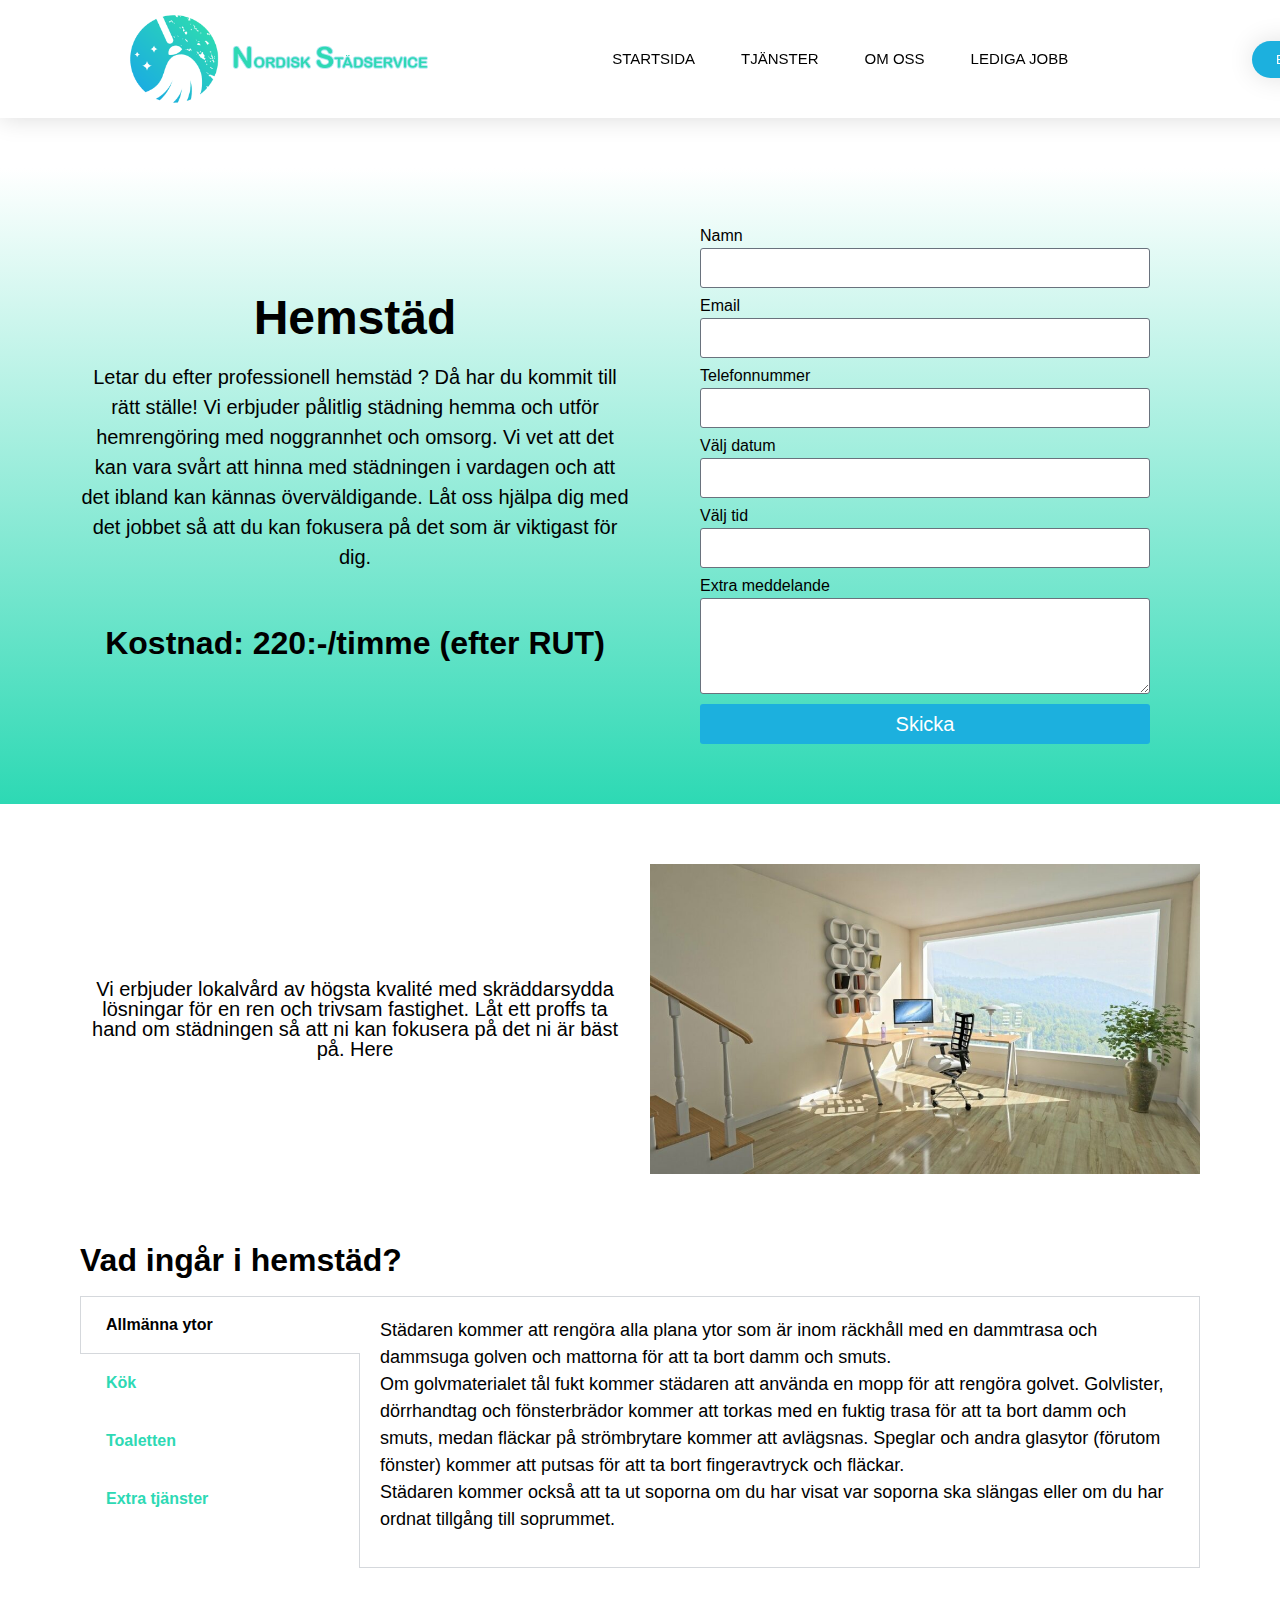
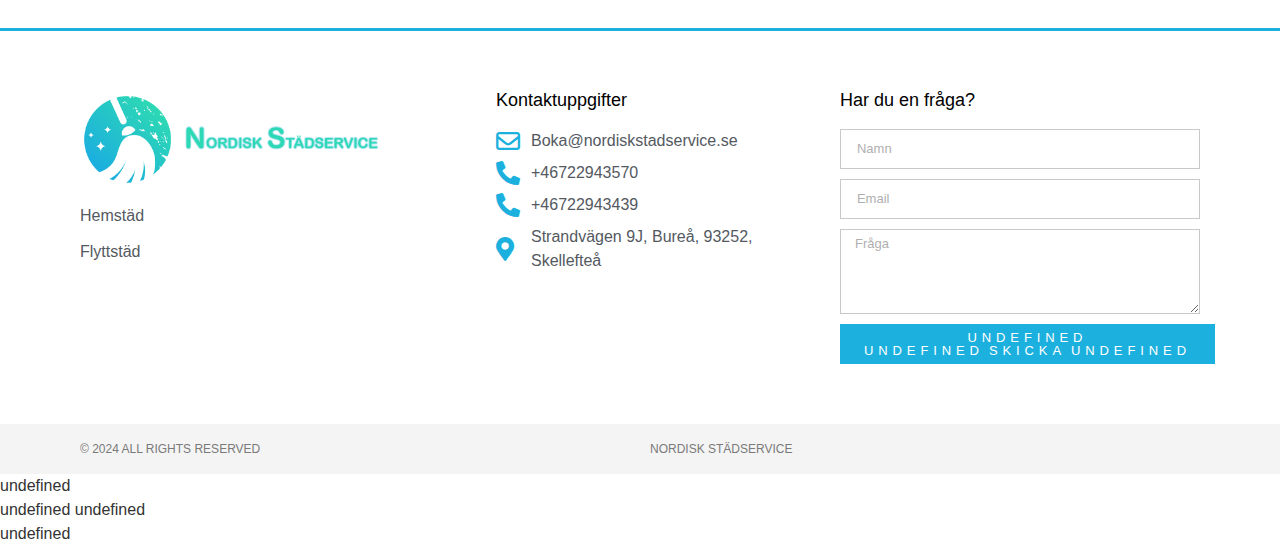
<file: Hemstad.html>
<!DOCTYPE html>
<!-- saved from url=(0032)https://nordiskstadservice.se/hemstad/ -->
<html lang="en-US">
  <head>
    <meta http-equiv="Content-Type" content="text/html; charset=UTF-8">
    <meta http-equiv="origin-trial" content="A/kargTFyk8MR5ueravczef/[base64]">
    <script>
      if (navigator.userAgent.match(/MSIE|Internet Explorer/i) || navigator.userAgent.match(/Trident\/7\..*?rv:11/i)) {
        var href = document.location.href;
        if (!href.match(/[?&]nowprocket/)) {
          if (href.indexOf("?") == -1) {
            if (href.indexOf("#") == -1) {
              document.location.href = href + "?nowprocket=1"
            } else {
              document.location.href = href.replace("#", "?nowprocket=1#")
            }
          } else {
            if (href.indexOf("#") == -1) {
              document.location.href = href + "&nowprocket=1"
            } else {
              document.location.href = href.replace("#", "&nowprocket=1#")
            }
          }
        }
      }
    </script>

    <meta name="viewport" content="width=device-width, initial-scale=1">
    <meta name="robots" content="index, follow, max-image-preview:large, max-snippet:-1, max-video-preview:-1">
    <style>
      img:is([sizes="auto"i], [sizes^="auto,"i]) {
        contain-intrinsic-size: 3000px 1500px
      }
    </style>
    <title>Hemstäd - nordiskstadservice.se</title>
    <link rel="preload" as="style" href="./assets/css">
    <link rel="stylesheet" href="./assets/css" media="all" onload="this.media='all'">
    <noscript>
      <link rel="stylesheet" href="https://fonts.googleapis.com/css?family=Roboto%3A100%2C100italic%2C200%2C200italic%2C300%2C300italic%2C400%2C400italic%2C500%2C500italic%2C600%2C600italic%2C700%2C700italic%2C800%2C800italic%2C900%2C900italic%7CRoboto%20Slab%3A100%2C100italic%2C200%2C200italic%2C300%2C300italic%2C400%2C400italic%2C500%2C500italic%2C600%2C600italic%2C700%2C700italic%2C800%2C800italic%2C900%2C900italic%7CPoppins%3A100%2C100italic%2C200%2C200italic%2C300%2C300italic%2C400%2C400italic%2C500%2C500italic%2C600%2C600italic%2C700%2C700italic%2C800%2C800italic%2C900%2C900italic&#038;display=swap" />
    </noscript>
    <link rel="canonical" href="https://nordiskstadservice.se/hemstad/">
    <meta property="og:locale" content="en_US">
    <meta property="og:type" content="article">
    <meta property="og:title" content="Hemstäd - nordiskstadservice.se">
    <meta property="og:description" content="Hemstäd Letar du efter professionell hemstäd ? Då har du kommit till rätt ställe! Vi erbjuder pålitlig städning hemma  och utför hemrengöring med noggrannhet och omsorg. Vi vet att det kan vara svårt att hinna med städningen i vardagen och att det ibland kan kännas överväldigande. Låt oss hjälpa dig med det […]">
    <meta property="og:url" content="https://nordiskstadservice.se/hemstad/">
    <meta property="og:site_name" content="nordiskstadservice.se">
    <meta property="article:modified_time" content="2023-10-23T09:39:15+00:00">
    <meta property="og:image" content="./assets/home-office-2804083_1280-1024x576.jpg">

    <link href="https://fonts.gstatic.com/" crossorigin="" rel="preconnect">
    <style id="wp-emoji-styles-inline-css">
      img.wp-smiley,
      img.emoji {
        display: inline !important;
        border: none !important;
        box-shadow: none !important;
        height: 1em !important;
        width: 1em !important;
        margin: 0 0.07em !important;
        vertical-align: -0.1em !important;
        background: none !important;
        padding: 0 !important;
      }
    </style>
    <style id="classic-theme-styles-inline-css">
      /*! This file is auto-generated */
      .wp-block-button__link {
        color: #fff;
        background-color: #32373c;
        border-radius: 9999px;
        box-shadow: none;
        text-decoration: none;
        padding: calc(.667em + 2px) calc(1.333em + 2px);
        font-size: 1.125em
      }

      .wp-block-file__button {
        background: #32373c;
        color: #fff;
        text-decoration: none
      }
    </style>
    <style id="global-styles-inline-css">
      :root {
        --wp--preset--aspect-ratio--square: 1;
        --wp--preset--aspect-ratio--4-3: 4/3;
        --wp--preset--aspect-ratio--3-4: 3/4;
        --wp--preset--aspect-ratio--3-2: 3/2;
        --wp--preset--aspect-ratio--2-3: 2/3;
        --wp--preset--aspect-ratio--16-9: 16/9;
        --wp--preset--aspect-ratio--9-16: 9/16;
        --wp--preset--color--black: #000000;
        --wp--preset--color--cyan-bluish-gray: #abb8c3;
        --wp--preset--color--white: #ffffff;
        --wp--preset--color--pale-pink: #f78da7;
        --wp--preset--color--vivid-red: #cf2e2e;
        --wp--preset--color--luminous-vivid-orange: #ff6900;
        --wp--preset--color--luminous-vivid-amber: #fcb900;
        --wp--preset--color--light-green-cyan: #7bdcb5;
        --wp--preset--color--vivid-green-cyan: #00d084;
        --wp--preset--color--pale-cyan-blue: #8ed1fc;
        --wp--preset--color--vivid-cyan-blue: #0693e3;
        --wp--preset--color--vivid-purple: #9b51e0;
        --wp--preset--gradient--vivid-cyan-blue-to-vivid-purple: linear-gradient(135deg, rgba(6, 147, 227, 1) 0%, rgb(155, 81, 224) 100%);
        --wp--preset--gradient--light-green-cyan-to-vivid-green-cyan: linear-gradient(135deg, rgb(122, 220, 180) 0%, rgb(0, 208, 130) 100%);
        --wp--preset--gradient--luminous-vivid-amber-to-luminous-vivid-orange: linear-gradient(135deg, rgba(252, 185, 0, 1) 0%, rgba(255, 105, 0, 1) 100%);
        --wp--preset--gradient--luminous-vivid-orange-to-vivid-red: linear-gradient(135deg, rgba(255, 105, 0, 1) 0%, rgb(207, 46, 46) 100%);
        --wp--preset--gradient--very-light-gray-to-cyan-bluish-gray: linear-gradient(135deg, rgb(238, 238, 238) 0%, rgb(169, 184, 195) 100%);
        --wp--preset--gradient--cool-to-warm-spectrum: linear-gradient(135deg, rgb(74, 234, 220) 0%, rgb(151, 120, 209) 20%, rgb(207, 42, 186) 40%, rgb(238, 44, 130) 60%, rgb(251, 105, 98) 80%, rgb(254, 248, 76) 100%);
        --wp--preset--gradient--blush-light-purple: linear-gradient(135deg, rgb(255, 206, 236) 0%, rgb(152, 150, 240) 100%);
        --wp--preset--gradient--blush-bordeaux: linear-gradient(135deg, rgb(254, 205, 165) 0%, rgb(254, 45, 45) 50%, rgb(107, 0, 62) 100%);
        --wp--preset--gradient--luminous-dusk: linear-gradient(135deg, rgb(255, 203, 112) 0%, rgb(199, 81, 192) 50%, rgb(65, 88, 208) 100%);
        --wp--preset--gradient--pale-ocean: linear-gradient(135deg, rgb(255, 245, 203) 0%, rgb(182, 227, 212) 50%, rgb(51, 167, 181) 100%);
        --wp--preset--gradient--electric-grass: linear-gradient(135deg, rgb(202, 248, 128) 0%, rgb(113, 206, 126) 100%);
        --wp--preset--gradient--midnight: linear-gradient(135deg, rgb(2, 3, 129) 0%, rgb(40, 116, 252) 100%);
        --wp--preset--font-size--small: 13px;
        --wp--preset--font-size--medium: 20px;
        --wp--preset--font-size--large: 36px;
        --wp--preset--font-size--x-large: 42px;
        --wp--preset--spacing--20: 0.44rem;
        --wp--preset--spacing--30: 0.67rem;
        --wp--preset--spacing--40: 1rem;
        --wp--preset--spacing--50: 1.5rem;
        --wp--preset--spacing--60: 2.25rem;
        --wp--preset--spacing--70: 3.38rem;
        --wp--preset--spacing--80: 5.06rem;
        --wp--preset--shadow--natural: 6px 6px 9px rgba(0, 0, 0, 0.2);
        --wp--preset--shadow--deep: 12px 12px 50px rgba(0, 0, 0, 0.4);
        --wp--preset--shadow--sharp: 6px 6px 0px rgba(0, 0, 0, 0.2);
        --wp--preset--shadow--outlined: 6px 6px 0px -3px rgba(255, 255, 255, 1), 6px 6px rgba(0, 0, 0, 1);
        --wp--preset--shadow--crisp: 6px 6px 0px rgba(0, 0, 0, 1);
      }

      :where(.is-layout-flex) {
        gap: 0.5em;
      }

      :where(.is-layout-grid) {
        gap: 0.5em;
      }

      body .is-layout-flex {
        display: flex;
      }

      .is-layout-flex {
        flex-wrap: wrap;
        align-items: center;
      }

      .is-layout-flex> :is(*, div) {
        margin: 0;
      }

      body .is-layout-grid {
        display: grid;
      }

      .is-layout-grid> :is(*, div) {
        margin: 0;
      }

      :where(.wp-block-columns.is-layout-flex) {
        gap: 2em;
      }

      :where(.wp-block-columns.is-layout-grid) {
        gap: 2em;
      }

      :where(.wp-block-post-template.is-layout-flex) {
        gap: 1.25em;
      }

      :where(.wp-block-post-template.is-layout-grid) {
        gap: 1.25em;
      }

      .has-black-color {
        color: var(--wp--preset--color--black) !important;
      }

      .has-cyan-bluish-gray-color {
        color: var(--wp--preset--color--cyan-bluish-gray) !important;
      }

      .has-white-color {
        color: var(--wp--preset--color--white) !important;
      }

      .has-pale-pink-color {
        color: var(--wp--preset--color--pale-pink) !important;
      }

      .has-vivid-red-color {
        color: var(--wp--preset--color--vivid-red) !important;
      }

      .has-luminous-vivid-orange-color {
        color: var(--wp--preset--color--luminous-vivid-orange) !important;
      }

      .has-luminous-vivid-amber-color {
        color: var(--wp--preset--color--luminous-vivid-amber) !important;
      }

      .has-light-green-cyan-color {
        color: var(--wp--preset--color--light-green-cyan) !important;
      }

      .has-vivid-green-cyan-color {
        color: var(--wp--preset--color--vivid-green-cyan) !important;
      }

      .has-pale-cyan-blue-color {
        color: var(--wp--preset--color--pale-cyan-blue) !important;
      }

      .has-vivid-cyan-blue-color {
        color: var(--wp--preset--color--vivid-cyan-blue) !important;
      }

      .has-vivid-purple-color {
        color: var(--wp--preset--color--vivid-purple) !important;
      }

      .has-black-background-color {
        background-color: var(--wp--preset--color--black) !important;
      }

      .has-cyan-bluish-gray-background-color {
        background-color: var(--wp--preset--color--cyan-bluish-gray) !important;
      }

      .has-white-background-color {
        background-color: var(--wp--preset--color--white) !important;
      }

      .has-pale-pink-background-color {
        background-color: var(--wp--preset--color--pale-pink) !important;
      }

      .has-vivid-red-background-color {
        background-color: var(--wp--preset--color--vivid-red) !important;
      }

      .has-luminous-vivid-orange-background-color {
        background-color: var(--wp--preset--color--luminous-vivid-orange) !important;
      }

      .has-luminous-vivid-amber-background-color {
        background-color: var(--wp--preset--color--luminous-vivid-amber) !important;
      }

      .has-light-green-cyan-background-color {
        background-color: var(--wp--preset--color--light-green-cyan) !important;
      }

      .has-vivid-green-cyan-background-color {
        background-color: var(--wp--preset--color--vivid-green-cyan) !important;
      }

      .has-pale-cyan-blue-background-color {
        background-color: var(--wp--preset--color--pale-cyan-blue) !important;
      }

      .has-vivid-cyan-blue-background-color {
        background-color: var(--wp--preset--color--vivid-cyan-blue) !important;
      }

      .has-vivid-purple-background-color {
        background-color: var(--wp--preset--color--vivid-purple) !important;
      }

      .has-black-border-color {
        border-color: var(--wp--preset--color--black) !important;
      }

      .has-cyan-bluish-gray-border-color {
        border-color: var(--wp--preset--color--cyan-bluish-gray) !important;
      }

      .has-white-border-color {
        border-color: var(--wp--preset--color--white) !important;
      }

      .has-pale-pink-border-color {
        border-color: var(--wp--preset--color--pale-pink) !important;
      }

      .has-vivid-red-border-color {
        border-color: var(--wp--preset--color--vivid-red) !important;
      }

      .has-luminous-vivid-orange-border-color {
        border-color: var(--wp--preset--color--luminous-vivid-orange) !important;
      }

      .has-luminous-vivid-amber-border-color {
        border-color: var(--wp--preset--color--luminous-vivid-amber) !important;
      }

      .has-light-green-cyan-border-color {
        border-color: var(--wp--preset--color--light-green-cyan) !important;
      }

      .has-vivid-green-cyan-border-color {
        border-color: var(--wp--preset--color--vivid-green-cyan) !important;
      }

      .has-pale-cyan-blue-border-color {
        border-color: var(--wp--preset--color--pale-cyan-blue) !important;
      }

      .has-vivid-cyan-blue-border-color {
        border-color: var(--wp--preset--color--vivid-cyan-blue) !important;
      }

      .has-vivid-purple-border-color {
        border-color: var(--wp--preset--color--vivid-purple) !important;
      }

      .has-vivid-cyan-blue-to-vivid-purple-gradient-background {
        background: var(--wp--preset--gradient--vivid-cyan-blue-to-vivid-purple) !important;
      }

      .has-light-green-cyan-to-vivid-green-cyan-gradient-background {
        background: var(--wp--preset--gradient--light-green-cyan-to-vivid-green-cyan) !important;
      }

      .has-luminous-vivid-amber-to-luminous-vivid-orange-gradient-background {
        background: var(--wp--preset--gradient--luminous-vivid-amber-to-luminous-vivid-orange) !important;
      }

      .has-luminous-vivid-orange-to-vivid-red-gradient-background {
        background: var(--wp--preset--gradient--luminous-vivid-orange-to-vivid-red) !important;
      }

      .has-very-light-gray-to-cyan-bluish-gray-gradient-background {
        background: var(--wp--preset--gradient--very-light-gray-to-cyan-bluish-gray) !important;
      }

      .has-cool-to-warm-spectrum-gradient-background {
        background: var(--wp--preset--gradient--cool-to-warm-spectrum) !important;
      }

      .has-blush-light-purple-gradient-background {
        background: var(--wp--preset--gradient--blush-light-purple) !important;
      }

      .has-blush-bordeaux-gradient-background {
        background: var(--wp--preset--gradient--blush-bordeaux) !important;
      }

      .has-luminous-dusk-gradient-background {
        background: var(--wp--preset--gradient--luminous-dusk) !important;
      }

      .has-pale-ocean-gradient-background {
        background: var(--wp--preset--gradient--pale-ocean) !important;
      }

      .has-electric-grass-gradient-background {
        background: var(--wp--preset--gradient--electric-grass) !important;
      }

      .has-midnight-gradient-background {
        background: var(--wp--preset--gradient--midnight) !important;
      }

      .has-small-font-size {
        font-size: var(--wp--preset--font-size--small) !important;
      }

      .has-medium-font-size {
        font-size: var(--wp--preset--font-size--medium) !important;
      }

      .has-large-font-size {
        font-size: var(--wp--preset--font-size--large) !important;
      }

      .has-x-large-font-size {
        font-size: var(--wp--preset--font-size--x-large) !important;
      }

      :where(.wp-block-post-template.is-layout-flex) {
        gap: 1.25em;
      }

      :where(.wp-block-post-template.is-layout-grid) {
        gap: 1.25em;
      }

      :where(.wp-block-columns.is-layout-flex) {
        gap: 2em;
      }

      :where(.wp-block-columns.is-layout-grid) {
        gap: 2em;
      }

      :root :where(.wp-block-pullquote) {
        font-size: 1.5em;
        line-height: 1.6;
      }
    </style>
    <link data-minify="1" rel="stylesheet" id="grw-public-main-css-css" href="./assets/public-main.css" media="all">
    <link rel="stylesheet" id="hello-elementor-css" href="./assets/style.min.css" media="all">
    <link rel="stylesheet" id="hello-elementor-theme-style-css" href="./assets/theme.min.css" media="all">
    <link rel="stylesheet" id="elementor-frontend-css" href="./assets/frontend.min.css" media="all">
    <link rel="stylesheet" id="elementor-post-9-css" href="./assets/post-9.css" media="all">
    <link rel="stylesheet" id="widget-image-css" href="./assets/widget-image.min.css" media="all">
    <link rel="stylesheet" id="widget-nav-menu-css" href="./assets/widget-nav-menu.min.css" media="all">
    <link rel="stylesheet" id="widget-heading-css" href="./assets/widget-heading.min.css" media="all">
    <link rel="stylesheet" id="widget-icon-list-css" href="./assets/widget-icon-list.min.css" media="all">
    <link rel="stylesheet" id="widget-form-css" href="./assets/widget-form.min.css" media="all">
    <link rel="stylesheet" id="widget-text-editor-css" href="./assets/widget-text-editor.min.css" media="all">
    <link data-minify="1" rel="stylesheet" id="elementor-icons-css" href="./assets/elementor-icons.min.css" media="all">
    <link data-minify="1" rel="stylesheet" id="swiper-css" href="./assets/swiper.min.css" media="all">
    <link rel="stylesheet" id="e-swiper-css" href="./assets/e-swiper.min.css" media="all">
    <link rel="stylesheet" id="e-popup-style-css" href="./assets/popup.min.css" media="all">
    <link rel="stylesheet" id="widget-tabs-css" href="./assets/widget-tabs.min.css" media="all">
    <link rel="stylesheet" id="widget-posts-css" href="./assets/widget-posts.min.css" media="all">
    <link rel="stylesheet" id="elementor-post-675-css" href="./assets/post-675.css" media="all">
    <link rel="stylesheet" id="elementor-post-69-css" href="./assets/post-69.css" media="all">
    <link rel="stylesheet" id="elementor-post-357-css" href="./assets/post-357.css" media="all">
    <link rel="stylesheet" id="elementor-post-133-css" href="./assets/post-133.css" media="all">
    <link rel="stylesheet" id="elementor-icons-shared-0-css" href="./assets/fontawesome.min.css" media="all">
    <link data-minify="1" rel="stylesheet" id="elementor-icons-fa-solid-css" href="./assets/solid.min.css" media="all">
    <link data-minify="1" rel="stylesheet" id="elementor-icons-fa-regular-css" href="./assets/regular.min.css" media="all">
    <link rel="preconnect" href="https://fonts.gstatic.com/" crossorigin="">
    <script data-minify="1" defer="defer" id="grw-public-main-js-js" src="./assets/public-main.js" data-rocket-status="executed"></script>
    <script id="jquery-core-js" defer="" src="./assets/jquery.min.js" data-rocket-status="executed"></script>
    <script id="jquery-migrate-js" defer="" src="./assets/jquery-migrate.min.js" data-rocket-status="executed"></script>
    
    <link rel="https://api.w.org/" href="https://nordiskstadservice.se/wp-json/">
    <link rel="alternate" title="JSON" type="application/json" href="https://nordiskstadservice.se/wp-json/wp/v2/pages/675">
    <link rel="EditURI" type="application/rsd+xml" title="RSD" href="https://nordiskstadservice.se/xmlrpc.php?rsd">
    <meta name="generator" content="WordPress 6.7.1">
    <link rel="shortlink" href="https://nordiskstadservice.se/?p=675">
    <link rel="alternate" title="oEmbed (JSON)" type="application/json+oembed" href="https://nordiskstadservice.se/wp-json/oembed/1.0/embed?url=https%3A%2F%2Fnordiskstadservice.se%2Fhemstad%2F">
    <link rel="alternate" title="oEmbed (XML)" type="text/xml+oembed" href="https://nordiskstadservice.se/wp-json/oembed/1.0/embed?url=https%3A%2F%2Fnordiskstadservice.se%2Fhemstad%2F&amp;format=xml">
    <meta name="generator" content="Site Kit by Google 1.140.0">
    <meta name="generator" content="Elementor 3.25.4; features: additional_custom_breakpoints, e_optimized_control_loading; settings: css_print_method-external, google_font-enabled, font_display-auto">
    <style>
      .e-con.e-parent:nth-of-type(n+4):not(.e-lazyloaded):not(.e-no-lazyload),
      .e-con.e-parent:nth-of-type(n+4):not(.e-lazyloaded):not(.e-no-lazyload) * {
        background-image: none !important;
      }

      @media screen and (max-height: 1024px) {

        .e-con.e-parent:nth-of-type(n+3):not(.e-lazyloaded):not(.e-no-lazyload),
        .e-con.e-parent:nth-of-type(n+3):not(.e-lazyloaded):not(.e-no-lazyload) * {
          background-image: none !important;
        }
      }

      @media screen and (max-height: 640px) {

        .e-con.e-parent:nth-of-type(n+2):not(.e-lazyloaded):not(.e-no-lazyload),
        .e-con.e-parent:nth-of-type(n+2):not(.e-lazyloaded):not(.e-no-lazyload) * {
          background-image: none !important;
        }
      }
    </style>
    <link rel="icon" href="./assets/cropped-Updated-big-transparent-png-32x32.png" sizes="32x32">
    <link rel="icon" href="./assets/cropped-Updated-big-transparent-png-192x192.png" sizes="192x192">
    <link rel="apple-touch-icon" href="./assets/cropped-Updated-big-transparent-png-180x180.png">
    <meta name="msapplication-TileImage" content="./assets/cropped-Updated-big-transparent-png-270x270.png">
    <style type="text/css">
      .vue-slider-dot {
        position: absolute;
        -webkit-transition: all 0s;
        transition: all 0s;
        z-index: 5
      }

      .vue-slider-dot:focus {
        outline: none
      }

      .vue-slider-dot-tooltip {
        position: absolute;
        visibility: hidden
      }

      .vue-slider-dot-hover:hover .vue-slider-dot-tooltip,
      .vue-slider-dot-tooltip-show {
        visibility: visible
      }

      .vue-slider-dot-tooltip-top {
        top: -10px;
        left: 50%;
        -webkit-transform: translate(-50%, -100%);
        transform: translate(-50%, -100%)
      }

      .vue-slider-dot-tooltip-bottom {
        bottom: -10px;
        left: 50%;
        -webkit-transform: translate(-50%, 100%);
        transform: translate(-50%, 100%)
      }

      .vue-slider-dot-tooltip-left {
        left: -10px;
        top: 50%;
        -webkit-transform: translate(-100%, -50%);
        transform: translate(-100%, -50%)
      }

      .vue-slider-dot-tooltip-right {
        right: -10px;
        top: 50%;
        -webkit-transform: translate(100%, -50%);
        transform: translate(100%, -50%)
      }
    </style>
    <style type="text/css">
      .vue-slider-marks {
        position: relative;
        width: 100%;
        height: 100%
      }

      .vue-slider-mark {
        position: absolute;
        z-index: 1
      }

      .vue-slider-ltr .vue-slider-mark,
      .vue-slider-rtl .vue-slider-mark {
        width: 0;
        height: 100%;
        top: 50%
      }

      .vue-slider-ltr .vue-slider-mark-step,
      .vue-slider-rtl .vue-slider-mark-step {
        top: 0
      }

      .vue-slider-ltr .vue-slider-mark-label,
      .vue-slider-rtl .vue-slider-mark-label {
        top: 100%;
        margin-top: 10px
      }

      .vue-slider-ltr .vue-slider-mark {
        -webkit-transform: translate(-50%, -50%);
        transform: translate(-50%, -50%)
      }

      .vue-slider-ltr .vue-slider-mark-step {
        left: 0
      }

      .vue-slider-ltr .vue-slider-mark-label {
        left: 50%;
        -webkit-transform: translateX(-50%);
        transform: translateX(-50%)
      }

      .vue-slider-rtl .vue-slider-mark {
        -webkit-transform: translate(50%, -50%);
        transform: translate(50%, -50%)
      }

      .vue-slider-rtl .vue-slider-mark-step {
        right: 0
      }

      .vue-slider-rtl .vue-slider-mark-label {
        right: 50%;
        -webkit-transform: translateX(50%);
        transform: translateX(50%)
      }

      .vue-slider-btt .vue-slider-mark,
      .vue-slider-ttb .vue-slider-mark {
        width: 100%;
        height: 0;
        left: 50%
      }

      .vue-slider-btt .vue-slider-mark-step,
      .vue-slider-ttb .vue-slider-mark-step {
        left: 0
      }

      .vue-slider-btt .vue-slider-mark-label,
      .vue-slider-ttb .vue-slider-mark-label {
        left: 100%;
        margin-left: 10px
      }

      .vue-slider-btt .vue-slider-mark {
        -webkit-transform: translate(-50%, 50%);
        transform: translate(-50%, 50%)
      }

      .vue-slider-btt .vue-slider-mark-step {
        top: 0
      }

      .vue-slider-btt .vue-slider-mark-label {
        top: 50%;
        -webkit-transform: translateY(-50%);
        transform: translateY(-50%)
      }

      .vue-slider-ttb .vue-slider-mark {
        -webkit-transform: translate(-50%, -50%);
        transform: translate(-50%, -50%)
      }

      .vue-slider-ttb .vue-slider-mark-step {
        bottom: 0
      }

      .vue-slider-ttb .vue-slider-mark-label {
        bottom: 50%;
        -webkit-transform: translateY(50%);
        transform: translateY(50%)
      }

      .vue-slider-mark-label,
      .vue-slider-mark-step {
        position: absolute
      }
    </style>
    <style type="text/css">
      .vue-slider {
        position: relative;
        -webkit-box-sizing: content-box;
        box-sizing: content-box;
        -webkit-user-select: none;
        -moz-user-select: none;
        -ms-user-select: none;
        user-select: none;
        display: block;
        -webkit-tap-highlight-color: rgba(0, 0, 0, 0)
      }

      .vue-slider-rail {
        position: relative;
        width: 100%;
        height: 100%;
        -webkit-transition-property: width, height, left, right, top, bottom;
        transition-property: width, height, left, right, top, bottom
      }

      .vue-slider-process {
        position: absolute;
        z-index: 1
      }
    </style>
  </head>
  <body class="page-template page-template-elementor_header_footer page page-id-675 wp-custom-logo elementor-default elementor-template-full-width elementor-kit-9 elementor-page elementor-page-675 e--ua-blink e--ua-chrome e--ua-webkit" data-elementor-device-mode="desktop">
    <a class="skip-link screen-reader-text" href="https://nordiskstadservice.se/hemstad/#content">Skip to content</a>
    <div data-elementor-type="header" data-elementor-id="69" class="elementor elementor-69 elementor-location-header" data-elementor-post-type="elementor_library">
      <header class="elementor-section elementor-top-section elementor-element elementor-element-69a01cc2 elementor-section-content-middle elementor-section-height-min-height elementor-section-boxed elementor-section-height-default elementor-section-items-middle elementor-sticky elementor-sticky--active elementor-section--handles-inside elementor-sticky--effects" data-id="69a01cc2" data-element_type="section" data-settings="{&quot;background_background&quot;:&quot;classic&quot;,&quot;sticky&quot;:&quot;top&quot;,&quot;sticky_on&quot;:[&quot;desktop&quot;,&quot;tablet&quot;,&quot;mobile&quot;],&quot;sticky_offset&quot;:0,&quot;sticky_effects_offset&quot;:0,&quot;sticky_anchor_link_offset&quot;:0}" style="position: fixed; width: 1519.2px; margin-top: 0px; margin-bottom: 0px; top: 0px;">
        <div class="elementor-container elementor-column-gap-no">
          <div class="elementor-column elementor-col-25 elementor-top-column elementor-element elementor-element-52c678ca" data-id="52c678ca" data-element_type="column">
            <div class="elementor-widget-wrap elementor-element-populated">
              <div class="elementor-element elementor-element-5273c74 elementor-widget elementor-widget-image" data-id="5273c74" data-element_type="widget" data-widget_type="image.default">
                <div class="elementor-widget-container">
                  <a href="https://nordiskstadservice.se/">
                    <img width="800" height="256" src="./assets/Nytt-projekt-3-1024x328.png" class="attachment-large size-large wp-image-351" alt="" srcset="./assets/Nytt-projekt-3-1024x328.png 1024w, ./assets/Nytt-projekt-3-300x96.png 300w, ./assets/Nytt-projekt-3-768x246.png 768w, ./assets/Nytt-projekt-3.png 1099w" sizes="(max-width: 800px) 100vw, 800px">
                  </a>
                </div>
              </div>
            </div>
          </div>
          <div class="elementor-column elementor-col-50 elementor-top-column elementor-element elementor-element-5795e4c7" data-id="5795e4c7" data-element_type="column">
            <div class="elementor-widget-wrap elementor-element-populated">
              <div class="elementor-element elementor-element-17c7eb04 elementor-nav-menu__align-center elementor-nav-menu--dropdown-mobile elementor-nav-menu--stretch elementor-nav-menu__text-align-center elementor-nav-menu--toggle elementor-nav-menu--burger elementor-widget elementor-widget-nav-menu" data-id="17c7eb04" data-element_type="widget" data-settings="{&quot;full_width&quot;:&quot;stretch&quot;,&quot;layout&quot;:&quot;horizontal&quot;,&quot;submenu_icon&quot;:{&quot;value&quot;:&quot;&lt;i class=\&quot;fas fa-caret-down\&quot;&gt;&lt;\/i&gt;&quot;,&quot;library&quot;:&quot;fa-solid&quot;},&quot;toggle&quot;:&quot;burger&quot;}" data-widget_type="nav-menu.default">
                <div class="elementor-widget-container">
                  <nav aria-label="Menu" class="elementor-nav-menu--main elementor-nav-menu__container elementor-nav-menu--layout-horizontal e--pointer-underline e--animation-grow">
                    <ul id="menu-1-17c7eb04" class="elementor-nav-menu" data-smartmenus-id="173225556706091">
                      <li class="menu-item menu-item-type-post_type menu-item-object-page menu-item-home menu-item-121">
                        <a href="./index.html" class="elementor-item">Startsida</a>
                      </li>
                      <li class="menu-item menu-item-type-post_type menu-item-object-page menu-item-183">
                        <a href="https://nordiskstadservice.se/tjanster/" class="elementor-item">Tjänster</a>
                      </li>
                      <li class="menu-item menu-item-type-custom menu-item-object-custom menu-item-home menu-item-124">
                        <a href="#omoss" class="elementor-item elementor-item-anchor">Om oss</a>
                      </li>
                      <li class="menu-item menu-item-type-post_type menu-item-object-page menu-item-472">
                        <a href="./lediga-jobb.html" class="elementor-item">Lediga jobb</a>
                      </li>
                      
                    </ul>
                  </nav>
                  <div class="elementor-menu-toggle" role="button" tabindex="0" aria-label="Menu Toggle" aria-expanded="false" style="">
                    <i aria-hidden="true" role="presentation" class="elementor-menu-toggle__icon--open eicon-menu-bar"></i>
                    <i aria-hidden="true" role="presentation" class="elementor-menu-toggle__icon--close eicon-close"></i>
                    <span class="elementor-screen-only">Menu</span>
                  </div>
                  <nav class="elementor-nav-menu--dropdown elementor-nav-menu__container" aria-hidden="true" style="width: 1519px; left: 0px; top: 60px;">
                    <ul id="menu-2-17c7eb04" class="elementor-nav-menu" data-smartmenus-id="1732255567061446">
                      <li class="menu-item menu-item-type-post_type menu-item-object-page menu-item-home menu-item-121">
                        <a href="https://nordiskstadservice.se/" class="elementor-item" tabindex="-1">Startsida</a>
                      </li>
                      <li class="menu-item menu-item-type-post_type menu-item-object-page menu-item-183">
                        <a href="https://nordiskstadservice.se/tjanster/" class="elementor-item" tabindex="-1">Tjänster</a>
                      </li>
                      <li class="menu-item menu-item-type-custom menu-item-object-custom menu-item-home menu-item-124">
                        <a href="#omoss" class="elementor-item elementor-item-anchor" tabindex="-1">Om oss</a>
                      </li>
                      <li class="menu-item menu-item-type-post_type menu-item-object-page menu-item-472">
                        <a href="./lediga-jobb.html" class="elementor-item" tabindex="-1">Lediga jobb</a>
                      </li>
                      
                    </ul>
                  </nav>
                </div>
              </div>
            </div>
          </div>
          <div class="elementor-column elementor-col-25 elementor-top-column elementor-element elementor-element-733c2966" data-id="733c2966" data-element_type="column">
            <div class="elementor-widget-wrap elementor-element-populated">
              <div class="elementor-element elementor-element-7309fc96 elementor-align-right elementor-tablet-align-right elementor-hidden-phone elementor-widget elementor-widget-button" data-id="7309fc96" data-element_type="widget" data-widget_type="button.default">
                <div class="elementor-widget-container">
                  <div class="elementor-button-wrapper">
                    <a class="elementor-button elementor-button-link elementor-size-sm" href="#boka">
                      <span class="elementor-button-content-wrapper">
                        <span class="elementor-button-text">Beställ nu</span>
                      </span>
                    </a>
                  </div>
                </div>
              </div>
            </div>
          </div>
        </div>
      </header>
      <header class="elementor-section elementor-top-section elementor-element elementor-element-69a01cc2 elementor-section-content-middle elementor-section-height-min-height elementor-section-boxed elementor-section-height-default elementor-section-items-middle elementor-sticky elementor-sticky__spacer" data-id="69a01cc2" data-element_type="section" data-settings="{&quot;background_background&quot;:&quot;classic&quot;,&quot;sticky&quot;:&quot;top&quot;,&quot;sticky_on&quot;:[&quot;desktop&quot;,&quot;tablet&quot;,&quot;mobile&quot;],&quot;sticky_offset&quot;:0,&quot;sticky_effects_offset&quot;:0,&quot;sticky_anchor_link_offset&quot;:0}" style="visibility: hidden; transition: none; animation: auto ease 0s 1 normal none running none;">
        <div class="elementor-container elementor-column-gap-no">
          <div class="elementor-column elementor-col-25 elementor-top-column elementor-element elementor-element-52c678ca" data-id="52c678ca" data-element_type="column">
            <div class="elementor-widget-wrap elementor-element-populated">
              <div class="elementor-element elementor-element-5273c74 elementor-widget elementor-widget-image" data-id="5273c74" data-element_type="widget" data-widget_type="image.default">
                <div class="elementor-widget-container">
                  <a href="https://nordiskstadservice.se/">
                    <img width="800" height="256" src="./assets/Nytt-projekt-3-1024x328.png" class="attachment-large size-large wp-image-351" alt="" srcset="./assets/Nytt-projekt-3-1024x328.png 1024w, ./assets/Nytt-projekt-3-300x96.png 300w, ./assets/Nytt-projekt-3-768x246.png 768w, ./assets/Nytt-projekt-3.png 1099w" sizes="(max-width: 800px) 100vw, 800px">
                  </a>
                </div>
              </div>
            </div>
          </div>
          <div class="elementor-column elementor-col-50 elementor-top-column elementor-element elementor-element-5795e4c7" data-id="5795e4c7" data-element_type="column">
            <div class="elementor-widget-wrap elementor-element-populated">
              <div class="elementor-element elementor-element-17c7eb04 elementor-nav-menu__align-center elementor-nav-menu--dropdown-mobile elementor-nav-menu--stretch elementor-nav-menu__text-align-center elementor-nav-menu--toggle elementor-nav-menu--burger elementor-widget elementor-widget-nav-menu" data-id="17c7eb04" data-element_type="widget" data-settings="{&quot;full_width&quot;:&quot;stretch&quot;,&quot;layout&quot;:&quot;horizontal&quot;,&quot;submenu_icon&quot;:{&quot;value&quot;:&quot;&lt;i class=\&quot;fas fa-caret-down\&quot;&gt;&lt;\/i&gt;&quot;,&quot;library&quot;:&quot;fa-solid&quot;},&quot;toggle&quot;:&quot;burger&quot;}" data-widget_type="nav-menu.default">
                <div class="elementor-widget-container">
                  <nav aria-label="Menu" class="elementor-nav-menu--main elementor-nav-menu__container elementor-nav-menu--layout-horizontal e--pointer-underline e--animation-grow">
                    <ul id="menu-1-17c7eb04" class="elementor-nav-menu">
                      <li class="menu-item menu-item-type-post_type menu-item-object-page menu-item-home menu-item-121">
                        <a href="./index.html" class="elementor-item">Startsida</a>
                      </li>
                      <li class="menu-item menu-item-type-post_type menu-item-object-page menu-item-183">
                        <a href="https://nordiskstadservice.se/tjanster/" class="elementor-item">Tjänster</a>
                      </li>
                      <li class="menu-item menu-item-type-custom menu-item-object-custom menu-item-home menu-item-124">
                        <a href="#omoss" class="elementor-item elementor-item-anchor">Om oss</a>
                      </li>
                      <li class="menu-item menu-item-type-post_type menu-item-object-page menu-item-472">
                        <a href="./lediga-jobb.html" class="elementor-item">Lediga jobb</a>
                      </li>
                      
                    </ul>
                  </nav>
                  <div class="elementor-menu-toggle" role="button" tabindex="0" aria-label="Menu Toggle" aria-expanded="false">
                    <i aria-hidden="true" role="presentation" class="elementor-menu-toggle__icon--open eicon-menu-bar"></i>
                    <i aria-hidden="true" role="presentation" class="elementor-menu-toggle__icon--close eicon-close"></i>
                    <span class="elementor-screen-only">Menu</span>
                  </div>
                  <nav class="elementor-nav-menu--dropdown elementor-nav-menu__container" aria-hidden="true">
                    <ul id="menu-2-17c7eb04" class="elementor-nav-menu">
                      <li class="menu-item menu-item-type-post_type menu-item-object-page menu-item-home menu-item-121">
                        <a href="https://nordiskstadservice.se/" class="elementor-item" tabindex="-1">Startsida</a>
                      </li>
                      <li class="menu-item menu-item-type-post_type menu-item-object-page menu-item-183">
                        <a href="https://nordiskstadservice.se/tjanster/" class="elementor-item" tabindex="-1">Tjänster</a>
                      </li>
                      <li class="menu-item menu-item-type-custom menu-item-object-custom menu-item-home menu-item-124">
                        <a href="#omoss" class="elementor-item elementor-item-anchor" tabindex="-1">Om oss</a>
                      </li>
                      <li class="menu-item menu-item-type-post_type menu-item-object-page menu-item-472">
                        <a href="./lediga-jobb.html" class="elementor-item" tabindex="-1">Lediga jobb</a>
                      </li>
                      
                    </ul>
                  </nav>
                </div>
              </div>
            </div>
          </div>
          <div class="elementor-column elementor-col-25 elementor-top-column elementor-element elementor-element-733c2966" data-id="733c2966" data-element_type="column">
            <div class="elementor-widget-wrap elementor-element-populated">
              <div class="elementor-element elementor-element-7309fc96 elementor-align-right elementor-tablet-align-right elementor-hidden-phone elementor-widget elementor-widget-button" data-id="7309fc96" data-element_type="widget" data-widget_type="button.default">
                <div class="elementor-widget-container">
                  <div class="elementor-button-wrapper">
                    <a class="elementor-button elementor-button-link elementor-size-sm" href="#boka">
                      <span class="elementor-button-content-wrapper">
                        <span class="elementor-button-text">Beställ nu</span>
                      </span>
                    </a>
                  </div>
                </div>
              </div>
            </div>
          </div>
        </div>
      </header>
    </div>
    <div data-elementor-type="wp-page" data-elementor-id="675" class="elementor elementor-675" data-elementor-post-type="page">
      <section class="elementor-section elementor-top-section elementor-element elementor-element-71870e0 elementor-section-height-min-height elementor-section-boxed elementor-section-height-default elementor-section-items-middle" data-id="71870e0" data-element_type="section" data-settings="{&quot;background_background&quot;:&quot;gradient&quot;}">
        <div class="elementor-background-overlay"></div>
        <div class="elementor-container elementor-column-gap-default">
          <div class="elementor-column elementor-col-50 elementor-top-column elementor-element elementor-element-cce8c52" data-id="cce8c52" data-element_type="column">
            <div class="elementor-widget-wrap elementor-element-populated">
              <div class="elementor-element elementor-element-1b47839 elementor-widget elementor-widget-heading" data-id="1b47839" data-element_type="widget" data-widget_type="heading.default">
                <div class="elementor-widget-container">
                  <h2 class="elementor-heading-title elementor-size-default">Hemstäd</h2>
                </div>
              </div>
              <div class="elementor-element elementor-element-9f35ace elementor-widget elementor-widget-text-editor" data-id="9f35ace" data-element_type="widget" data-widget_type="text-editor.default">
                <div class="elementor-widget-container">
                  <p>Letar du efter professionell hemstäd ? Då har du kommit till rätt ställe! Vi erbjuder pålitlig städning hemma  och utför hemrengöring med noggrannhet och omsorg. Vi vet att det kan vara svårt att hinna med städningen i vardagen och att det ibland kan kännas överväldigande. Låt oss hjälpa dig med det jobbet så att du kan fokusera på det som är viktigast för dig.</p>
                </div>
              </div>
              <div class="elementor-element elementor-element-49df67c elementor-widget elementor-widget-heading" data-id="49df67c" data-element_type="widget" data-widget_type="heading.default">
                <div class="elementor-widget-container">
                  <h2 class="elementor-heading-title elementor-size-default">Kostnad: 220:-/timme (efter RUT)</h2>
                </div>
              </div>
            </div>
          </div>
          <div class="elementor-column elementor-col-50 elementor-top-column elementor-element elementor-element-6e03a92" data-id="6e03a92" data-element_type="column">
            <div class="elementor-widget-wrap elementor-element-populated">
              <div class="elementor-element elementor-element-780015a elementor-button-align-stretch elementor-widget elementor-widget-form" data-id="780015a" data-element_type="widget" data-settings="{&quot;step_next_label&quot;:&quot;Next&quot;,&quot;step_previous_label&quot;:&quot;Previous&quot;,&quot;button_width&quot;:&quot;100&quot;,&quot;step_type&quot;:&quot;number_text&quot;,&quot;step_icon_shape&quot;:&quot;circle&quot;}" data-widget_type="form.default">
                <div class="elementor-widget-container">
                  <form class="elementor-form" method="post" name="New Form">
                    <input type="hidden" name="post_id" value="675">
                    <input type="hidden" name="form_id" value="780015a">
                    <input type="hidden" name="referer_title" value="Hemstäd - nordiskstadservice.se">
                    <input type="hidden" name="queried_id" value="675">
                    <div class="elementor-form-fields-wrapper elementor-labels-above">
                      <div class="elementor-field-type-text elementor-field-group elementor-column elementor-field-group-name elementor-col-100 elementor-field-required">
                        <label for="form-field-name" class="elementor-field-label"> Namn </label>
                        <input size="1" type="text" name="form_fields[name]" id="form-field-name" class="elementor-field elementor-size-sm  elementor-field-textual" required="required" aria-required="true">
                      </div>
                      <div class="elementor-field-type-email elementor-field-group elementor-column elementor-field-group-email elementor-col-100 elementor-field-required">
                        <label for="form-field-email" class="elementor-field-label"> Email </label>
                        <input size="1" type="email" name="form_fields[email]" id="form-field-email" class="elementor-field elementor-size-sm  elementor-field-textual" required="required" aria-required="true">
                      </div>
                      <div class="elementor-field-type-tel elementor-field-group elementor-column elementor-field-group-field_76baaae elementor-col-100 elementor-field-required">
                        <label for="form-field-field_76baaae" class="elementor-field-label"> Telefonnummer </label>
                        <input size="1" type="tel" name="form_fields[field_76baaae]" id="form-field-field_76baaae" class="elementor-field elementor-size-sm  elementor-field-textual" required="required" aria-required="true" pattern="[0-9()#&amp;+*-=.]+" title="Only numbers and phone characters (#, -, *, etc) are accepted.">
                      </div>
                      <div class="elementor-field-type-date elementor-field-group elementor-column elementor-field-group-field_296f8bf elementor-col-100 elementor-field-required">
                        <label for="form-field-field_296f8bf" class="elementor-field-label"> Välj datum </label>
                        <input type="text" name="form_fields[field_296f8bf]" id="form-field-field_296f8bf" class="elementor-field elementor-size-sm elementor-field-textual elementor-date-field flatpickr-input" required="required" aria-required="true" pattern="[0-9]{4}-[0-9]{2}-[0-9]{2}">
                      </div>
                      <div class="elementor-field-type-time elementor-field-group elementor-column elementor-field-group-field_3ebd36c elementor-col-100">
                        <label for="form-field-field_3ebd36c" class="elementor-field-label"> Välj tid </label>
                        <input type="text" name="form_fields[field_3ebd36c]" id="form-field-field_3ebd36c" class="elementor-field elementor-size-sm elementor-field-textual elementor-time-field flatpickr-input">
                      </div>
                      <div class="elementor-field-type-textarea elementor-field-group elementor-column elementor-field-group-message elementor-col-100">
                        <label for="form-field-message" class="elementor-field-label"> Extra meddelande </label>
                        <textarea class="elementor-field-textual elementor-field  elementor-size-sm" name="form_fields[message]" id="form-field-message" rows="4"></textarea>
                      </div>
                      <div class="elementor-field-type-text">
                        <input size="1" type="text" name="form_fields[field_36eb578]" id="form-field-field_36eb578" class="elementor-field elementor-size-sm " style="display:none !important;">
                      </div>
                      <div class="elementor-field-group elementor-column elementor-field-type-submit elementor-col-100 e-form__buttons">
                        <button class="elementor-button elementor-size-sm" type="submit">
                          <span class="elementor-button-content-wrapper">
                            <span class="elementor-button-text">Skicka</span>
                          </span>
                        </button>
                      </div>
                    </div>
                  </form>
                </div>
              </div>
            </div>
          </div>
        </div>
      </section>
      <section class="elementor-section elementor-top-section elementor-element elementor-element-598e020 elementor-section-boxed elementor-section-height-default elementor-section-height-default" data-id="598e020" data-element_type="section" data-settings="{&quot;background_background&quot;:&quot;classic&quot;}">
        <div class="elementor-container elementor-column-gap-default">
          <div class="elementor-column elementor-col-50 elementor-top-column elementor-element elementor-element-4a9232e" data-id="4a9232e" data-element_type="column">
            <div class="elementor-widget-wrap elementor-element-populated">
              <div class="elementor-element elementor-element-da384d3 elementor-widget elementor-widget-heading" data-id="da384d3" data-element_type="widget" data-widget_type="heading.default">
                <div class="elementor-widget-container">
                  <h5 class="elementor-heading-title elementor-size-default">Vi erbjuder lokalvård av högsta kvalité med skräddarsydda lösningar för en ren och trivsam fastighet. Låt ett proffs ta hand om städningen så att ni kan fokusera på det ni är bäst på. Here</h5>
                </div>
              </div>
            </div>
          </div>
          <div class="elementor-column elementor-col-50 elementor-top-column elementor-element elementor-element-4e8a087" data-id="4e8a087" data-element_type="column">
            <div class="elementor-widget-wrap elementor-element-populated">
              <div class="elementor-element elementor-element-cd5bac1 elementor-widget elementor-widget-image" data-id="cd5bac1" data-element_type="widget" data-widget_type="image.default">
                <div class="elementor-widget-container">
                  <img fetchpriority="high" decoding="async" width="800" height="450" src="./assets/home-office-2804083_1280-1024x576.jpg" class="attachment-large size-large wp-image-26" alt="" srcset="./assets/home-office-2804083_1280-1024x576.jpg 1024w, ./assets/home-office-2804083_1280-300x169.jpg 300w, ./assets/home-office-2804083_1280-768x432.jpg 768w, ./assets/home-office-2804083_1280.jpg 1280w" sizes="(max-width: 800px) 100vw, 800px">
                </div>
              </div>
            </div>
          </div>
        </div>
      </section>
      <section class="elementor-section elementor-top-section elementor-element elementor-element-d8ce0d7 elementor-section-boxed elementor-section-height-default elementor-section-height-default" data-id="d8ce0d7" data-element_type="section">
        <div class="elementor-container elementor-column-gap-default">
          <div class="elementor-column elementor-col-100 elementor-top-column elementor-element elementor-element-2d5e88c" data-id="2d5e88c" data-element_type="column">
            <div class="elementor-widget-wrap elementor-element-populated">
              <div class="elementor-element elementor-element-a629a5a elementor-widget elementor-widget-heading" data-id="a629a5a" data-element_type="widget" data-widget_type="heading.default">
                <div class="elementor-widget-container">
                  <h2 class="elementor-heading-title elementor-size-default">Vad ingår i hemstäd?</h2>
                </div>
              </div>
              <div class="elementor-element elementor-element-788f2df elementor-tabs-view-vertical elementor-widget elementor-widget-tabs" data-id="788f2df" data-element_type="widget" data-widget_type="tabs.default">
                <div class="elementor-widget-container">
                  <div class="elementor-tabs">
                    <div class="elementor-tabs-wrapper" role="tablist">
                      <div id="elementor-tab-title-1261" class="elementor-tab-title elementor-tab-desktop-title elementor-active" aria-selected="true" data-tab="1" role="tab" tabindex="0" aria-controls="elementor-tab-content-1261" aria-expanded="true">Allmänna ytor​</div>
                      <div id="elementor-tab-title-1262" class="elementor-tab-title elementor-tab-desktop-title" aria-selected="false" data-tab="2" role="tab" tabindex="-1" aria-controls="elementor-tab-content-1262" aria-expanded="false">Kök ​</div>
                      <div id="elementor-tab-title-1263" class="elementor-tab-title elementor-tab-desktop-title" aria-selected="false" data-tab="3" role="tab" tabindex="-1" aria-controls="elementor-tab-content-1263" aria-expanded="false">Toaletten</div>
                      <div id="elementor-tab-title-1264" class="elementor-tab-title elementor-tab-desktop-title" aria-selected="false" data-tab="4" role="tab" tabindex="-1" aria-controls="elementor-tab-content-1264" aria-expanded="false">Extra tjänster​</div>
                    </div>
                    <div class="elementor-tabs-content-wrapper" role="tablist" aria-orientation="vertical">
                      <div class="elementor-tab-title elementor-tab-mobile-title elementor-active" aria-selected="true" data-tab="1" role="tab" tabindex="0" aria-controls="elementor-tab-content-1261" aria-expanded="true">Allmänna ytor​</div>
                      <div id="elementor-tab-content-1261" class="elementor-tab-content elementor-clearfix elementor-active" data-tab="1" role="tabpanel" aria-labelledby="elementor-tab-title-1261" tabindex="0" style="display: block;">
                        <p>Städaren kommer att rengöra alla plana ytor som är inom räckhåll med en dammtrasa och dammsuga golven och mattorna för att ta bort damm och smuts. <br>Om golvmaterialet tål fukt kommer städaren att använda en mopp för att rengöra golvet. Golvlister, dörrhandtag och fönsterbrädor kommer att torkas med en fuktig trasa för att ta bort damm och smuts, medan fläckar på strömbrytare kommer att avlägsnas. Speglar och andra glasytor (förutom fönster) kommer att putsas för att ta bort fingeravtryck och fläckar. <br>Städaren kommer också att ta ut soporna om du har visat var soporna ska slängas eller om du har ordnat tillgång till soprummet. </p>
                      </div>
                      <div class="elementor-tab-title elementor-tab-mobile-title" aria-selected="false" data-tab="2" role="tab" tabindex="-1" aria-controls="elementor-tab-content-1262" aria-expanded="false">Kök ​</div>
                      <div id="elementor-tab-content-1262" class="elementor-tab-content elementor-clearfix" data-tab="2" role="tabpanel" aria-labelledby="elementor-tab-title-1262" tabindex="0" hidden="hidden">
                        <p>Städaren kommer att rengöra skåp, hyllor och lådor på utsidan, samt kylskåp, frys och diskmaskin på utsidan, för att ta bort damm, smuts och fingeravtryck. <br>Mikrovågsugnen kommer att rengöras både på insidan och utsidan för att ta bort matrester och smuts. Spis, ugn och köksfläkt kommer att rengöras på utsidan för att ta bort matfett och annan smuts, medan köksbänken och eventuellt kakel eller stänkskydd ovanför diskbänken kommer att rengöras för att ta bort matrester och smuts. <br>Diskhon, blandaren, proppen och silen kommer att rengöras och poleras för att göra dem rena och glänsande. Om golvmaterialet tål fukt, kommer golvet att rengöras med en mopp. </p>
                      </div>
                      <div class="elementor-tab-title elementor-tab-mobile-title" aria-selected="false" data-tab="3" role="tab" tabindex="-1" aria-controls="elementor-tab-content-1263" aria-expanded="false">Toaletten</div>
                      <div id="elementor-tab-content-1263" class="elementor-tab-content elementor-clearfix" data-tab="3" role="tabpanel" aria-labelledby="elementor-tab-title-1263" tabindex="0" hidden="hidden">
                        <p>Städaren kommer att rengöra toalettstolen både på insidan och utsidan, samt kran och handfat. <br>Duschen eller badkaret kommer att rengöras helt, och blandare och duschmunstycke kommer att putsas. <br>Utvändigt badrumsskåp kommer att torkas, och speglar och andra glasytor, förutom fönster, kommer att putsas. Golvet kommer att rengöras med en mopp. </p>
                      </div>
                      <div class="elementor-tab-title elementor-tab-mobile-title" aria-selected="false" data-tab="4" role="tab" tabindex="-1" aria-controls="elementor-tab-content-1264" aria-expanded="false">Extra tjänster​</div>
                      <div id="elementor-tab-content-1264" class="elementor-tab-content elementor-clearfix" data-tab="4" role="tabpanel" aria-labelledby="elementor-tab-title-1264" tabindex="0" hidden="hidden">
                        <ul>
                          <li>Invändig rengöring av tömt kylskåp (30 min)</li>
                          <li>Invändig rengöring av ugnen (30 min)</li>
                          <li>Invändig rengöring av sopsorteringsskåp (30min).</li>
                          <li>Rengöring av möbler (15min/soffa)</li>
                        </ul>
                      </div>
                    </div>
                  </div>
                </div>
              </div>
            </div>
          </div>
        </div>
      </section>
    </div>
    <div data-elementor-type="footer" data-elementor-id="357" class="elementor elementor-357 elementor-location-footer" data-elementor-post-type="elementor_library">
      <footer class="elementor-section elementor-top-section elementor-element elementor-element-757b387d elementor-section-boxed elementor-section-height-default elementor-section-height-default" data-id="757b387d" data-element_type="section" id="kontakt">
        <div class="elementor-container elementor-column-gap-default">
          <div class="elementor-column elementor-col-33 elementor-top-column elementor-element elementor-element-3758f09e" data-id="3758f09e" data-element_type="column">
            <div class="elementor-widget-wrap elementor-element-populated">
              <div class="elementor-element elementor-element-4401ec7 elementor-widget elementor-widget-image" data-id="4401ec7" data-element_type="widget" data-widget_type="image.default">
                <div class="elementor-widget-container">
                  <img width="800" height="256" src="./assets/Nytt-projekt-3-1024x328.png" class="attachment-large size-large wp-image-351" alt="" srcset="./assets/Nytt-projekt-3-1024x328.png 1024w, ./assets/Nytt-projekt-3-300x96.png 300w, ./assets/Nytt-projekt-3-768x246.png 768w, ./assets/Nytt-projekt-3.png 1099w" sizes="(max-width: 800px) 100vw, 800px">
                </div>
              </div>
              <div class="elementor-element elementor-element-c8fda69 elementor-widget elementor-widget-heading" data-id="c8fda69" data-element_type="widget" data-widget_type="heading.default">
                <div class="elementor-widget-container">
                  <h2 class="elementor-heading-title elementor-size-default">
                    <a href="https://nordiskstadservice.se/hemstad-jonkoping/">Hemstäd </a>
                  </h2>
                </div>
              </div>
              <div class="elementor-element elementor-element-0e14a11 elementor-widget elementor-widget-heading" data-id="0e14a11" data-element_type="widget" data-widget_type="heading.default">
                <div class="elementor-widget-container">
                  <h2 class="elementor-heading-title elementor-size-default">
                    <a href="https://nordiskstadservice.se/flyttstad-jonkoping/">Flyttstäd </a>
                  </h2>
                </div>
              </div>
            </div>
          </div>
          <div class="elementor-column elementor-col-33 elementor-top-column elementor-element elementor-element-3f675439" data-id="3f675439" data-element_type="column">
            <div class="elementor-widget-wrap elementor-element-populated">
              <div class="elementor-element elementor-element-29eff311 elementor-widget elementor-widget-heading" data-id="29eff311" data-element_type="widget" data-widget_type="heading.default">
                <div class="elementor-widget-container">
                  <h4 class="elementor-heading-title elementor-size-default">Kontaktuppgifter</h4>
                </div>
              </div>
              <div class="elementor-element elementor-element-840b431 elementor-icon-list--layout-traditional elementor-list-item-link-full_width elementor-widget elementor-widget-icon-list" data-id="840b431" data-element_type="widget" data-widget_type="icon-list.default">
                <div class="elementor-widget-container">
                  <ul class="elementor-icon-list-items">
                    <li class="elementor-icon-list-item">
                      <span class="elementor-icon-list-icon">
                        <i aria-hidden="true" class="far fa-envelope"></i>
                      </span>
                      <span class="elementor-icon-list-text">Boka@nordiskstadservice.se</span>
                    </li>
                    <li class="elementor-icon-list-item">
                      <span class="elementor-icon-list-icon">
                        <i aria-hidden="true" class="fas fa-phone-alt"></i>
                      </span>
                      <span class="elementor-icon-list-text">+46722943570 </span>
                    </li>
                    <li class="elementor-icon-list-item">
                      <span class="elementor-icon-list-icon">
                        <i aria-hidden="true" class="fas fa-phone-alt"></i>
                      </span>
                      <span class="elementor-icon-list-text">+46722943439</span>
                    </li>
                    <li class="elementor-icon-list-item">
                      <span class="elementor-icon-list-icon">
                        <i aria-hidden="true" class="fas fa-map-marker-alt"></i>
                      </span>
                      <span class="elementor-icon-list-text">Strandvägen 9J, Bureå, 93252, Skellefteå </span>
                    </li>
                  </ul>
                </div>
              </div>
            </div>
          </div>
          <div class="elementor-column elementor-col-33 elementor-top-column elementor-element elementor-element-689413a3" data-id="689413a3" data-element_type="column">
            <div class="elementor-widget-wrap elementor-element-populated">
              <div class="elementor-element elementor-element-7e36d7a7 elementor-widget elementor-widget-heading" data-id="7e36d7a7" data-element_type="widget" data-widget_type="heading.default">
                <div class="elementor-widget-container">
                  <h4 class="elementor-heading-title elementor-size-default">Har du en fråga?</h4>
                </div>
              </div>
              <div class="elementor-element elementor-element-401e5e1b elementor-button-align-stretch elementor-widget elementor-widget-form" data-id="401e5e1b" data-element_type="widget" data-settings="{&quot;step_next_label&quot;:&quot;Next&quot;,&quot;step_previous_label&quot;:&quot;Previous&quot;,&quot;button_width&quot;:&quot;100&quot;,&quot;step_type&quot;:&quot;number_text&quot;,&quot;step_icon_shape&quot;:&quot;circle&quot;}" data-widget_type="form.default">
                <div class="elementor-widget-container">
                  <form class="elementor-form" method="post" name="Kontakt">
                    <input type="hidden" name="post_id" value="357">
                    <input type="hidden" name="form_id" value="401e5e1b">
                    <input type="hidden" name="referer_title" value="Hemstäd - nordiskstadservice.se">
                    <input type="hidden" name="queried_id" value="675">
                    <div class="elementor-form-fields-wrapper elementor-labels-">
                      <div class="elementor-field-type-text elementor-field-group elementor-column elementor-field-group-name elementor-col-100">
                        <label for="form-field-name" class="elementor-field-label elementor-screen-only"> Name </label>
                        <input size="1" type="text" name="form_fields[name]" id="form-field-name" class="elementor-field elementor-size-sm  elementor-field-textual" placeholder="Namn">
                      </div>
                      <div class="elementor-field-type-email elementor-field-group elementor-column elementor-field-group-email elementor-col-100 elementor-field-required">
                        <label for="form-field-email" class="elementor-field-label elementor-screen-only"> Email </label>
                        <input size="1" type="email" name="form_fields[email]" id="form-field-email" class="elementor-field elementor-size-sm  elementor-field-textual" placeholder="Email" required="required" aria-required="true">
                      </div>
                      <div class="elementor-field-type-text">
                        <input size="1" type="text" name="form_fields[field_371180a]" id="form-field-field_371180a" class="elementor-field elementor-size-sm " style="display:none !important;">
                      </div>
                      <div class="elementor-field-type-textarea elementor-field-group elementor-column elementor-field-group-field_aed67eb elementor-col-100">
                        <label for="form-field-field_aed67eb" class="elementor-field-label elementor-screen-only"> Fråga </label>
                        <textarea class="elementor-field-textual elementor-field  elementor-size-sm" name="form_fields[field_aed67eb]" id="form-field-field_aed67eb" rows="4" placeholder="Fråga"></textarea>
                      </div>
                      <div class="elementor-field-group elementor-column elementor-field-type-submit elementor-col-100 e-form__buttons">
                        <button class="elementor-button elementor-size-sm" type="submit">undefined<span class="elementor-button-content-wrapper">undefined<span class="elementor-button-text">SKicka</span>undefined</span>
                        </button>
                      </div>
                    </div>
                  </form>
                </div>
              </div>
            </div>
          </div>
        </div>
      </footer>
      <section class="elementor-section elementor-top-section elementor-element elementor-element-776bafe2 elementor-section-height-min-height elementor-section-content-middle elementor-section-boxed elementor-section-height-default elementor-section-items-middle" data-id="776bafe2" data-element_type="section" data-settings="{&quot;background_background&quot;:&quot;classic&quot;}">
        <div class="elementor-container elementor-column-gap-default">
          <div class="elementor-column elementor-col-50 elementor-top-column elementor-element elementor-element-4bfe6d70" data-id="4bfe6d70" data-element_type="column">
            <div class="elementor-widget-wrap elementor-element-populated">
              <div class="elementor-element elementor-element-787c3ed0 elementor-widget elementor-widget-heading" data-id="787c3ed0" data-element_type="widget" data-widget_type="heading.default">
                <div class="elementor-widget-container">
                  <p class="elementor-heading-title elementor-size-default">© 2024 All rights reserved​</p>
                </div>
              </div>
            </div>
          </div>
          <div class="elementor-column elementor-col-50 elementor-top-column elementor-element elementor-element-3cebfbe0" data-id="3cebfbe0" data-element_type="column">
            <div class="elementor-widget-wrap elementor-element-populated">
              <div class="elementor-element elementor-element-91d05d1 elementor-widget elementor-widget-heading" data-id="91d05d1" data-element_type="widget" data-widget_type="heading.default">
                <div class="elementor-widget-container">
                  <p class="elementor-heading-title elementor-size-default">
                    <a href="http://nordiskstadservice.se/">Nordisk Städservice</a>
                  </p>
                </div>
              </div>
            </div>
          </div>
        </div>
      </section>
    </div>
    <script type="text/javascript" src="[data-uri]" data-rocket-status="executed">
      const lazyloadRunObserver = () => {
        const lazyloadBackgrounds = document.querySelectorAll(`.e-con.e-parent:not(.e-lazyloaded)`);
        const lazyloadBackgroundObserver = new IntersectionObserver((entries) => {
          entries.forEach((entry) => {
            if (entry.isIntersecting) {
              let lazyloadBackground = entry.target;
              if (lazyloadBackground) {
                lazyloadBackground.classList.add('e-lazyloaded');
              }
              lazyloadBackgroundObserver.unobserve(entry.target);
            }
          });
        }, {
          rootMargin: '200px 0px 200px 0px'
        });
        lazyloadBackgrounds.forEach((lazyloadBackground) => {
          lazyloadBackgroundObserver.observe(lazyloadBackground);
        });
      };
      const events = ['DOMContentLoaded', 'elementor/lazyload/observe', ];
      events.forEach((event) => {
        document.addEventListener(event, lazyloadRunObserver);
      });
    </script>
    <link rel="stylesheet" id="flatpickr-css" href="./assets/flatpickr.min.css" media="all">
    <link rel="stylesheet" id="e-sticky-css" href="./assets/sticky.min.css" media="all">
    <script id="rocket-browser-checker-js-after" src="[data-uri]" data-rocket-status="executed">
      "use strict";
      var _createClass = function() {
        function defineProperties(target, props) {
          for (var i = 0; i < props.length; i++) {
            var descriptor = props[i];
            descriptor.enumerable = descriptor.enumerable || !1, descriptor.configurable = !0, "value" in descriptor && (descriptor.writable = !0), Object.defineProperty(target, descriptor.key, descriptor)
          }
        }
        return function(Constructor, protoProps, staticProps) {
          return protoProps && defineProperties(Constructor.prototype, protoProps), staticProps && defineProperties(Constructor, staticProps), Constructor
        }
      }();

      function _classCallCheck(instance, Constructor) {
        if (!(instance instanceof Constructor)) throw new TypeError("Cannot call a class as a function")
      }
      var RocketBrowserCompatibilityChecker = function() {
        function RocketBrowserCompatibilityChecker(options) {
          _classCallCheck(this, RocketBrowserCompatibilityChecker), this.passiveSupported = !1, this._checkPassiveOption(this), this.options = !!this.passiveSupported && options
        }
        return _createClass(RocketBrowserCompatibilityChecker, [{
          key: "_checkPassiveOption",
          value: function(self) {
            try {
              var options = {
                get passive() {
                  return !(self.passiveSupported = !0)
                }
              };
              window.addEventListener("test", null, options), window.removeEventListener("test", null, options)
            } catch (err) {
              self.passiveSupported = !1
            }
          }
        }, {
          key: "initRequestIdleCallback",
          value: function() {
            !1 in window && (window.requestIdleCallback = function(cb) {
              var start = Date.now();
              return setTimeout(function() {
                cb({
                  didTimeout: !1,
                  timeRemaining: function() {
                    return Math.max(0, 50 - (Date.now() - start))
                  }
                })
              }, 1)
            }), !1 in window && (window.cancelIdleCallback = function(id) {
              return clearTimeout(id)
            })
          }
        }, {
          key: "isDataSaverModeOn",
          value: function() {
            return "connection" in navigator && !0 === navigator.connection.saveData
          }
        }, {
          key: "supportsLinkPrefetch",
          value: function() {
            var elem = document.createElement("link");
            return elem.relList && elem.relList.supports && elem.relList.supports("prefetch") && window.IntersectionObserver && "isIntersecting" in IntersectionObserverEntry.prototype
          }
        }, {
          key: "isSlowConnection",
          value: function() {
            return "connection" in navigator && "effectiveType" in navigator.connection && ("2g" === navigator.connection.effectiveType || "slow-2g" === navigator.connection.effectiveType)
          }
        }]), RocketBrowserCompatibilityChecker
      }();
    </script>
    <script id="rocket-preload-links-js-extra">
      var RocketPreloadLinksConfig = {
        "excludeUris": "\/(?:.+\/)?feed(?:\/(?:.+\/?)?)?$|\/(?:.+\/)?embed\/|\/(index\\.php\/)?(.*)wp\\-json(\/.*|$)|\/refer\/|\/go\/|\/recommend\/|\/recommends\/",
        "usesTrailingSlash": "1",
        "imageExt": "jpg|jpeg|gif|png|tiff|bmp|webp|avif|pdf|doc|docx|xls|xlsx|php",
        "fileExt": "jpg|jpeg|gif|png|tiff|bmp|webp|avif|pdf|doc|docx|xls|xlsx|php|html|htm",
        "siteUrl": "https:\/\/nordiskstadservice.se",
        "onHoverDelay": "100",
        "rateThrottle": "3"
      };
    </script>
    <script id="rocket-preload-links-js-after" src="[data-uri]" data-rocket-status="executed">
      (function() {
        "use strict";
        var r = "function" == typeof Symbol && "symbol" == typeof Symbol.iterator ? function(e) {
            return typeof e
          } : function(e) {
            return e && "function" == typeof Symbol && e.constructor === Symbol && e !== Symbol.prototype ? "symbol" : typeof e
          },
          e = function() {
            function i(e, t) {
              for (var n = 0; n < t.length; n++) {
                var i = t[n];
                i.enumerable = i.enumerable || !1, i.configurable = !0, "value" in i && (i.writable = !0), Object.defineProperty(e, i.key, i)
              }
            }
            return function(e, t, n) {
              return t && i(e.prototype, t), n && i(e, n), e
            }
          }();

        function i(e, t) {
          if (!(e instanceof t)) throw new TypeError("Cannot call a class as a function")
        }
        var t = function() {
          function n(e, t) {
            i(this, n), this.browser = e, this.config = t, this.options = this.browser.options, this.prefetched = new Set, this.eventTime = null, this.threshold = 1111, this.numOnHover = 0
          }
          return e(n, [{
            key: "init",
            value: function() {
              !this.browser.supportsLinkPrefetch() || this.browser.isDataSaverModeOn() || this.browser.isSlowConnection() || (this.regex = {
                excludeUris: RegExp(this.config.excludeUris, "i"),
                images: RegExp(".(" + this.config.imageExt + ")$", "i"),
                fileExt: RegExp(".(" + this.config.fileExt + ")$", "i")
              }, this._initListeners(this))
            }
          }, {
            key: "_initListeners",
            value: function(e) {
              -1 < this.config.onHoverDelay && document.addEventListener("mouseover", e.listener.bind(e), e.listenerOptions), document.addEventListener("mousedown", e.listener.bind(e), e.listenerOptions), document.addEventListener("touchstart", e.listener.bind(e), e.listenerOptions)
            }
          }, {
            key: "listener",
            value: function(e) {
              var t = e.target.closest("a"),
                n = this._prepareUrl(t);
              if (null !== n) switch (e.type) {
                case "mousedown":
                case "touchstart":
                  this._addPrefetchLink(n);
                  break;
                case "mouseover":
                  this._earlyPrefetch(t, n, "mouseout")
              }
            }
          }, {
            key: "_earlyPrefetch",
            value: function(t, e, n) {
              var i = this,
                r = setTimeout(function() {
                  if (r = null, 0 === i.numOnHover) setTimeout(function() {
                    return i.numOnHover = 0
                  }, 1e3);
                  else if (i.numOnHover > i.config.rateThrottle) return;
                  i.numOnHover++, i._addPrefetchLink(e)
                }, this.config.onHoverDelay);
              t.addEventListener(n, function e() {
                t.removeEventListener(n, e, {
                  passive: !0
                }), null !== r && (clearTimeout(r), r = null)
              }, {
                passive: !0
              })
            }
          }, {
            key: "_addPrefetchLink",
            value: function(i) {
              return this.prefetched.add(i.href), new Promise(function(e, t) {
                var n = document.createElement("link");
                n.rel = "prefetch", n.href = i.href, n.onload = e, n.onerror = t, document.head.appendChild(n)
              }).catch(function() {})
            }
          }, {
            key: "_prepareUrl",
            value: function(e) {
              if (null === e || "object" !== (void 0 === e ? "undefined" : r(e)) || !1 in e || -1 === ["http:", "https:"].indexOf(e.protocol)) return null;
              var t = e.href.substring(0, this.config.siteUrl.length),
                n = this._getPathname(e.href, t),
                i = {
                  original: e.href,
                  protocol: e.protocol,
                  origin: t,
                  pathname: n,
                  href: t + n
                };
              return this._isLinkOk(i) ? i : null
            }
          }, {
            key: "_getPathname",
            value: function(e, t) {
              var n = t ? e.substring(this.config.siteUrl.length) : e;
              return n.startsWith("/") || (n = "/" + n), this._shouldAddTrailingSlash(n) ? n + "/" : n
            }
          }, {
            key: "_shouldAddTrailingSlash",
            value: function(e) {
              return this.config.usesTrailingSlash && !e.endsWith("/") && !this.regex.fileExt.test(e)
            }
          }, {
            key: "_isLinkOk",
            value: function(e) {
              return null !== e && "object" === (void 0 === e ? "undefined" : r(e)) && (!this.prefetched.has(e.href) && e.origin === this.config.siteUrl && -1 === e.href.indexOf("?") && -1 === e.href.indexOf("#") && !this.regex.excludeUris.test(e.href) && !this.regex.images.test(e.href))
            }
          }], [{
            key: "run",
            value: function() {
              "undefined" != typeof RocketPreloadLinksConfig && new n(new RocketBrowserCompatibilityChecker({
                capture: !0,
                passive: !0
              }), RocketPreloadLinksConfig).init()
            }
          }]), n
        }();
        t.run();
      }());
    </script>
    <script id="hello-theme-frontend-js" defer="" src="./assets/hello-frontend.min.js" data-rocket-status="executed"></script>
    <script id="smartmenus-js" defer="" src="./assets/jquery.smartmenus.min.js" data-rocket-status="executed"></script>
    <script id="e-sticky-js" defer="" src="./assets/jquery.sticky.min.js" data-rocket-status="executed"></script>
    <script id="imagesloaded-js" defer="" src="./assets/imagesloaded.min.js" data-rocket-status="executed"></script>
    <script id="flatpickr-js" defer="" src="./assets/flatpickr.min.js" data-rocket-status="executed"></script>
    <script id="elementor-pro-webpack-runtime-js" defer="" src="./assets/webpack-pro.runtime.min.js" data-rocket-status="executed"></script>
    <script id="elementor-webpack-runtime-js" defer="" src="./assets/webpack.runtime.min.js" data-rocket-status="executed"></script>
    <script id="elementor-frontend-modules-js" defer="" src="./assets/frontend-modules.min.js" data-rocket-status="executed"></script>
    <script id="wp-hooks-js" src="./assets/hooks.min.js" data-rocket-status="executed"></script>
    <script id="wp-i18n-js" src="./assets/i18n.min.js" data-rocket-status="executed"></script>
    <script id="wp-i18n-js-after" src="[data-uri]" data-rocket-status="executed">
      wp.i18n.setLocaleData({
        'text direction\u0004ltr': ['ltr']
      });
    </script>
    <script id="elementor-pro-frontend-js-before" src="[data-uri]" data-rocket-status="executed">
      var ElementorProFrontendConfig = {
        "ajaxurl": "https:\/\/nordiskstadservice.se\/wp-admin\/admin-ajax.php",
        "nonce": "808b7de375",
        "urls": {
          "assets": "https:\/\/nordiskstadservice.se\/wp-content\/plugins\/elementor-pro\/assets\/",
          "rest": "https:\/\/nordiskstadservice.se\/wp-json\/"
        },
        "settings": {
          "lazy_load_background_images": true
        },
        "popup": {
          "hasPopUps": true
        },
        "shareButtonsNetworks": {
          "facebook": {
            "title": "Facebook",
            "has_counter": true
          },
          "twitter": {
            "title": "Twitter"
          },
          "linkedin": {
            "title": "LinkedIn",
            "has_counter": true
          },
          "pinterest": {
            "title": "Pinterest",
            "has_counter": true
          },
          "reddit": {
            "title": "Reddit",
            "has_counter": true
          },
          "vk": {
            "title": "VK",
            "has_counter": true
          },
          "odnoklassniki": {
            "title": "OK",
            "has_counter": true
          },
          "tumblr": {
            "title": "Tumblr"
          },
          "digg": {
            "title": "Digg"
          },
          "skype": {
            "title": "Skype"
          },
          "stumbleupon": {
            "title": "StumbleUpon",
            "has_counter": true
          },
          "mix": {
            "title": "Mix"
          },
          "telegram": {
            "title": "Telegram"
          },
          "pocket": {
            "title": "Pocket",
            "has_counter": true
          },
          "xing": {
            "title": "XING",
            "has_counter": true
          },
          "whatsapp": {
            "title": "WhatsApp"
          },
          "email": {
            "title": "Email"
          },
          "print": {
            "title": "Print"
          },
          "x-twitter": {
            "title": "X"
          },
          "threads": {
            "title": "Threads"
          }
        },
        "facebook_sdk": {
          "lang": "en_US",
          "app_id": ""
        },
        "lottie": {
          "defaultAnimationUrl": "https:\/\/nordiskstadservice.se\/wp-content\/plugins\/elementor-pro\/modules\/lottie\/assets\/animations\/default.json"
        }
      };
    </script>
    <script id="elementor-pro-frontend-js" defer="" src="./assets/frontend.min.js" data-rocket-status="executed"></script>
    <script id="jquery-ui-core-js" defer="" src="./assets/core.min.js" data-rocket-status="executed"></script>
    <script id="elementor-frontend-js-before" src="[data-uri]" data-rocket-status="executed">
      var elementorFrontendConfig = {
        "environmentMode": {
          "edit": false,
          "wpPreview": false,
          "isScriptDebug": false
        },
        "i18n": {
          "shareOnFacebook": "Share on Facebook",
          "shareOnTwitter": "Share on Twitter",
          "pinIt": "Pin it",
          "download": "Download",
          "downloadImage": "Download image",
          "fullscreen": "Fullscreen",
          "zoom": "Zoom",
          "share": "Share",
          "playVideo": "Play Video",
          "previous": "Previous",
          "next": "Next",
          "close": "Close",
          "a11yCarouselWrapperAriaLabel": "Carousel | Horizontal scrolling: Arrow Left & Right",
          "a11yCarouselPrevSlideMessage": "Previous slide",
          "a11yCarouselNextSlideMessage": "Next slide",
          "a11yCarouselFirstSlideMessage": "This is the first slide",
          "a11yCarouselLastSlideMessage": "This is the last slide",
          "a11yCarouselPaginationBulletMessage": "Go to slide"
        },
        "is_rtl": false,
        "breakpoints": {
          "xs": 0,
          "sm": 480,
          "md": 768,
          "lg": 1025,
          "xl": 1440,
          "xxl": 1600
        },
        "responsive": {
          "breakpoints": {
            "mobile": {
              "label": "Mobile Portrait",
              "value": 767,
              "default_value": 767,
              "direction": "max",
              "is_enabled": true
            },
            "mobile_extra": {
              "label": "Mobile Landscape",
              "value": 880,
              "default_value": 880,
              "direction": "max",
              "is_enabled": false
            },
            "tablet": {
              "label": "Tablet Portrait",
              "value": 1024,
              "default_value": 1024,
              "direction": "max",
              "is_enabled": true
            },
            "tablet_extra": {
              "label": "Tablet Landscape",
              "value": 1200,
              "default_value": 1200,
              "direction": "max",
              "is_enabled": false
            },
            "laptop": {
              "label": "Laptop",
              "value": 1366,
              "default_value": 1366,
              "direction": "max",
              "is_enabled": false
            },
            "widescreen": {
              "label": "Widescreen",
              "value": 2400,
              "default_value": 2400,
              "direction": "min",
              "is_enabled": false
            }
          },
          "hasCustomBreakpoints": false
        },
        "version": "3.25.4",
        "is_static": false,
        "experimentalFeatures": {
          "additional_custom_breakpoints": true,
          "e_swiper_latest": true,
          "e_nested_atomic_repeaters": true,
          "e_optimized_control_loading": true,
          "e_onboarding": true,
          "e_css_smooth_scroll": true,
          "theme_builder_v2": true,
          "hello-theme-header-footer": true,
          "home_screen": true,
          "landing-pages": true,
          "nested-elements": true,
          "editor_v2": true,
          "link-in-bio": true,
          "floating-buttons": true
        },
        "urls": {
          "assets": "https:\/\/nordiskstadservice.se\/wp-content\/plugins\/elementor\/assets\/",
          "ajaxurl": "https:\/\/nordiskstadservice.se\/wp-admin\/admin-ajax.php",
          "uploadUrl": "https:\/\/nordiskstadservice.se\/wp-content\/uploads"
        },
        "nonces": {
          "floatingButtonsClickTracking": "342b3c7a86"
        },
        "swiperClass": "swiper",
        "settings": {
          "page": [],
          "editorPreferences": []
        },
        "kit": {
          "active_breakpoints": ["viewport_mobile", "viewport_tablet"],
          "global_image_lightbox": "yes",
          "lightbox_enable_counter": "yes",
          "lightbox_enable_fullscreen": "yes",
          "lightbox_enable_zoom": "yes",
          "lightbox_enable_share": "yes",
          "lightbox_title_src": "title",
          "lightbox_description_src": "description",
          "hello_header_logo_type": "logo",
          "hello_header_menu_layout": "horizontal",
          "hello_footer_logo_type": "logo"
        },
        "post": {
          "id": 675,
          "title": "Hemst%C3%A4d%20-%20nordiskstadservice.se",
          "excerpt": "",
          "featuredImage": false
        }
      };
    </script>
    <script id="elementor-frontend-js" defer="" src="./assets/frontend.min.js" data-rocket-status="executed"></script>
    <script id="pro-elements-handlers-js" defer="" src="./assets/elements-handlers.min.js" data-rocket-status="executed"></script>
    <script>
      class RocketElementorAnimation {
        constructor() {
          this.deviceMode = document.createElement("span"), this.deviceMode.id = "elementor-device-mode", this.deviceMode.setAttribute("class", "elementor-screen-only"), document.body.appendChild(this.deviceMode)
        }
        _detectAnimations() {
          let t = getComputedStyle(this.deviceMode, ":after").content.replace(/"/g, "");
          this.animationSettingKeys = this._listAnimationSettingsKeys(t), document.querySelectorAll(".elementor-invisible[data-settings]").forEach(t => {
            const e = t.getBoundingClientRect();
            if (e.bottom >= 0 && e.top <= window.innerHeight) try {
              this._animateElement(t)
            } catch (t) {}
          })
        }
        _animateElement(t) {
          const e = JSON.parse(t.dataset.settings),
            i = e._animation_delay || e.animation_delay || 0,
            n = e[this.animationSettingKeys.find(t => e[t])];
          if ("none" === n) return void t.classList.remove("elementor-invisible");
          t.classList.remove(n), this.currentAnimation && t.classList.remove(this.currentAnimation), this.currentAnimation = n;
          let s = setTimeout(() => {
            t.classList.remove("elementor-invisible"), t.classList.add("animated", n), this._removeAnimationSettings(t, e)
          }, i);
          window.addEventListener("rocket-startLoading", function() {
            clearTimeout(s)
          })
        }
        _listAnimationSettingsKeys(t = "mobile") {
          const e = [""];
          switch (t) {
            case "mobile":
              e.unshift("_mobile");
            case "tablet":
              e.unshift("_tablet");
            case "desktop":
              e.unshift("_desktop")
          }
          const i = [];
          return ["animation", "_animation"].forEach(t => {
            e.forEach(e => {
              i.push(t + e)
            })
          }), i
        }
        _removeAnimationSettings(t, e) {
          this._listAnimationSettingsKeys().forEach(t => delete e[t]), t.dataset.settings = JSON.stringify(e)
        }
        static run() {
          const t = new RocketElementorAnimation;
          requestAnimationFrame(t._detectAnimations.bind(t))
        }
      }
      document.addEventListener("DOMContentLoaded", RocketElementorAnimation.run);
    </script>
    <span id="elementor-device-mode" class="elementor-screen-only"></span>
    <span id="elementor-device-mode" class="elementor-screen-only"></span>
    <svg style="display: none;" class="e-font-icon-svg-symbols"></svg>
    <script src="./assets/dialog.min.js"></script>
    <div class="flatpickr-calendar animate" tabindex="-1">
      <div class="flatpickr-months">
        <span class="flatpickr-prev-month">
          <svg version="1.1" xmlns="http://www.w3.org/2000/svg" xmlns:xlink="http://www.w3.org/1999/xlink" viewBox="0 0 17 17">
            <g></g>
            <path d="M5.207 8.471l7.146 7.147-0.707 0.707-7.853-7.854 7.854-7.853 0.707 0.707-7.147 7.146z"></path>
          </svg>
        </span>
        <div class="flatpickr-month">
          <div class="flatpickr-current-month">
            <select class="flatpickr-monthDropdown-months" aria-label="Month" tabindex="-1">
              <option class="flatpickr-monthDropdown-month" value="0" tabindex="-1">January</option>
              <option class="flatpickr-monthDropdown-month" value="1" tabindex="-1">February</option>
              <option class="flatpickr-monthDropdown-month" value="2" tabindex="-1">March</option>
              <option class="flatpickr-monthDropdown-month" value="3" tabindex="-1">April</option>
              <option class="flatpickr-monthDropdown-month" value="4" tabindex="-1">May</option>
              <option class="flatpickr-monthDropdown-month" value="5" tabindex="-1">June</option>
              <option class="flatpickr-monthDropdown-month" value="6" tabindex="-1">July</option>
              <option class="flatpickr-monthDropdown-month" value="7" tabindex="-1">August</option>
              <option class="flatpickr-monthDropdown-month" value="8" tabindex="-1">September</option>
              <option class="flatpickr-monthDropdown-month" value="9" tabindex="-1">October</option>
              <option class="flatpickr-monthDropdown-month" value="10" tabindex="-1">November</option>
              <option class="flatpickr-monthDropdown-month" value="11" tabindex="-1">December</option>
            </select>
            <div class="numInputWrapper">
              <input class="numInput cur-year" type="number" tabindex="-1" aria-label="Year">undefined<span class="arrowUp"></span>undefined<span class="arrowDown"></span>
            </div>
          </div>
        </div>
        <span class="flatpickr-next-month">
          <svg version="1.1" xmlns="http://www.w3.org/2000/svg" xmlns:xlink="http://www.w3.org/1999/xlink" viewBox="0 0 17 17">
            <g></g>
            <path d="M13.207 8.472l-7.854 7.854-0.707-0.707 7.146-7.146-7.146-7.148 0.707-0.707 7.854 7.854z"></path>
          </svg>
        </span>
      </div>
      <div class="flatpickr-innerContainer">
        <div class="flatpickr-rContainer">
          <div class="flatpickr-weekdays">
            <div class="flatpickr-weekdaycontainer">undefined<span class="flatpickr-weekday"> Sun</span>undefined<span class="flatpickr-weekday">Mon</span>undefined<span class="flatpickr-weekday">Tue</span>undefined<span class="flatpickr-weekday">Wed</span>undefined<span class="flatpickr-weekday">Thu</span>undefined<span class="flatpickr-weekday">Fri</span>undefined<span class="flatpickr-weekday">Sat </span>
            </div>
          </div>
          <div class="flatpickr-days" tabindex="-1">
            <div class="dayContainer">undefined<span class="flatpickr-day prevMonthDay" aria-label="October 27, 2024" tabindex="-1">27</span>undefined<span class="flatpickr-day prevMonthDay" aria-label="October 28, 2024" tabindex="-1">28</span>undefined<span class="flatpickr-day prevMonthDay" aria-label="October 29, 2024" tabindex="-1">29</span>undefined<span class="flatpickr-day prevMonthDay" aria-label="October 30, 2024" tabindex="-1">30</span>undefined<span class="flatpickr-day prevMonthDay" aria-label="October 31, 2024" tabindex="-1">31</span>undefined<span class="flatpickr-day" aria-label="November 1, 2024" tabindex="-1">1</span>undefined<span class="flatpickr-day" aria-label="November 2, 2024" tabindex="-1">2</span>undefined<span class="flatpickr-day" aria-label="November 3, 2024" tabindex="-1">3</span>undefined<span class="flatpickr-day" aria-label="November 4, 2024" tabindex="-1">4</span>undefined<span class="flatpickr-day" aria-label="November 5, 2024" tabindex="-1">5</span>undefined<span class="flatpickr-day" aria-label="November 6, 2024" tabindex="-1">6</span>undefined<span class="flatpickr-day" aria-label="November 7, 2024" tabindex="-1">7</span>undefined<span class="flatpickr-day" aria-label="November 8, 2024" tabindex="-1">8</span>undefined<span class="flatpickr-day" aria-label="November 9, 2024" tabindex="-1">9</span>undefined<span class="flatpickr-day" aria-label="November 10, 2024" tabindex="-1">10</span>undefined<span class="flatpickr-day" aria-label="November 11, 2024" tabindex="-1">11</span>undefined<span class="flatpickr-day" aria-label="November 12, 2024" tabindex="-1">12</span>undefined<span class="flatpickr-day" aria-label="November 13, 2024" tabindex="-1">13</span>undefined<span class="flatpickr-day" aria-label="November 14, 2024" tabindex="-1">14</span>undefined<span class="flatpickr-day" aria-label="November 15, 2024" tabindex="-1">15</span>undefined<span class="flatpickr-day" aria-label="November 16, 2024" tabindex="-1">16</span>undefined<span class="flatpickr-day" aria-label="November 17, 2024" tabindex="-1">17</span>undefined<span class="flatpickr-day" aria-label="November 18, 2024" tabindex="-1">18</span>undefined<span class="flatpickr-day" aria-label="November 19, 2024" tabindex="-1">19</span>undefined<span class="flatpickr-day" aria-label="November 20, 2024" tabindex="-1">20</span>undefined<span class="flatpickr-day" aria-label="November 21, 2024" tabindex="-1">21</span>undefined<span class="flatpickr-day today" aria-label="November 22, 2024" aria-current="date" tabindex="-1">22</span>undefined<span class="flatpickr-day" aria-label="November 23, 2024" tabindex="-1">23</span>undefined<span class="flatpickr-day" aria-label="November 24, 2024" tabindex="-1">24</span>undefined<span class="flatpickr-day" aria-label="November 25, 2024" tabindex="-1">25</span>undefined<span class="flatpickr-day" aria-label="November 26, 2024" tabindex="-1">26</span>undefined<span class="flatpickr-day" aria-label="November 27, 2024" tabindex="-1">27</span>undefined<span class="flatpickr-day" aria-label="November 28, 2024" tabindex="-1">28</span>undefined<span class="flatpickr-day" aria-label="November 29, 2024" tabindex="-1">29</span>undefined<span class="flatpickr-day" aria-label="November 30, 2024" tabindex="-1">30</span>undefined<span class="flatpickr-day nextMonthDay" aria-label="December 1, 2024" tabindex="-1">1</span>undefined<span class="flatpickr-day nextMonthDay" aria-label="December 2, 2024" tabindex="-1">2</span>undefined<span class="flatpickr-day nextMonthDay" aria-label="December 3, 2024" tabindex="-1">3</span>undefined<span class="flatpickr-day nextMonthDay" aria-label="December 4, 2024" tabindex="-1">4</span>undefined<span class="flatpickr-day nextMonthDay" aria-label="December 5, 2024" tabindex="-1">5</span>undefined<span class="flatpickr-day nextMonthDay" aria-label="December 6, 2024" tabindex="-1">6</span>undefined<span class="flatpickr-day nextMonthDay" aria-label="December 7, 2024" tabindex="-1">7</span>
            </div>
          </div>
        </div>
      </div>
    </div>
    <div class="flatpickr-calendar hasTime noCalendar animate" tabindex="-1">
      <div class="flatpickr-time" tabindex="-1">
        <div class="numInputWrapper">
          <input class="numInput flatpickr-hour" type="number" aria-label="Hour" tabindex="-1" step="1" min="1" max="12" maxlength="2">
          <span class="arrowUp"></span>
          <span class="arrowDown"></span>
        </div>
        <span class="flatpickr-time-separator">:</span>
        <div class="numInputWrapper">
          <input class="numInput flatpickr-minute" type="number" aria-label="Minute" tabindex="-1" step="5" min="0" max="59" maxlength="2">undefined<span class="arrowUp"></span>undefined<span class="arrowDown"></span>
        </div>
        <span class="flatpickr-am-pm" title="Click to toggle" tabindex="-1">PM</span>
      </div>
    </div>
  </body>
  <div class="troywell-avia">
    <template shadowrootmode="open">
      <style>
        @import url("chrome-extension://adlpodnneegcnbophopdmhedicjbcgco/content/styles.css");
      </style>
      <div id="troywell-avia" data-v-app="">
        <div class="app">undefined<div data-v-138a3c39="">undefined
            <!---->undefined
          </div>
        </div>
      </div>
    </template>
  </div>
  <div class="troywell-caa">
    <template shadowrootmode="open">
      <style>
        @import url("chrome-extension://adlpodnneegcnbophopdmhedicjbcgco/content/styles.css");
        @import url("chrome-extension://adlpodnneegcnbophopdmhedicjbcgco/caa/styles.css");
      </style>
      <div id="troywell-caa" data-v-app="">
        <div class="content-app" data-v-9eaabcdc="">undefined
          <!---->
        </div>
      </div>
    </template>
  </div>
</html>
</file>
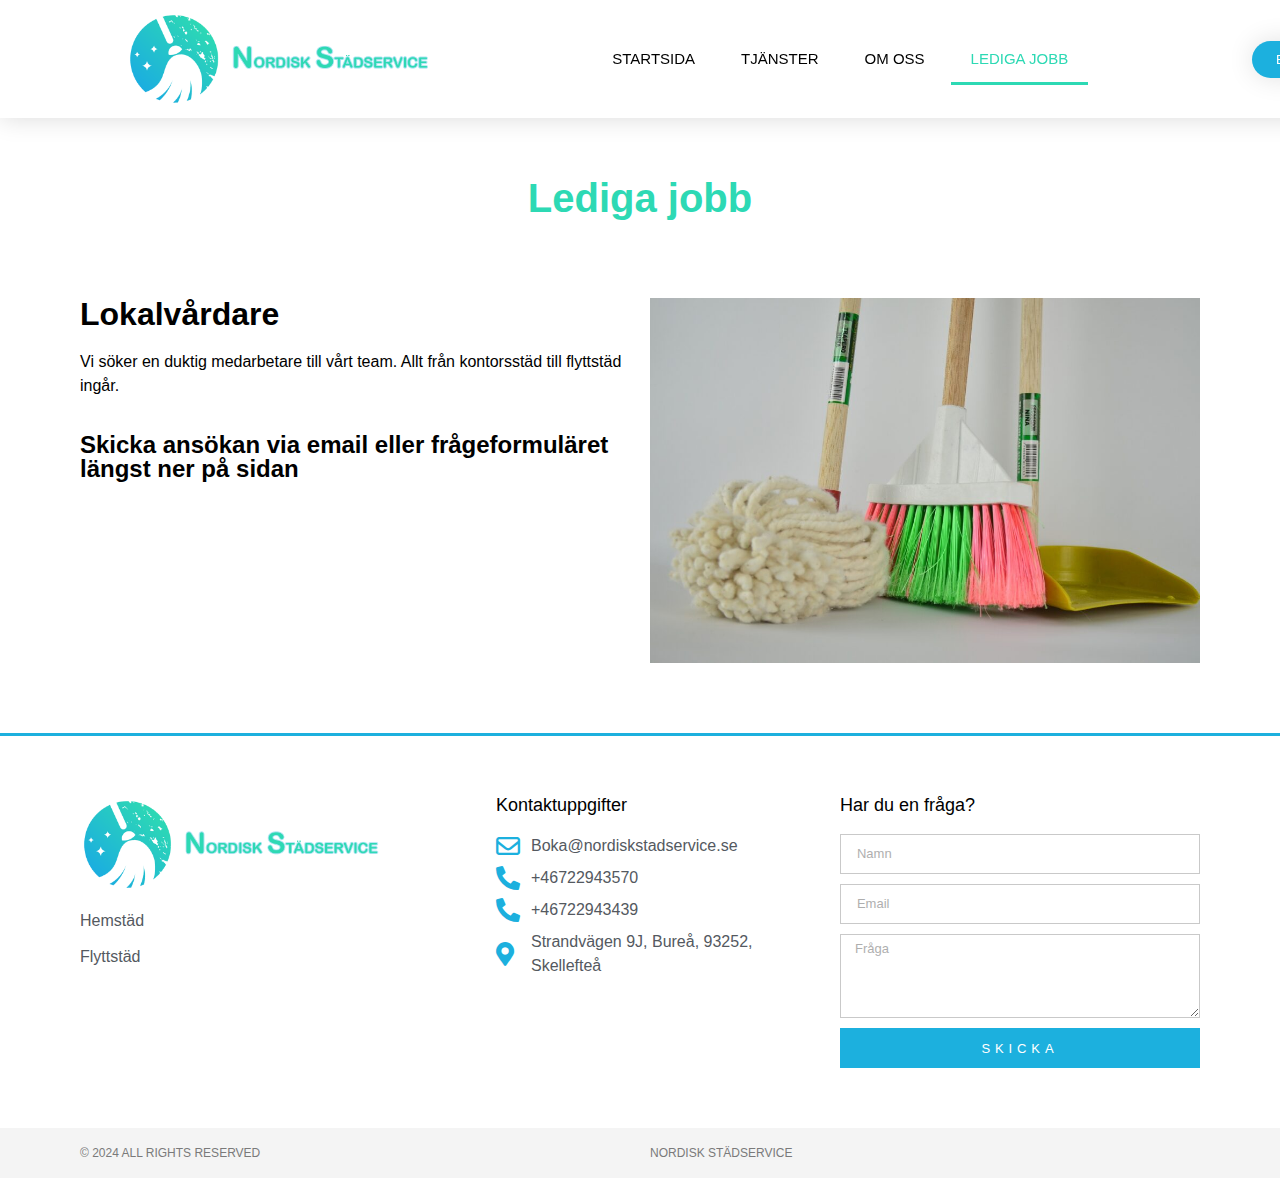
<file: Lediga-jobb.html>
<!DOCTYPE html>
<!-- saved from url=(0036)./lediga-jobb.html -->
<html lang="en-US">
  <head>
    <meta http-equiv="Content-Type" content="text/html; charset=UTF-8">
    <meta http-equiv="origin-trial" content="A/kargTFyk8MR5ueravczef/[base64]">
    <script>
      if (navigator.userAgent.match(/MSIE|Internet Explorer/i) || navigator.userAgent.match(/Trident\/7\..*?rv:11/i)) {
        var href = document.location.href;
        if (!href.match(/[?&]nowprocket/)) {
          if (href.indexOf("?") == -1) {
            if (href.indexOf("#") == -1) {
              document.location.href = href + "?nowprocket=1"
            } else {
              document.location.href = href.replace("#", "?nowprocket=1#")
            }
          } else {
            if (href.indexOf("#") == -1) {
              document.location.href = href + "&nowprocket=1"
            } else {
              document.location.href = href.replace("#", "&nowprocket=1#")
            }
          }
        }
      }
    </script>
    <script>
      class RocketLazyLoadScripts {
        constructor() {
          this.triggerEvents = ["keydown", "mousedown", "mousemove", "touchmove", "touchstart", "touchend", "wheel"], this.userEventHandler = this._triggerListener.bind(this), this.touchStartHandler = this._onTouchStart.bind(this), this.touchMoveHandler = this._onTouchMove.bind(this), this.touchEndHandler = this._onTouchEnd.bind(this), this.clickHandler = this._onClick.bind(this), this.interceptedClicks = [], window.addEventListener("pageshow", t => {
            this.persisted = t.persisted
          }), window.addEventListener("DOMContentLoaded", () => {
            this._preconnect3rdParties()
          }), this.delayedScripts = {
            normal: [],
            async: [],
            defer: []
          }, this.trash = [], this.allJQueries = []
        }
        _addUserInteractionListener(t) {
          if (document.hidden) {
            t._triggerListener();
            return
          }
          this.triggerEvents.forEach(e => window.addEventListener(e, t.userEventHandler, {
            passive: !0
          })), window.addEventListener("touchstart", t.touchStartHandler, {
            passive: !0
          }), window.addEventListener("mousedown", t.touchStartHandler), document.addEventListener("visibilitychange", t.userEventHandler)
        }
        _removeUserInteractionListener() {
          this.triggerEvents.forEach(t => window.removeEventListener(t, this.userEventHandler, {
            passive: !0
          })), document.removeEventListener("visibilitychange", this.userEventHandler)
        }
        _onTouchStart(t) {
          "HTML" !== t.target.tagName && (window.addEventListener("touchend", this.touchEndHandler), window.addEventListener("mouseup", this.touchEndHandler), window.addEventListener("touchmove", this.touchMoveHandler, {
            passive: !0
          }), window.addEventListener("mousemove", this.touchMoveHandler), t.target.addEventListener("click", this.clickHandler), this._renameDOMAttribute(t.target, "onclick", "rocket-onclick"), this._pendingClickStarted())
        }
        _onTouchMove(t) {
          window.removeEventListener("touchend", this.touchEndHandler), window.removeEventListener("mouseup", this.touchEndHandler), window.removeEventListener("touchmove", this.touchMoveHandler, {
            passive: !0
          }), window.removeEventListener("mousemove", this.touchMoveHandler), t.target.removeEventListener("click", this.clickHandler), this._renameDOMAttribute(t.target, "rocket-onclick", "onclick"), this._pendingClickFinished()
        }
        _onTouchEnd(t) {
          window.removeEventListener("touchend", this.touchEndHandler), window.removeEventListener("mouseup", this.touchEndHandler), window.removeEventListener("touchmove", this.touchMoveHandler, {
            passive: !0
          }), window.removeEventListener("mousemove", this.touchMoveHandler)
        }
        _onClick(t) {
          t.target.removeEventListener("click", this.clickHandler), this._renameDOMAttribute(t.target, "rocket-onclick", "onclick"), this.interceptedClicks.push(t), t.preventDefault(), t.stopPropagation(), t.stopImmediatePropagation(), this._pendingClickFinished()
        }
        _replayClicks() {
          window.removeEventListener("touchstart", this.touchStartHandler, {
            passive: !0
          }), window.removeEventListener("mousedown", this.touchStartHandler), this.interceptedClicks.forEach(t => {
            t.target.dispatchEvent(new MouseEvent("click", {
              view: t.view,
              bubbles: !0,
              cancelable: !0
            }))
          })
        }
        _waitForPendingClicks() {
          return new Promise(t => {
            this._isClickPending ? this._pendingClickFinished = t : t()
          })
        }
        _pendingClickStarted() {
          this._isClickPending = !0
        }
        _pendingClickFinished() {
          this._isClickPending = !1
        }
        _renameDOMAttribute(t, e, r) {
          t.hasAttribute && t.hasAttribute(e) && (event.target.setAttribute(r, event.target.getAttribute(e)), event.target.removeAttribute(e))
        }
        _triggerListener() {
          this._removeUserInteractionListener(this), "loading" === document.readyState ? document.addEventListener("DOMContentLoaded", this._loadEverythingNow.bind(this)) : this._loadEverythingNow()
        }
        _preconnect3rdParties() {
          let t = [];
          document.querySelectorAll("script[type=rocketlazyloadscript]").forEach(e => {
            if (e.hasAttribute("src")) {
              let r = new URL(e.src).origin;
              r !== location.origin && t.push({
                src: r,
                crossOrigin: e.crossOrigin || "module" === e.getAttribute("data-rocket-type")
              })
            }
          }), t = [...new Map(t.map(t => [JSON.stringify(t), t])).values()], this._batchInjectResourceHints(t, "preconnect")
        }
        async _loadEverythingNow() {
          this.lastBreath = Date.now(), this._delayEventListeners(this), this._delayJQueryReady(this), this._handleDocumentWrite(), this._registerAllDelayedScripts(), this._preloadAllScripts(), await this._loadScriptsFromList(this.delayedScripts.normal), await this._loadScriptsFromList(this.delayedScripts.defer), await this._loadScriptsFromList(this.delayedScripts.async);
          try {
            await this._triggerDOMContentLoaded(), await this._triggerWindowLoad()
          } catch (t) {
            console.error(t)
          }
          window.dispatchEvent(new Event("rocket-allScriptsLoaded")), this._waitForPendingClicks().then(() => {
            this._replayClicks()
          }), this._emptyTrash()
        }
        _registerAllDelayedScripts() {
          document.querySelectorAll("script[type=rocketlazyloadscript]").forEach(t => {
            t.hasAttribute("data-rocket-src") ? t.hasAttribute("async") && !1 !== t.async ? this.delayedScripts.async.push(t) : t.hasAttribute("defer") && !1 !== t.defer || "module" === t.getAttribute("data-rocket-type") ? this.delayedScripts.defer.push(t) : this.delayedScripts.normal.push(t) : this.delayedScripts.normal.push(t)
          })
        }
        async _transformScript(t) {
          return new Promise((await this._littleBreath(), navigator.userAgent.indexOf("Firefox/") > 0 || "" === navigator.vendor) ? e => {
            let r = document.createElement("script");
            [...t.attributes].forEach(t => {
              let e = t.nodeName;
              "type" !== e && ("data-rocket-type" === e && (e = "type"), "data-rocket-src" === e && (e = "src"), r.setAttribute(e, t.nodeValue))
            }), t.text && (r.text = t.text), r.hasAttribute("src") ? (r.addEventListener("load", e), r.addEventListener("error", e)) : (r.text = t.text, e());
            try {
              t.parentNode.replaceChild(r, t)
            } catch (i) {
              e()
            }
          } : async e => {
            function r() {
              t.setAttribute("data-rocket-status", "failed"), e()
            }
            try {
              let i = t.getAttribute("data-rocket-type"),
                n = t.getAttribute("data-rocket-src");
              t.text, i ? (t.type = i, t.removeAttribute("data-rocket-type")) : t.removeAttribute("type"), t.addEventListener("load", function r() {
                t.setAttribute("data-rocket-status", "executed"), e()
              }), t.addEventListener("error", r), n ? (t.removeAttribute("data-rocket-src"), t.src = n) : t.src = "data:text/javascript;base64," + window.btoa(unescape(encodeURIComponent(t.text)))
            } catch (s) {
              r()
            }
          })
        }
        async _loadScriptsFromList(t) {
          let e = t.shift();
          return e && e.isConnected ? (await this._transformScript(e), this._loadScriptsFromList(t)) : Promise.resolve()
        }
        _preloadAllScripts() {
          this._batchInjectResourceHints([...this.delayedScripts.normal, ...this.delayedScripts.defer, ...this.delayedScripts.async], "preload")
        }
        _batchInjectResourceHints(t, e) {
          var r = document.createDocumentFragment();
          t.forEach(t => {
            let i = t.getAttribute && t.getAttribute("data-rocket-src") || t.src;
            if (i) {
              let n = document.createElement("link");
              n.href = i, n.rel = e, "preconnect" !== e && (n.as = "script"), t.getAttribute && "module" === t.getAttribute("data-rocket-type") && (n.crossOrigin = !0), t.crossOrigin && (n.crossOrigin = t.crossOrigin), t.integrity && (n.integrity = t.integrity), r.appendChild(n), this.trash.push(n)
            }
          }), document.head.appendChild(r)
        }
        _delayEventListeners(t) {
          let e = {};

          function r(t, r) {
            ! function t(r) {
              !e[r] && (e[r] = {
                originalFunctions: {
                  add: r.addEventListener,
                  remove: r.removeEventListener
                },
                eventsToRewrite: []
              }, r.addEventListener = function() {
                arguments[0] = i(arguments[0]), e[r].originalFunctions.add.apply(r, arguments)
              }, r.removeEventListener = function() {
                arguments[0] = i(arguments[0]), e[r].originalFunctions.remove.apply(r, arguments)
              });

              function i(t) {
                return e[r].eventsToRewrite.indexOf(t) >= 0 ? "rocket-" + t : t
              }
            }(t), e[t].eventsToRewrite.push(r)
          }

          function i(t, e) {
            let r = t[e];
            Object.defineProperty(t, e, {
              get: () => r || function() {},
              set(i) {
                t["rocket" + e] = r = i
              }
            })
          }
          r(document, "DOMContentLoaded"), r(window, "DOMContentLoaded"), r(window, "load"), r(window, "pageshow"), r(document, "readystatechange"), i(document, "onreadystatechange"), i(window, "onload"), i(window, "onpageshow")
        }
        _delayJQueryReady(t) {
          let e;

          function r(r) {
            if (r && r.fn && !t.allJQueries.includes(r)) {
              r.fn.ready = r.fn.init.prototype.ready = function(e) {
                return t.domReadyFired ? e.bind(document)(r) : document.addEventListener("rocket-DOMContentLoaded", () => e.bind(document)(r)), r([])
              };
              let i = r.fn.on;
              r.fn.on = r.fn.init.prototype.on = function() {
                if (this[0] === window) {
                  function t(t) {
                    return t.split(" ").map(t => "load" === t || 0 === t.indexOf("load.") ? "rocket-jquery-load" : t).join(" ")
                  }
                  "string" == typeof arguments[0] || arguments[0] instanceof String ? arguments[0] = t(arguments[0]) : "object" == typeof arguments[0] && Object.keys(arguments[0]).forEach(e => {
                    delete Object.assign(arguments[0], {
                      [t(e)]: arguments[0][e]
                    })[e]
                  })
                }
                return i.apply(this, arguments), this
              }, t.allJQueries.push(r)
            }
            e = r
          }
          r(window.jQuery), Object.defineProperty(window, "jQuery", {
            get: () => e,
            set(t) {
              r(t)
            }
          })
        }
        async _triggerDOMContentLoaded() {
          this.domReadyFired = !0, await this._littleBreath(), document.dispatchEvent(new Event("rocket-DOMContentLoaded")), await this._littleBreath(), window.dispatchEvent(new Event("rocket-DOMContentLoaded")), await this._littleBreath(), document.dispatchEvent(new Event("rocket-readystatechange")), await this._littleBreath(), document.rocketonreadystatechange && document.rocketonreadystatechange()
        }
        async _triggerWindowLoad() {
          await this._littleBreath(), window.dispatchEvent(new Event("rocket-load")), await this._littleBreath(), window.rocketonload && window.rocketonload(), await this._littleBreath(), this.allJQueries.forEach(t => t(window).trigger("rocket-jquery-load")), await this._littleBreath();
          let t = new Event("rocket-pageshow");
          t.persisted = this.persisted, window.dispatchEvent(t), await this._littleBreath(), window.rocketonpageshow && window.rocketonpageshow({
            persisted: this.persisted
          })
        }
        _handleDocumentWrite() {
          let t = new Map;
          document.write = document.writeln = function(e) {
            let r = document.currentScript;
            r || console.error("WPRocket unable to document.write this: " + e);
            let i = document.createRange(),
              n = r.parentElement,
              s = t.get(r);
            void 0 === s && (s = r.nextSibling, t.set(r, s));
            let a = document.createDocumentFragment();
            i.setStart(a, 0), a.appendChild(i.createContextualFragment(e)), n.insertBefore(a, s)
          }
        }
        async _littleBreath() {
          Date.now() - this.lastBreath > 45 && (await this._requestAnimFrame(), this.lastBreath = Date.now())
        }
        async _requestAnimFrame() {
          return document.hidden ? new Promise(t => setTimeout(t)) : new Promise(t => requestAnimationFrame(t))
        }
        _emptyTrash() {
          this.trash.forEach(t => t.remove())
        }
        static run() {
          let t = new RocketLazyLoadScripts;
          t._addUserInteractionListener(t)
        }
      }
      RocketLazyLoadScripts.run();
    </script>
    <meta name="viewport" content="width=device-width, initial-scale=1">
    <link rel="profile" href="https://gmpg.org/xfn/11">
    <meta name="robots" content="index, follow, max-image-preview:large, max-snippet:-1, max-video-preview:-1">
    <style>
      img:is([sizes="auto"i], [sizes^="auto,"i]) {
        contain-intrinsic-size: 3000px 1500px
      }
    </style>
    <!-- This site is optimized with the Yoast SEO plugin v23.8 - https://yoast.com/wordpress/plugins/seo/ -->
    <title>Lediga jobb - nordiskstadservice.se</title>
    <link rel="preload" as="style" href="./assets/css">
    <link rel="stylesheet" href="./assets/css" media="all" onload="this.media=&#39;all&#39;">
    <noscript>
      <link rel="stylesheet" href="https://fonts.googleapis.com/css?family=Roboto%3A100%2C100italic%2C200%2C200italic%2C300%2C300italic%2C400%2C400italic%2C500%2C500italic%2C600%2C600italic%2C700%2C700italic%2C800%2C800italic%2C900%2C900italic%7CRoboto%20Slab%3A100%2C100italic%2C200%2C200italic%2C300%2C300italic%2C400%2C400italic%2C500%2C500italic%2C600%2C600italic%2C700%2C700italic%2C800%2C800italic%2C900%2C900italic%7CPoppins%3A100%2C100italic%2C200%2C200italic%2C300%2C300italic%2C400%2C400italic%2C500%2C500italic%2C600%2C600italic%2C700%2C700italic%2C800%2C800italic%2C900%2C900italic&#038;display=swap" />
    </noscript>
    <link rel="canonical" href="./lediga-jobb.html">
    <meta property="og:locale" content="en_US">
    <meta property="og:type" content="article">
    <meta property="og:title" content="Lediga jobb - nordiskstadservice.se">
    <meta property="og:description" content="Lediga jobb Lokalvårdare Vi söker en duktig medarbetare till vårt team. Allt från kontorsstäd till flyttstäd ingår. Skicka ansökan via email eller frågeformuläret längst ner på sidan">
    <meta property="og:url" content="./lediga-jobb.html">
    <meta property="og:site_name" content="nordiskstadservice.se">
    <meta property="article:modified_time" content="2023-02-20T08:50:38+00:00">
    <meta property="og:image" content="./assets/broom-1837434_1920-1024x678.jpg">
    <meta name="twitter:card" content="summary_large_image">
    <meta name="twitter:label1" content="Est. reading time">
    <meta name="twitter:data1" content="1 minute">
    <script type="application/ld+json" class="yoast-schema-graph">
      {
        "@context": "https://schema.org",
        "@graph": [{
          "@type": "WebPage",
          "@id": "./lediga-jobb.html",
          "url": "./lediga-jobb.html",
          "name": "Lediga jobb - nordiskstadservice.se",
          "isPartOf": {
            "@id": "#website"
          },
          "primaryImageOfPage": {
            "@id": "./lediga-jobb.html#primaryimage"
          },
          "image": {
            "@id": "./lediga-jobb.html#primaryimage"
          },
          "thumbnailUrl": "./assets/broom-1837434_1920-1024x678.jpg",
          "datePublished": "2022-10-16T14:19:56+00:00",
          "dateModified": "2023-02-20T08:50:38+00:00",
          "breadcrumb": {
            "@id": "./lediga-jobb.html#breadcrumb"
          },
          "inLanguage": "en-US",
          "potentialAction": [{
            "@type": "ReadAction",
            "target": ["./lediga-jobb.html"]
          }]
        }, {
          "@type": "ImageObject",
          "inLanguage": "en-US",
          "@id": "./lediga-jobb.html#primaryimage",
          "url": "./assets/broom-1837434_1920.jpg",
          "contentUrl": "./assets/broom-1837434_1920.jpg",
          "width": 1920,
          "height": 1271
        }, {
          "@type": "BreadcrumbList",
          "@id": "./lediga-jobb.html#breadcrumb",
          "itemListElement": [{
            "@type": "ListItem",
            "position": 1,
            "name": "Home",
            "item": "https://nordiskstadservice.se/"
          }, {
            "@type": "ListItem",
            "position": 2,
            "name": "Lediga jobb"
          }]
        }, {
          "@type": "WebSite",
          "@id": "#website",
          "url": "https://nordiskstadservice.se/",
          "name": "nordiskstadservice.se",
          "description": "Hemstäd, flyttstäd, kontorsstäd, trappstäd, kontorsstäd ",
          "publisher": {
            "@id": "#organization"
          },
          "potentialAction": [{
            "@type": "SearchAction",
            "target": {
              "@type": "EntryPoint",
              "urlTemplate": "https://nordiskstadservice.se/?s={search_term_string}"
            },
            "query-input": {
              "@type": "PropertyValueSpecification",
              "valueRequired": true,
              "valueName": "search_term_string"
            }
          }],
          "inLanguage": "en-US"
        }, {
          "@type": "Organization",
          "@id": "#organization",
          "name": "nordiskstadservice.se",
          "url": "https://nordiskstadservice.se/",
          "logo": {
            "@type": "ImageObject",
            "inLanguage": "en-US",
            "@id": "#/schema/logo/image/",
            "url": "./assets/cropped-Updated-big-transparent-png-1.png",
            "contentUrl": "./assets/cropped-Updated-big-transparent-png-1.png",
            "width": 3467,
            "height": 4096,
            "caption": "nordiskstadservice.se"
          },
          "image": {
            "@id": "#/schema/logo/image/"
          }
        }]
      }
    </script>
    <!-- / Yoast SEO plugin. -->
    <link rel="dns-prefetch" href="https://www.googletagmanager.com/">
    <link href="https://fonts.gstatic.com/" crossorigin="" rel="preconnect">
    <link rel="alternate" type="application/rss+xml" title="nordiskstadservice.se » Feed" href="https://nordiskstadservice.se/feed/">
    <link rel="alternate" type="application/rss+xml" title="nordiskstadservice.se » Comments Feed" href="https://nordiskstadservice.se/comments/feed/">
    <style id="wp-emoji-styles-inline-css">
      img.wp-smiley,
      img.emoji {
        display: inline !important;
        border: none !important;
        box-shadow: none !important;
        height: 1em !important;
        width: 1em !important;
        margin: 0 0.07em !important;
        vertical-align: -0.1em !important;
        background: none !important;
        padding: 0 !important;
      }
    </style>
    <style id="classic-theme-styles-inline-css">
      /*! This file is auto-generated */
      .wp-block-button__link {
        color: #fff;
        background-color: #32373c;
        border-radius: 9999px;
        box-shadow: none;
        text-decoration: none;
        padding: calc(.667em + 2px) calc(1.333em + 2px);
        font-size: 1.125em
      }

      .wp-block-file__button {
        background: #32373c;
        color: #fff;
        text-decoration: none
      }
    </style>
    <style id="global-styles-inline-css">
      :root {
        --wp--preset--aspect-ratio--square: 1;
        --wp--preset--aspect-ratio--4-3: 4/3;
        --wp--preset--aspect-ratio--3-4: 3/4;
        --wp--preset--aspect-ratio--3-2: 3/2;
        --wp--preset--aspect-ratio--2-3: 2/3;
        --wp--preset--aspect-ratio--16-9: 16/9;
        --wp--preset--aspect-ratio--9-16: 9/16;
        --wp--preset--color--black: #000000;
        --wp--preset--color--cyan-bluish-gray: #abb8c3;
        --wp--preset--color--white: #ffffff;
        --wp--preset--color--pale-pink: #f78da7;
        --wp--preset--color--vivid-red: #cf2e2e;
        --wp--preset--color--luminous-vivid-orange: #ff6900;
        --wp--preset--color--luminous-vivid-amber: #fcb900;
        --wp--preset--color--light-green-cyan: #7bdcb5;
        --wp--preset--color--vivid-green-cyan: #00d084;
        --wp--preset--color--pale-cyan-blue: #8ed1fc;
        --wp--preset--color--vivid-cyan-blue: #0693e3;
        --wp--preset--color--vivid-purple: #9b51e0;
        --wp--preset--gradient--vivid-cyan-blue-to-vivid-purple: linear-gradient(135deg, rgba(6, 147, 227, 1) 0%, rgb(155, 81, 224) 100%);
        --wp--preset--gradient--light-green-cyan-to-vivid-green-cyan: linear-gradient(135deg, rgb(122, 220, 180) 0%, rgb(0, 208, 130) 100%);
        --wp--preset--gradient--luminous-vivid-amber-to-luminous-vivid-orange: linear-gradient(135deg, rgba(252, 185, 0, 1) 0%, rgba(255, 105, 0, 1) 100%);
        --wp--preset--gradient--luminous-vivid-orange-to-vivid-red: linear-gradient(135deg, rgba(255, 105, 0, 1) 0%, rgb(207, 46, 46) 100%);
        --wp--preset--gradient--very-light-gray-to-cyan-bluish-gray: linear-gradient(135deg, rgb(238, 238, 238) 0%, rgb(169, 184, 195) 100%);
        --wp--preset--gradient--cool-to-warm-spectrum: linear-gradient(135deg, rgb(74, 234, 220) 0%, rgb(151, 120, 209) 20%, rgb(207, 42, 186) 40%, rgb(238, 44, 130) 60%, rgb(251, 105, 98) 80%, rgb(254, 248, 76) 100%);
        --wp--preset--gradient--blush-light-purple: linear-gradient(135deg, rgb(255, 206, 236) 0%, rgb(152, 150, 240) 100%);
        --wp--preset--gradient--blush-bordeaux: linear-gradient(135deg, rgb(254, 205, 165) 0%, rgb(254, 45, 45) 50%, rgb(107, 0, 62) 100%);
        --wp--preset--gradient--luminous-dusk: linear-gradient(135deg, rgb(255, 203, 112) 0%, rgb(199, 81, 192) 50%, rgb(65, 88, 208) 100%);
        --wp--preset--gradient--pale-ocean: linear-gradient(135deg, rgb(255, 245, 203) 0%, rgb(182, 227, 212) 50%, rgb(51, 167, 181) 100%);
        --wp--preset--gradient--electric-grass: linear-gradient(135deg, rgb(202, 248, 128) 0%, rgb(113, 206, 126) 100%);
        --wp--preset--gradient--midnight: linear-gradient(135deg, rgb(2, 3, 129) 0%, rgb(40, 116, 252) 100%);
        --wp--preset--font-size--small: 13px;
        --wp--preset--font-size--medium: 20px;
        --wp--preset--font-size--large: 36px;
        --wp--preset--font-size--x-large: 42px;
        --wp--preset--spacing--20: 0.44rem;
        --wp--preset--spacing--30: 0.67rem;
        --wp--preset--spacing--40: 1rem;
        --wp--preset--spacing--50: 1.5rem;
        --wp--preset--spacing--60: 2.25rem;
        --wp--preset--spacing--70: 3.38rem;
        --wp--preset--spacing--80: 5.06rem;
        --wp--preset--shadow--natural: 6px 6px 9px rgba(0, 0, 0, 0.2);
        --wp--preset--shadow--deep: 12px 12px 50px rgba(0, 0, 0, 0.4);
        --wp--preset--shadow--sharp: 6px 6px 0px rgba(0, 0, 0, 0.2);
        --wp--preset--shadow--outlined: 6px 6px 0px -3px rgba(255, 255, 255, 1), 6px 6px rgba(0, 0, 0, 1);
        --wp--preset--shadow--crisp: 6px 6px 0px rgba(0, 0, 0, 1);
      }

      :where(.is-layout-flex) {
        gap: 0.5em;
      }

      :where(.is-layout-grid) {
        gap: 0.5em;
      }

      body .is-layout-flex {
        display: flex;
      }

      .is-layout-flex {
        flex-wrap: wrap;
        align-items: center;
      }

      .is-layout-flex> :is(*, div) {
        margin: 0;
      }

      body .is-layout-grid {
        display: grid;
      }

      .is-layout-grid> :is(*, div) {
        margin: 0;
      }

      :where(.wp-block-columns.is-layout-flex) {
        gap: 2em;
      }

      :where(.wp-block-columns.is-layout-grid) {
        gap: 2em;
      }

      :where(.wp-block-post-template.is-layout-flex) {
        gap: 1.25em;
      }

      :where(.wp-block-post-template.is-layout-grid) {
        gap: 1.25em;
      }

      .has-black-color {
        color: var(--wp--preset--color--black) !important;
      }

      .has-cyan-bluish-gray-color {
        color: var(--wp--preset--color--cyan-bluish-gray) !important;
      }

      .has-white-color {
        color: var(--wp--preset--color--white) !important;
      }

      .has-pale-pink-color {
        color: var(--wp--preset--color--pale-pink) !important;
      }

      .has-vivid-red-color {
        color: var(--wp--preset--color--vivid-red) !important;
      }

      .has-luminous-vivid-orange-color {
        color: var(--wp--preset--color--luminous-vivid-orange) !important;
      }

      .has-luminous-vivid-amber-color {
        color: var(--wp--preset--color--luminous-vivid-amber) !important;
      }

      .has-light-green-cyan-color {
        color: var(--wp--preset--color--light-green-cyan) !important;
      }

      .has-vivid-green-cyan-color {
        color: var(--wp--preset--color--vivid-green-cyan) !important;
      }

      .has-pale-cyan-blue-color {
        color: var(--wp--preset--color--pale-cyan-blue) !important;
      }

      .has-vivid-cyan-blue-color {
        color: var(--wp--preset--color--vivid-cyan-blue) !important;
      }

      .has-vivid-purple-color {
        color: var(--wp--preset--color--vivid-purple) !important;
      }

      .has-black-background-color {
        background-color: var(--wp--preset--color--black) !important;
      }

      .has-cyan-bluish-gray-background-color {
        background-color: var(--wp--preset--color--cyan-bluish-gray) !important;
      }

      .has-white-background-color {
        background-color: var(--wp--preset--color--white) !important;
      }

      .has-pale-pink-background-color {
        background-color: var(--wp--preset--color--pale-pink) !important;
      }

      .has-vivid-red-background-color {
        background-color: var(--wp--preset--color--vivid-red) !important;
      }

      .has-luminous-vivid-orange-background-color {
        background-color: var(--wp--preset--color--luminous-vivid-orange) !important;
      }

      .has-luminous-vivid-amber-background-color {
        background-color: var(--wp--preset--color--luminous-vivid-amber) !important;
      }

      .has-light-green-cyan-background-color {
        background-color: var(--wp--preset--color--light-green-cyan) !important;
      }

      .has-vivid-green-cyan-background-color {
        background-color: var(--wp--preset--color--vivid-green-cyan) !important;
      }

      .has-pale-cyan-blue-background-color {
        background-color: var(--wp--preset--color--pale-cyan-blue) !important;
      }

      .has-vivid-cyan-blue-background-color {
        background-color: var(--wp--preset--color--vivid-cyan-blue) !important;
      }

      .has-vivid-purple-background-color {
        background-color: var(--wp--preset--color--vivid-purple) !important;
      }

      .has-black-border-color {
        border-color: var(--wp--preset--color--black) !important;
      }

      .has-cyan-bluish-gray-border-color {
        border-color: var(--wp--preset--color--cyan-bluish-gray) !important;
      }

      .has-white-border-color {
        border-color: var(--wp--preset--color--white) !important;
      }

      .has-pale-pink-border-color {
        border-color: var(--wp--preset--color--pale-pink) !important;
      }

      .has-vivid-red-border-color {
        border-color: var(--wp--preset--color--vivid-red) !important;
      }

      .has-luminous-vivid-orange-border-color {
        border-color: var(--wp--preset--color--luminous-vivid-orange) !important;
      }

      .has-luminous-vivid-amber-border-color {
        border-color: var(--wp--preset--color--luminous-vivid-amber) !important;
      }

      .has-light-green-cyan-border-color {
        border-color: var(--wp--preset--color--light-green-cyan) !important;
      }

      .has-vivid-green-cyan-border-color {
        border-color: var(--wp--preset--color--vivid-green-cyan) !important;
      }

      .has-pale-cyan-blue-border-color {
        border-color: var(--wp--preset--color--pale-cyan-blue) !important;
      }

      .has-vivid-cyan-blue-border-color {
        border-color: var(--wp--preset--color--vivid-cyan-blue) !important;
      }

      .has-vivid-purple-border-color {
        border-color: var(--wp--preset--color--vivid-purple) !important;
      }

      .has-vivid-cyan-blue-to-vivid-purple-gradient-background {
        background: var(--wp--preset--gradient--vivid-cyan-blue-to-vivid-purple) !important;
      }

      .has-light-green-cyan-to-vivid-green-cyan-gradient-background {
        background: var(--wp--preset--gradient--light-green-cyan-to-vivid-green-cyan) !important;
      }

      .has-luminous-vivid-amber-to-luminous-vivid-orange-gradient-background {
        background: var(--wp--preset--gradient--luminous-vivid-amber-to-luminous-vivid-orange) !important;
      }

      .has-luminous-vivid-orange-to-vivid-red-gradient-background {
        background: var(--wp--preset--gradient--luminous-vivid-orange-to-vivid-red) !important;
      }

      .has-very-light-gray-to-cyan-bluish-gray-gradient-background {
        background: var(--wp--preset--gradient--very-light-gray-to-cyan-bluish-gray) !important;
      }

      .has-cool-to-warm-spectrum-gradient-background {
        background: var(--wp--preset--gradient--cool-to-warm-spectrum) !important;
      }

      .has-blush-light-purple-gradient-background {
        background: var(--wp--preset--gradient--blush-light-purple) !important;
      }

      .has-blush-bordeaux-gradient-background {
        background: var(--wp--preset--gradient--blush-bordeaux) !important;
      }

      .has-luminous-dusk-gradient-background {
        background: var(--wp--preset--gradient--luminous-dusk) !important;
      }

      .has-pale-ocean-gradient-background {
        background: var(--wp--preset--gradient--pale-ocean) !important;
      }

      .has-electric-grass-gradient-background {
        background: var(--wp--preset--gradient--electric-grass) !important;
      }

      .has-midnight-gradient-background {
        background: var(--wp--preset--gradient--midnight) !important;
      }

      .has-small-font-size {
        font-size: var(--wp--preset--font-size--small) !important;
      }

      .has-medium-font-size {
        font-size: var(--wp--preset--font-size--medium) !important;
      }

      .has-large-font-size {
        font-size: var(--wp--preset--font-size--large) !important;
      }

      .has-x-large-font-size {
        font-size: var(--wp--preset--font-size--x-large) !important;
      }

      :where(.wp-block-post-template.is-layout-flex) {
        gap: 1.25em;
      }

      :where(.wp-block-post-template.is-layout-grid) {
        gap: 1.25em;
      }

      :where(.wp-block-columns.is-layout-flex) {
        gap: 2em;
      }

      :where(.wp-block-columns.is-layout-grid) {
        gap: 2em;
      }

      :root :where(.wp-block-pullquote) {
        font-size: 1.5em;
        line-height: 1.6;
      }
    </style>
    <link data-minify="1" rel="stylesheet" id="grw-public-main-css-css" href="./assets/public-main.css" media="all">
    <link rel="stylesheet" id="hello-elementor-css" href="./assets/style.min.css" media="all">
    <link rel="stylesheet" id="hello-elementor-theme-style-css" href="./assets/theme.min.css" media="all">
    <link rel="stylesheet" id="elementor-frontend-css" href="./assets/frontend.min.css" media="all">
    <link rel="stylesheet" id="elementor-post-9-css" href="./assets/post-9.css" media="all">
    <link rel="stylesheet" id="widget-image-css" href="./assets/widget-image.min.css" media="all">
    <link rel="stylesheet" id="widget-nav-menu-css" href="./assets/widget-nav-menu.min.css" media="all">
    <link rel="stylesheet" id="widget-heading-css" href="./assets/widget-heading.min.css" media="all">
    <link rel="stylesheet" id="widget-icon-list-css" href="./assets/widget-icon-list.min.css" media="all">
    <link rel="stylesheet" id="widget-form-css" href="./assets/widget-form.min.css" media="all">
    <link rel="stylesheet" id="widget-text-editor-css" href="./assets/widget-text-editor.min.css" media="all">
    <link data-minify="1" rel="stylesheet" id="elementor-icons-css" href="./assets/elementor-icons.min.css" media="all">
    <link data-minify="1" rel="stylesheet" id="swiper-css" href="./assets/swiper.min.css" media="all">
    <link rel="stylesheet" id="e-swiper-css" href="./assets/e-swiper.min.css" media="all">
    <link rel="stylesheet" id="e-popup-style-css" href="./assets/popup.min.css" media="all">
    <link rel="stylesheet" id="elementor-post-459-css" href="./assets/post-459.css" media="all">
    <link rel="stylesheet" id="elementor-post-69-css" href="./assets/post-69.css" media="all">
    <link rel="stylesheet" id="elementor-post-357-css" href="./assets/post-357.css" media="all">
    <link rel="stylesheet" id="elementor-post-133-css" href="./assets/post-133.css" media="all">
    <link rel="stylesheet" id="elementor-icons-shared-0-css" href="./assets/fontawesome.min.css" media="all">
    <link data-minify="1" rel="stylesheet" id="elementor-icons-fa-solid-css" href="./assets/solid.min.css" media="all">
    <link data-minify="1" rel="stylesheet" id="elementor-icons-fa-regular-css" href="./assets/regular.min.css" media="all">
    <link rel="preconnect" href="https://fonts.gstatic.com/" crossorigin="">
    <script data-minify="1" defer="defer" id="grw-public-main-js-js" src="./assets/public-main.js" data-rocket-status="executed"></script>
    <script id="jquery-core-js" defer="" src="./assets/jquery.min.js" data-rocket-status="executed"></script>
    <script id="jquery-migrate-js" defer="" src="./assets/jquery-migrate.min.js" data-rocket-status="executed"></script>
    
    <link rel="https://api.w.org/" href="https://nordiskstadservice.se/wp-json/">
    <link rel="alternate" title="JSON" type="application/json" href="https://nordiskstadservice.se/wp-json/wp/v2/pages/459">
    <link rel="EditURI" type="application/rsd+xml" title="RSD" href="https://nordiskstadservice.se/xmlrpc.php?rsd">
    <meta name="generator" content="WordPress 6.7.1">
    <link rel="shortlink" href="https://nordiskstadservice.se/?p=459">
    <link rel="alternate" title="oEmbed (JSON)" type="application/json+oembed" href="https://nordiskstadservice.se/wp-json/oembed/1.0/embed?url=https%3A%2F%2Fnordiskstadservice.se%2Flediga-jobb%2F">
    <link rel="alternate" title="oEmbed (XML)" type="text/xml+oembed" href="https://nordiskstadservice.se/wp-json/oembed/1.0/embed?url=https%3A%2F%2Fnordiskstadservice.se%2Flediga-jobb%2F&amp;format=xml">
    <meta name="generator" content="Site Kit by Google 1.140.0">
    <meta name="generator" content="Elementor 3.25.4; features: additional_custom_breakpoints, e_optimized_control_loading; settings: css_print_method-external, google_font-enabled, font_display-auto">
    <style>
      .e-con.e-parent:nth-of-type(n+4):not(.e-lazyloaded):not(.e-no-lazyload),
      .e-con.e-parent:nth-of-type(n+4):not(.e-lazyloaded):not(.e-no-lazyload) * {
        background-image: none !important;
      }

      @media screen and (max-height: 1024px) {

        .e-con.e-parent:nth-of-type(n+3):not(.e-lazyloaded):not(.e-no-lazyload),
        .e-con.e-parent:nth-of-type(n+3):not(.e-lazyloaded):not(.e-no-lazyload) * {
          background-image: none !important;
        }
      }

      @media screen and (max-height: 640px) {

        .e-con.e-parent:nth-of-type(n+2):not(.e-lazyloaded):not(.e-no-lazyload),
        .e-con.e-parent:nth-of-type(n+2):not(.e-lazyloaded):not(.e-no-lazyload) * {
          background-image: none !important;
        }
      }
    </style>
    <link rel="icon" href="./assets/cropped-Updated-big-transparent-png-32x32.png" sizes="32x32">
    <link rel="icon" href="./assets/cropped-Updated-big-transparent-png-192x192.png" sizes="192x192">
    <link rel="apple-touch-icon" href="./assets/cropped-Updated-big-transparent-png-180x180.png">
    <meta name="msapplication-TileImage" content="./assets/cropped-Updated-big-transparent-png-270x270.png">
    <style type="text/css">
      .vue-slider-dot {
        position: absolute;
        -webkit-transition: all 0s;
        transition: all 0s;
        z-index: 5
      }

      .vue-slider-dot:focus {
        outline: none
      }

      .vue-slider-dot-tooltip {
        position: absolute;
        visibility: hidden
      }

      .vue-slider-dot-hover:hover .vue-slider-dot-tooltip,
      .vue-slider-dot-tooltip-show {
        visibility: visible
      }

      .vue-slider-dot-tooltip-top {
        top: -10px;
        left: 50%;
        -webkit-transform: translate(-50%, -100%);
        transform: translate(-50%, -100%)
      }

      .vue-slider-dot-tooltip-bottom {
        bottom: -10px;
        left: 50%;
        -webkit-transform: translate(-50%, 100%);
        transform: translate(-50%, 100%)
      }

      .vue-slider-dot-tooltip-left {
        left: -10px;
        top: 50%;
        -webkit-transform: translate(-100%, -50%);
        transform: translate(-100%, -50%)
      }

      .vue-slider-dot-tooltip-right {
        right: -10px;
        top: 50%;
        -webkit-transform: translate(100%, -50%);
        transform: translate(100%, -50%)
      }
    </style>
    <style type="text/css">
      .vue-slider-marks {
        position: relative;
        width: 100%;
        height: 100%
      }

      .vue-slider-mark {
        position: absolute;
        z-index: 1
      }

      .vue-slider-ltr .vue-slider-mark,
      .vue-slider-rtl .vue-slider-mark {
        width: 0;
        height: 100%;
        top: 50%
      }

      .vue-slider-ltr .vue-slider-mark-step,
      .vue-slider-rtl .vue-slider-mark-step {
        top: 0
      }

      .vue-slider-ltr .vue-slider-mark-label,
      .vue-slider-rtl .vue-slider-mark-label {
        top: 100%;
        margin-top: 10px
      }

      .vue-slider-ltr .vue-slider-mark {
        -webkit-transform: translate(-50%, -50%);
        transform: translate(-50%, -50%)
      }

      .vue-slider-ltr .vue-slider-mark-step {
        left: 0
      }

      .vue-slider-ltr .vue-slider-mark-label {
        left: 50%;
        -webkit-transform: translateX(-50%);
        transform: translateX(-50%)
      }

      .vue-slider-rtl .vue-slider-mark {
        -webkit-transform: translate(50%, -50%);
        transform: translate(50%, -50%)
      }

      .vue-slider-rtl .vue-slider-mark-step {
        right: 0
      }

      .vue-slider-rtl .vue-slider-mark-label {
        right: 50%;
        -webkit-transform: translateX(50%);
        transform: translateX(50%)
      }

      .vue-slider-btt .vue-slider-mark,
      .vue-slider-ttb .vue-slider-mark {
        width: 100%;
        height: 0;
        left: 50%
      }

      .vue-slider-btt .vue-slider-mark-step,
      .vue-slider-ttb .vue-slider-mark-step {
        left: 0
      }

      .vue-slider-btt .vue-slider-mark-label,
      .vue-slider-ttb .vue-slider-mark-label {
        left: 100%;
        margin-left: 10px
      }

      .vue-slider-btt .vue-slider-mark {
        -webkit-transform: translate(-50%, 50%);
        transform: translate(-50%, 50%)
      }

      .vue-slider-btt .vue-slider-mark-step {
        top: 0
      }

      .vue-slider-btt .vue-slider-mark-label {
        top: 50%;
        -webkit-transform: translateY(-50%);
        transform: translateY(-50%)
      }

      .vue-slider-ttb .vue-slider-mark {
        -webkit-transform: translate(-50%, -50%);
        transform: translate(-50%, -50%)
      }

      .vue-slider-ttb .vue-slider-mark-step {
        bottom: 0
      }

      .vue-slider-ttb .vue-slider-mark-label {
        bottom: 50%;
        -webkit-transform: translateY(50%);
        transform: translateY(50%)
      }

      .vue-slider-mark-label,
      .vue-slider-mark-step {
        position: absolute
      }
    </style>
    <style type="text/css">
      .vue-slider {
        position: relative;
        -webkit-box-sizing: content-box;
        box-sizing: content-box;
        -webkit-user-select: none;
        -moz-user-select: none;
        -ms-user-select: none;
        user-select: none;
        display: block;
        -webkit-tap-highlight-color: rgba(0, 0, 0, 0)
      }

      .vue-slider-rail {
        position: relative;
        width: 100%;
        height: 100%;
        -webkit-transition-property: width, height, left, right, top, bottom;
        transition-property: width, height, left, right, top, bottom
      }

      .vue-slider-process {
        position: absolute;
        z-index: 1
      }
    </style>
    <style>
      @import url("chrome-extension://adlpodnneegcnbophopdmhedicjbcgco/content/styles.css");
    </style>
  </head>
  <body class="page-template page-template-elementor_header_footer page page-id-459 wp-custom-logo elementor-default elementor-template-full-width elementor-kit-9 elementor-page elementor-page-459 e--ua-blink e--ua-chrome e--ua-webkit" data-elementor-device-mode="desktop">
    <a class="skip-link screen-reader-text" href="./lediga-jobb.html#content">Skip to content</a>
    <div data-elementor-type="header" data-elementor-id="69" class="elementor elementor-69 elementor-location-header" data-elementor-post-type="elementor_library">
      <header class="elementor-section elementor-top-section elementor-element elementor-element-69a01cc2 elementor-section-content-middle elementor-section-height-min-height elementor-section-boxed elementor-section-height-default elementor-section-items-middle elementor-sticky elementor-sticky--active elementor-section--handles-inside elementor-sticky--effects" data-id="69a01cc2" data-element_type="section" data-settings="{&quot;background_background&quot;:&quot;classic&quot;,&quot;sticky&quot;:&quot;top&quot;,&quot;sticky_on&quot;:[&quot;desktop&quot;,&quot;tablet&quot;,&quot;mobile&quot;],&quot;sticky_offset&quot;:0,&quot;sticky_effects_offset&quot;:0,&quot;sticky_anchor_link_offset&quot;:0}" style="position: fixed; width: 1519.2px; margin-top: 0px; margin-bottom: 0px; top: 0px;">
        <div class="elementor-container elementor-column-gap-no">
          <div class="elementor-column elementor-col-25 elementor-top-column elementor-element elementor-element-52c678ca" data-id="52c678ca" data-element_type="column">
            <div class="elementor-widget-wrap elementor-element-populated">
              <div class="elementor-element elementor-element-5273c74 elementor-widget elementor-widget-image" data-id="5273c74" data-element_type="widget" data-widget_type="image.default">
                <div class="elementor-widget-container">
                  <a href="./index.html">
                    <img width="800" height="256" src="./assets/Nytt-projekt-3-1024x328.png" class="attachment-large size-large wp-image-351" alt="" srcset="./assets/Nytt-projekt-3-1024x328.png 1024w, ./assets/Nytt-projekt-3-300x96.png 300w, ./assets/Nytt-projekt-3-768x246.png 768w, ./assets/Nytt-projekt-3.png 1099w" sizes="(max-width: 800px) 100vw, 800px">
                  </a>
                </div>
              </div>
            </div>
          </div>
          <div class="elementor-column elementor-col-50 elementor-top-column elementor-element elementor-element-5795e4c7" data-id="5795e4c7" data-element_type="column">
            <div class="elementor-widget-wrap elementor-element-populated">
              <div class="elementor-element elementor-element-17c7eb04 elementor-nav-menu__align-center elementor-nav-menu--dropdown-mobile elementor-nav-menu--stretch elementor-nav-menu__text-align-center elementor-nav-menu--toggle elementor-nav-menu--burger elementor-widget elementor-widget-nav-menu" data-id="17c7eb04" data-element_type="widget" data-settings="{&quot;full_width&quot;:&quot;stretch&quot;,&quot;layout&quot;:&quot;horizontal&quot;,&quot;submenu_icon&quot;:{&quot;value&quot;:&quot;&lt;i class=\&quot;fas fa-caret-down\&quot;&gt;&lt;\/i&gt;&quot;,&quot;library&quot;:&quot;fa-solid&quot;},&quot;toggle&quot;:&quot;burger&quot;}" data-widget_type="nav-menu.default">
                <div class="elementor-widget-container">
                  <nav aria-label="Menu" class="elementor-nav-menu--main elementor-nav-menu__container elementor-nav-menu--layout-horizontal e--pointer-underline e--animation-grow">
                    <ul id="menu-1-17c7eb04" class="elementor-nav-menu" data-smartmenus-id="17322554626727">
                      <li class="menu-item menu-item-type-post_type menu-item-object-page menu-item-home menu-item-121">
                        <a href="./index.html" class="elementor-item">Startsida</a>
                      </li>
                      <li class="menu-item menu-item-type-post_type menu-item-object-page menu-item-183">
                        <a href="./tjanster.html" class="elementor-item">Tjänster</a>
                      </li>
                      <li class="menu-item menu-item-type-custom menu-item-object-custom menu-item-home menu-item-124">
                        <a href="./index.html#omoss" class="elementor-item elementor-item-anchor">Om oss</a>
                      </li>
                      <li class="menu-item menu-item-type-post_type menu-item-object-page current-menu-item page_item page-item-459 current_page_item menu-item-472">
                        <a href=".#" aria-current="page" class="elementor-item elementor-item-active">Lediga jobb</a>
                      </li>
                      <!--  -->
                    </ul>
                  </nav>
                  <div class="elementor-menu-toggle" role="button" tabindex="0" aria-label="Menu Toggle" aria-expanded="false" style="">
                    <i aria-hidden="true" role="presentation" class="elementor-menu-toggle__icon--open eicon-menu-bar"></i>
                    <i aria-hidden="true" role="presentation" class="elementor-menu-toggle__icon--close eicon-close"></i>
                    <span class="elementor-screen-only">Menu</span>
                  </div>
                  <nav class="elementor-nav-menu--dropdown elementor-nav-menu__container" aria-hidden="true" style="width: 1519px; left: 0px; top: 60px;">
                    <ul id="menu-2-17c7eb04" class="elementor-nav-menu" data-smartmenus-id="1732255462673787">
                      <li class="menu-item menu-item-type-post_type menu-item-object-page menu-item-home menu-item-121">
                        <a href="./index.html" class="elementor-item" tabindex="-1">Startsida</a>
                      </li>
                      <li class="menu-item menu-item-type-post_type menu-item-object-page menu-item-183">
                        <a href="./Tjanster.html" class="elementor-item" tabindex="-1">Tjänster</a>
                      </li>
                      <li class="menu-item menu-item-type-custom menu-item-object-custom menu-item-home menu-item-124">
                        <a href="#omoss" class="elementor-item elementor-item-anchor" tabindex="-1">Om oss</a>
                      </li>
                      <li class="menu-item menu-item-type-post_type menu-item-object-page current-menu-item page_item page-item-459 current_page_item menu-item-472">
                        <a href="./lediga-jobb.html" aria-current="page" class="elementor-item elementor-item-active" tabindex="-1">Lediga jobb</a>
                      </li>
                      
                    </ul>
                  </nav>
                </div>
              </div>
            </div>
          </div>
          <div class="elementor-column elementor-col-25 elementor-top-column elementor-element elementor-element-733c2966" data-id="733c2966" data-element_type="column">
            <div class="elementor-widget-wrap elementor-element-populated">
              <div class="elementor-element elementor-element-7309fc96 elementor-align-right elementor-tablet-align-right elementor-hidden-phone elementor-widget elementor-widget-button" data-id="7309fc96" data-element_type="widget" data-widget_type="button.default">
                <div class="elementor-widget-container">
                  <div class="elementor-button-wrapper">
                    <a class="elementor-button elementor-button-link elementor-size-sm" href="./index.html#boka">
                      <span class="elementor-button-content-wrapper">
                        <span class="elementor-button-text">Beställ nu</span>
                      </span>
                    </a>
                  </div>
                </div>
              </div>
            </div>
          </div>
        </div>
      </header>
      <header class="elementor-section elementor-top-section elementor-element elementor-element-69a01cc2 elementor-section-content-middle elementor-section-height-min-height elementor-section-boxed elementor-section-height-default elementor-section-items-middle elementor-sticky elementor-sticky__spacer" data-id="69a01cc2" data-element_type="section" data-settings="{&quot;background_background&quot;:&quot;classic&quot;,&quot;sticky&quot;:&quot;top&quot;,&quot;sticky_on&quot;:[&quot;desktop&quot;,&quot;tablet&quot;,&quot;mobile&quot;],&quot;sticky_offset&quot;:0,&quot;sticky_effects_offset&quot;:0,&quot;sticky_anchor_link_offset&quot;:0}" style="visibility: hidden; transition: none; animation: auto ease 0s 1 normal none running none;">
        <div class="elementor-container elementor-column-gap-no">
          <div class="elementor-column elementor-col-25 elementor-top-column elementor-element elementor-element-52c678ca" data-id="52c678ca" data-element_type="column">
            <div class="elementor-widget-wrap elementor-element-populated">
              <div class="elementor-element elementor-element-5273c74 elementor-widget elementor-widget-image" data-id="5273c74" data-element_type="widget" data-widget_type="image.default">
                <div class="elementor-widget-container">
                  <a href="./index.html">
                    <img width="800" height="256" src="./assets/Nytt-projekt-3-1024x328.png" class="attachment-large size-large wp-image-351" alt="" srcset="./assets/Nytt-projekt-3-1024x328.png 1024w, ./assets/Nytt-projekt-3-300x96.png 300w, ./assets/Nytt-projekt-3-768x246.png 768w, ./assets/Nytt-projekt-3.png 1099w" sizes="(max-width: 800px) 100vw, 800px">
                  </a>
                </div>
              </div>
            </div>
          </div>
          <div class="elementor-column elementor-col-50 elementor-top-column elementor-element elementor-element-5795e4c7" data-id="5795e4c7" data-element_type="column">
            <div class="elementor-widget-wrap elementor-element-populated">
              <div class="elementor-element elementor-element-17c7eb04 elementor-nav-menu__align-center elementor-nav-menu--dropdown-mobile elementor-nav-menu--stretch elementor-nav-menu__text-align-center elementor-nav-menu--toggle elementor-nav-menu--burger elementor-widget elementor-widget-nav-menu" data-id="17c7eb04" data-element_type="widget" data-settings="{&quot;full_width&quot;:&quot;stretch&quot;,&quot;layout&quot;:&quot;horizontal&quot;,&quot;submenu_icon&quot;:{&quot;value&quot;:&quot;&lt;i class=\&quot;fas fa-caret-down\&quot;&gt;&lt;\/i&gt;&quot;,&quot;library&quot;:&quot;fa-solid&quot;},&quot;toggle&quot;:&quot;burger&quot;}" data-widget_type="nav-menu.default">
                <div class="elementor-widget-container">
                  <nav aria-label="Menu" class="elementor-nav-menu--main elementor-nav-menu__container elementor-nav-menu--layout-horizontal e--pointer-underline e--animation-grow">
                    <ul id="menu-1-17c7eb04" class="elementor-nav-menu">
                      <li class="menu-item menu-item-type-post_type menu-item-object-page menu-item-home menu-item-121">
                        <a href="./index.html" class="elementor-item">Startsida</a>
                      </li>
                      <li class="menu-item menu-item-type-post_type menu-item-object-page menu-item-183">
                        <a href="./Tjanster.html" class="elementor-item">Tjänster</a>
                      </li>
                      <li class="menu-item menu-item-type-custom menu-item-object-custom menu-item-home menu-item-124">
                        <a href="#omoss" class="elementor-item elementor-item-anchor">Om oss</a>
                      </li>
                      <li class="menu-item menu-item-type-post_type menu-item-object-page current-menu-item page_item page-item-459 current_page_item menu-item-472">
                        <a href="./lediga-jobb.html" aria-current="page" class="elementor-item elementor-item-active">Lediga jobb</a>
                      </li>
                      
                    </ul>
                  </nav>
                  <div class="elementor-menu-toggle" role="button" tabindex="0" aria-label="Menu Toggle" aria-expanded="false">
                    <i aria-hidden="true" role="presentation" class="elementor-menu-toggle__icon--open eicon-menu-bar"></i>
                    <i aria-hidden="true" role="presentation" class="elementor-menu-toggle__icon--close eicon-close"></i>
                    <span class="elementor-screen-only">Menu</span>
                  </div>
                  <nav class="elementor-nav-menu--dropdown elementor-nav-menu__container" aria-hidden="true">
                    <ul id="menu-2-17c7eb04" class="elementor-nav-menu">
                      <li class="menu-item menu-item-type-post_type menu-item-object-page menu-item-home menu-item-121">
                        <a href="./index.html" class="elementor-item" tabindex="-1">Startsida</a>
                      </li>
                      <li class="menu-item menu-item-type-post_type menu-item-object-page menu-item-183">
                        <a href="./Tjanster.html" class="elementor-item" tabindex="-1">Tjänster</a>
                      </li>
                      <li class="menu-item menu-item-type-custom menu-item-object-custom menu-item-home menu-item-124">
                        <a href="#omoss" class="elementor-item elementor-item-anchor" tabindex="-1">Om oss</a>
                      </li>
                      <li class="menu-item menu-item-type-post_type menu-item-object-page current-menu-item page_item page-item-459 current_page_item menu-item-472">
                        <a href="./lediga-jobb.html" aria-current="page" class="elementor-item elementor-item-active" tabindex="-1">Lediga jobb</a>
                      </li>
                      
                    </ul>
                  </nav>
                </div>
              </div>
            </div>
          </div>
          <div class="elementor-column elementor-col-25 elementor-top-column elementor-element elementor-element-733c2966" data-id="733c2966" data-element_type="column">
            <div class="elementor-widget-wrap elementor-element-populated">
              <div class="elementor-element elementor-element-7309fc96 elementor-align-right elementor-tablet-align-right elementor-hidden-phone elementor-widget elementor-widget-button" data-id="7309fc96" data-element_type="widget" data-widget_type="button.default">
                <div class="elementor-widget-container">
                  <div class="elementor-button-wrapper">
                    <a class="elementor-button elementor-button-link elementor-size-sm" href="./index.html#boka">
                      <span class="elementor-button-content-wrapper">
                        <span class="elementor-button-text">Beställ nu</span>
                      </span>
                    </a>
                  </div>
                </div>
              </div>
            </div>
          </div>
        </div>
      </header>
    </div>
    <div data-elementor-type="wp-page" data-elementor-id="459" class="elementor elementor-459" data-elementor-post-type="page">
      <section class="elementor-section elementor-top-section elementor-element elementor-element-6d2b456 elementor-section-boxed elementor-section-height-default elementor-section-height-default" data-id="6d2b456" data-element_type="section">
        <div class="elementor-container elementor-column-gap-default">
          <div class="elementor-column elementor-col-100 elementor-top-column elementor-element elementor-element-5615289" data-id="5615289" data-element_type="column">
            <div class="elementor-widget-wrap elementor-element-populated">
              <div class="elementor-element elementor-element-e05d248 elementor-widget elementor-widget-heading" data-id="e05d248" data-element_type="widget" data-widget_type="heading.default">
                <div class="elementor-widget-container">
                  <h1 class="elementor-heading-title elementor-size-default">Lediga jobb</h1>
                </div>
              </div>
            </div>
          </div>
        </div>
      </section>
      <section class="elementor-section elementor-top-section elementor-element elementor-element-ccf1b24 elementor-section-boxed elementor-section-height-default elementor-section-height-default" data-id="ccf1b24" data-element_type="section">
        <div class="elementor-container elementor-column-gap-default">
          <div class="elementor-column elementor-col-50 elementor-top-column elementor-element elementor-element-8358733" data-id="8358733" data-element_type="column">
            <div class="elementor-widget-wrap elementor-element-populated">
              <div class="elementor-element elementor-element-e1e5723 elementor-widget elementor-widget-heading" data-id="e1e5723" data-element_type="widget" data-widget_type="heading.default">
                <div class="elementor-widget-container">
                  <h2 class="elementor-heading-title elementor-size-default">Lokalvårdare </h2>
                </div>
              </div>
              <div class="elementor-element elementor-element-1dd6fd9 elementor-widget elementor-widget-text-editor" data-id="1dd6fd9" data-element_type="widget" data-widget_type="text-editor.default">
                <div class="elementor-widget-container">
                  <p>Vi söker en duktig medarbetare till vårt team. Allt från kontorsstäd till flyttstäd ingår.</p>
                </div>
              </div>
              <div class="elementor-element elementor-element-5d30bb3 elementor-widget elementor-widget-heading" data-id="5d30bb3" data-element_type="widget" data-widget_type="heading.default">
                <div class="elementor-widget-container">
                  <h2 class="elementor-heading-title elementor-size-default">Skicka ansökan via email eller frågeformuläret längst ner på sidan</h2>
                </div>
              </div>
            </div>
          </div>
          <div class="elementor-column elementor-col-50 elementor-top-column elementor-element elementor-element-6035d06" data-id="6035d06" data-element_type="column">
            <div class="elementor-widget-wrap elementor-element-populated">
              <div class="elementor-element elementor-element-6082c1c elementor-widget elementor-widget-image" data-id="6082c1c" data-element_type="widget" data-widget_type="image.default">
                <div class="elementor-widget-container">
                  <img fetchpriority="high" decoding="async" width="800" height="530" src="./assets/broom-1837434_1920-1024x678.jpg" class="attachment-large size-large wp-image-30" alt="" srcset="./assets/broom-1837434_1920-1024x678.jpg 1024w, ./assets/broom-1837434_1920-300x199.jpg 300w, ./assets/broom-1837434_1920-768x508.jpg 768w, ./assets/broom-1837434_1920-1536x1017.jpg 1536w, ./assets/broom-1837434_1920.jpg 1920w" sizes="(max-width: 800px) 100vw, 800px">
                </div>
              </div>
            </div>
          </div>
        </div>
      </section>
    </div>
    <div data-elementor-type="footer" data-elementor-id="357" class="elementor elementor-357 elementor-location-footer" data-elementor-post-type="elementor_library">
      <footer class="elementor-section elementor-top-section elementor-element elementor-element-757b387d elementor-section-boxed elementor-section-height-default elementor-section-height-default" data-id="757b387d" data-element_type="section" id="kontakt">
        <div class="elementor-container elementor-column-gap-default">
          <div class="elementor-column elementor-col-33 elementor-top-column elementor-element elementor-element-3758f09e" data-id="3758f09e" data-element_type="column">
            <div class="elementor-widget-wrap elementor-element-populated">
              <div class="elementor-element elementor-element-4401ec7 elementor-widget elementor-widget-image" data-id="4401ec7" data-element_type="widget" data-widget_type="image.default">
                <div class="elementor-widget-container">
                  <img width="800" height="256" src="./assets/Nytt-projekt-3-1024x328.png" class="attachment-large size-large wp-image-351" alt="" srcset="./assets/Nytt-projekt-3-1024x328.png 1024w, ./assets/Nytt-projekt-3-300x96.png 300w, ./assets/Nytt-projekt-3-768x246.png 768w, ./assets/Nytt-projekt-3.png 1099w" sizes="(max-width: 800px) 100vw, 800px">
                </div>
              </div>
              <div class="elementor-element elementor-element-c8fda69 elementor-widget elementor-widget-heading" data-id="c8fda69" data-element_type="widget" data-widget_type="heading.default">
                <div class="elementor-widget-container">
                  <h2 class="elementor-heading-title elementor-size-default">
                    <a href="./hemstad-jonkoping.html">Hemstäd </a>
                  </h2>
                </div>
              </div>
              <div class="elementor-element elementor-element-0e14a11 elementor-widget elementor-widget-heading" data-id="0e14a11" data-element_type="widget" data-widget_type="heading.default">
                <div class="elementor-widget-container">
                  <h2 class="elementor-heading-title elementor-size-default">
                    <a href="./flyttstad-jonkoping.html">Flyttstäd </a>
                  </h2>
                </div>
              </div>
            </div>
          </div>
          <div class="elementor-column elementor-col-33 elementor-top-column elementor-element elementor-element-3f675439" data-id="3f675439" data-element_type="column">
            <div class="elementor-widget-wrap elementor-element-populated">
              <div class="elementor-element elementor-element-29eff311 elementor-widget elementor-widget-heading" data-id="29eff311" data-element_type="widget" data-widget_type="heading.default">
                <div class="elementor-widget-container">
                  <h4 class="elementor-heading-title elementor-size-default">Kontaktuppgifter</h4>
                </div>
              </div>
              <div class="elementor-element elementor-element-840b431 elementor-icon-list--layout-traditional elementor-list-item-link-full_width elementor-widget elementor-widget-icon-list" data-id="840b431" data-element_type="widget" data-widget_type="icon-list.default">
                <div class="elementor-widget-container">
                  <ul class="elementor-icon-list-items">
                    <li class="elementor-icon-list-item">
                      <span class="elementor-icon-list-icon">
                        <i aria-hidden="true" class="far fa-envelope"></i>
                      </span>
                      <span class="elementor-icon-list-text">Boka@nordiskstadservice.se</span>
                    </li>
                    <li class="elementor-icon-list-item">
                      <span class="elementor-icon-list-icon">
                        <i aria-hidden="true" class="fas fa-phone-alt"></i>
                      </span>
                      <span class="elementor-icon-list-text">+46722943570 </span>
                    </li>
                    <li class="elementor-icon-list-item">
                      <span class="elementor-icon-list-icon">
                        <i aria-hidden="true" class="fas fa-phone-alt"></i>
                      </span>
                      <span class="elementor-icon-list-text">+46722943439</span>
                    </li>
                    <li class="elementor-icon-list-item">
                      <span class="elementor-icon-list-icon">
                        <i aria-hidden="true" class="fas fa-map-marker-alt"></i>
                      </span>
                      <span class="elementor-icon-list-text">Strandvägen 9J, Bureå, 93252, Skellefteå </span>
                    </li>
                  </ul>
                </div>
              </div>
            </div>
          </div>
          <div class="elementor-column elementor-col-33 elementor-top-column elementor-element elementor-element-689413a3" data-id="689413a3" data-element_type="column">
            <div class="elementor-widget-wrap elementor-element-populated">
              <div class="elementor-element elementor-element-7e36d7a7 elementor-widget elementor-widget-heading" data-id="7e36d7a7" data-element_type="widget" data-widget_type="heading.default">
                <div class="elementor-widget-container">
                  <h4 class="elementor-heading-title elementor-size-default">Har du en fråga?</h4>
                </div>
              </div>
              <div class="elementor-element elementor-element-401e5e1b elementor-button-align-stretch elementor-widget elementor-widget-form" data-id="401e5e1b" data-element_type="widget" data-settings="{&quot;step_next_label&quot;:&quot;Next&quot;,&quot;step_previous_label&quot;:&quot;Previous&quot;,&quot;button_width&quot;:&quot;100&quot;,&quot;step_type&quot;:&quot;number_text&quot;,&quot;step_icon_shape&quot;:&quot;circle&quot;}" data-widget_type="form.default">
                <div class="elementor-widget-container">
                  <form class="elementor-form" method="post" name="Kontakt">
                    <input type="hidden" name="post_id" value="357">
                    <input type="hidden" name="form_id" value="401e5e1b">
                    <input type="hidden" name="referer_title" value="Lediga jobb - nordiskstadservice.se">
                    <input type="hidden" name="queried_id" value="459">
                    <div class="elementor-form-fields-wrapper elementor-labels-">
                      <div class="elementor-field-type-text elementor-field-group elementor-column elementor-field-group-name elementor-col-100">
                        <label for="form-field-name" class="elementor-field-label elementor-screen-only"> Name </label>
                        <input size="1" type="text" name="form_fields[name]" id="form-field-name" class="elementor-field elementor-size-sm  elementor-field-textual" placeholder="Namn">
                      </div>
                      <div class="elementor-field-type-email elementor-field-group elementor-column elementor-field-group-email elementor-col-100 elementor-field-required">
                        <label for="form-field-email" class="elementor-field-label elementor-screen-only"> Email </label>
                        <input size="1" type="email" name="form_fields[email]" id="form-field-email" class="elementor-field elementor-size-sm  elementor-field-textual" placeholder="Email" required="required" aria-required="true">
                      </div>
                      <div class="elementor-field-type-text">
                        <input size="1" type="text" name="form_fields[field_371180a]" id="form-field-field_371180a" class="elementor-field elementor-size-sm " style="display:none !important;">
                      </div>
                      <div class="elementor-field-type-textarea elementor-field-group elementor-column elementor-field-group-field_aed67eb elementor-col-100">
                        <label for="form-field-field_aed67eb" class="elementor-field-label elementor-screen-only"> Fråga </label>
                        <textarea class="elementor-field-textual elementor-field  elementor-size-sm" name="form_fields[field_aed67eb]" id="form-field-field_aed67eb" rows="4" placeholder="Fråga"></textarea>
                      </div>
                      <div class="elementor-field-group elementor-column elementor-field-type-submit elementor-col-100 e-form__buttons">
                        <button class="elementor-button elementor-size-sm" type="submit">
                          <span class="elementor-button-content-wrapper">
                            <span class="elementor-button-text">SKicka</span>
                          </span>
                        </button>
                      </div>
                    </div>
                  </form>
                </div>
              </div>
            </div>
          </div>
        </div>
      </footer>
      <section class="elementor-section elementor-top-section elementor-element elementor-element-776bafe2 elementor-section-height-min-height elementor-section-content-middle elementor-section-boxed elementor-section-height-default elementor-section-items-middle" data-id="776bafe2" data-element_type="section" data-settings="{&quot;background_background&quot;:&quot;classic&quot;}">
        <div class="elementor-container elementor-column-gap-default">
          <div class="elementor-column elementor-col-50 elementor-top-column elementor-element elementor-element-4bfe6d70" data-id="4bfe6d70" data-element_type="column">
            <div class="elementor-widget-wrap elementor-element-populated">
              <div class="elementor-element elementor-element-787c3ed0 elementor-widget elementor-widget-heading" data-id="787c3ed0" data-element_type="widget" data-widget_type="heading.default">
                <div class="elementor-widget-container">
                  <p class="elementor-heading-title elementor-size-default">© 2024 All rights reserved​</p>
                </div>
              </div>
            </div>
          </div>
          <div class="elementor-column elementor-col-50 elementor-top-column elementor-element elementor-element-3cebfbe0" data-id="3cebfbe0" data-element_type="column">
            <div class="elementor-widget-wrap elementor-element-populated">
              <div class="elementor-element elementor-element-91d05d1 elementor-widget elementor-widget-heading" data-id="91d05d1" data-element_type="widget" data-widget_type="heading.default">
                <div class="elementor-widget-container">
                  <p class="elementor-heading-title elementor-size-default">
                    <a href="http://nordiskstadservice.se/">Nordisk Städservice</a>
                  </p>
                </div>
              </div>
            </div>
          </div>
        </div>
      </section>
    </div>
    <script type="text/javascript" src="[data-uri]" data-rocket-status="executed">
      const lazyloadRunObserver = () => {
        const lazyloadBackgrounds = document.querySelectorAll(`.e-con.e-parent:not(.e-lazyloaded)`);
        const lazyloadBackgroundObserver = new IntersectionObserver((entries) => {
          entries.forEach((entry) => {
            if (entry.isIntersecting) {
              let lazyloadBackground = entry.target;
              if (lazyloadBackground) {
                lazyloadBackground.classList.add('e-lazyloaded');
              }
              lazyloadBackgroundObserver.unobserve(entry.target);
            }
          });
        }, {
          rootMargin: '200px 0px 200px 0px'
        });
        lazyloadBackgrounds.forEach((lazyloadBackground) => {
          lazyloadBackgroundObserver.observe(lazyloadBackground);
        });
      };
      const events = ['DOMContentLoaded', 'elementor/lazyload/observe', ];
      events.forEach((event) => {
        document.addEventListener(event, lazyloadRunObserver);
      });
    </script>
    <link rel="stylesheet" id="flatpickr-css" href="./assets/flatpickr.min.css" media="all">
    <link rel="stylesheet" id="e-sticky-css" href="./assets/sticky.min.css" media="all">
    <script id="rocket-browser-checker-js-after" src="[data-uri]" data-rocket-status="executed">
      "use strict";
      var _createClass = function() {
        function defineProperties(target, props) {
          for (var i = 0; i < props.length; i++) {
            var descriptor = props[i];
            descriptor.enumerable = descriptor.enumerable || !1, descriptor.configurable = !0, "value" in descriptor && (descriptor.writable = !0), Object.defineProperty(target, descriptor.key, descriptor)
          }
        }
        return function(Constructor, protoProps, staticProps) {
          return protoProps && defineProperties(Constructor.prototype, protoProps), staticProps && defineProperties(Constructor, staticProps), Constructor
        }
      }();

      function _classCallCheck(instance, Constructor) {
        if (!(instance instanceof Constructor)) throw new TypeError("Cannot call a class as a function")
      }
      var RocketBrowserCompatibilityChecker = function() {
        function RocketBrowserCompatibilityChecker(options) {
          _classCallCheck(this, RocketBrowserCompatibilityChecker), this.passiveSupported = !1, this._checkPassiveOption(this), this.options = !!this.passiveSupported && options
        }
        return _createClass(RocketBrowserCompatibilityChecker, [{
          key: "_checkPassiveOption",
          value: function(self) {
            try {
              var options = {
                get passive() {
                  return !(self.passiveSupported = !0)
                }
              };
              window.addEventListener("test", null, options), window.removeEventListener("test", null, options)
            } catch (err) {
              self.passiveSupported = !1
            }
          }
        }, {
          key: "initRequestIdleCallback",
          value: function() {
            !1 in window && (window.requestIdleCallback = function(cb) {
              var start = Date.now();
              return setTimeout(function() {
                cb({
                  didTimeout: !1,
                  timeRemaining: function() {
                    return Math.max(0, 50 - (Date.now() - start))
                  }
                })
              }, 1)
            }), !1 in window && (window.cancelIdleCallback = function(id) {
              return clearTimeout(id)
            })
          }
        }, {
          key: "isDataSaverModeOn",
          value: function() {
            return "connection" in navigator && !0 === navigator.connection.saveData
          }
        }, {
          key: "supportsLinkPrefetch",
          value: function() {
            var elem = document.createElement("link");
            return elem.relList && elem.relList.supports && elem.relList.supports("prefetch") && window.IntersectionObserver && "isIntersecting" in IntersectionObserverEntry.prototype
          }
        }, {
          key: "isSlowConnection",
          value: function() {
            return "connection" in navigator && "effectiveType" in navigator.connection && ("2g" === navigator.connection.effectiveType || "slow-2g" === navigator.connection.effectiveType)
          }
        }]), RocketBrowserCompatibilityChecker
      }();
    </script>
    <script id="rocket-preload-links-js-extra">
      var RocketPreloadLinksConfig = {
        "excludeUris": "\/(?:.+\/)?feed(?:\/(?:.+\/?)?)?$|\/(?:.+\/)?embed\/|\/(index\\.php\/)?(.*)wp\\-json(\/.*|$)|\/refer\/|\/go\/|\/recommend\/|\/recommends\/",
        "usesTrailingSlash": "1",
        "imageExt": "jpg|jpeg|gif|png|tiff|bmp|webp|avif|pdf|doc|docx|xls|xlsx|php",
        "fileExt": "jpg|jpeg|gif|png|tiff|bmp|webp|avif|pdf|doc|docx|xls|xlsx|php|html|htm",
        "siteUrl": "https:\/\/nordiskstadservice.se",
        "onHoverDelay": "100",
        "rateThrottle": "3"
      };
    </script>
    <script id="rocket-preload-links-js-after" src="[data-uri]" data-rocket-status="executed">
      (function() {
        "use strict";
        var r = "function" == typeof Symbol && "symbol" == typeof Symbol.iterator ? function(e) {
            return typeof e
          } : function(e) {
            return e && "function" == typeof Symbol && e.constructor === Symbol && e !== Symbol.prototype ? "symbol" : typeof e
          },
          e = function() {
            function i(e, t) {
              for (var n = 0; n < t.length; n++) {
                var i = t[n];
                i.enumerable = i.enumerable || !1, i.configurable = !0, "value" in i && (i.writable = !0), Object.defineProperty(e, i.key, i)
              }
            }
            return function(e, t, n) {
              return t && i(e.prototype, t), n && i(e, n), e
            }
          }();

        function i(e, t) {
          if (!(e instanceof t)) throw new TypeError("Cannot call a class as a function")
        }
        var t = function() {
          function n(e, t) {
            i(this, n), this.browser = e, this.config = t, this.options = this.browser.options, this.prefetched = new Set, this.eventTime = null, this.threshold = 1111, this.numOnHover = 0
          }
          return e(n, [{
            key: "init",
            value: function() {
              !this.browser.supportsLinkPrefetch() || this.browser.isDataSaverModeOn() || this.browser.isSlowConnection() || (this.regex = {
                excludeUris: RegExp(this.config.excludeUris, "i"),
                images: RegExp(".(" + this.config.imageExt + ")$", "i"),
                fileExt: RegExp(".(" + this.config.fileExt + ")$", "i")
              }, this._initListeners(this))
            }
          }, {
            key: "_initListeners",
            value: function(e) {
              -1 < this.config.onHoverDelay && document.addEventListener("mouseover", e.listener.bind(e), e.listenerOptions), document.addEventListener("mousedown", e.listener.bind(e), e.listenerOptions), document.addEventListener("touchstart", e.listener.bind(e), e.listenerOptions)
            }
          }, {
            key: "listener",
            value: function(e) {
              var t = e.target.closest("a"),
                n = this._prepareUrl(t);
              if (null !== n) switch (e.type) {
                case "mousedown":
                case "touchstart":
                  this._addPrefetchLink(n);
                  break;
                case "mouseover":
                  this._earlyPrefetch(t, n, "mouseout")
              }
            }
          }, {
            key: "_earlyPrefetch",
            value: function(t, e, n) {
              var i = this,
                r = setTimeout(function() {
                  if (r = null, 0 === i.numOnHover) setTimeout(function() {
                    return i.numOnHover = 0
                  }, 1e3);
                  else if (i.numOnHover > i.config.rateThrottle) return;
                  i.numOnHover++, i._addPrefetchLink(e)
                }, this.config.onHoverDelay);
              t.addEventListener(n, function e() {
                t.removeEventListener(n, e, {
                  passive: !0
                }), null !== r && (clearTimeout(r), r = null)
              }, {
                passive: !0
              })
            }
          }, {
            key: "_addPrefetchLink",
            value: function(i) {
              return this.prefetched.add(i.href), new Promise(function(e, t) {
                var n = document.createElement("link");
                n.rel = "prefetch", n.href = i.href, n.onload = e, n.onerror = t, document.head.appendChild(n)
              }).catch(function() {})
            }
          }, {
            key: "_prepareUrl",
            value: function(e) {
              if (null === e || "object" !== (void 0 === e ? "undefined" : r(e)) || !1 in e || -1 === ["http:", "https:"].indexOf(e.protocol)) return null;
              var t = e.href.substring(0, this.config.siteUrl.length),
                n = this._getPathname(e.href, t),
                i = {
                  original: e.href,
                  protocol: e.protocol,
                  origin: t,
                  pathname: n,
                  href: t + n
                };
              return this._isLinkOk(i) ? i : null
            }
          }, {
            key: "_getPathname",
            value: function(e, t) {
              var n = t ? e.substring(this.config.siteUrl.length) : e;
              return n.startsWith("/") || (n = "/" + n), this._shouldAddTrailingSlash(n) ? n + "/" : n
            }
          }, {
            key: "_shouldAddTrailingSlash",
            value: function(e) {
              return this.config.usesTrailingSlash && !e.endsWith("/") && !this.regex.fileExt.test(e)
            }
          }, {
            key: "_isLinkOk",
            value: function(e) {
              return null !== e && "object" === (void 0 === e ? "undefined" : r(e)) && (!this.prefetched.has(e.href) && e.origin === this.config.siteUrl && -1 === e.href.indexOf("?") && -1 === e.href.indexOf("#") && !this.regex.excludeUris.test(e.href) && !this.regex.images.test(e.href))
            }
          }], [{
            key: "run",
            value: function() {
              "undefined" != typeof RocketPreloadLinksConfig && new n(new RocketBrowserCompatibilityChecker({
                capture: !0,
                passive: !0
              }), RocketPreloadLinksConfig).init()
            }
          }]), n
        }();
        t.run();
      }());
    </script>
    <script id="hello-theme-frontend-js" defer="" src="./assets/hello-frontend.min.js" data-rocket-status="executed"></script>
    <script id="smartmenus-js" defer="" src="./assets/jquery.smartmenus.min.js" data-rocket-status="executed"></script>
    <script id="e-sticky-js" defer="" src="./assets/jquery.sticky.min.js" data-rocket-status="executed"></script>
    <script id="flatpickr-js" defer="" src="./assets/flatpickr.min.js" data-rocket-status="executed"></script>
    <script id="elementor-pro-webpack-runtime-js" defer="" src="./assets/webpack-pro.runtime.min.js" data-rocket-status="executed"></script>
    <script id="elementor-webpack-runtime-js" defer="" src="./assets/webpack.runtime.min.js" data-rocket-status="executed"></script>
    <script id="elementor-frontend-modules-js" defer="" src="./assets/frontend-modules.min.js" data-rocket-status="executed"></script>
    <script id="wp-hooks-js" src="./assets/hooks.min.js" data-rocket-status="executed"></script>
    <script id="wp-i18n-js" src="./assets/i18n.min.js" data-rocket-status="executed"></script>
    <script id="wp-i18n-js-after" src="[data-uri]" data-rocket-status="executed">
      wp.i18n.setLocaleData({
        'text direction\u0004ltr': ['ltr']
      });
    </script>
    <script id="elementor-pro-frontend-js-before" src="[data-uri]" data-rocket-status="executed">
      var ElementorProFrontendConfig = {
        "ajaxurl": "https:\/\/nordiskstadservice.se\/wp-admin\/admin-ajax.php",
        "nonce": "808b7de375",
        "urls": {
          "assets": "https:\/\/nordiskstadservice.se\/wp-content\/plugins\/elementor-pro\/assets\/",
          "rest": "https:\/\/nordiskstadservice.se\/wp-json\/"
        },
        "settings": {
          "lazy_load_background_images": true
        },
        "popup": {
          "hasPopUps": true
        },
        "shareButtonsNetworks": {
          "facebook": {
            "title": "Facebook",
            "has_counter": true
          },
          "twitter": {
            "title": "Twitter"
          },
          "linkedin": {
            "title": "LinkedIn",
            "has_counter": true
          },
          "pinterest": {
            "title": "Pinterest",
            "has_counter": true
          },
          "reddit": {
            "title": "Reddit",
            "has_counter": true
          },
          "vk": {
            "title": "VK",
            "has_counter": true
          },
          "odnoklassniki": {
            "title": "OK",
            "has_counter": true
          },
          "tumblr": {
            "title": "Tumblr"
          },
          "digg": {
            "title": "Digg"
          },
          "skype": {
            "title": "Skype"
          },
          "stumbleupon": {
            "title": "StumbleUpon",
            "has_counter": true
          },
          "mix": {
            "title": "Mix"
          },
          "telegram": {
            "title": "Telegram"
          },
          "pocket": {
            "title": "Pocket",
            "has_counter": true
          },
          "xing": {
            "title": "XING",
            "has_counter": true
          },
          "whatsapp": {
            "title": "WhatsApp"
          },
          "email": {
            "title": "Email"
          },
          "print": {
            "title": "Print"
          },
          "x-twitter": {
            "title": "X"
          },
          "threads": {
            "title": "Threads"
          }
        },
        "facebook_sdk": {
          "lang": "en_US",
          "app_id": ""
        },
        "lottie": {
          "defaultAnimationUrl": "https:\/\/nordiskstadservice.se\/wp-content\/plugins\/elementor-pro\/modules\/lottie\/assets\/animations\/default.json"
        }
      };
    </script>
    <script id="elementor-pro-frontend-js" defer="" src="./assets/frontend.min.js" data-rocket-status="executed"></script>
    <script id="jquery-ui-core-js" defer="" src="./assets/core.min.js" data-rocket-status="executed"></script>
    <script id="elementor-frontend-js-before" src="[data-uri]" data-rocket-status="executed">
      var elementorFrontendConfig = {
        "environmentMode": {
          "edit": false,
          "wpPreview": false,
          "isScriptDebug": false
        },
        "i18n": {
          "shareOnFacebook": "Share on Facebook",
          "shareOnTwitter": "Share on Twitter",
          "pinIt": "Pin it",
          "download": "Download",
          "downloadImage": "Download image",
          "fullscreen": "Fullscreen",
          "zoom": "Zoom",
          "share": "Share",
          "playVideo": "Play Video",
          "previous": "Previous",
          "next": "Next",
          "close": "Close",
          "a11yCarouselWrapperAriaLabel": "Carousel | Horizontal scrolling: Arrow Left & Right",
          "a11yCarouselPrevSlideMessage": "Previous slide",
          "a11yCarouselNextSlideMessage": "Next slide",
          "a11yCarouselFirstSlideMessage": "This is the first slide",
          "a11yCarouselLastSlideMessage": "This is the last slide",
          "a11yCarouselPaginationBulletMessage": "Go to slide"
        },
        "is_rtl": false,
        "breakpoints": {
          "xs": 0,
          "sm": 480,
          "md": 768,
          "lg": 1025,
          "xl": 1440,
          "xxl": 1600
        },
        "responsive": {
          "breakpoints": {
            "mobile": {
              "label": "Mobile Portrait",
              "value": 767,
              "default_value": 767,
              "direction": "max",
              "is_enabled": true
            },
            "mobile_extra": {
              "label": "Mobile Landscape",
              "value": 880,
              "default_value": 880,
              "direction": "max",
              "is_enabled": false
            },
            "tablet": {
              "label": "Tablet Portrait",
              "value": 1024,
              "default_value": 1024,
              "direction": "max",
              "is_enabled": true
            },
            "tablet_extra": {
              "label": "Tablet Landscape",
              "value": 1200,
              "default_value": 1200,
              "direction": "max",
              "is_enabled": false
            },
            "laptop": {
              "label": "Laptop",
              "value": 1366,
              "default_value": 1366,
              "direction": "max",
              "is_enabled": false
            },
            "widescreen": {
              "label": "Widescreen",
              "value": 2400,
              "default_value": 2400,
              "direction": "min",
              "is_enabled": false
            }
          },
          "hasCustomBreakpoints": false
        },
        "version": "3.25.4",
        "is_static": false,
        "experimentalFeatures": {
          "additional_custom_breakpoints": true,
          "e_swiper_latest": true,
          "e_nested_atomic_repeaters": true,
          "e_optimized_control_loading": true,
          "e_onboarding": true,
          "e_css_smooth_scroll": true,
          "theme_builder_v2": true,
          "hello-theme-header-footer": true,
          "home_screen": true,
          "landing-pages": true,
          "nested-elements": true,
          "editor_v2": true,
          "link-in-bio": true,
          "floating-buttons": true
        },
        "urls": {
          "assets": "https:\/\/nordiskstadservice.se\/wp-content\/plugins\/elementor\/assets\/",
          "ajaxurl": "https:\/\/nordiskstadservice.se\/wp-admin\/admin-ajax.php",
          "uploadUrl": "https:\/\/nordiskstadservice.se\/wp-content\/uploads"
        },
        "nonces": {
          "floatingButtonsClickTracking": "342b3c7a86"
        },
        "swiperClass": "swiper",
        "settings": {
          "page": [],
          "editorPreferences": []
        },
        "kit": {
          "active_breakpoints": ["viewport_mobile", "viewport_tablet"],
          "global_image_lightbox": "yes",
          "lightbox_enable_counter": "yes",
          "lightbox_enable_fullscreen": "yes",
          "lightbox_enable_zoom": "yes",
          "lightbox_enable_share": "yes",
          "lightbox_title_src": "title",
          "lightbox_description_src": "description",
          "hello_header_logo_type": "logo",
          "hello_header_menu_layout": "horizontal",
          "hello_footer_logo_type": "logo"
        },
        "post": {
          "id": 459,
          "title": "Lediga%20jobb%20-%20nordiskstadservice.se",
          "excerpt": "",
          "featuredImage": false
        }
      };
    </script>
    <script id="elementor-frontend-js" defer="" src="./assets/frontend.min.js" data-rocket-status="executed"></script>
    <script id="pro-elements-handlers-js" defer="" src="./assets/elements-handlers.min.js" data-rocket-status="executed"></script>
    <script>
      class RocketElementorAnimation {
        constructor() {
          this.deviceMode = document.createElement("span"), this.deviceMode.id = "elementor-device-mode", this.deviceMode.setAttribute("class", "elementor-screen-only"), document.body.appendChild(this.deviceMode)
        }
        _detectAnimations() {
          let t = getComputedStyle(this.deviceMode, ":after").content.replace(/"/g, "");
          this.animationSettingKeys = this._listAnimationSettingsKeys(t), document.querySelectorAll(".elementor-invisible[data-settings]").forEach(t => {
            const e = t.getBoundingClientRect();
            if (e.bottom >= 0 && e.top <= window.innerHeight) try {
              this._animateElement(t)
            } catch (t) {}
          })
        }
        _animateElement(t) {
          const e = JSON.parse(t.dataset.settings),
            i = e._animation_delay || e.animation_delay || 0,
            n = e[this.animationSettingKeys.find(t => e[t])];
          if ("none" === n) return void t.classList.remove("elementor-invisible");
          t.classList.remove(n), this.currentAnimation && t.classList.remove(this.currentAnimation), this.currentAnimation = n;
          let s = setTimeout(() => {
            t.classList.remove("elementor-invisible"), t.classList.add("animated", n), this._removeAnimationSettings(t, e)
          }, i);
          window.addEventListener("rocket-startLoading", function() {
            clearTimeout(s)
          })
        }
        _listAnimationSettingsKeys(t = "mobile") {
          const e = [""];
          switch (t) {
            case "mobile":
              e.unshift("_mobile");
            case "tablet":
              e.unshift("_tablet");
            case "desktop":
              e.unshift("_desktop")
          }
          const i = [];
          return ["animation", "_animation"].forEach(t => {
            e.forEach(e => {
              i.push(t + e)
            })
          }), i
        }
        _removeAnimationSettings(t, e) {
          this._listAnimationSettingsKeys().forEach(t => delete e[t]), t.dataset.settings = JSON.stringify(e)
        }
        static run() {
          const t = new RocketElementorAnimation;
          requestAnimationFrame(t._detectAnimations.bind(t))
        }
      }
      document.addEventListener("DOMContentLoaded", RocketElementorAnimation.run);
    </script>
    <span id="elementor-device-mode" class="elementor-screen-only"></span>
    <span id="elementor-device-mode" class="elementor-screen-only"></span>
    <svg style="display: none;" class="e-font-icon-svg-symbols"></svg>
    <script src="./assets/dialog.min.js"></script>
  </body>
  <div class="troywell-avia">
    <template shadowrootmode="open">
      <style>
        @import url("chrome-extension://adlpodnneegcnbophopdmhedicjbcgco/content/styles.css");
      </style>
      <div id="troywell-avia" data-v-app="">
        <div class="app">
          <div data-v-138a3c39="">
            <!---->
          </div>
        </div>
      </div>
    </template>
  </div>
  <div class="troywell-caa">
    <template shadowrootmode="open">
      <style>
        @import url("chrome-extension://adlpodnneegcnbophopdmhedicjbcgco/content/styles.css");
        @import url("chrome-extension://adlpodnneegcnbophopdmhedicjbcgco/caa/styles.css");
      </style>
      <div id="troywell-caa" data-v-app="">
        <div class="content-app" data-v-9eaabcdc="">
          <!---->
        </div>
      </div>
    </template>
  </div>
</html>
</file>
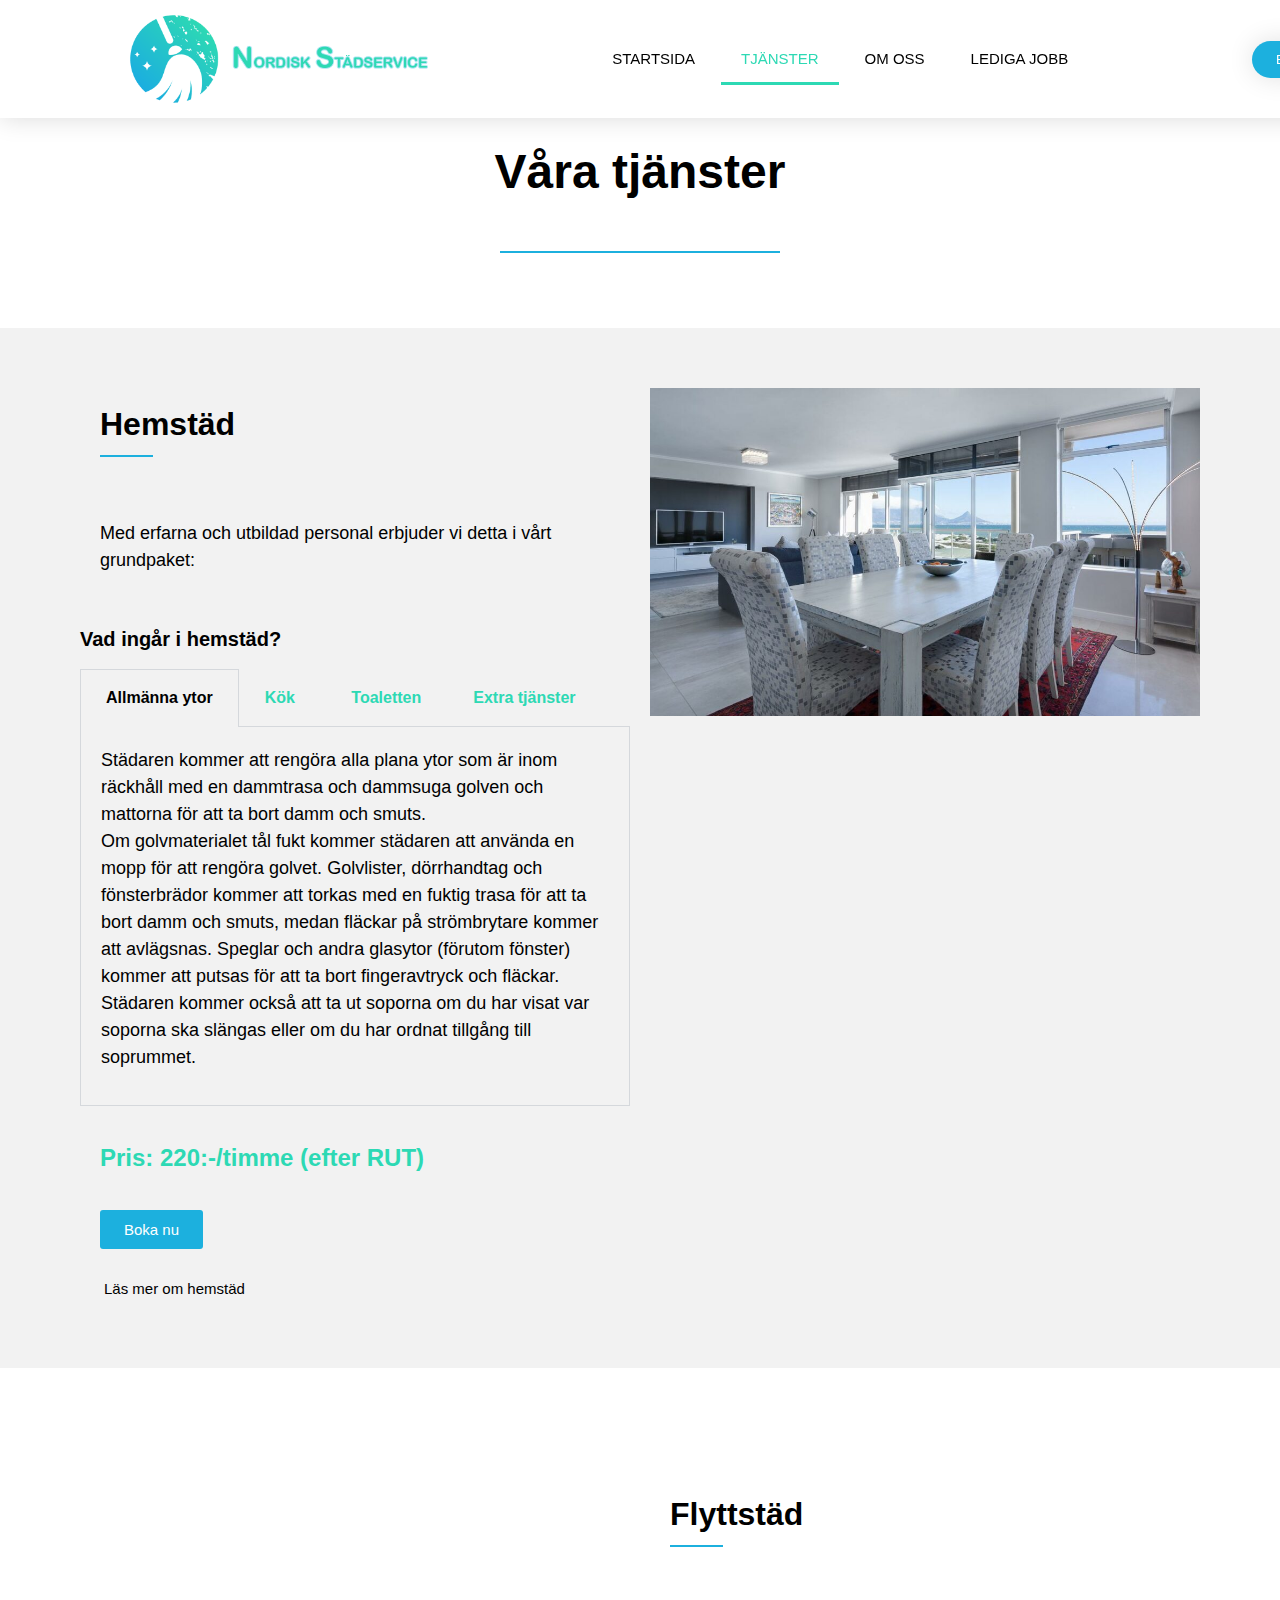
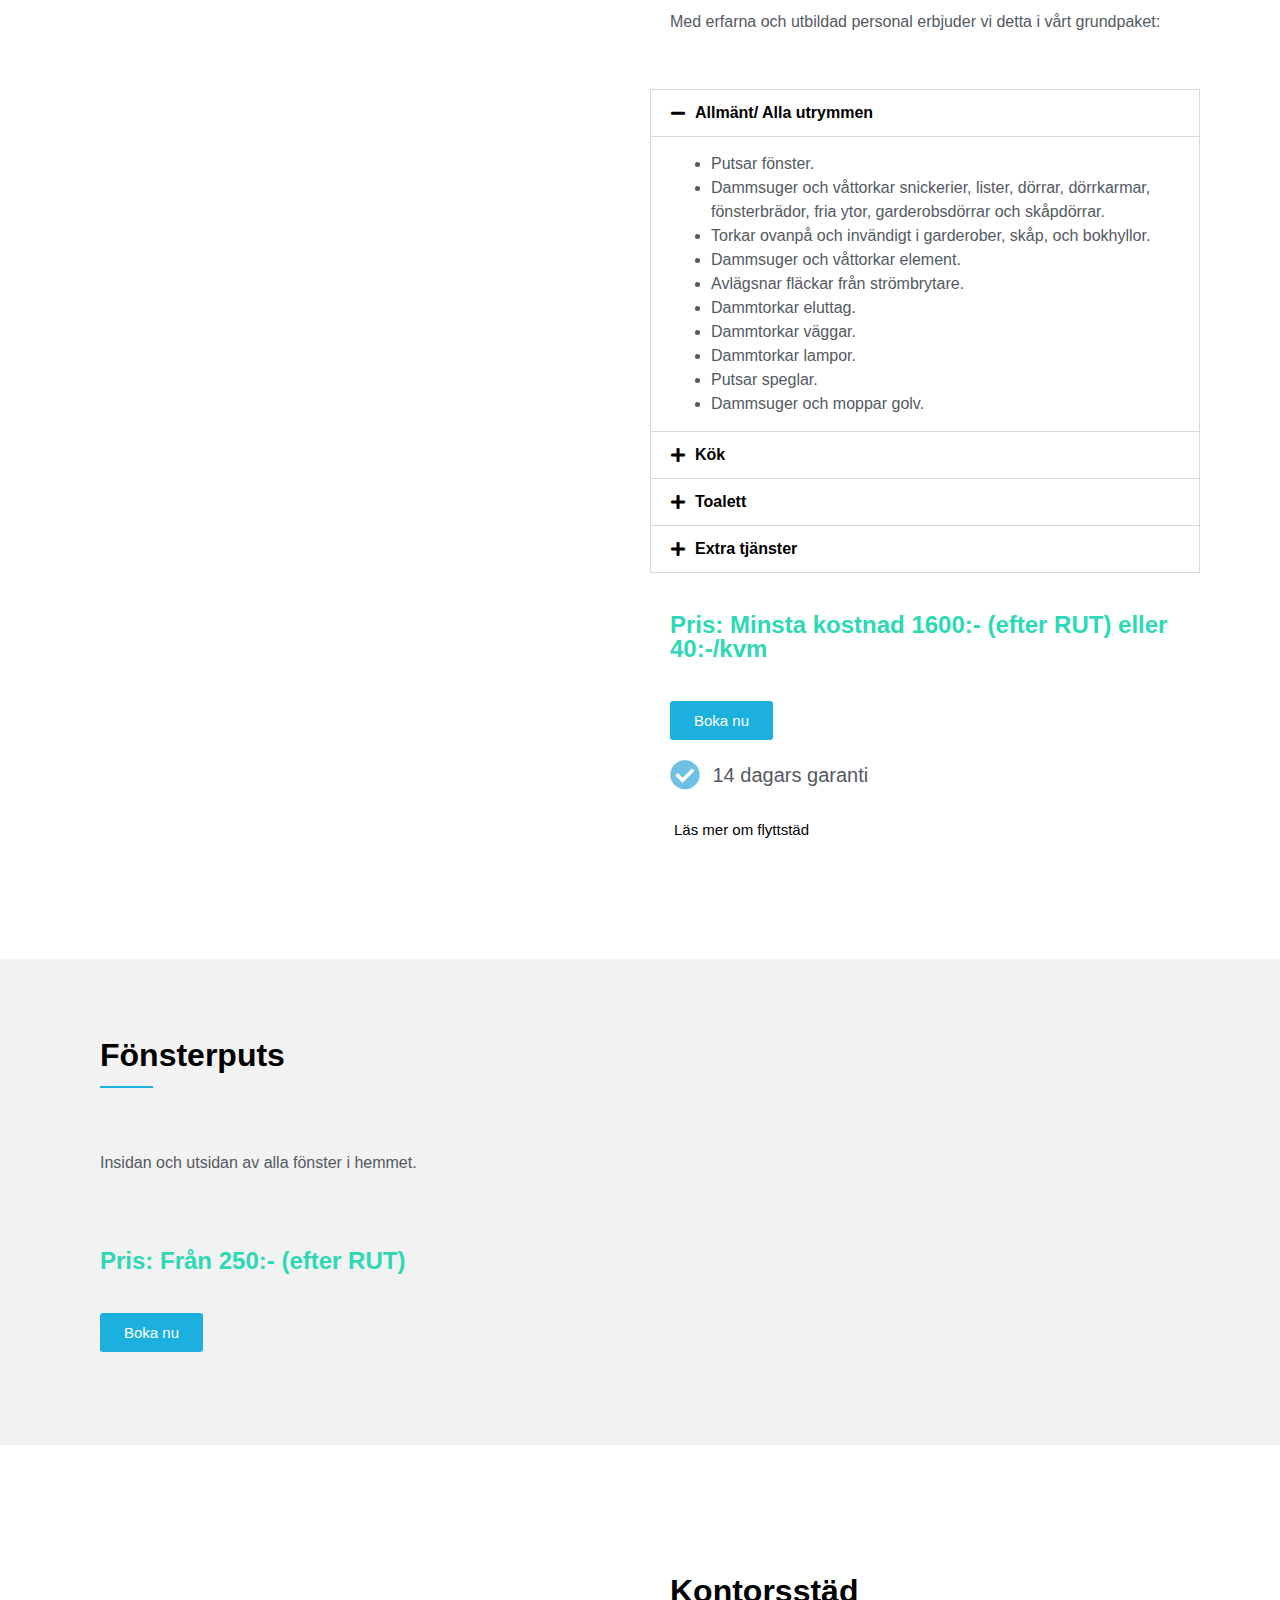
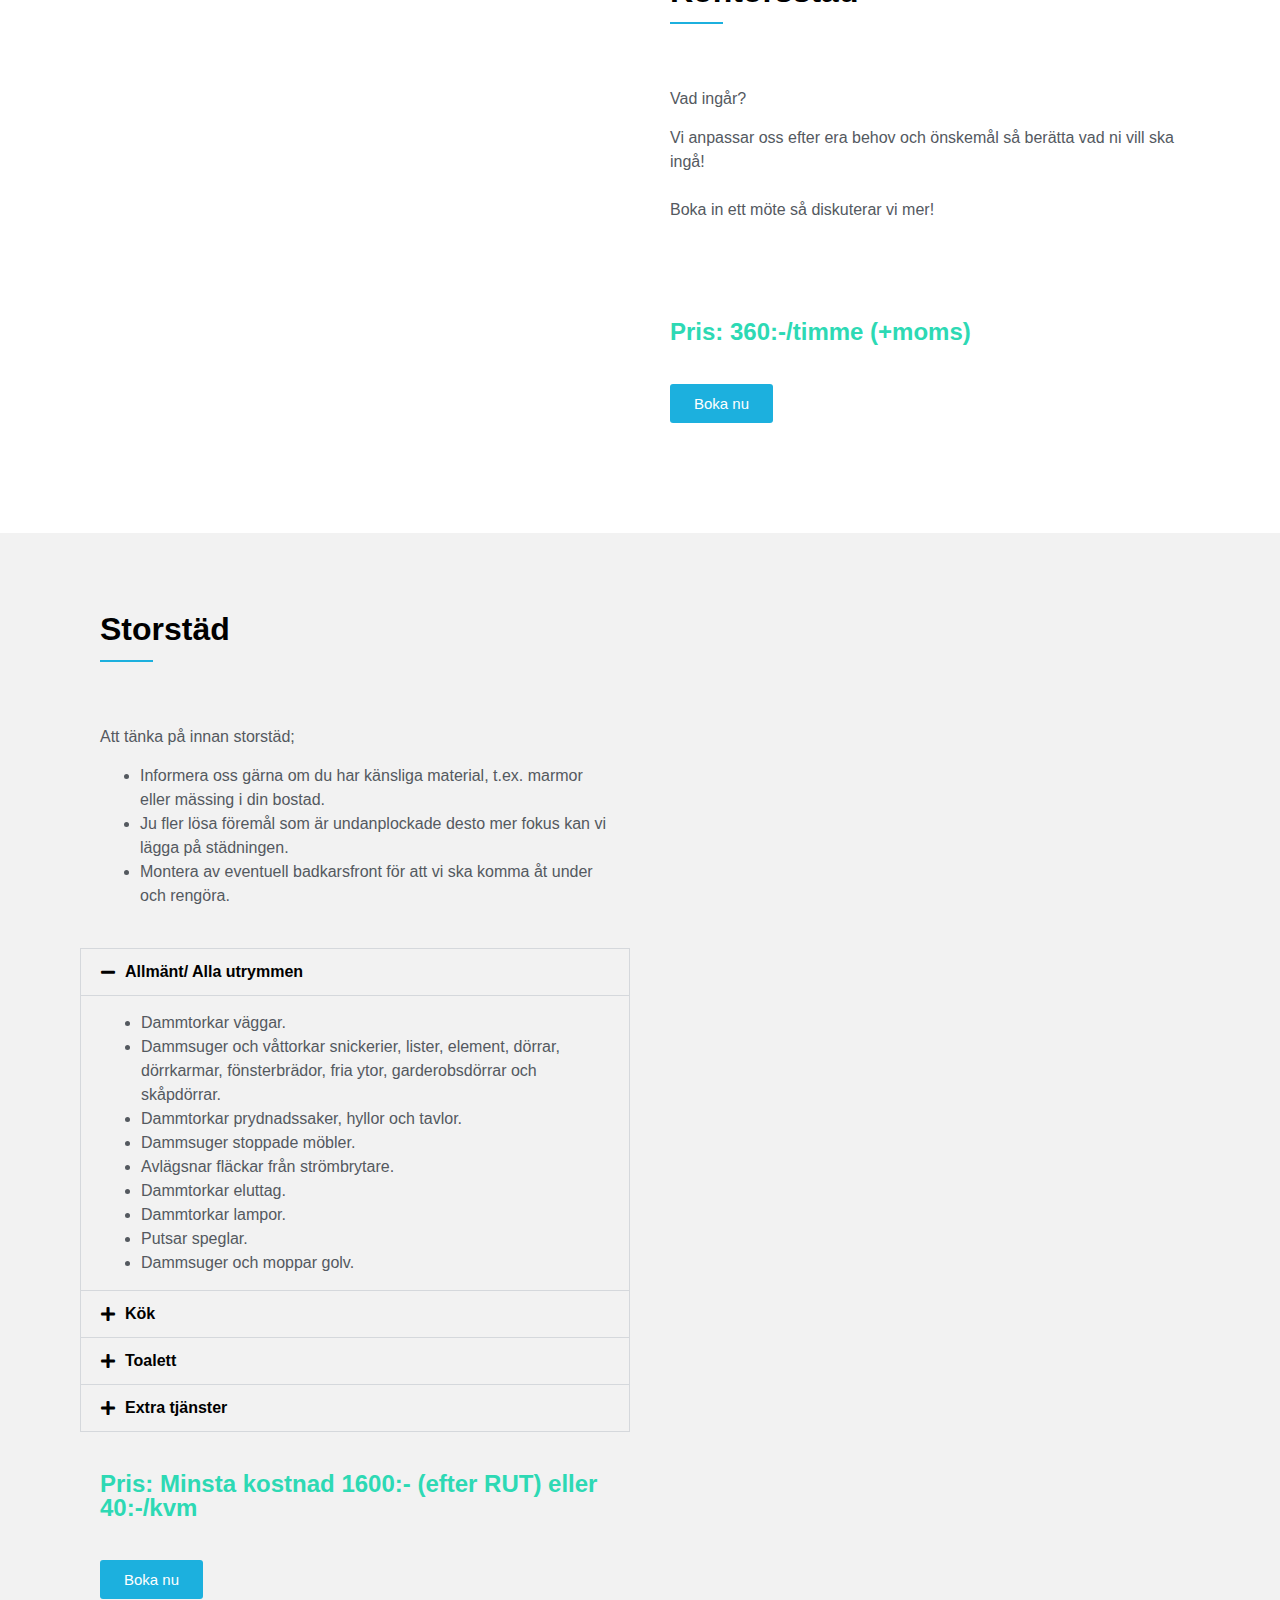
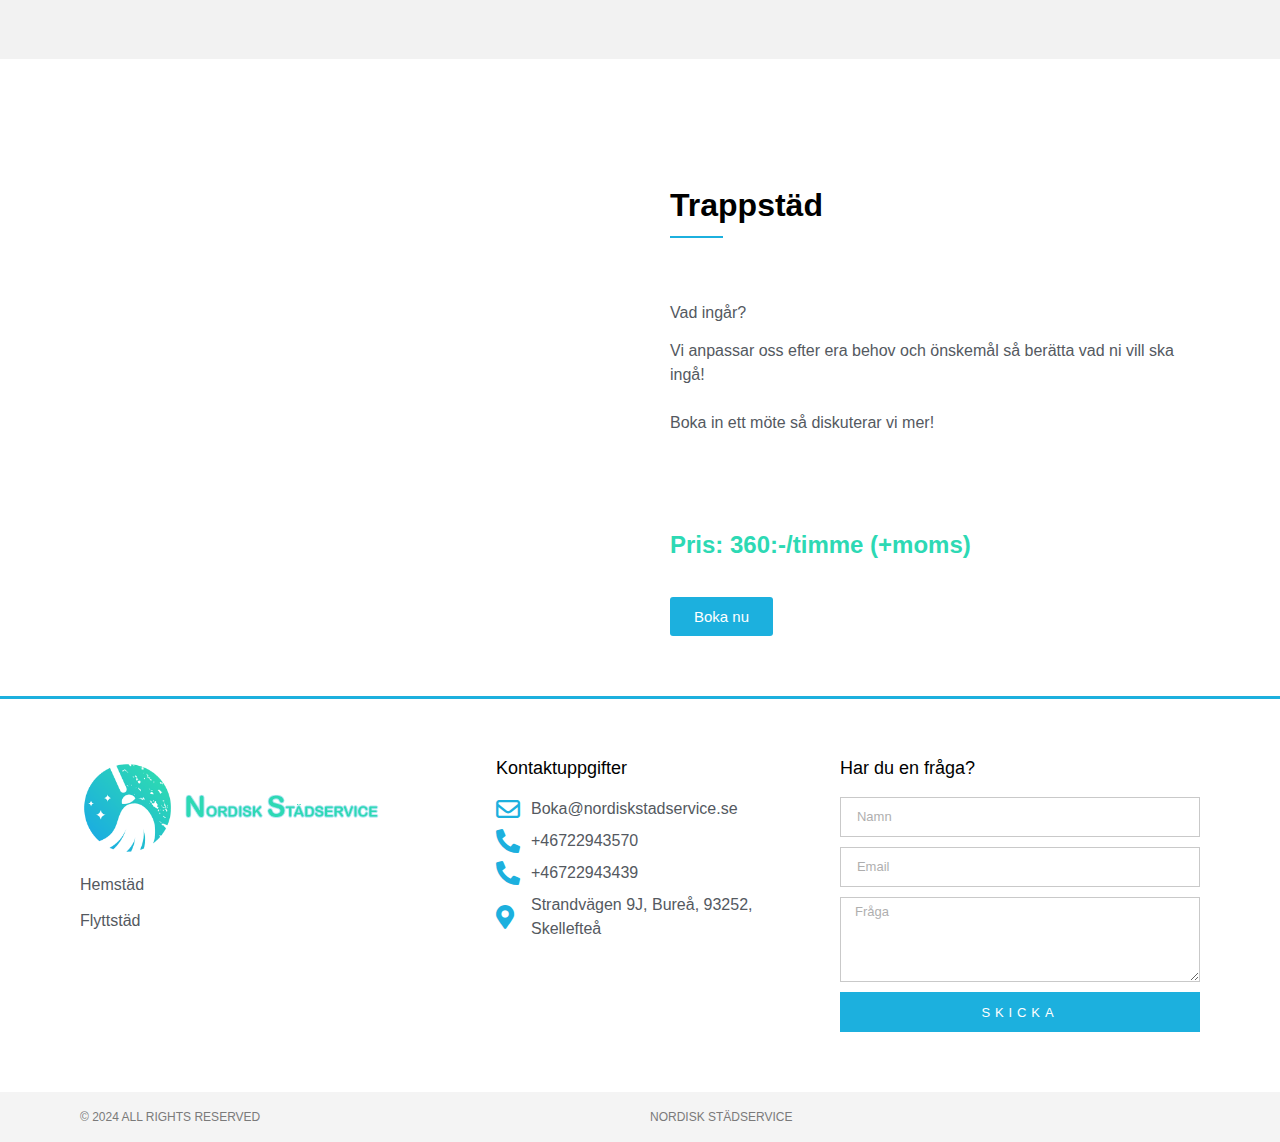
<file: Tjanster.html>
<!DOCTYPE html>
<!-- saved from url=(0033)./Tjanster.html -->
<html lang="en-US">
  <head>
    <meta http-equiv="Content-Type" content="text/html; charset=UTF-8">
    <meta http-equiv="origin-trial" content="A/kargTFyk8MR5ueravczef/[base64]">
    <script>
      if (navigator.userAgent.match(/MSIE|Internet Explorer/i) || navigator.userAgent.match(/Trident\/7\..*?rv:11/i)) {
        var href = document.location.href;
        if (!href.match(/[?&]nowprocket/)) {
          if (href.indexOf("?") == -1) {
            if (href.indexOf("#") == -1) {
              document.location.href = href + "?nowprocket=1"
            } else {
              document.location.href = href.replace("#", "?nowprocket=1#")
            }
          } else {
            if (href.indexOf("#") == -1) {
              document.location.href = href + "&nowprocket=1"
            } else {
              document.location.href = href.replace("#", "&nowprocket=1#")
            }
          }
        }
      }
    </script>
    <script>
      class RocketLazyLoadScripts {
        constructor() {
          this.triggerEvents = ["keydown", "mousedown", "mousemove", "touchmove", "touchstart", "touchend", "wheel"], this.userEventHandler = this._triggerListener.bind(this), this.touchStartHandler = this._onTouchStart.bind(this), this.touchMoveHandler = this._onTouchMove.bind(this), this.touchEndHandler = this._onTouchEnd.bind(this), this.clickHandler = this._onClick.bind(this), this.interceptedClicks = [], window.addEventListener("pageshow", t => {
            this.persisted = t.persisted
          }), window.addEventListener("DOMContentLoaded", () => {
            this._preconnect3rdParties()
          }), this.delayedScripts = {
            normal: [],
            async: [],
            defer: []
          }, this.trash = [], this.allJQueries = []
        }
        _addUserInteractionListener(t) {
          if (document.hidden) {
            t._triggerListener();
            return
          }
          this.triggerEvents.forEach(e => window.addEventListener(e, t.userEventHandler, {
            passive: !0
          })), window.addEventListener("touchstart", t.touchStartHandler, {
            passive: !0
          }), window.addEventListener("mousedown", t.touchStartHandler), document.addEventListener("visibilitychange", t.userEventHandler)
        }
        _removeUserInteractionListener() {
          this.triggerEvents.forEach(t => window.removeEventListener(t, this.userEventHandler, {
            passive: !0
          })), document.removeEventListener("visibilitychange", this.userEventHandler)
        }
        _onTouchStart(t) {
          "HTML" !== t.target.tagName && (window.addEventListener("touchend", this.touchEndHandler), window.addEventListener("mouseup", this.touchEndHandler), window.addEventListener("touchmove", this.touchMoveHandler, {
            passive: !0
          }), window.addEventListener("mousemove", this.touchMoveHandler), t.target.addEventListener("click", this.clickHandler), this._renameDOMAttribute(t.target, "onclick", "rocket-onclick"), this._pendingClickStarted())
        }
        _onTouchMove(t) {
          window.removeEventListener("touchend", this.touchEndHandler), window.removeEventListener("mouseup", this.touchEndHandler), window.removeEventListener("touchmove", this.touchMoveHandler, {
            passive: !0
          }), window.removeEventListener("mousemove", this.touchMoveHandler), t.target.removeEventListener("click", this.clickHandler), this._renameDOMAttribute(t.target, "rocket-onclick", "onclick"), this._pendingClickFinished()
        }
        _onTouchEnd(t) {
          window.removeEventListener("touchend", this.touchEndHandler), window.removeEventListener("mouseup", this.touchEndHandler), window.removeEventListener("touchmove", this.touchMoveHandler, {
            passive: !0
          }), window.removeEventListener("mousemove", this.touchMoveHandler)
        }
        _onClick(t) {
          t.target.removeEventListener("click", this.clickHandler), this._renameDOMAttribute(t.target, "rocket-onclick", "onclick"), this.interceptedClicks.push(t), t.preventDefault(), t.stopPropagation(), t.stopImmediatePropagation(), this._pendingClickFinished()
        }
        _replayClicks() {
          window.removeEventListener("touchstart", this.touchStartHandler, {
            passive: !0
          }), window.removeEventListener("mousedown", this.touchStartHandler), this.interceptedClicks.forEach(t => {
            t.target.dispatchEvent(new MouseEvent("click", {
              view: t.view,
              bubbles: !0,
              cancelable: !0
            }))
          })
        }
        _waitForPendingClicks() {
          return new Promise(t => {
            this._isClickPending ? this._pendingClickFinished = t : t()
          })
        }
        _pendingClickStarted() {
          this._isClickPending = !0
        }
        _pendingClickFinished() {
          this._isClickPending = !1
        }
        _renameDOMAttribute(t, e, r) {
          t.hasAttribute && t.hasAttribute(e) && (event.target.setAttribute(r, event.target.getAttribute(e)), event.target.removeAttribute(e))
        }
        _triggerListener() {
          this._removeUserInteractionListener(this), "loading" === document.readyState ? document.addEventListener("DOMContentLoaded", this._loadEverythingNow.bind(this)) : this._loadEverythingNow()
        }
        _preconnect3rdParties() {
          let t = [];
          document.querySelectorAll("script[type=rocketlazyloadscript]").forEach(e => {
            if (e.hasAttribute("src")) {
              let r = new URL(e.src).origin;
              r !== location.origin && t.push({
                src: r,
                crossOrigin: e.crossOrigin || "module" === e.getAttribute("data-rocket-type")
              })
            }
          }), t = [...new Map(t.map(t => [JSON.stringify(t), t])).values()], this._batchInjectResourceHints(t, "preconnect")
        }
        async _loadEverythingNow() {
          this.lastBreath = Date.now(), this._delayEventListeners(this), this._delayJQueryReady(this), this._handleDocumentWrite(), this._registerAllDelayedScripts(), this._preloadAllScripts(), await this._loadScriptsFromList(this.delayedScripts.normal), await this._loadScriptsFromList(this.delayedScripts.defer), await this._loadScriptsFromList(this.delayedScripts.async);
          try {
            await this._triggerDOMContentLoaded(), await this._triggerWindowLoad()
          } catch (t) {
            console.error(t)
          }
          window.dispatchEvent(new Event("rocket-allScriptsLoaded")), this._waitForPendingClicks().then(() => {
            this._replayClicks()
          }), this._emptyTrash()
        }
        _registerAllDelayedScripts() {
          document.querySelectorAll("script[type=rocketlazyloadscript]").forEach(t => {
            t.hasAttribute("data-rocket-src") ? t.hasAttribute("async") && !1 !== t.async ? this.delayedScripts.async.push(t) : t.hasAttribute("defer") && !1 !== t.defer || "module" === t.getAttribute("data-rocket-type") ? this.delayedScripts.defer.push(t) : this.delayedScripts.normal.push(t) : this.delayedScripts.normal.push(t)
          })
        }
        async _transformScript(t) {
          return new Promise((await this._littleBreath(), navigator.userAgent.indexOf("Firefox/") > 0 || "" === navigator.vendor) ? e => {
            let r = document.createElement("script");
            [...t.attributes].forEach(t => {
              let e = t.nodeName;
              "type" !== e && ("data-rocket-type" === e && (e = "type"), "data-rocket-src" === e && (e = "src"), r.setAttribute(e, t.nodeValue))
            }), t.text && (r.text = t.text), r.hasAttribute("src") ? (r.addEventListener("load", e), r.addEventListener("error", e)) : (r.text = t.text, e());
            try {
              t.parentNode.replaceChild(r, t)
            } catch (i) {
              e()
            }
          } : async e => {
            function r() {
              t.setAttribute("data-rocket-status", "failed"), e()
            }
            try {
              let i = t.getAttribute("data-rocket-type"),
                n = t.getAttribute("data-rocket-src");
              t.text, i ? (t.type = i, t.removeAttribute("data-rocket-type")) : t.removeAttribute("type"), t.addEventListener("load", function r() {
                t.setAttribute("data-rocket-status", "executed"), e()
              }), t.addEventListener("error", r), n ? (t.removeAttribute("data-rocket-src"), t.src = n) : t.src = "data:text/javascript;base64," + window.btoa(unescape(encodeURIComponent(t.text)))
            } catch (s) {
              r()
            }
          })
        }
        async _loadScriptsFromList(t) {
          let e = t.shift();
          return e && e.isConnected ? (await this._transformScript(e), this._loadScriptsFromList(t)) : Promise.resolve()
        }
        _preloadAllScripts() {
          this._batchInjectResourceHints([...this.delayedScripts.normal, ...this.delayedScripts.defer, ...this.delayedScripts.async], "preload")
        }
        _batchInjectResourceHints(t, e) {
          var r = document.createDocumentFragment();
          t.forEach(t => {
            let i = t.getAttribute && t.getAttribute("data-rocket-src") || t.src;
            if (i) {
              let n = document.createElement("link");
              n.href = i, n.rel = e, "preconnect" !== e && (n.as = "script"), t.getAttribute && "module" === t.getAttribute("data-rocket-type") && (n.crossOrigin = !0), t.crossOrigin && (n.crossOrigin = t.crossOrigin), t.integrity && (n.integrity = t.integrity), r.appendChild(n), this.trash.push(n)
            }
          }), document.head.appendChild(r)
        }
        _delayEventListeners(t) {
          let e = {};

          function r(t, r) {
            ! function t(r) {
              !e[r] && (e[r] = {
                originalFunctions: {
                  add: r.addEventListener,
                  remove: r.removeEventListener
                },
                eventsToRewrite: []
              }, r.addEventListener = function() {
                arguments[0] = i(arguments[0]), e[r].originalFunctions.add.apply(r, arguments)
              }, r.removeEventListener = function() {
                arguments[0] = i(arguments[0]), e[r].originalFunctions.remove.apply(r, arguments)
              });

              function i(t) {
                return e[r].eventsToRewrite.indexOf(t) >= 0 ? "rocket-" + t : t
              }
            }(t), e[t].eventsToRewrite.push(r)
          }

          function i(t, e) {
            let r = t[e];
            Object.defineProperty(t, e, {
              get: () => r || function() {},
              set(i) {
                t["rocket" + e] = r = i
              }
            })
          }
          r(document, "DOMContentLoaded"), r(window, "DOMContentLoaded"), r(window, "load"), r(window, "pageshow"), r(document, "readystatechange"), i(document, "onreadystatechange"), i(window, "onload"), i(window, "onpageshow")
        }
        _delayJQueryReady(t) {
          let e;

          function r(r) {
            if (r && r.fn && !t.allJQueries.includes(r)) {
              r.fn.ready = r.fn.init.prototype.ready = function(e) {
                return t.domReadyFired ? e.bind(document)(r) : document.addEventListener("rocket-DOMContentLoaded", () => e.bind(document)(r)), r([])
              };
              let i = r.fn.on;
              r.fn.on = r.fn.init.prototype.on = function() {
                if (this[0] === window) {
                  function t(t) {
                    return t.split(" ").map(t => "load" === t || 0 === t.indexOf("load.") ? "rocket-jquery-load" : t).join(" ")
                  }
                  "string" == typeof arguments[0] || arguments[0] instanceof String ? arguments[0] = t(arguments[0]) : "object" == typeof arguments[0] && Object.keys(arguments[0]).forEach(e => {
                    delete Object.assign(arguments[0], {
                      [t(e)]: arguments[0][e]
                    })[e]
                  })
                }
                return i.apply(this, arguments), this
              }, t.allJQueries.push(r)
            }
            e = r
          }
          r(window.jQuery), Object.defineProperty(window, "jQuery", {
            get: () => e,
            set(t) {
              r(t)
            }
          })
        }
        async _triggerDOMContentLoaded() {
          this.domReadyFired = !0, await this._littleBreath(), document.dispatchEvent(new Event("rocket-DOMContentLoaded")), await this._littleBreath(), window.dispatchEvent(new Event("rocket-DOMContentLoaded")), await this._littleBreath(), document.dispatchEvent(new Event("rocket-readystatechange")), await this._littleBreath(), document.rocketonreadystatechange && document.rocketonreadystatechange()
        }
        async _triggerWindowLoad() {
          await this._littleBreath(), window.dispatchEvent(new Event("rocket-load")), await this._littleBreath(), window.rocketonload && window.rocketonload(), await this._littleBreath(), this.allJQueries.forEach(t => t(window).trigger("rocket-jquery-load")), await this._littleBreath();
          let t = new Event("rocket-pageshow");
          t.persisted = this.persisted, window.dispatchEvent(t), await this._littleBreath(), window.rocketonpageshow && window.rocketonpageshow({
            persisted: this.persisted
          })
        }
        _handleDocumentWrite() {
          let t = new Map;
          document.write = document.writeln = function(e) {
            let r = document.currentScript;
            r || console.error("WPRocket unable to document.write this: " + e);
            let i = document.createRange(),
              n = r.parentElement,
              s = t.get(r);
            void 0 === s && (s = r.nextSibling, t.set(r, s));
            let a = document.createDocumentFragment();
            i.setStart(a, 0), a.appendChild(i.createContextualFragment(e)), n.insertBefore(a, s)
          }
        }
        async _littleBreath() {
          Date.now() - this.lastBreath > 45 && (await this._requestAnimFrame(), this.lastBreath = Date.now())
        }
        async _requestAnimFrame() {
          return document.hidden ? new Promise(t => setTimeout(t)) : new Promise(t => requestAnimationFrame(t))
        }
        _emptyTrash() {
          this.trash.forEach(t => t.remove())
        }
        static run() {
          let t = new RocketLazyLoadScripts;
          t._addUserInteractionListener(t)
        }
      }
      RocketLazyLoadScripts.run();
    </script>
    <meta name="viewport" content="width=device-width, initial-scale=1">
    <link rel="profile" href="https://gmpg.org/xfn/11">
    <meta name="robots" content="index, follow, max-image-preview:large, max-snippet:-1, max-video-preview:-1">
    <style>
      img:is([sizes="auto"i], [sizes^="auto,"i]) {
        contain-intrinsic-size: 3000px 1500px
      }
    </style>
    <!-- This site is optimized with the Yoast SEO plugin v23.8 - https://yoast.com/wordpress/plugins/seo/ -->
    <title>Tjänster - nordiskstadservice.se</title>
    <link rel="preload" as="style" href="./assets/css">
    <link rel="stylesheet" href="./assets/css" media="all" onload="this.media=&#39;all&#39;">
    <noscript>
      <link rel="stylesheet" href="https://fonts.googleapis.com/css?family=Roboto%3A100%2C100italic%2C200%2C200italic%2C300%2C300italic%2C400%2C400italic%2C500%2C500italic%2C600%2C600italic%2C700%2C700italic%2C800%2C800italic%2C900%2C900italic%7CRoboto%20Slab%3A100%2C100italic%2C200%2C200italic%2C300%2C300italic%2C400%2C400italic%2C500%2C500italic%2C600%2C600italic%2C700%2C700italic%2C800%2C800italic%2C900%2C900italic%7CPoppins%3A100%2C100italic%2C200%2C200italic%2C300%2C300italic%2C400%2C400italic%2C500%2C500italic%2C600%2C600italic%2C700%2C700italic%2C800%2C800italic%2C900%2C900italic&#038;display=swap" />
    </noscript>
    <link rel="canonical" href="./Tjanster.html">
    <meta property="og:locale" content="en_US">
    <meta property="og:type" content="article">
    <meta property="og:title" content="Tjänster - nordiskstadservice.se">
    <meta property="og:description" content="Våra tjänster Hemstäd Med erfarna och utbildad personal erbjuder vi detta i vårt grundpaket: Vad ingår i hemstäd? Allmänna ytor​ Kök ​ Toaletten Extra tjänster​ Allmänna ytor​ Städaren kommer att rengöra alla plana ytor som är inom räckhåll med en dammtrasa och dammsuga golven och mattorna för att ta bort damm och smuts. Om golvmaterialet […]">
    <meta property="og:url" content="./Tjanster.html">
    <meta property="og:site_name" content="nordiskstadservice.se">
    <meta property="article:modified_time" content="2023-10-23T09:42:00+00:00">
    <meta property="og:image" content="./assets/dining-room-3108037_1280-1024x610.jpg">
    <meta name="twitter:card" content="summary_large_image">
    <meta name="twitter:label1" content="Est. reading time">
    <meta name="twitter:data1" content="6 minutes">
    <script type="application/ld+json" class="yoast-schema-graph">
      {
        "@context": "https://schema.org",
        "@graph": [{
          "@type": "WebPage",
          "@id": "./Tjanster.html",
          "url": "./Tjanster.html",
          "name": "Tjänster - nordiskstadservice.se",
          "isPartOf": {
            "@id": "#website"
          },
          "primaryImageOfPage": {
            "@id": "./Tjanster.html#primaryimage"
          },
          "image": {
            "@id": "./Tjanster.html#primaryimage"
          },
          "thumbnailUrl": "./assets/dining-room-3108037_1280-1024x610.jpg",
          "datePublished": "2022-09-29T09:24:44+00:00",
          "dateModified": "2023-10-23T09:42:00+00:00",
          "breadcrumb": {
            "@id": "./Tjanster.html#breadcrumb"
          },
          "inLanguage": "en-US",
          "potentialAction": [{
            "@type": "ReadAction",
            "target": ["./Tjanster.html"]
          }]
        }, {
          "@type": "ImageObject",
          "inLanguage": "en-US",
          "@id": "./Tjanster.html#primaryimage",
          "url": "./assets/dining-room-3108037_1280.jpg",
          "contentUrl": "./assets/dining-room-3108037_1280.jpg",
          "width": 1280,
          "height": 762
        }, {
          "@type": "BreadcrumbList",
          "@id": "./Tjanster.html#breadcrumb",
          "itemListElement": [{
            "@type": "ListItem",
            "position": 1,
            "name": "Home",
            "item": "https://nordiskstadservice.se/"
          }, {
            "@type": "ListItem",
            "position": 2,
            "name": "Tjänster"
          }]
        }, {
          "@type": "WebSite",
          "@id": "#website",
          "url": "https://nordiskstadservice.se/",
          "name": "nordiskstadservice.se",
          "description": "Hemstäd, flyttstäd, kontorsstäd, trappstäd, kontorsstäd ",
          "publisher": {
            "@id": "#organization"
          },
          "potentialAction": [{
            "@type": "SearchAction",
            "target": {
              "@type": "EntryPoint",
              "urlTemplate": "https://nordiskstadservice.se/?s={search_term_string}"
            },
            "query-input": {
              "@type": "PropertyValueSpecification",
              "valueRequired": true,
              "valueName": "search_term_string"
            }
          }],
          "inLanguage": "en-US"
        }, {
          "@type": "Organization",
          "@id": "#organization",
          "name": "nordiskstadservice.se",
          "url": "https://nordiskstadservice.se/",
          "logo": {
            "@type": "ImageObject",
            "inLanguage": "en-US",
            "@id": "#/schema/logo/image/",
            "url": "./assets/cropped-Updated-big-transparent-png-1.png",
            "contentUrl": "./assets/cropped-Updated-big-transparent-png-1.png",
            "width": 3467,
            "height": 4096,
            "caption": "nordiskstadservice.se"
          },
          "image": {
            "@id": "#/schema/logo/image/"
          }
        }]
      }
    </script>
    <!-- / Yoast SEO plugin. -->
    <link rel="dns-prefetch" href="https://www.googletagmanager.com/">
    <link href="https://fonts.gstatic.com/" crossorigin="" rel="preconnect">
    <link rel="alternate" type="application/rss+xml" title="nordiskstadservice.se » Feed" href="https://nordiskstadservice.se/feed/">
    <link rel="alternate" type="application/rss+xml" title="nordiskstadservice.se » Comments Feed" href="https://nordiskstadservice.se/comments/feed/">
    <style id="wp-emoji-styles-inline-css">
      img.wp-smiley,
      img.emoji {
        display: inline !important;
        border: none !important;
        box-shadow: none !important;
        height: 1em !important;
        width: 1em !important;
        margin: 0 0.07em !important;
        vertical-align: -0.1em !important;
        background: none !important;
        padding: 0 !important;
      }
    </style>
    <style id="classic-theme-styles-inline-css">
      /*! This file is auto-generated */
      .wp-block-button__link {
        color: #fff;
        background-color: #32373c;
        border-radius: 9999px;
        box-shadow: none;
        text-decoration: none;
        padding: calc(.667em + 2px) calc(1.333em + 2px);
        font-size: 1.125em
      }

      .wp-block-file__button {
        background: #32373c;
        color: #fff;
        text-decoration: none
      }
    </style>
    <style id="global-styles-inline-css">
      :root {
        --wp--preset--aspect-ratio--square: 1;
        --wp--preset--aspect-ratio--4-3: 4/3;
        --wp--preset--aspect-ratio--3-4: 3/4;
        --wp--preset--aspect-ratio--3-2: 3/2;
        --wp--preset--aspect-ratio--2-3: 2/3;
        --wp--preset--aspect-ratio--16-9: 16/9;
        --wp--preset--aspect-ratio--9-16: 9/16;
        --wp--preset--color--black: #000000;
        --wp--preset--color--cyan-bluish-gray: #abb8c3;
        --wp--preset--color--white: #ffffff;
        --wp--preset--color--pale-pink: #f78da7;
        --wp--preset--color--vivid-red: #cf2e2e;
        --wp--preset--color--luminous-vivid-orange: #ff6900;
        --wp--preset--color--luminous-vivid-amber: #fcb900;
        --wp--preset--color--light-green-cyan: #7bdcb5;
        --wp--preset--color--vivid-green-cyan: #00d084;
        --wp--preset--color--pale-cyan-blue: #8ed1fc;
        --wp--preset--color--vivid-cyan-blue: #0693e3;
        --wp--preset--color--vivid-purple: #9b51e0;
        --wp--preset--gradient--vivid-cyan-blue-to-vivid-purple: linear-gradient(135deg, rgba(6, 147, 227, 1) 0%, rgb(155, 81, 224) 100%);
        --wp--preset--gradient--light-green-cyan-to-vivid-green-cyan: linear-gradient(135deg, rgb(122, 220, 180) 0%, rgb(0, 208, 130) 100%);
        --wp--preset--gradient--luminous-vivid-amber-to-luminous-vivid-orange: linear-gradient(135deg, rgba(252, 185, 0, 1) 0%, rgba(255, 105, 0, 1) 100%);
        --wp--preset--gradient--luminous-vivid-orange-to-vivid-red: linear-gradient(135deg, rgba(255, 105, 0, 1) 0%, rgb(207, 46, 46) 100%);
        --wp--preset--gradient--very-light-gray-to-cyan-bluish-gray: linear-gradient(135deg, rgb(238, 238, 238) 0%, rgb(169, 184, 195) 100%);
        --wp--preset--gradient--cool-to-warm-spectrum: linear-gradient(135deg, rgb(74, 234, 220) 0%, rgb(151, 120, 209) 20%, rgb(207, 42, 186) 40%, rgb(238, 44, 130) 60%, rgb(251, 105, 98) 80%, rgb(254, 248, 76) 100%);
        --wp--preset--gradient--blush-light-purple: linear-gradient(135deg, rgb(255, 206, 236) 0%, rgb(152, 150, 240) 100%);
        --wp--preset--gradient--blush-bordeaux: linear-gradient(135deg, rgb(254, 205, 165) 0%, rgb(254, 45, 45) 50%, rgb(107, 0, 62) 100%);
        --wp--preset--gradient--luminous-dusk: linear-gradient(135deg, rgb(255, 203, 112) 0%, rgb(199, 81, 192) 50%, rgb(65, 88, 208) 100%);
        --wp--preset--gradient--pale-ocean: linear-gradient(135deg, rgb(255, 245, 203) 0%, rgb(182, 227, 212) 50%, rgb(51, 167, 181) 100%);
        --wp--preset--gradient--electric-grass: linear-gradient(135deg, rgb(202, 248, 128) 0%, rgb(113, 206, 126) 100%);
        --wp--preset--gradient--midnight: linear-gradient(135deg, rgb(2, 3, 129) 0%, rgb(40, 116, 252) 100%);
        --wp--preset--font-size--small: 13px;
        --wp--preset--font-size--medium: 20px;
        --wp--preset--font-size--large: 36px;
        --wp--preset--font-size--x-large: 42px;
        --wp--preset--spacing--20: 0.44rem;
        --wp--preset--spacing--30: 0.67rem;
        --wp--preset--spacing--40: 1rem;
        --wp--preset--spacing--50: 1.5rem;
        --wp--preset--spacing--60: 2.25rem;
        --wp--preset--spacing--70: 3.38rem;
        --wp--preset--spacing--80: 5.06rem;
        --wp--preset--shadow--natural: 6px 6px 9px rgba(0, 0, 0, 0.2);
        --wp--preset--shadow--deep: 12px 12px 50px rgba(0, 0, 0, 0.4);
        --wp--preset--shadow--sharp: 6px 6px 0px rgba(0, 0, 0, 0.2);
        --wp--preset--shadow--outlined: 6px 6px 0px -3px rgba(255, 255, 255, 1), 6px 6px rgba(0, 0, 0, 1);
        --wp--preset--shadow--crisp: 6px 6px 0px rgba(0, 0, 0, 1);
      }

      :where(.is-layout-flex) {
        gap: 0.5em;
      }

      :where(.is-layout-grid) {
        gap: 0.5em;
      }

      body .is-layout-flex {
        display: flex;
      }

      .is-layout-flex {
        flex-wrap: wrap;
        align-items: center;
      }

      .is-layout-flex> :is(*, div) {
        margin: 0;
      }

      body .is-layout-grid {
        display: grid;
      }

      .is-layout-grid> :is(*, div) {
        margin: 0;
      }

      :where(.wp-block-columns.is-layout-flex) {
        gap: 2em;
      }

      :where(.wp-block-columns.is-layout-grid) {
        gap: 2em;
      }

      :where(.wp-block-post-template.is-layout-flex) {
        gap: 1.25em;
      }

      :where(.wp-block-post-template.is-layout-grid) {
        gap: 1.25em;
      }

      .has-black-color {
        color: var(--wp--preset--color--black) !important;
      }

      .has-cyan-bluish-gray-color {
        color: var(--wp--preset--color--cyan-bluish-gray) !important;
      }

      .has-white-color {
        color: var(--wp--preset--color--white) !important;
      }

      .has-pale-pink-color {
        color: var(--wp--preset--color--pale-pink) !important;
      }

      .has-vivid-red-color {
        color: var(--wp--preset--color--vivid-red) !important;
      }

      .has-luminous-vivid-orange-color {
        color: var(--wp--preset--color--luminous-vivid-orange) !important;
      }

      .has-luminous-vivid-amber-color {
        color: var(--wp--preset--color--luminous-vivid-amber) !important;
      }

      .has-light-green-cyan-color {
        color: var(--wp--preset--color--light-green-cyan) !important;
      }

      .has-vivid-green-cyan-color {
        color: var(--wp--preset--color--vivid-green-cyan) !important;
      }

      .has-pale-cyan-blue-color {
        color: var(--wp--preset--color--pale-cyan-blue) !important;
      }

      .has-vivid-cyan-blue-color {
        color: var(--wp--preset--color--vivid-cyan-blue) !important;
      }

      .has-vivid-purple-color {
        color: var(--wp--preset--color--vivid-purple) !important;
      }

      .has-black-background-color {
        background-color: var(--wp--preset--color--black) !important;
      }

      .has-cyan-bluish-gray-background-color {
        background-color: var(--wp--preset--color--cyan-bluish-gray) !important;
      }

      .has-white-background-color {
        background-color: var(--wp--preset--color--white) !important;
      }

      .has-pale-pink-background-color {
        background-color: var(--wp--preset--color--pale-pink) !important;
      }

      .has-vivid-red-background-color {
        background-color: var(--wp--preset--color--vivid-red) !important;
      }

      .has-luminous-vivid-orange-background-color {
        background-color: var(--wp--preset--color--luminous-vivid-orange) !important;
      }

      .has-luminous-vivid-amber-background-color {
        background-color: var(--wp--preset--color--luminous-vivid-amber) !important;
      }

      .has-light-green-cyan-background-color {
        background-color: var(--wp--preset--color--light-green-cyan) !important;
      }

      .has-vivid-green-cyan-background-color {
        background-color: var(--wp--preset--color--vivid-green-cyan) !important;
      }

      .has-pale-cyan-blue-background-color {
        background-color: var(--wp--preset--color--pale-cyan-blue) !important;
      }

      .has-vivid-cyan-blue-background-color {
        background-color: var(--wp--preset--color--vivid-cyan-blue) !important;
      }

      .has-vivid-purple-background-color {
        background-color: var(--wp--preset--color--vivid-purple) !important;
      }

      .has-black-border-color {
        border-color: var(--wp--preset--color--black) !important;
      }

      .has-cyan-bluish-gray-border-color {
        border-color: var(--wp--preset--color--cyan-bluish-gray) !important;
      }

      .has-white-border-color {
        border-color: var(--wp--preset--color--white) !important;
      }

      .has-pale-pink-border-color {
        border-color: var(--wp--preset--color--pale-pink) !important;
      }

      .has-vivid-red-border-color {
        border-color: var(--wp--preset--color--vivid-red) !important;
      }

      .has-luminous-vivid-orange-border-color {
        border-color: var(--wp--preset--color--luminous-vivid-orange) !important;
      }

      .has-luminous-vivid-amber-border-color {
        border-color: var(--wp--preset--color--luminous-vivid-amber) !important;
      }

      .has-light-green-cyan-border-color {
        border-color: var(--wp--preset--color--light-green-cyan) !important;
      }

      .has-vivid-green-cyan-border-color {
        border-color: var(--wp--preset--color--vivid-green-cyan) !important;
      }

      .has-pale-cyan-blue-border-color {
        border-color: var(--wp--preset--color--pale-cyan-blue) !important;
      }

      .has-vivid-cyan-blue-border-color {
        border-color: var(--wp--preset--color--vivid-cyan-blue) !important;
      }

      .has-vivid-purple-border-color {
        border-color: var(--wp--preset--color--vivid-purple) !important;
      }

      .has-vivid-cyan-blue-to-vivid-purple-gradient-background {
        background: var(--wp--preset--gradient--vivid-cyan-blue-to-vivid-purple) !important;
      }

      .has-light-green-cyan-to-vivid-green-cyan-gradient-background {
        background: var(--wp--preset--gradient--light-green-cyan-to-vivid-green-cyan) !important;
      }

      .has-luminous-vivid-amber-to-luminous-vivid-orange-gradient-background {
        background: var(--wp--preset--gradient--luminous-vivid-amber-to-luminous-vivid-orange) !important;
      }

      .has-luminous-vivid-orange-to-vivid-red-gradient-background {
        background: var(--wp--preset--gradient--luminous-vivid-orange-to-vivid-red) !important;
      }

      .has-very-light-gray-to-cyan-bluish-gray-gradient-background {
        background: var(--wp--preset--gradient--very-light-gray-to-cyan-bluish-gray) !important;
      }

      .has-cool-to-warm-spectrum-gradient-background {
        background: var(--wp--preset--gradient--cool-to-warm-spectrum) !important;
      }

      .has-blush-light-purple-gradient-background {
        background: var(--wp--preset--gradient--blush-light-purple) !important;
      }

      .has-blush-bordeaux-gradient-background {
        background: var(--wp--preset--gradient--blush-bordeaux) !important;
      }

      .has-luminous-dusk-gradient-background {
        background: var(--wp--preset--gradient--luminous-dusk) !important;
      }

      .has-pale-ocean-gradient-background {
        background: var(--wp--preset--gradient--pale-ocean) !important;
      }

      .has-electric-grass-gradient-background {
        background: var(--wp--preset--gradient--electric-grass) !important;
      }

      .has-midnight-gradient-background {
        background: var(--wp--preset--gradient--midnight) !important;
      }

      .has-small-font-size {
        font-size: var(--wp--preset--font-size--small) !important;
      }

      .has-medium-font-size {
        font-size: var(--wp--preset--font-size--medium) !important;
      }

      .has-large-font-size {
        font-size: var(--wp--preset--font-size--large) !important;
      }

      .has-x-large-font-size {
        font-size: var(--wp--preset--font-size--x-large) !important;
      }

      :where(.wp-block-post-template.is-layout-flex) {
        gap: 1.25em;
      }

      :where(.wp-block-post-template.is-layout-grid) {
        gap: 1.25em;
      }

      :where(.wp-block-columns.is-layout-flex) {
        gap: 2em;
      }

      :where(.wp-block-columns.is-layout-grid) {
        gap: 2em;
      }

      :root :where(.wp-block-pullquote) {
        font-size: 1.5em;
        line-height: 1.6;
      }
    </style>
    <link data-minify="1" rel="stylesheet" id="grw-public-main-css-css" href="./assets/public-main.css" media="all">
    <link rel="stylesheet" id="hello-elementor-css" href="./assets/style.min.css" media="all">
    <link rel="stylesheet" id="hello-elementor-theme-style-css" href="./assets/theme.min.css" media="all">
    <link rel="stylesheet" id="elementor-frontend-css" href="./assets/frontend.min.css" media="all">
    <link rel="stylesheet" id="elementor-post-9-css" href="./assets/post-9.css" media="all">
    <link rel="stylesheet" id="widget-image-css" href="./assets/widget-image.min.css" media="all">
    <link rel="stylesheet" id="widget-nav-menu-css" href="./assets/widget-nav-menu.min.css" media="all">
    <link rel="stylesheet" id="widget-heading-css" href="./assets/widget-heading.min.css" media="all">
    <link rel="stylesheet" id="widget-icon-list-css" href="./assets/widget-icon-list.min.css" media="all">
    <link rel="stylesheet" id="widget-form-css" href="./assets/widget-form.min.css" media="all">
    <link rel="stylesheet" id="widget-text-editor-css" href="./assets/widget-text-editor.min.css" media="all">
    <link data-minify="1" rel="stylesheet" id="elementor-icons-css" href="./assets/elementor-icons.min.css" media="all">
    <link data-minify="1" rel="stylesheet" id="swiper-css" href="./assets/swiper.min.css" media="all">
    <link rel="stylesheet" id="e-swiper-css" href="./assets/e-swiper.min.css" media="all">
    <link rel="stylesheet" id="e-popup-style-css" href="./assets/popup.min.css" media="all">
    <link rel="stylesheet" id="widget-divider-css" href="./assets/widget-divider.min.css" media="all">
    <link rel="stylesheet" id="widget-tabs-css" href="./assets/widget-tabs.min.css" media="all">
    <link rel="stylesheet" id="widget-accordion-css" href="./assets/widget-accordion.min.css" media="all">
    <link rel="stylesheet" id="elementor-post-174-css" href="./assets/post-174.css" media="all">
    <link rel="stylesheet" id="elementor-post-69-css" href="./assets/post-69.css" media="all">
    <link rel="stylesheet" id="elementor-post-357-css" href="./assets/post-357.css" media="all">
    <link rel="stylesheet" id="elementor-post-133-css" href="./assets/post-133.css" media="all">
    <link rel="stylesheet" id="elementor-icons-shared-0-css" href="./assets/fontawesome.min.css" media="all">
    <link data-minify="1" rel="stylesheet" id="elementor-icons-fa-solid-css" href="./assets/solid.min.css" media="all">
    <link data-minify="1" rel="stylesheet" id="elementor-icons-fa-regular-css" href="./assets/regular.min.css" media="all">
    <link rel="preconnect" href="https://fonts.gstatic.com/" crossorigin="">
    <script data-minify="1" defer="defer" id="grw-public-main-js-js" src="./assets/public-main.js" data-rocket-status="executed"></script>
    <script id="jquery-core-js" defer="" src="./assets/jquery.min.js" data-rocket-status="executed"></script>
    <script id="jquery-migrate-js" defer="" src="./assets/jquery-migrate.min.js" data-rocket-status="executed"></script>
    
    <link rel="https://api.w.org/" href="https://nordiskstadservice.se/wp-json/">
    <link rel="alternate" title="JSON" type="application/json" href="https://nordiskstadservice.se/wp-json/wp/v2/pages/174">
    <link rel="EditURI" type="application/rsd+xml" title="RSD" href="https://nordiskstadservice.se/xmlrpc.php?rsd">
    <meta name="generator" content="WordPress 6.7.1">
    <link rel="shortlink" href="https://nordiskstadservice.se/?p=174">
    <link rel="alternate" title="oEmbed (JSON)" type="application/json+oembed" href="https://nordiskstadservice.se/wp-json/oembed/1.0/embed?url=https%3A%2F%2Fnordiskstadservice.se%2Ftjanster%2F">
    <link rel="alternate" title="oEmbed (XML)" type="text/xml+oembed" href="https://nordiskstadservice.se/wp-json/oembed/1.0/embed?url=https%3A%2F%2Fnordiskstadservice.se%2Ftjanster%2F&amp;format=xml">
    <meta name="generator" content="Site Kit by Google 1.140.0">
    <meta name="generator" content="Elementor 3.25.4; features: additional_custom_breakpoints, e_optimized_control_loading; settings: css_print_method-external, google_font-enabled, font_display-auto">
    <style>
      .e-con.e-parent:nth-of-type(n+4):not(.e-lazyloaded):not(.e-no-lazyload),
      .e-con.e-parent:nth-of-type(n+4):not(.e-lazyloaded):not(.e-no-lazyload) * {
        background-image: none !important;
      }

      @media screen and (max-height: 1024px) {

        .e-con.e-parent:nth-of-type(n+3):not(.e-lazyloaded):not(.e-no-lazyload),
        .e-con.e-parent:nth-of-type(n+3):not(.e-lazyloaded):not(.e-no-lazyload) * {
          background-image: none !important;
        }
      }

      @media screen and (max-height: 640px) {

        .e-con.e-parent:nth-of-type(n+2):not(.e-lazyloaded):not(.e-no-lazyload),
        .e-con.e-parent:nth-of-type(n+2):not(.e-lazyloaded):not(.e-no-lazyload) * {
          background-image: none !important;
        }
      }
    </style>
    <link rel="icon" href="./assets/cropped-Updated-big-transparent-png-32x32.png" sizes="32x32">
    <link rel="icon" href="./assets/cropped-Updated-big-transparent-png-192x192.png" sizes="192x192">
    <link rel="apple-touch-icon" href="./assets/cropped-Updated-big-transparent-png-180x180.png">
    <meta name="msapplication-TileImage" content="./assets/cropped-Updated-big-transparent-png-270x270.png">
    <style type="text/css">
      .vue-slider-dot {
        position: absolute;
        -webkit-transition: all 0s;
        transition: all 0s;
        z-index: 5
      }

      .vue-slider-dot:focus {
        outline: none
      }

      .vue-slider-dot-tooltip {
        position: absolute;
        visibility: hidden
      }

      .vue-slider-dot-hover:hover .vue-slider-dot-tooltip,
      .vue-slider-dot-tooltip-show {
        visibility: visible
      }

      .vue-slider-dot-tooltip-top {
        top: -10px;
        left: 50%;
        -webkit-transform: translate(-50%, -100%);
        transform: translate(-50%, -100%)
      }

      .vue-slider-dot-tooltip-bottom {
        bottom: -10px;
        left: 50%;
        -webkit-transform: translate(-50%, 100%);
        transform: translate(-50%, 100%)
      }

      .vue-slider-dot-tooltip-left {
        left: -10px;
        top: 50%;
        -webkit-transform: translate(-100%, -50%);
        transform: translate(-100%, -50%)
      }

      .vue-slider-dot-tooltip-right {
        right: -10px;
        top: 50%;
        -webkit-transform: translate(100%, -50%);
        transform: translate(100%, -50%)
      }
    </style>
    <style type="text/css">
      .vue-slider-marks {
        position: relative;
        width: 100%;
        height: 100%
      }

      .vue-slider-mark {
        position: absolute;
        z-index: 1
      }

      .vue-slider-ltr .vue-slider-mark,
      .vue-slider-rtl .vue-slider-mark {
        width: 0;
        height: 100%;
        top: 50%
      }

      .vue-slider-ltr .vue-slider-mark-step,
      .vue-slider-rtl .vue-slider-mark-step {
        top: 0
      }

      .vue-slider-ltr .vue-slider-mark-label,
      .vue-slider-rtl .vue-slider-mark-label {
        top: 100%;
        margin-top: 10px
      }

      .vue-slider-ltr .vue-slider-mark {
        -webkit-transform: translate(-50%, -50%);
        transform: translate(-50%, -50%)
      }

      .vue-slider-ltr .vue-slider-mark-step {
        left: 0
      }

      .vue-slider-ltr .vue-slider-mark-label {
        left: 50%;
        -webkit-transform: translateX(-50%);
        transform: translateX(-50%)
      }

      .vue-slider-rtl .vue-slider-mark {
        -webkit-transform: translate(50%, -50%);
        transform: translate(50%, -50%)
      }

      .vue-slider-rtl .vue-slider-mark-step {
        right: 0
      }

      .vue-slider-rtl .vue-slider-mark-label {
        right: 50%;
        -webkit-transform: translateX(50%);
        transform: translateX(50%)
      }

      .vue-slider-btt .vue-slider-mark,
      .vue-slider-ttb .vue-slider-mark {
        width: 100%;
        height: 0;
        left: 50%
      }

      .vue-slider-btt .vue-slider-mark-step,
      .vue-slider-ttb .vue-slider-mark-step {
        left: 0
      }

      .vue-slider-btt .vue-slider-mark-label,
      .vue-slider-ttb .vue-slider-mark-label {
        left: 100%;
        margin-left: 10px
      }

      .vue-slider-btt .vue-slider-mark {
        -webkit-transform: translate(-50%, 50%);
        transform: translate(-50%, 50%)
      }

      .vue-slider-btt .vue-slider-mark-step {
        top: 0
      }

      .vue-slider-btt .vue-slider-mark-label {
        top: 50%;
        -webkit-transform: translateY(-50%);
        transform: translateY(-50%)
      }

      .vue-slider-ttb .vue-slider-mark {
        -webkit-transform: translate(-50%, -50%);
        transform: translate(-50%, -50%)
      }

      .vue-slider-ttb .vue-slider-mark-step {
        bottom: 0
      }

      .vue-slider-ttb .vue-slider-mark-label {
        bottom: 50%;
        -webkit-transform: translateY(50%);
        transform: translateY(50%)
      }

      .vue-slider-mark-label,
      .vue-slider-mark-step {
        position: absolute
      }
    </style>
    <style type="text/css">
      .vue-slider {
        position: relative;
        -webkit-box-sizing: content-box;
        box-sizing: content-box;
        -webkit-user-select: none;
        -moz-user-select: none;
        -ms-user-select: none;
        user-select: none;
        display: block;
        -webkit-tap-highlight-color: rgba(0, 0, 0, 0)
      }

      .vue-slider-rail {
        position: relative;
        width: 100%;
        height: 100%;
        -webkit-transition-property: width, height, left, right, top, bottom;
        transition-property: width, height, left, right, top, bottom
      }

      .vue-slider-process {
        position: absolute;
        z-index: 1
      }
    </style>
    <style>
      @import url("chrome-extension://adlpodnneegcnbophopdmhedicjbcgco/content/styles.css");
    </style>
  </head>
  <body class="page-template page-template-elementor_header_footer page page-id-174 wp-custom-logo elementor-default elementor-template-full-width elementor-kit-9 elementor-page elementor-page-174 e--ua-blink e--ua-chrome e--ua-webkit" data-elementor-device-mode="desktop">
    <a class="skip-link screen-reader-text" href="./Tjanster.html#content">Skip to content</a>
    <div data-elementor-type="header" data-elementor-id="69" class="elementor elementor-69 elementor-location-header" data-elementor-post-type="elementor_library">
      <header class="elementor-section elementor-top-section elementor-element elementor-element-69a01cc2 elementor-section-content-middle elementor-section-height-min-height elementor-section-boxed elementor-section-height-default elementor-section-items-middle elementor-sticky elementor-sticky--active elementor-section--handles-inside elementor-sticky--effects" data-id="69a01cc2" data-element_type="section" data-settings="{&quot;background_background&quot;:&quot;classic&quot;,&quot;sticky&quot;:&quot;top&quot;,&quot;sticky_on&quot;:[&quot;desktop&quot;,&quot;tablet&quot;,&quot;mobile&quot;],&quot;sticky_offset&quot;:0,&quot;sticky_effects_offset&quot;:0,&quot;sticky_anchor_link_offset&quot;:0}" style="position: fixed; width: 1519.2px; margin-top: 0px; margin-bottom: 0px; top: 0px;">
        <div class="elementor-container elementor-column-gap-no">
          <div class="elementor-column elementor-col-25 elementor-top-column elementor-element elementor-element-52c678ca" data-id="52c678ca" data-element_type="column">
            <div class="elementor-widget-wrap elementor-element-populated">
              <div class="elementor-element elementor-element-5273c74 elementor-widget elementor-widget-image" data-id="5273c74" data-element_type="widget" data-widget_type="image.default">
                <div class="elementor-widget-container">
                  <a href="./index.html">
                    <img width="800" height="256" src="./assets/Nytt-projekt-3-1024x328.png" class="attachment-large size-large wp-image-351" alt="" srcset="./assets/Nytt-projekt-3-1024x328.png 1024w, ./assets/Nytt-projekt-3-300x96.png 300w, ./assets/Nytt-projekt-3-768x246.png 768w, ./assets/Nytt-projekt-3.png 1099w" sizes="(max-width: 800px) 100vw, 800px">
                  </a>
                </div>
              </div>
            </div>
          </div>
          <div class="elementor-column elementor-col-50 elementor-top-column elementor-element elementor-element-5795e4c7" data-id="5795e4c7" data-element_type="column">
            <div class="elementor-widget-wrap elementor-element-populated">
              <div class="elementor-element elementor-element-17c7eb04 elementor-nav-menu__align-center elementor-nav-menu--dropdown-mobile elementor-nav-menu--stretch elementor-nav-menu__text-align-center elementor-nav-menu--toggle elementor-nav-menu--burger elementor-widget elementor-widget-nav-menu" data-id="17c7eb04" data-element_type="widget" data-settings="{&quot;full_width&quot;:&quot;stretch&quot;,&quot;layout&quot;:&quot;horizontal&quot;,&quot;submenu_icon&quot;:{&quot;value&quot;:&quot;&lt;i class=\&quot;fas fa-caret-down\&quot;&gt;&lt;\/i&gt;&quot;,&quot;library&quot;:&quot;fa-solid&quot;},&quot;toggle&quot;:&quot;burger&quot;}" data-widget_type="nav-menu.default">
                <div class="elementor-widget-container">
                  <nav aria-label="Menu" class="elementor-nav-menu--main elementor-nav-menu__container elementor-nav-menu--layout-horizontal e--pointer-underline e--animation-grow">
                    <ul id="menu-1-17c7eb04" class="elementor-nav-menu" data-smartmenus-id="1732255408129511">
                      <li class="menu-item menu-item-type-post_type menu-item-object-page menu-item-home menu-item-121">
                        <a href="./index.html" class="elementor-item">Startsida</a>
                      </li>
                      <li class="menu-item menu-item-type-post_type menu-item-object-page current-menu-item page_item page-item-174 current_page_item menu-item-183">
                        <a href="./Tjanster.html" aria-current="page" class="elementor-item elementor-item-active">Tjänster</a>
                      </li>
                      <li class="menu-item menu-item-type-custom menu-item-object-custom menu-item-home menu-item-124">
                        <a href="./index.html#omoss" class="elementor-item elementor-item-anchor">Om oss</a>
                      </li>
                      <li class="menu-item menu-item-type-post_type menu-item-object-page menu-item-472">
                        <a href="./lediga-jobb.html" class="elementor-item">Lediga jobb</a>
                      </li>
                      <!--  -->
                    </ul>
                  </nav>
                  <div class="elementor-menu-toggle" role="button" tabindex="0" aria-label="Menu Toggle" aria-expanded="false" style="">
                    <i aria-hidden="true" role="presentation" class="elementor-menu-toggle__icon--open eicon-menu-bar"></i>
                    <i aria-hidden="true" role="presentation" class="elementor-menu-toggle__icon--close eicon-close"></i>
                    <span class="elementor-screen-only">Menu</span>
                  </div>
                  <nav class="elementor-nav-menu--dropdown elementor-nav-menu__container" aria-hidden="true" style="width: 1519px; left: 0px; top: 60px;">
                    <ul id="menu-2-17c7eb04" class="elementor-nav-menu" data-smartmenus-id="1732255408131993">
                      <li class="menu-item menu-item-type-post_type menu-item-object-page menu-item-home menu-item-121">
                        <a href="./index.html" class="elementor-item" tabindex="-1">Startsida</a>
                      </li>
                      <li class="menu-item menu-item-type-post_type menu-item-object-page current-menu-item page_item page-item-174 current_page_item menu-item-183">
                        <a href="./Tjanster.html" aria-current="page" class="elementor-item elementor-item-active" tabindex="-1">Tjänster</a>
                      </li>
                      <li class="menu-item menu-item-type-custom menu-item-object-custom menu-item-home menu-item-124">
                        <a href="#omoss" class="elementor-item elementor-item-anchor" tabindex="-1">Om oss</a>
                      </li>
                      <li class="menu-item menu-item-type-post_type menu-item-object-page menu-item-472">
                        <a href="./lediga-jobb.html" class="elementor-item" tabindex="-1">Lediga jobb</a>
                      </li>
                      
                    </ul>
                  </nav>
                </div>
              </div>
            </div>
          </div>
          <div class="elementor-column elementor-col-25 elementor-top-column elementor-element elementor-element-733c2966" data-id="733c2966" data-element_type="column">
            <div class="elementor-widget-wrap elementor-element-populated">
              <div class="elementor-element elementor-element-7309fc96 elementor-align-right elementor-tablet-align-right elementor-hidden-phone elementor-widget elementor-widget-button" data-id="7309fc96" data-element_type="widget" data-widget_type="button.default">
                <div class="elementor-widget-container">
                  <div class="elementor-button-wrapper">
                    <a class="elementor-button elementor-button-link elementor-size-sm" href="./index.html#boka"
                      <span class="elementor-button-content-wrapper">
                        <span class="elementor-button-text">Beställ nu</span>
                      </span>
                    </a>
                  </div>
                </div>
              </div>
            </div>
          </div>
        </div>
      </header>
      <header class="elementor-section elementor-top-section elementor-element elementor-element-69a01cc2 elementor-section-content-middle elementor-section-height-min-height elementor-section-boxed elementor-section-height-default elementor-section-items-middle elementor-sticky elementor-sticky__spacer" data-id="69a01cc2" data-element_type="section" data-settings="{&quot;background_background&quot;:&quot;classic&quot;,&quot;sticky&quot;:&quot;top&quot;,&quot;sticky_on&quot;:[&quot;desktop&quot;,&quot;tablet&quot;,&quot;mobile&quot;],&quot;sticky_offset&quot;:0,&quot;sticky_effects_offset&quot;:0,&quot;sticky_anchor_link_offset&quot;:0}" style="visibility: hidden; transition: none; animation: auto ease 0s 1 normal none running none;">
        <div class="elementor-container elementor-column-gap-no">
          <div class="elementor-column elementor-col-25 elementor-top-column elementor-element elementor-element-52c678ca" data-id="52c678ca" data-element_type="column">
            <div class="elementor-widget-wrap elementor-element-populated">
              <div class="elementor-element elementor-element-5273c74 elementor-widget elementor-widget-image" data-id="5273c74" data-element_type="widget" data-widget_type="image.default">
                <div class="elementor-widget-container">
                  <a href="./index.html">
                    <img width="800" height="256" src="./assets/Nytt-projekt-3-1024x328.png" class="attachment-large size-large wp-image-351" alt="" srcset="./assets/Nytt-projekt-3-1024x328.png 1024w, ./assets/Nytt-projekt-3-300x96.png 300w, ./assets/Nytt-projekt-3-768x246.png 768w, ./assets/Nytt-projekt-3.png 1099w" sizes="(max-width: 800px) 100vw, 800px">
                  </a>
                </div>
              </div>
            </div>
          </div>
          <div class="elementor-column elementor-col-50 elementor-top-column elementor-element elementor-element-5795e4c7" data-id="5795e4c7" data-element_type="column">
            <div class="elementor-widget-wrap elementor-element-populated">
              <div class="elementor-element elementor-element-17c7eb04 elementor-nav-menu__align-center elementor-nav-menu--dropdown-mobile elementor-nav-menu--stretch elementor-nav-menu__text-align-center elementor-nav-menu--toggle elementor-nav-menu--burger elementor-widget elementor-widget-nav-menu" data-id="17c7eb04" data-element_type="widget" data-settings="{&quot;full_width&quot;:&quot;stretch&quot;,&quot;layout&quot;:&quot;horizontal&quot;,&quot;submenu_icon&quot;:{&quot;value&quot;:&quot;&lt;i class=\&quot;fas fa-caret-down\&quot;&gt;&lt;\/i&gt;&quot;,&quot;library&quot;:&quot;fa-solid&quot;},&quot;toggle&quot;:&quot;burger&quot;}" data-widget_type="nav-menu.default">
                <div class="elementor-widget-container">
                  <nav aria-label="Menu" class="elementor-nav-menu--main elementor-nav-menu__container elementor-nav-menu--layout-horizontal e--pointer-underline e--animation-grow">
                    <ul id="menu-1-17c7eb04" class="elementor-nav-menu">
                      <li class="menu-item menu-item-type-post_type menu-item-object-page menu-item-home menu-item-121">
                        <a href="./index.html" class="elementor-item">Startsida</a>
                      </li>
                      <li class="menu-item menu-item-type-post_type menu-item-object-page current-menu-item page_item page-item-174 current_page_item menu-item-183">
                        <a href="./Tjanster.html" aria-current="page" class="elementor-item elementor-item-active">Tjänster</a>
                      </li>
                      <li class="menu-item menu-item-type-custom menu-item-object-custom menu-item-home menu-item-124">
                        <a href="#omoss" class="elementor-item elementor-item-anchor">Om oss</a>
                      </li>
                      <li class="menu-item menu-item-type-post_type menu-item-object-page menu-item-472">
                        <a href="./lediga-jobb.html" class="elementor-item">Lediga jobb</a>
                      </li>
                      <!--  -->
                    </ul>
                  </nav>
                  <div class="elementor-menu-toggle" role="button" tabindex="0" aria-label="Menu Toggle" aria-expanded="false">
                    <i aria-hidden="true" role="presentation" class="elementor-menu-toggle__icon--open eicon-menu-bar"></i>
                    <i aria-hidden="true" role="presentation" class="elementor-menu-toggle__icon--close eicon-close"></i>
                    <span class="elementor-screen-only">Menu</span>
                  </div>
                  <nav class="elementor-nav-menu--dropdown elementor-nav-menu__container" aria-hidden="true">
                    <ul id="menu-2-17c7eb04" class="elementor-nav-menu">
                      <li class="menu-item menu-item-type-post_type menu-item-object-page menu-item-home menu-item-121">
                        <a href="./index.html" class="elementor-item" tabindex="-1">Startsida</a>
                      </li>
                      <li class="menu-item menu-item-type-post_type menu-item-object-page current-menu-item page_item page-item-174 current_page_item menu-item-183">
                        <a href="./Tjanster.html" aria-current="page" class="elementor-item elementor-item-active" tabindex="-1">Tjänster</a>
                      </li>
                      <li class="menu-item menu-item-type-custom menu-item-object-custom menu-item-home menu-item-124">
                        <a href="#omoss" class="elementor-item elementor-item-anchor" tabindex="-1">Om oss</a>
                      </li>
                      <li class="menu-item menu-item-type-post_type menu-item-object-page menu-item-472">
                        <a href="./lediga-jobb.html" class="elementor-item" tabindex="-1">Lediga jobb</a>
                      </li>
                      
                    </ul>
                  </nav>
                </div>
              </div>
            </div>
          </div>
          <div class="elementor-column elementor-col-25 elementor-top-column elementor-element elementor-element-733c2966" data-id="733c2966" data-element_type="column">
            <div class="elementor-widget-wrap elementor-element-populated">
              <div class="elementor-element elementor-element-7309fc96 elementor-align-right elementor-tablet-align-right elementor-hidden-phone elementor-widget elementor-widget-button" data-id="7309fc96" data-element_type="widget" data-widget_type="button.default">
                <div class="elementor-widget-container">
                  <div class="elementor-button-wrapper">
                    <a class="elementor-button elementor-button-link elementor-size-sm" href="./index.html#boka">
                      <span class="elementor-button-content-wrapper">
                        <span class="elementor-button-text">Beställ nu</span>
                      </span>
                    </a>
                  </div>
                </div>
              </div>
            </div>
          </div>
        </div>
      </header>
    </div>
    <div data-elementor-type="wp-page" data-elementor-id="174" class="elementor elementor-174" data-elementor-post-type="page">
      <section class="elementor-section elementor-top-section elementor-element elementor-element-8495e5d elementor-section-boxed elementor-section-height-default elementor-section-height-default" data-id="8495e5d" data-element_type="section">
        <div class="elementor-container elementor-column-gap-default">
          <div class="elementor-column elementor-col-100 elementor-top-column elementor-element elementor-element-2d38ebd" data-id="2d38ebd" data-element_type="column">
            <div class="elementor-widget-wrap elementor-element-populated">
              <div class="elementor-element elementor-element-d216faf elementor-widget elementor-widget-heading" data-id="d216faf" data-element_type="widget" data-widget_type="heading.default">
                <div class="elementor-widget-container">
                  <h1 class="elementor-heading-title elementor-size-default">Våra tjänster</h1>
                </div>
              </div>
              <div class="elementor-element elementor-element-5c506e1 elementor-widget-divider--view-line elementor-widget elementor-widget-divider" data-id="5c506e1" data-element_type="widget" data-widget_type="divider.default">
                <div class="elementor-widget-container">
                  <div class="elementor-divider">
                    <span class="elementor-divider-separator"></span>
                  </div>
                </div>
              </div>
            </div>
          </div>
        </div>
      </section>
      <section class="elementor-section elementor-top-section elementor-element elementor-element-d10fd3c elementor-section-boxed elementor-section-height-default elementor-section-height-default" data-id="d10fd3c" data-element_type="section" id="hemstad" data-settings="{&quot;background_background&quot;:&quot;classic&quot;}">
        <div class="elementor-container elementor-column-gap-default">
          <div class="elementor-column elementor-col-50 elementor-top-column elementor-element elementor-element-c7db6de" data-id="c7db6de" data-element_type="column">
            <div class="elementor-widget-wrap elementor-element-populated">
              <div class="elementor-element elementor-element-c6bc18a elementor-widget elementor-widget-heading" data-id="c6bc18a" data-element_type="widget" data-widget_type="heading.default">
                <div class="elementor-widget-container">
                  <h2 class="elementor-heading-title elementor-size-default">Hemstäd</h2>
                </div>
              </div>
              <div class="elementor-element elementor-element-71bbda0 elementor-widget-divider--view-line elementor-widget elementor-widget-divider" data-id="71bbda0" data-element_type="widget" data-widget_type="divider.default">
                <div class="elementor-widget-container">
                  <div class="elementor-divider">
                    <span class="elementor-divider-separator"></span>
                  </div>
                </div>
              </div>
              <div class="elementor-element elementor-element-2b10f61 elementor-widget elementor-widget-text-editor" data-id="2b10f61" data-element_type="widget" data-widget_type="text-editor.default">
                <div class="elementor-widget-container">
                  <p>Med erfarna och utbildad personal erbjuder vi detta i vårt grundpaket:</p>
                </div>
              </div>
              <div class="elementor-element elementor-element-912ecb0 elementor-widget elementor-widget-heading" data-id="912ecb0" data-element_type="widget" data-widget_type="heading.default">
                <div class="elementor-widget-container">
                  <h5 class="elementor-heading-title elementor-size-default">Vad ingår i hemstäd?</h5>
                </div>
              </div>
              <div class="elementor-element elementor-element-7892fc2b elementor-tabs-view-horizontal elementor-widget elementor-widget-tabs" data-id="7892fc2b" data-element_type="widget" data-widget_type="tabs.default">
                <div class="elementor-widget-container">
                  <div class="elementor-tabs">
                    <div class="elementor-tabs-wrapper" role="tablist">
                      <div id="elementor-tab-title-2021" class="elementor-tab-title elementor-tab-desktop-title elementor-active" aria-selected="true" data-tab="1" role="tab" tabindex="0" aria-controls="elementor-tab-content-2021" aria-expanded="true">Allmänna ytor​</div>
                      <div id="elementor-tab-title-2022" class="elementor-tab-title elementor-tab-desktop-title" aria-selected="false" data-tab="2" role="tab" tabindex="-1" aria-controls="elementor-tab-content-2022" aria-expanded="false">Kök ​</div>
                      <div id="elementor-tab-title-2023" class="elementor-tab-title elementor-tab-desktop-title" aria-selected="false" data-tab="3" role="tab" tabindex="-1" aria-controls="elementor-tab-content-2023" aria-expanded="false">Toaletten</div>
                      <div id="elementor-tab-title-2024" class="elementor-tab-title elementor-tab-desktop-title" aria-selected="false" data-tab="4" role="tab" tabindex="-1" aria-controls="elementor-tab-content-2024" aria-expanded="false">Extra tjänster​</div>
                    </div>
                    <div class="elementor-tabs-content-wrapper" role="tablist" aria-orientation="vertical">
                      <div class="elementor-tab-title elementor-tab-mobile-title elementor-active" aria-selected="true" data-tab="1" role="tab" tabindex="0" aria-controls="elementor-tab-content-2021" aria-expanded="true">Allmänna ytor​</div>
                      <div id="elementor-tab-content-2021" class="elementor-tab-content elementor-clearfix elementor-active" data-tab="1" role="tabpanel" aria-labelledby="elementor-tab-title-2021" tabindex="0" style="display: block;">
                        <p>Städaren kommer att rengöra alla plana ytor som är inom räckhåll med en dammtrasa och dammsuga golven och mattorna för att ta bort damm och smuts. <br>Om golvmaterialet tål fukt kommer städaren att använda en mopp för att rengöra golvet. Golvlister, dörrhandtag och fönsterbrädor kommer att torkas med en fuktig trasa för att ta bort damm och smuts, medan fläckar på strömbrytare kommer att avlägsnas. Speglar och andra glasytor (förutom fönster) kommer att putsas för att ta bort fingeravtryck och fläckar. <br>Städaren kommer också att ta ut soporna om du har visat var soporna ska slängas eller om du har ordnat tillgång till soprummet. </p>
                      </div>
                      <div class="elementor-tab-title elementor-tab-mobile-title" aria-selected="false" data-tab="2" role="tab" tabindex="-1" aria-controls="elementor-tab-content-2022" aria-expanded="false">Kök ​</div>
                      <div id="elementor-tab-content-2022" class="elementor-tab-content elementor-clearfix" data-tab="2" role="tabpanel" aria-labelledby="elementor-tab-title-2022" tabindex="0" hidden="hidden">
                        <p>Städaren kommer att rengöra skåp, hyllor och lådor på utsidan, samt kylskåp, frys och diskmaskin på utsidan, för att ta bort damm, smuts och fingeravtryck. <br>Mikrovågsugnen kommer att rengöras både på insidan och utsidan för att ta bort matrester och smuts. Spis, ugn och köksfläkt kommer att rengöras på utsidan för att ta bort matfett och annan smuts, medan köksbänken och eventuellt kakel eller stänkskydd ovanför diskbänken kommer att rengöras för att ta bort matrester och smuts. <br>Diskhon, blandaren, proppen och silen kommer att rengöras och poleras för att göra dem rena och glänsande. Om golvmaterialet tål fukt, kommer golvet att rengöras med en mopp. </p>
                      </div>
                      <div class="elementor-tab-title elementor-tab-mobile-title" aria-selected="false" data-tab="3" role="tab" tabindex="-1" aria-controls="elementor-tab-content-2023" aria-expanded="false">Toaletten</div>
                      <div id="elementor-tab-content-2023" class="elementor-tab-content elementor-clearfix" data-tab="3" role="tabpanel" aria-labelledby="elementor-tab-title-2023" tabindex="0" hidden="hidden">
                        <p>Städaren kommer att rengöra toalettstolen både på insidan och utsidan, samt kran och handfat. <br>Duschen eller badkaret kommer att rengöras helt, och blandare och duschmunstycke kommer att putsas. <br>Utvändigt badrumsskåp kommer att torkas, och speglar och andra glasytor, förutom fönster, kommer att putsas. Golvet kommer att rengöras med en mopp. </p>
                      </div>
                      <div class="elementor-tab-title elementor-tab-mobile-title" aria-selected="false" data-tab="4" role="tab" tabindex="-1" aria-controls="elementor-tab-content-2024" aria-expanded="false">Extra tjänster​</div>
                      <div id="elementor-tab-content-2024" class="elementor-tab-content elementor-clearfix" data-tab="4" role="tabpanel" aria-labelledby="elementor-tab-title-2024" tabindex="0" hidden="hidden">
                        <ul>
                          <li>Invändig rengöring av tömt kylskåp (30 min)</li>
                          <li>Invändig rengöring av ugnen (30 min)</li>
                          <li>Invändig rengöring av sopsorteringsskåp (30min).</li>
                          <li>Rengöring av möbler (15min/soffa)</li>
                        </ul>
                      </div>
                    </div>
                  </div>
                </div>
              </div>
              <div class="elementor-element elementor-element-cb632f3 elementor-widget elementor-widget-heading" data-id="cb632f3" data-element_type="widget" data-widget_type="heading.default">
                <div class="elementor-widget-container">
                  <h2 class="elementor-heading-title elementor-size-default">Pris: 220:-/timme (efter RUT)</h2>
                </div>
              </div>
              <div class="elementor-element elementor-element-1645ed3 elementor-align-left elementor-widget elementor-widget-button" data-id="1645ed3" data-element_type="widget" data-widget_type="button.default">
                <div class="elementor-widget-container">
                  <div class="elementor-button-wrapper">
                    <a class="elementor-button elementor-button-link elementor-size-sm" href="./Hemstad.html">
                      <span class="elementor-button-content-wrapper">
                        <span class="elementor-button-text">Boka nu</span>
                      </span>
                    </a>
                  </div>
                </div>
              </div>
              <div class="elementor-element elementor-element-659597e elementor-align-left elementor-widget elementor-widget-button" data-id="659597e" data-element_type="widget" data-widget_type="button.default">
                <div class="elementor-widget-container">
                  <div class="elementor-button-wrapper">
                    <a class="elementor-button elementor-button-link elementor-size-sm" href="./hemstad-jonkoping.html">
                      <span class="elementor-button-content-wrapper">
                        <span class="elementor-button-text">Läs mer om hemstäd </span>
                      </span>
                    </a>
                  </div>
                </div>
              </div>
            </div>
          </div>
          <div class="elementor-column elementor-col-50 elementor-top-column elementor-element elementor-element-4ae702b" data-id="4ae702b" data-element_type="column">
            <div class="elementor-widget-wrap elementor-element-populated">
              <div class="elementor-element elementor-element-2302a0a elementor-widget elementor-widget-image" data-id="2302a0a" data-element_type="widget" data-widget_type="image.default">
                <div class="elementor-widget-container">
                  <img fetchpriority="high" decoding="async" width="800" height="477" src="./assets/dining-room-3108037_1280-1024x610.jpg" class="attachment-large size-large wp-image-31" alt="" srcset="./assets/dining-room-3108037_1280-1024x610.jpg 1024w, ./assets/dining-room-3108037_1280-300x179.jpg 300w, ./assets/dining-room-3108037_1280-768x457.jpg 768w, ./assets/dining-room-3108037_1280.jpg 1280w" sizes="(max-width: 800px) 100vw, 800px">
                </div>
              </div>
            </div>
          </div>
        </div>
      </section>
      <section class="elementor-section elementor-top-section elementor-element elementor-element-ce895a7 elementor-section-boxed elementor-section-height-default elementor-section-height-default" data-id="ce895a7" data-element_type="section" id="flyttstad">
        <div class="elementor-container elementor-column-gap-default">
          <div class="elementor-column elementor-col-50 elementor-top-column elementor-element elementor-element-0eb6811" data-id="0eb6811" data-element_type="column">
            <div class="elementor-widget-wrap elementor-element-populated">
              <div class="elementor-element elementor-element-298e623 elementor-widget elementor-widget-image" data-id="298e623" data-element_type="widget" data-widget_type="image.default">
                <div class="elementor-widget-container">
                  <img decoding="async" width="800" height="450" src="./assets/window-3065345_1920-1024x576.jpg" class="attachment-large size-large wp-image-28" alt="" srcset="./assets/window-3065345_1920-1024x576.jpg 1024w, ./assets/window-3065345_1920-300x169.jpg 300w, ./assets/window-3065345_1920-768x432.jpg 768w, ./assets/window-3065345_1920-1536x864.jpg 1536w, ./assets/window-3065345_1920.jpg 1920w" sizes="(max-width: 800px) 100vw, 800px">
                </div>
              </div>
            </div>
          </div>
          <div class="elementor-column elementor-col-50 elementor-top-column elementor-element elementor-element-3ee4104" data-id="3ee4104" data-element_type="column">
            <div class="elementor-widget-wrap elementor-element-populated">
              <div class="elementor-element elementor-element-ba79369 elementor-widget elementor-widget-heading" data-id="ba79369" data-element_type="widget" data-widget_type="heading.default">
                <div class="elementor-widget-container">
                  <h2 class="elementor-heading-title elementor-size-default">Flyttstäd</h2>
                </div>
              </div>
              <div class="elementor-element elementor-element-1851dbd elementor-widget-divider--view-line elementor-widget elementor-widget-divider" data-id="1851dbd" data-element_type="widget" data-widget_type="divider.default">
                <div class="elementor-widget-container">
                  <div class="elementor-divider">
                    <span class="elementor-divider-separator"></span>
                  </div>
                </div>
              </div>
              <div class="elementor-element elementor-element-5af78c8 elementor-widget elementor-widget-text-editor" data-id="5af78c8" data-element_type="widget" data-widget_type="text-editor.default">
                <div class="elementor-widget-container">
                  <p>Med erfarna och utbildad personal erbjuder vi detta i vårt grundpaket:</p>
                </div>
              </div>
              <div class="elementor-element elementor-element-52d91db elementor-widget elementor-widget-accordion" data-id="52d91db" data-element_type="widget" data-widget_type="accordion.default">
                <div class="elementor-widget-container">
                  <div class="elementor-accordion">
                    <div class="elementor-accordion-item">
                      <div id="elementor-tab-title-8681" class="elementor-tab-title elementor-active" data-tab="1" role="button" aria-controls="elementor-tab-content-8681" aria-expanded="true" tabindex="0" aria-selected="true">
                        <span class="elementor-accordion-icon elementor-accordion-icon-left" aria-hidden="true">
                          <span class="elementor-accordion-icon-closed">
                            <i class="fas fa-plus"></i>
                          </span>
                          <span class="elementor-accordion-icon-opened">
                            <i class="fas fa-minus"></i>
                          </span>
                        </span>
                        <a class="elementor-accordion-title" tabindex="0">Allmänt/ Alla utrymmen</a>
                      </div>
                      <div id="elementor-tab-content-8681" class="elementor-tab-content elementor-clearfix elementor-active" data-tab="1" role="region" aria-labelledby="elementor-tab-title-8681" style="display: block;">
                        <ul>
                          <li>Putsar fönster.</li>
                          <li>Dammsuger och våttorkar snickerier, lister, dörrar, dörrkarmar, fönsterbrädor, fria ytor, garderobsdörrar och skåpdörrar.</li>
                          <li>Torkar ovanpå och invändigt i garderober, skåp, och bokhyllor.</li>
                          <li>Dammsuger och våttorkar element.</li>
                          <li>Avlägsnar fläckar från strömbrytare.</li>
                          <li>Dammtorkar eluttag.</li>
                          <li>Dammtorkar väggar.</li>
                          <li>Dammtorkar lampor.</li>
                          <li>Putsar speglar.</li>
                          <li>Dammsuger och moppar golv.</li>
                        </ul>
                      </div>
                    </div>
                    <div class="elementor-accordion-item">
                      <div id="elementor-tab-title-8682" class="elementor-tab-title" data-tab="2" role="button" aria-controls="elementor-tab-content-8682" aria-expanded="false">
                        <span class="elementor-accordion-icon elementor-accordion-icon-left" aria-hidden="true">
                          <span class="elementor-accordion-icon-closed">
                            <i class="fas fa-plus"></i>
                          </span>
                          <span class="elementor-accordion-icon-opened">
                            <i class="fas fa-minus"></i>
                          </span>
                        </span>
                        <a class="elementor-accordion-title" tabindex="0">Kök</a>
                      </div>
                      <div id="elementor-tab-content-8682" class="elementor-tab-content elementor-clearfix" data-tab="2" role="region" aria-labelledby="elementor-tab-title-8682">
                        <ul>
                          <li>Rengör kyl och frys ut- och invändigt.</li>
                          <li>Rengör spis och ugn ut- och invändigt.</li>
                          <li>Rengör ugnsgaller och ugnsplåt (1st ingår).</li>
                          <li>Rengör fläkt och fläktfilter.</li>
                          <li>Rengör ut- och invändigt samt ovanpå skåp, hyllor och lådor.</li>
                          <li>Rengör kakel/stänkskydd ovanför diskbänk.</li>
                          <li>Rengör mikrovågsugn ut- och invändigt.</li>
                          <li>Putsar diskho, blandare, propp och sil.</li>
                          <li>Rengör köksbänk.</li>
                        </ul>
                      </div>
                    </div>
                    <div class="elementor-accordion-item">
                      <div id="elementor-tab-title-8683" class="elementor-tab-title" data-tab="3" role="button" aria-controls="elementor-tab-content-8683" aria-expanded="false">
                        <span class="elementor-accordion-icon elementor-accordion-icon-left" aria-hidden="true">
                          <span class="elementor-accordion-icon-closed">
                            <i class="fas fa-plus"></i>
                          </span>
                          <span class="elementor-accordion-icon-opened">
                            <i class="fas fa-minus"></i>
                          </span>
                        </span>
                        <a class="elementor-accordion-title" tabindex="0">Toalett</a>
                      </div>
                      <div id="elementor-tab-content-8683" class="elementor-tab-content elementor-clearfix" data-tab="3" role="region" aria-labelledby="elementor-tab-title-8683">
                        <ul>
                          <li>Rengör väggar och golv.</li>
                          <li>Avfettar och avkalkar väggar där det är möjligt.</li>
                          <li>Rengör hela duschen alt. badkaret.</li>
                          <li>Rengör golvbrunn.</li>
                          <li>Putsar blandare och duschmunstycke.</li>
                          <li>Rengör synliga rör.</li>
                          <li>Torkar ut- och invändigt samt ovanpå badrumsskåp.</li>
                          <li>Rengör utvändigt vitvaror.</li>
                          <li>Rengör kran och handfat.</li>
                          <li>Rengör ut- och invändigt toalettstolen.</li>
                        </ul>
                      </div>
                    </div>
                    <div class="elementor-accordion-item">
                      <div id="elementor-tab-title-8684" class="elementor-tab-title" data-tab="4" role="button" aria-controls="elementor-tab-content-8684" aria-expanded="false">
                        <span class="elementor-accordion-icon elementor-accordion-icon-left" aria-hidden="true">
                          <span class="elementor-accordion-icon-closed">
                            <i class="fas fa-plus"></i>
                          </span>
                          <span class="elementor-accordion-icon-opened">
                            <i class="fas fa-minus"></i>
                          </span>
                        </span>
                        <a class="elementor-accordion-title" tabindex="0">Extra tjänster </a>
                      </div>
                      <div id="elementor-tab-content-8684" class="elementor-tab-content elementor-clearfix" data-tab="4" role="region" aria-labelledby="elementor-tab-title-8684">
                        <ul>
                          <li>Stäng av och frosta av kyl och frys.</li>
                          <li>Dra ut kyl, frys, spis och tvättmaskin från väggen om du vill att vi rengör bakom.</li>
                          <li>Skruva upp fönster som kräver det vid beställning av 4-sidig fönsterputs.</li>
                          <li>Montera av eventuell badkarsfront för att vi ska komma åt under och rengöra.</li>
                          <li>Informera oss gärna om du har känsliga material, t.ex. marmor eller mässing i din bostad.</li>
                        </ul>
                      </div>
                    </div>
                  </div>
                </div>
              </div>
              <div class="elementor-element elementor-element-b6db3b7 elementor-widget elementor-widget-heading" data-id="b6db3b7" data-element_type="widget" data-widget_type="heading.default">
                <div class="elementor-widget-container">
                  <h2 class="elementor-heading-title elementor-size-default">Pris: Minsta kostnad 1600:- (efter RUT) eller 40:-/kvm</h2>
                </div>
              </div>
              <div class="elementor-element elementor-element-f805852 elementor-align-left elementor-widget elementor-widget-button" data-id="f805852" data-element_type="widget" data-widget_type="button.default">
                <div class="elementor-widget-container">
                  <div class="elementor-button-wrapper">
                    <a class="elementor-button elementor-button-link elementor-size-sm" href="./index.html#boka">
                      <span class="elementor-button-content-wrapper">
                        <span class="elementor-button-text">Boka nu</span>
                      </span>
                    </a>
                  </div>
                </div>
              </div>
              <div class="elementor-element elementor-element-4ae2c36 elementor-icon-list--layout-traditional elementor-list-item-link-full_width elementor-widget elementor-widget-icon-list" data-id="4ae2c36" data-element_type="widget" data-widget_type="icon-list.default">
                <div class="elementor-widget-container">
                  <ul class="elementor-icon-list-items">
                    <li class="elementor-icon-list-item">
                      <span class="elementor-icon-list-icon">
                        <i aria-hidden="true" class="fas fa-check-circle"></i>
                      </span>
                      <span class="elementor-icon-list-text">14 dagars garanti</span>
                    </li>
                  </ul>
                </div>
              </div>
              <div class="elementor-element elementor-element-ff4f0e8 elementor-align-left elementor-widget elementor-widget-button" data-id="ff4f0e8" data-element_type="widget" data-widget_type="button.default">
                <div class="elementor-widget-container">
                  <div class="elementor-button-wrapper">
                    <a class="elementor-button elementor-button-link elementor-size-sm" href="./flyttstad-jonkoping.html">
                      <span class="elementor-button-content-wrapper">
                        <span class="elementor-button-text">Läs mer om flyttstäd </span>
                      </span>
                    </a>
                  </div>
                </div>
              </div>
            </div>
          </div>
        </div>
      </section>
      <section class="elementor-section elementor-top-section elementor-element elementor-element-4de0394 elementor-section-boxed elementor-section-height-default elementor-section-height-default" data-id="4de0394" data-element_type="section" id="fonsterputs" data-settings="{&quot;background_background&quot;:&quot;classic&quot;}">
        <div class="elementor-container elementor-column-gap-default">
          <div class="elementor-column elementor-col-50 elementor-top-column elementor-element elementor-element-fd8e9d3" data-id="fd8e9d3" data-element_type="column">
            <div class="elementor-widget-wrap elementor-element-populated">
              <div class="elementor-element elementor-element-b50a860 elementor-widget elementor-widget-heading" data-id="b50a860" data-element_type="widget" data-widget_type="heading.default">
                <div class="elementor-widget-container">
                  <h2 class="elementor-heading-title elementor-size-default">Fönsterputs</h2>
                </div>
              </div>
              <div class="elementor-element elementor-element-6f8bbd4 elementor-widget-divider--view-line elementor-widget elementor-widget-divider" data-id="6f8bbd4" data-element_type="widget" data-widget_type="divider.default">
                <div class="elementor-widget-container">
                  <div class="elementor-divider">
                    <span class="elementor-divider-separator"></span>
                  </div>
                </div>
              </div>
              <div class="elementor-element elementor-element-0059449 elementor-widget elementor-widget-text-editor" data-id="0059449" data-element_type="widget" data-widget_type="text-editor.default">
                <div class="elementor-widget-container">
                  <p>Insidan och utsidan av alla fönster i hemmet.&nbsp;</p>
                </div>
              </div>
              <div class="elementor-element elementor-element-feb0d7a elementor-widget elementor-widget-heading" data-id="feb0d7a" data-element_type="widget" data-widget_type="heading.default">
                <div class="elementor-widget-container">
                  <h2 class="elementor-heading-title elementor-size-default">Pris: Från 250:- (efter RUT)</h2>
                </div>
              </div>
              <div class="elementor-element elementor-element-c4876e1 elementor-align-left elementor-widget elementor-widget-button" data-id="c4876e1" data-element_type="widget" data-widget_type="button.default">
                <div class="elementor-widget-container">
                  <div class="elementor-button-wrapper">
                    <a class="elementor-button elementor-button-link elementor-size-sm" href="./index.html#boka">
                      <span class="elementor-button-content-wrapper">
                        <span class="elementor-button-text">Boka nu</span>
                      </span>
                    </a>
                  </div>
                </div>
              </div>
            </div>
          </div>
          <div class="elementor-column elementor-col-50 elementor-top-column elementor-element elementor-element-6d7efdb" data-id="6d7efdb" data-element_type="column">
            <div class="elementor-widget-wrap elementor-element-populated">
              <div class="elementor-element elementor-element-6b12640 elementor-widget elementor-widget-image" data-id="6b12640" data-element_type="widget" data-widget_type="image.default">
                <div class="elementor-widget-container">
                  <img decoding="async" width="800" height="534" src="./assets/woman-5928694_1920-1024x683.jpg" class="attachment-large size-large wp-image-32" alt="" srcset="./assets/woman-5928694_1920-1024x683.jpg 1024w, ./assets/woman-5928694_1920-300x200.jpg 300w, ./assets/woman-5928694_1920-768x512.jpg 768w, ./assets/woman-5928694_1920-1536x1024.jpg 1536w, ./assets/woman-5928694_1920.jpg 1920w" sizes="(max-width: 800px) 100vw, 800px">
                </div>
              </div>
            </div>
          </div>
        </div>
      </section>
      <section class="elementor-section elementor-top-section elementor-element elementor-element-8c16ba8 elementor-section-boxed elementor-section-height-default elementor-section-height-default" data-id="8c16ba8" data-element_type="section" id="kontorsstad">
        <div class="elementor-container elementor-column-gap-default">
          <div class="elementor-column elementor-col-50 elementor-top-column elementor-element elementor-element-16dc20a" data-id="16dc20a" data-element_type="column">
            <div class="elementor-widget-wrap elementor-element-populated">
              <div class="elementor-element elementor-element-e762b8f elementor-widget elementor-widget-image" data-id="e762b8f" data-element_type="widget" data-widget_type="image.default">
                <div class="elementor-widget-container">
                  <img loading="lazy" decoding="async" width="800" height="534" src="./assets/towfiqu-barbhuiya-9gPKrsbGmc-unsplash-1024x683.jpg" class="attachment-large size-large wp-image-34" alt="" srcset="./assets/towfiqu-barbhuiya-9gPKrsbGmc-unsplash-1024x683.jpg 1024w, ./assets/towfiqu-barbhuiya-9gPKrsbGmc-unsplash-300x200.jpg 300w, ./assets/towfiqu-barbhuiya-9gPKrsbGmc-unsplash-768x512.jpg 768w, ./assets/towfiqu-barbhuiya-9gPKrsbGmc-unsplash-1536x1024.jpg 1536w, ./assets/towfiqu-barbhuiya-9gPKrsbGmc-unsplash-2048x1365.jpg 2048w" sizes="(max-width: 800px) 100vw, 800px">
                </div>
              </div>
            </div>
          </div>
          <div class="elementor-column elementor-col-50 elementor-top-column elementor-element elementor-element-13ccb1c" data-id="13ccb1c" data-element_type="column">
            <div class="elementor-widget-wrap elementor-element-populated">
              <div class="elementor-element elementor-element-b56b008 elementor-widget elementor-widget-heading" data-id="b56b008" data-element_type="widget" data-widget_type="heading.default">
                <div class="elementor-widget-container">
                  <h2 class="elementor-heading-title elementor-size-default">Kontorsstäd</h2>
                </div>
              </div>
              <div class="elementor-element elementor-element-628b392 elementor-widget-divider--view-line elementor-widget elementor-widget-divider" data-id="628b392" data-element_type="widget" data-widget_type="divider.default">
                <div class="elementor-widget-container">
                  <div class="elementor-divider">
                    <span class="elementor-divider-separator"></span>
                  </div>
                </div>
              </div>
              <div class="elementor-element elementor-element-c6702ec elementor-widget elementor-widget-text-editor" data-id="c6702ec" data-element_type="widget" data-widget_type="text-editor.default">
                <div class="elementor-widget-container">
                  <p>Vad ingår?</p>
                  <div class="pt-6">
                    <p class="text-base text-gray-500">Vi anpassar oss efter era behov och önskemål så berätta vad ni vill ska ingå! <br>
                      <br>Boka in ett möte så diskuterar vi mer!
                    </p>
                  </div>
                  <div class="pt-6">&nbsp;</div>
                </div>
              </div>
              <div class="elementor-element elementor-element-902483f elementor-widget elementor-widget-heading" data-id="902483f" data-element_type="widget" data-widget_type="heading.default">
                <div class="elementor-widget-container">
                  <h2 class="elementor-heading-title elementor-size-default">Pris: 360:-/timme (+moms)</h2>
                </div>
              </div>
              <div class="elementor-element elementor-element-ba4c7fc elementor-align-left elementor-widget elementor-widget-button" data-id="ba4c7fc" data-element_type="widget" data-widget_type="button.default">
                <div class="elementor-widget-container">
                  <div class="elementor-button-wrapper">
                    <a class="elementor-button elementor-button-link elementor-size-sm" href="./index.html#boka">
                      <span class="elementor-button-content-wrapper">
                        <span class="elementor-button-text">Boka nu</span>
                      </span>
                    </a>
                  </div>
                </div>
              </div>
            </div>
          </div>
        </div>
      </section>
      <section class="elementor-section elementor-top-section elementor-element elementor-element-f95189e elementor-section-boxed elementor-section-height-default elementor-section-height-default" data-id="f95189e" data-element_type="section" id="storstad" data-settings="{&quot;background_background&quot;:&quot;classic&quot;}">
        <div class="elementor-container elementor-column-gap-default">
          <div class="elementor-column elementor-col-50 elementor-top-column elementor-element elementor-element-f325acb" data-id="f325acb" data-element_type="column">
            <div class="elementor-widget-wrap elementor-element-populated">
              <div class="elementor-element elementor-element-c94b898 elementor-widget elementor-widget-heading" data-id="c94b898" data-element_type="widget" data-widget_type="heading.default">
                <div class="elementor-widget-container">
                  <h2 class="elementor-heading-title elementor-size-default">Storstäd</h2>
                </div>
              </div>
              <div class="elementor-element elementor-element-c0454df elementor-widget-divider--view-line elementor-widget elementor-widget-divider" data-id="c0454df" data-element_type="widget" data-widget_type="divider.default">
                <div class="elementor-widget-container">
                  <div class="elementor-divider">
                    <span class="elementor-divider-separator"></span>
                  </div>
                </div>
              </div>
              <div class="elementor-element elementor-element-c31f85f elementor-widget elementor-widget-text-editor" data-id="c31f85f" data-element_type="widget" data-widget_type="text-editor.default">
                <div class="elementor-widget-container">
                  <p>Att tänka på innan storstäd;&nbsp;</p>
                  <ul>
                    <li>Informera oss gärna om du har känsliga material, t.ex. marmor eller mässing i din bostad.</li>
                    <li>Ju fler lösa föremål som är undanplockade desto mer fokus kan vi lägga på städningen.</li>
                    <li>Montera av eventuell badkarsfront för att vi ska komma åt under och rengöra.</li>
                  </ul>
                </div>
              </div>
              <div class="elementor-element elementor-element-4983c4b elementor-widget elementor-widget-accordion" data-id="4983c4b" data-element_type="widget" data-widget_type="accordion.default">
                <div class="elementor-widget-container">
                  <div class="elementor-accordion">
                    <div class="elementor-accordion-item">
                      <div id="elementor-tab-title-7701" class="elementor-tab-title elementor-active" data-tab="1" role="button" aria-controls="elementor-tab-content-7701" aria-expanded="true" tabindex="0" aria-selected="true">
                        <span class="elementor-accordion-icon elementor-accordion-icon-left" aria-hidden="true">
                          <span class="elementor-accordion-icon-closed">
                            <i class="fas fa-plus"></i>
                          </span>
                          <span class="elementor-accordion-icon-opened">
                            <i class="fas fa-minus"></i>
                          </span>
                        </span>
                        <a class="elementor-accordion-title" tabindex="0">Allmänt/ Alla utrymmen</a>
                      </div>
                      <div id="elementor-tab-content-7701" class="elementor-tab-content elementor-clearfix elementor-active" data-tab="1" role="region" aria-labelledby="elementor-tab-title-7701" style="display: block;">
                        <ul>
                          <li>Dammtorkar väggar.</li>
                          <li>Dammsuger och våttorkar snickerier, lister, element, dörrar, dörrkarmar, fönsterbrädor, fria ytor, garderobsdörrar och skåpdörrar.</li>
                          <li>Dammtorkar prydnadssaker, hyllor och tavlor.</li>
                          <li>Dammsuger stoppade möbler.</li>
                          <li>Avlägsnar fläckar från strömbrytare.</li>
                          <li>Dammtorkar eluttag.</li>
                          <li>Dammtorkar lampor.</li>
                          <li>Putsar speglar.</li>
                          <li>Dammsuger och moppar golv.</li>
                        </ul>
                      </div>
                    </div>
                    <div class="elementor-accordion-item">
                      <div id="elementor-tab-title-7702" class="elementor-tab-title" data-tab="2" role="button" aria-controls="elementor-tab-content-7702" aria-expanded="false">
                        <span class="elementor-accordion-icon elementor-accordion-icon-left" aria-hidden="true">
                          <span class="elementor-accordion-icon-closed">
                            <i class="fas fa-plus"></i>
                          </span>
                          <span class="elementor-accordion-icon-opened">
                            <i class="fas fa-minus"></i>
                          </span>
                        </span>
                        <a class="elementor-accordion-title" tabindex="0">Kök</a>
                      </div>
                      <div id="elementor-tab-content-7702" class="elementor-tab-content elementor-clearfix" data-tab="2" role="region" aria-labelledby="elementor-tab-title-7702">
                        <ul>
                          <li>Rengör kyl och frys utvändigt.</li>
                          <li>Rengör spis och ugn ut- och invändigt.</li>
                          <li>Rengör ugnsgaller och ugnsplåt (1st ingår).</li>
                          <li>Rengör fläkt och fläktfilter.</li>
                          <li>Rengör utvändigt samt ovanpå skåp, hyllor och lådor (där man kommer åt).</li>
                          <li>Rengör kakel/stänkskydd ovanför diskbänk.</li>
                          <li>Rengör mikrovågsugn ut- och invändigt.</li>
                          <li>Rengör ut- och invändigt i skåp där sopbehållare finns.</li>
                          <li>Tömmer sopor och torkar sopkorg.</li>
                          <li>Torkar av det som står framme t.ex. kaffemaskin, oljor, salt och peppar.</li>
                          <li>Putsar diskho, blandare, propp och sil.</li>
                          <li>Rengör köksbänk.</li>
                        </ul>
                      </div>
                    </div>
                    <div class="elementor-accordion-item">
                      <div id="elementor-tab-title-7703" class="elementor-tab-title" data-tab="3" role="button" aria-controls="elementor-tab-content-7703" aria-expanded="false">
                        <span class="elementor-accordion-icon elementor-accordion-icon-left" aria-hidden="true">
                          <span class="elementor-accordion-icon-closed">
                            <i class="fas fa-plus"></i>
                          </span>
                          <span class="elementor-accordion-icon-opened">
                            <i class="fas fa-minus"></i>
                          </span>
                        </span>
                        <a class="elementor-accordion-title" tabindex="0">Toalett</a>
                      </div>
                      <div id="elementor-tab-content-7703" class="elementor-tab-content elementor-clearfix" data-tab="3" role="region" aria-labelledby="elementor-tab-title-7703">
                        <ul>
                          <li>Rengör väggar och golv.</li>
                          <li>Avfettar och avkalkar väggar där det är möjligt.</li>
                          <li>Rengör hela duschen alt. badkaret.</li>
                          <li>Rengör synlig och lättåtkomlig golvbrunn.</li>
                          <li>Putsar blandare och duschmunstycke.</li>
                          <li>Rengör synliga rör.</li>
                          <li>Torkar badrumsskåp utvändigt.</li>
                          <li>Rengör utvändigt vitvaror.</li>
                          <li>Rengör kran och handfat.</li>
                          <li>Rengör ut- och invändigt toalettstolen.</li>
                        </ul>
                      </div>
                    </div>
                    <div class="elementor-accordion-item">
                      <div id="elementor-tab-title-7704" class="elementor-tab-title" data-tab="4" role="button" aria-controls="elementor-tab-content-7704" aria-expanded="false">
                        <span class="elementor-accordion-icon elementor-accordion-icon-left" aria-hidden="true">
                          <span class="elementor-accordion-icon-closed">
                            <i class="fas fa-plus"></i>
                          </span>
                          <span class="elementor-accordion-icon-opened">
                            <i class="fas fa-minus"></i>
                          </span>
                        </span>
                        <a class="elementor-accordion-title" tabindex="0">Extra tjänster </a>
                      </div>
                      <div id="elementor-tab-content-7704" class="elementor-tab-content elementor-clearfix" data-tab="4" role="region" aria-labelledby="elementor-tab-title-7704">
                        <ul>
                          <li>Fönsterputs</li>
                          <li>Invändig rengöring av tömt kylskåp</li>
                          <li>Invändig rengöring av tömda köksskåp och lådor</li>
                          <li>Balkong- och garagestädning</li>
                        </ul>
                      </div>
                    </div>
                  </div>
                </div>
              </div>
              <div class="elementor-element elementor-element-39a1638 elementor-widget elementor-widget-heading" data-id="39a1638" data-element_type="widget" data-widget_type="heading.default">
                <div class="elementor-widget-container">
                  <h2 class="elementor-heading-title elementor-size-default">Pris: Minsta kostnad 1600:- (efter RUT) eller 40:-/kvm</h2>
                </div>
              </div>
              <div class="elementor-element elementor-element-944f1a5 elementor-align-left elementor-widget elementor-widget-button" data-id="944f1a5" data-element_type="widget" data-widget_type="button.default">
                <div class="elementor-widget-container">
                  <div class="elementor-button-wrapper">
                    <a class="elementor-button elementor-button-link elementor-size-sm" href="./index.html#boka">
                      <span class="elementor-button-content-wrapper">
                        <span class="elementor-button-text">Boka nu</span>
                      </span>
                    </a>
                  </div>
                </div>
              </div>
            </div>
          </div>
          <div class="elementor-column elementor-col-50 elementor-top-column elementor-element elementor-element-25a5f65" data-id="25a5f65" data-element_type="column">
            <div class="elementor-widget-wrap elementor-element-populated">
              <div class="elementor-element elementor-element-abb5829 elementor-widget elementor-widget-image" data-id="abb5829" data-element_type="widget" data-widget_type="image.default">
                <div class="elementor-widget-container">
                  <img loading="lazy" decoding="async" width="800" height="530" src="./assets/broom-1837434_1920-1024x678.jpg" class="attachment-large size-large wp-image-30" alt="" srcset="./assets/broom-1837434_1920-1024x678.jpg 1024w, ./assets/broom-1837434_1920-300x199.jpg 300w, ./assets/broom-1837434_1920-768x508.jpg 768w, ./assets/broom-1837434_1920-1536x1017.jpg 1536w, ./assets/broom-1837434_1920.jpg 1920w" sizes="(max-width: 800px) 100vw, 800px">
                </div>
              </div>
            </div>
          </div>
        </div>
      </section>
      <section class="elementor-section elementor-top-section elementor-element elementor-element-7d109a3 elementor-section-boxed elementor-section-height-default elementor-section-height-default" data-id="7d109a3" data-element_type="section" id="trappstad">
        <div class="elementor-container elementor-column-gap-default">
          <div class="elementor-column elementor-col-50 elementor-top-column elementor-element elementor-element-ed69cff" data-id="ed69cff" data-element_type="column">
            <div class="elementor-widget-wrap elementor-element-populated">
              <div class="elementor-element elementor-element-9c1e9e1 elementor-widget elementor-widget-image" data-id="9c1e9e1" data-element_type="widget" data-widget_type="image.default">
                <div class="elementor-widget-container">
                  <img loading="lazy" decoding="async" width="800" height="534" src="./assets/cleaning-bucket-1290951_1920-1024x683.jpg" class="attachment-large size-large wp-image-27" alt="" srcset="./assets/cleaning-bucket-1290951_1920-1024x683.jpg 1024w, ./assets/cleaning-bucket-1290951_1920-300x200.jpg 300w, ./assets/cleaning-bucket-1290951_1920-768x512.jpg 768w, ./assets/cleaning-bucket-1290951_1920-1536x1024.jpg 1536w, ./assets/cleaning-bucket-1290951_1920.jpg 1920w" sizes="(max-width: 800px) 100vw, 800px">
                </div>
              </div>
            </div>
          </div>
          <div class="elementor-column elementor-col-50 elementor-top-column elementor-element elementor-element-f66e150" data-id="f66e150" data-element_type="column">
            <div class="elementor-widget-wrap elementor-element-populated">
              <div class="elementor-element elementor-element-841f47d elementor-widget elementor-widget-heading" data-id="841f47d" data-element_type="widget" data-widget_type="heading.default">
                <div class="elementor-widget-container">
                  <h2 class="elementor-heading-title elementor-size-default">Trappstäd</h2>
                </div>
              </div>
              <div class="elementor-element elementor-element-7052984 elementor-widget-divider--view-line elementor-widget elementor-widget-divider" data-id="7052984" data-element_type="widget" data-widget_type="divider.default">
                <div class="elementor-widget-container">
                  <div class="elementor-divider">
                    <span class="elementor-divider-separator"></span>
                  </div>
                </div>
              </div>
              <div class="elementor-element elementor-element-f4ca9cf elementor-widget elementor-widget-text-editor" data-id="f4ca9cf" data-element_type="widget" data-widget_type="text-editor.default">
                <div class="elementor-widget-container">
                  <p>Vad ingår?</p>
                  <div class="pt-6">
                    <p class="text-base text-gray-500">Vi anpassar oss efter era behov och önskemål så berätta vad ni vill ska ingå! <br>
                      <br>Boka in ett möte så diskuterar vi mer!
                    </p>
                  </div>
                  <div class="pt-6">&nbsp;</div>
                </div>
              </div>
              <div class="elementor-element elementor-element-2c7c455 elementor-widget elementor-widget-heading" data-id="2c7c455" data-element_type="widget" data-widget_type="heading.default">
                <div class="elementor-widget-container">
                  <h2 class="elementor-heading-title elementor-size-default">Pris: 360:-/timme (+moms)</h2>
                </div>
              </div>
              <div class="elementor-element elementor-element-670a4b7 elementor-align-left elementor-widget elementor-widget-button" data-id="670a4b7" data-element_type="widget" data-widget_type="button.default">
                <div class="elementor-widget-container">
                  <div class="elementor-button-wrapper">
                    <a class="elementor-button elementor-button-link elementor-size-sm" href="./index.html#boka">
                      <span class="elementor-button-content-wrapper">
                        <span class="elementor-button-text">Boka nu</span>
                      </span>
                    </a>
                  </div>
                </div>
              </div>
            </div>
          </div>
        </div>
      </section>
    </div>
    <div data-elementor-type="footer" data-elementor-id="357" class="elementor elementor-357 elementor-location-footer" data-elementor-post-type="elementor_library">
      <footer class="elementor-section elementor-top-section elementor-element elementor-element-757b387d elementor-section-boxed elementor-section-height-default elementor-section-height-default" data-id="757b387d" data-element_type="section" id="kontakt">
        <div class="elementor-container elementor-column-gap-default">
          <div class="elementor-column elementor-col-33 elementor-top-column elementor-element elementor-element-3758f09e" data-id="3758f09e" data-element_type="column">
            <div class="elementor-widget-wrap elementor-element-populated">
              <div class="elementor-element elementor-element-4401ec7 elementor-widget elementor-widget-image" data-id="4401ec7" data-element_type="widget" data-widget_type="image.default">
                <div class="elementor-widget-container">
                  <img width="800" height="256" src="./assets/Nytt-projekt-3-1024x328.png" class="attachment-large size-large wp-image-351" alt="" srcset="./assets/Nytt-projekt-3-1024x328.png 1024w, ./assets/Nytt-projekt-3-300x96.png 300w, ./assets/Nytt-projekt-3-768x246.png 768w, ./assets/Nytt-projekt-3.png 1099w" sizes="(max-width: 800px) 100vw, 800px">
                </div>
              </div>
              <div class="elementor-element elementor-element-c8fda69 elementor-widget elementor-widget-heading" data-id="c8fda69" data-element_type="widget" data-widget_type="heading.default">
                <div class="elementor-widget-container">
                  <h2 class="elementor-heading-title elementor-size-default">
                    <a href="./hemstad-jonkoping.html">Hemstäd </a>
                  </h2>
                </div>
              </div>
              <div class="elementor-element elementor-element-0e14a11 elementor-widget elementor-widget-heading" data-id="0e14a11" data-element_type="widget" data-widget_type="heading.default">
                <div class="elementor-widget-container">
                  <h2 class="elementor-heading-title elementor-size-default">
                    <a href="./flyttstad-jonkoping.html">Flyttstäd </a>
                  </h2>
                </div>
              </div>
            </div>
          </div>
          <div class="elementor-column elementor-col-33 elementor-top-column elementor-element elementor-element-3f675439" data-id="3f675439" data-element_type="column">
            <div class="elementor-widget-wrap elementor-element-populated">
              <div class="elementor-element elementor-element-29eff311 elementor-widget elementor-widget-heading" data-id="29eff311" data-element_type="widget" data-widget_type="heading.default">
                <div class="elementor-widget-container">
                  <h4 class="elementor-heading-title elementor-size-default">Kontaktuppgifter</h4>
                </div>
              </div>
              <div class="elementor-element elementor-element-840b431 elementor-icon-list--layout-traditional elementor-list-item-link-full_width elementor-widget elementor-widget-icon-list" data-id="840b431" data-element_type="widget" data-widget_type="icon-list.default">
                <div class="elementor-widget-container">
                  <ul class="elementor-icon-list-items">
                    <li class="elementor-icon-list-item">
                      <span class="elementor-icon-list-icon">
                        <i aria-hidden="true" class="far fa-envelope"></i>
                      </span>
                      <span class="elementor-icon-list-text">Boka@nordiskstadservice.se</span>
                    </li>
                    <li class="elementor-icon-list-item">
                      <span class="elementor-icon-list-icon">
                        <i aria-hidden="true" class="fas fa-phone-alt"></i>
                      </span>
                      <span class="elementor-icon-list-text">+46722943570 </span>
                    </li>
                    <li class="elementor-icon-list-item">
                      <span class="elementor-icon-list-icon">
                        <i aria-hidden="true" class="fas fa-phone-alt"></i>
                      </span>
                      <span class="elementor-icon-list-text">+46722943439</span>
                    </li>
                    <li class="elementor-icon-list-item">
                      <span class="elementor-icon-list-icon">
                        <i aria-hidden="true" class="fas fa-map-marker-alt"></i>
                      </span>
                      <span class="elementor-icon-list-text">Strandvägen 9J, Bureå, 93252, Skellefteå </span>
                    </li>
                  </ul>
                </div>
              </div>
            </div>
          </div>
          <div class="elementor-column elementor-col-33 elementor-top-column elementor-element elementor-element-689413a3" data-id="689413a3" data-element_type="column">
            <div class="elementor-widget-wrap elementor-element-populated">
              <div class="elementor-element elementor-element-7e36d7a7 elementor-widget elementor-widget-heading" data-id="7e36d7a7" data-element_type="widget" data-widget_type="heading.default">
                <div class="elementor-widget-container">
                  <h4 class="elementor-heading-title elementor-size-default">Har du en fråga?</h4>
                </div>
              </div>
              <div class="elementor-element elementor-element-401e5e1b elementor-button-align-stretch elementor-widget elementor-widget-form" data-id="401e5e1b" data-element_type="widget" data-settings="{&quot;step_next_label&quot;:&quot;Next&quot;,&quot;step_previous_label&quot;:&quot;Previous&quot;,&quot;button_width&quot;:&quot;100&quot;,&quot;step_type&quot;:&quot;number_text&quot;,&quot;step_icon_shape&quot;:&quot;circle&quot;}" data-widget_type="form.default">
                <div class="elementor-widget-container">
                  <form class="elementor-form" method="post" name="Kontakt">
                    <input type="hidden" name="post_id" value="357">
                    <input type="hidden" name="form_id" value="401e5e1b">
                    <input type="hidden" name="referer_title" value="Tjänster - nordiskstadservice.se">
                    <input type="hidden" name="queried_id" value="174">
                    <div class="elementor-form-fields-wrapper elementor-labels-">
                      <div class="elementor-field-type-text elementor-field-group elementor-column elementor-field-group-name elementor-col-100">
                        <label for="form-field-name" class="elementor-field-label elementor-screen-only"> Name </label>
                        <input size="1" type="text" name="form_fields[name]" id="form-field-name" class="elementor-field elementor-size-sm  elementor-field-textual" placeholder="Namn">
                      </div>
                      <div class="elementor-field-type-email elementor-field-group elementor-column elementor-field-group-email elementor-col-100 elementor-field-required">
                        <label for="form-field-email" class="elementor-field-label elementor-screen-only"> Email </label>
                        <input size="1" type="email" name="form_fields[email]" id="form-field-email" class="elementor-field elementor-size-sm  elementor-field-textual" placeholder="Email" required="required" aria-required="true">
                      </div>
                      <div class="elementor-field-type-text">
                        <input size="1" type="text" name="form_fields[field_371180a]" id="form-field-field_371180a" class="elementor-field elementor-size-sm " style="display:none !important;">
                      </div>
                      <div class="elementor-field-type-textarea elementor-field-group elementor-column elementor-field-group-field_aed67eb elementor-col-100">
                        <label for="form-field-field_aed67eb" class="elementor-field-label elementor-screen-only"> Fråga </label>
                        <textarea class="elementor-field-textual elementor-field  elementor-size-sm" name="form_fields[field_aed67eb]" id="form-field-field_aed67eb" rows="4" placeholder="Fråga"></textarea>
                      </div>
                      <div class="elementor-field-group elementor-column elementor-field-type-submit elementor-col-100 e-form__buttons">
                        <button class="elementor-button elementor-size-sm" type="submit"><span class="elementor-button-text">SKicka</span></span>
                        </button>
                      </div>
                    </div>
                  </form>
                </div>
              </div>
            </div>
          </div>
        </div>
      </footer>
      <section class="elementor-section elementor-top-section elementor-element elementor-element-776bafe2 elementor-section-height-min-height elementor-section-content-middle elementor-section-boxed elementor-section-height-default elementor-section-items-middle" data-id="776bafe2" data-element_type="section" data-settings="{&quot;background_background&quot;:&quot;classic&quot;}">
        <div class="elementor-container elementor-column-gap-default">
          <div class="elementor-column elementor-col-50 elementor-top-column elementor-element elementor-element-4bfe6d70" data-id="4bfe6d70" data-element_type="column">
            <div class="elementor-widget-wrap elementor-element-populated">
              <div class="elementor-element elementor-element-787c3ed0 elementor-widget elementor-widget-heading" data-id="787c3ed0" data-element_type="widget" data-widget_type="heading.default">
                <div class="elementor-widget-container">
                  <p class="elementor-heading-title elementor-size-default">© 2024 All rights reserved​</p>
                </div>
              </div>
            </div>
          </div>
          <div class="elementor-column elementor-col-50 elementor-top-column elementor-element elementor-element-3cebfbe0" data-id="3cebfbe0" data-element_type="column">
            <div class="elementor-widget-wrap elementor-element-populated">
              <div class="elementor-element elementor-element-91d05d1 elementor-widget elementor-widget-heading" data-id="91d05d1" data-element_type="widget" data-widget_type="heading.default">
                <div class="elementor-widget-container">
                  <p class="elementor-heading-title elementor-size-default">
                    <a href="http://nordiskstadservice.se/">Nordisk Städservice</a>
                  </p>
                </div>
              </div>
            </div>
          </div>
        </div>
      </section>
    </div>
    <script type="text/javascript" src="[data-uri]" data-rocket-status="executed">
      const lazyloadRunObserver = () => {
        const lazyloadBackgrounds = document.querySelectorAll(`.e-con.e-parent:not(.e-lazyloaded)`);
        const lazyloadBackgroundObserver = new IntersectionObserver((entries) => {
          entries.forEach((entry) => {
            if (entry.isIntersecting) {
              let lazyloadBackground = entry.target;
              if (lazyloadBackground) {
                lazyloadBackground.classList.add('e-lazyloaded');
              }
              lazyloadBackgroundObserver.unobserve(entry.target);
            }
          });
        }, {
          rootMargin: '200px 0px 200px 0px'
        });
        lazyloadBackgrounds.forEach((lazyloadBackground) => {
          lazyloadBackgroundObserver.observe(lazyloadBackground);
        });
      };
      const events = ['DOMContentLoaded', 'elementor/lazyload/observe', ];
      events.forEach((event) => {
        document.addEventListener(event, lazyloadRunObserver);
      });
    </script>
    <link rel="stylesheet" id="elementor-post-287-css" href="./assets/post-287.css" media="all">
    <link rel="stylesheet" id="flatpickr-css" href="./assets/flatpickr.min.css" media="all">
    <link rel="stylesheet" id="elementor-post-143-css" href="./assets/post-143.css" media="all">
    <link rel="stylesheet" id="elementor-post-162-css" href="./assets/post-162.css" media="all">
    <link rel="stylesheet" id="elementor-post-295-css" href="./assets/post-295.css" media="all">
    <link rel="stylesheet" id="elementor-post-168-css" href="./assets/post-168.css" media="all">
    <link rel="stylesheet" id="e-sticky-css" href="./assets/sticky.min.css" media="all">
    <script id="rocket-browser-checker-js-after" src="[data-uri]" data-rocket-status="executed">
      "use strict";
      var _createClass = function() {
        function defineProperties(target, props) {
          for (var i = 0; i < props.length; i++) {
            var descriptor = props[i];
            descriptor.enumerable = descriptor.enumerable || !1, descriptor.configurable = !0, "value" in descriptor && (descriptor.writable = !0), Object.defineProperty(target, descriptor.key, descriptor)
          }
        }
        return function(Constructor, protoProps, staticProps) {
          return protoProps && defineProperties(Constructor.prototype, protoProps), staticProps && defineProperties(Constructor, staticProps), Constructor
        }
      }();

      function _classCallCheck(instance, Constructor) {
        if (!(instance instanceof Constructor)) throw new TypeError("Cannot call a class as a function")
      }
      var RocketBrowserCompatibilityChecker = function() {
        function RocketBrowserCompatibilityChecker(options) {
          _classCallCheck(this, RocketBrowserCompatibilityChecker), this.passiveSupported = !1, this._checkPassiveOption(this), this.options = !!this.passiveSupported && options
        }
        return _createClass(RocketBrowserCompatibilityChecker, [{
          key: "_checkPassiveOption",
          value: function(self) {
            try {
              var options = {
                get passive() {
                  return !(self.passiveSupported = !0)
                }
              };
              window.addEventListener("test", null, options), window.removeEventListener("test", null, options)
            } catch (err) {
              self.passiveSupported = !1
            }
          }
        }, {
          key: "initRequestIdleCallback",
          value: function() {
            !1 in window && (window.requestIdleCallback = function(cb) {
              var start = Date.now();
              return setTimeout(function() {
                cb({
                  didTimeout: !1,
                  timeRemaining: function() {
                    return Math.max(0, 50 - (Date.now() - start))
                  }
                })
              }, 1)
            }), !1 in window && (window.cancelIdleCallback = function(id) {
              return clearTimeout(id)
            })
          }
        }, {
          key: "isDataSaverModeOn",
          value: function() {
            return "connection" in navigator && !0 === navigator.connection.saveData
          }
        }, {
          key: "supportsLinkPrefetch",
          value: function() {
            var elem = document.createElement("link");
            return elem.relList && elem.relList.supports && elem.relList.supports("prefetch") && window.IntersectionObserver && "isIntersecting" in IntersectionObserverEntry.prototype
          }
        }, {
          key: "isSlowConnection",
          value: function() {
            return "connection" in navigator && "effectiveType" in navigator.connection && ("2g" === navigator.connection.effectiveType || "slow-2g" === navigator.connection.effectiveType)
          }
        }]), RocketBrowserCompatibilityChecker
      }();
    </script>
    <script id="rocket-preload-links-js-extra">
      var RocketPreloadLinksConfig = {
        "excludeUris": "\/(?:.+\/)?feed(?:\/(?:.+\/?)?)?$|\/(?:.+\/)?embed\/|\/(index\\.php\/)?(.*)wp\\-json(\/.*|$)|\/refer\/|\/go\/|\/recommend\/|\/recommends\/",
        "usesTrailingSlash": "1",
        "imageExt": "jpg|jpeg|gif|png|tiff|bmp|webp|avif|pdf|doc|docx|xls|xlsx|php",
        "fileExt": "jpg|jpeg|gif|png|tiff|bmp|webp|avif|pdf|doc|docx|xls|xlsx|php|html|htm",
        "siteUrl": "https:\/\/nordiskstadservice.se",
        "onHoverDelay": "100",
        "rateThrottle": "3"
      };
    </script>
    <script id="rocket-preload-links-js-after" src="[data-uri]" data-rocket-status="executed">
      (function() {
        "use strict";
        var r = "function" == typeof Symbol && "symbol" == typeof Symbol.iterator ? function(e) {
            return typeof e
          } : function(e) {
            return e && "function" == typeof Symbol && e.constructor === Symbol && e !== Symbol.prototype ? "symbol" : typeof e
          },
          e = function() {
            function i(e, t) {
              for (var n = 0; n < t.length; n++) {
                var i = t[n];
                i.enumerable = i.enumerable || !1, i.configurable = !0, "value" in i && (i.writable = !0), Object.defineProperty(e, i.key, i)
              }
            }
            return function(e, t, n) {
              return t && i(e.prototype, t), n && i(e, n), e
            }
          }();

        function i(e, t) {
          if (!(e instanceof t)) throw new TypeError("Cannot call a class as a function")
        }
        var t = function() {
          function n(e, t) {
            i(this, n), this.browser = e, this.config = t, this.options = this.browser.options, this.prefetched = new Set, this.eventTime = null, this.threshold = 1111, this.numOnHover = 0
          }
          return e(n, [{
            key: "init",
            value: function() {
              !this.browser.supportsLinkPrefetch() || this.browser.isDataSaverModeOn() || this.browser.isSlowConnection() || (this.regex = {
                excludeUris: RegExp(this.config.excludeUris, "i"),
                images: RegExp(".(" + this.config.imageExt + ")$", "i"),
                fileExt: RegExp(".(" + this.config.fileExt + ")$", "i")
              }, this._initListeners(this))
            }
          }, {
            key: "_initListeners",
            value: function(e) {
              -1 < this.config.onHoverDelay && document.addEventListener("mouseover", e.listener.bind(e), e.listenerOptions), document.addEventListener("mousedown", e.listener.bind(e), e.listenerOptions), document.addEventListener("touchstart", e.listener.bind(e), e.listenerOptions)
            }
          }, {
            key: "listener",
            value: function(e) {
              var t = e.target.closest("a"),
                n = this._prepareUrl(t);
              if (null !== n) switch (e.type) {
                case "mousedown":
                case "touchstart":
                  this._addPrefetchLink(n);
                  break;
                case "mouseover":
                  this._earlyPrefetch(t, n, "mouseout")
              }
            }
          }, {
            key: "_earlyPrefetch",
            value: function(t, e, n) {
              var i = this,
                r = setTimeout(function() {
                  if (r = null, 0 === i.numOnHover) setTimeout(function() {
                    return i.numOnHover = 0
                  }, 1e3);
                  else if (i.numOnHover > i.config.rateThrottle) return;
                  i.numOnHover++, i._addPrefetchLink(e)
                }, this.config.onHoverDelay);
              t.addEventListener(n, function e() {
                t.removeEventListener(n, e, {
                  passive: !0
                }), null !== r && (clearTimeout(r), r = null)
              }, {
                passive: !0
              })
            }
          }, {
            key: "_addPrefetchLink",
            value: function(i) {
              return this.prefetched.add(i.href), new Promise(function(e, t) {
                var n = document.createElement("link");
                n.rel = "prefetch", n.href = i.href, n.onload = e, n.onerror = t, document.head.appendChild(n)
              }).catch(function() {})
            }
          }, {
            key: "_prepareUrl",
            value: function(e) {
              if (null === e || "object" !== (void 0 === e ? "undefined" : r(e)) || !1 in e || -1 === ["http:", "https:"].indexOf(e.protocol)) return null;
              var t = e.href.substring(0, this.config.siteUrl.length),
                n = this._getPathname(e.href, t),
                i = {
                  original: e.href,
                  protocol: e.protocol,
                  origin: t,
                  pathname: n,
                  href: t + n
                };
              return this._isLinkOk(i) ? i : null
            }
          }, {
            key: "_getPathname",
            value: function(e, t) {
              var n = t ? e.substring(this.config.siteUrl.length) : e;
              return n.startsWith("/") || (n = "/" + n), this._shouldAddTrailingSlash(n) ? n + "/" : n
            }
          }, {
            key: "_shouldAddTrailingSlash",
            value: function(e) {
              return this.config.usesTrailingSlash && !e.endsWith("/") && !this.regex.fileExt.test(e)
            }
          }, {
            key: "_isLinkOk",
            value: function(e) {
              return null !== e && "object" === (void 0 === e ? "undefined" : r(e)) && (!this.prefetched.has(e.href) && e.origin === this.config.siteUrl && -1 === e.href.indexOf("?") && -1 === e.href.indexOf("#") && !this.regex.excludeUris.test(e.href) && !this.regex.images.test(e.href))
            }
          }], [{
            key: "run",
            value: function() {
              "undefined" != typeof RocketPreloadLinksConfig && new n(new RocketBrowserCompatibilityChecker({
                capture: !0,
                passive: !0
              }), RocketPreloadLinksConfig).init()
            }
          }]), n
        }();
        t.run();
      }());
    </script>
    <script id="hello-theme-frontend-js" defer="" src="./assets/hello-frontend.min.js" data-rocket-status="executed"></script>
    <script id="smartmenus-js" defer="" src="./assets/jquery.smartmenus.min.js" data-rocket-status="executed"></script>
    <script id="e-sticky-js" defer="" src="./assets/jquery.sticky.min.js" data-rocket-status="executed"></script>
    <script id="flatpickr-js" defer="" src="./assets/flatpickr.min.js" data-rocket-status="executed"></script>
    <script id="elementor-webpack-runtime-js" defer="" src="./assets/webpack.runtime.min.js" data-rocket-status="executed"></script>
    <script id="elementor-frontend-modules-js" defer="" src="./assets/frontend-modules.min.js" data-rocket-status="executed"></script>
    <script id="jquery-ui-core-js" defer="" src="./assets/core.min.js" data-rocket-status="executed"></script>
    <script id="elementor-frontend-js-before" src="[data-uri]" data-rocket-status="executed">
      var elementorFrontendConfig = {
        "environmentMode": {
          "edit": false,
          "wpPreview": false,
          "isScriptDebug": false
        },
        "i18n": {
          "shareOnFacebook": "Share on Facebook",
          "shareOnTwitter": "Share on Twitter",
          "pinIt": "Pin it",
          "download": "Download",
          "downloadImage": "Download image",
          "fullscreen": "Fullscreen",
          "zoom": "Zoom",
          "share": "Share",
          "playVideo": "Play Video",
          "previous": "Previous",
          "next": "Next",
          "close": "Close",
          "a11yCarouselWrapperAriaLabel": "Carousel | Horizontal scrolling: Arrow Left & Right",
          "a11yCarouselPrevSlideMessage": "Previous slide",
          "a11yCarouselNextSlideMessage": "Next slide",
          "a11yCarouselFirstSlideMessage": "This is the first slide",
          "a11yCarouselLastSlideMessage": "This is the last slide",
          "a11yCarouselPaginationBulletMessage": "Go to slide"
        },
        "is_rtl": false,
        "breakpoints": {
          "xs": 0,
          "sm": 480,
          "md": 768,
          "lg": 1025,
          "xl": 1440,
          "xxl": 1600
        },
        "responsive": {
          "breakpoints": {
            "mobile": {
              "label": "Mobile Portrait",
              "value": 767,
              "default_value": 767,
              "direction": "max",
              "is_enabled": true
            },
            "mobile_extra": {
              "label": "Mobile Landscape",
              "value": 880,
              "default_value": 880,
              "direction": "max",
              "is_enabled": false
            },
            "tablet": {
              "label": "Tablet Portrait",
              "value": 1024,
              "default_value": 1024,
              "direction": "max",
              "is_enabled": true
            },
            "tablet_extra": {
              "label": "Tablet Landscape",
              "value": 1200,
              "default_value": 1200,
              "direction": "max",
              "is_enabled": false
            },
            "laptop": {
              "label": "Laptop",
              "value": 1366,
              "default_value": 1366,
              "direction": "max",
              "is_enabled": false
            },
            "widescreen": {
              "label": "Widescreen",
              "value": 2400,
              "default_value": 2400,
              "direction": "min",
              "is_enabled": false
            }
          },
          "hasCustomBreakpoints": false
        },
        "version": "3.25.4",
        "is_static": false,
        "experimentalFeatures": {
          "additional_custom_breakpoints": true,
          "e_swiper_latest": true,
          "e_nested_atomic_repeaters": true,
          "e_optimized_control_loading": true,
          "e_onboarding": true,
          "e_css_smooth_scroll": true,
          "theme_builder_v2": true,
          "hello-theme-header-footer": true,
          "home_screen": true,
          "landing-pages": true,
          "nested-elements": true,
          "editor_v2": true,
          "link-in-bio": true,
          "floating-buttons": true
        },
        "urls": {
          "assets": "https:\/\/nordiskstadservice.se\/wp-content\/plugins\/elementor\/assets\/",
          "ajaxurl": "https:\/\/nordiskstadservice.se\/wp-admin\/admin-ajax.php",
          "uploadUrl": "https:\/\/nordiskstadservice.se\/wp-content\/uploads"
        },
        "nonces": {
          "floatingButtonsClickTracking": "342b3c7a86"
        },
        "swiperClass": "swiper",
        "settings": {
          "page": [],
          "editorPreferences": []
        },
        "kit": {
          "active_breakpoints": ["viewport_mobile", "viewport_tablet"],
          "global_image_lightbox": "yes",
          "lightbox_enable_counter": "yes",
          "lightbox_enable_fullscreen": "yes",
          "lightbox_enable_zoom": "yes",
          "lightbox_enable_share": "yes",
          "lightbox_title_src": "title",
          "lightbox_description_src": "description",
          "hello_header_logo_type": "logo",
          "hello_header_menu_layout": "horizontal",
          "hello_footer_logo_type": "logo"
        },
        "post": {
          "id": 174,
          "title": "Tj%C3%A4nster%20-%20nordiskstadservice.se",
          "excerpt": "",
          "featuredImage": false
        }
      };
    </script>
    <script id="elementor-frontend-js" defer="" src="./assets/frontend.min.js" data-rocket-status="executed"></script>
    <script data-minify="1" id="flexy-calculated-field-js" defer="" src="./assets/calculated-field.js" data-rocket-status="executed"></script>
    <script id="elementor-pro-webpack-runtime-js" defer="" src="./assets/webpack-pro.runtime.min.js" data-rocket-status="executed"></script>
    <script id="wp-hooks-js" src="./assets/hooks.min.js" data-rocket-status="executed"></script>
    <script id="wp-i18n-js" src="./assets/i18n.min.js" data-rocket-status="executed"></script>
    <script id="wp-i18n-js-after" src="[data-uri]" data-rocket-status="executed">
      wp.i18n.setLocaleData({
        'text direction\u0004ltr': ['ltr']
      });
    </script>
    <script id="elementor-pro-frontend-js-before" src="[data-uri]" data-rocket-status="executed">
      var ElementorProFrontendConfig = {
        "ajaxurl": "https:\/\/nordiskstadservice.se\/wp-admin\/admin-ajax.php",
        "nonce": "808b7de375",
        "urls": {
          "assets": "https:\/\/nordiskstadservice.se\/wp-content\/plugins\/elementor-pro\/assets\/",
          "rest": "https:\/\/nordiskstadservice.se\/wp-json\/"
        },
        "settings": {
          "lazy_load_background_images": true
        },
        "popup": {
          "hasPopUps": true
        },
        "shareButtonsNetworks": {
          "facebook": {
            "title": "Facebook",
            "has_counter": true
          },
          "twitter": {
            "title": "Twitter"
          },
          "linkedin": {
            "title": "LinkedIn",
            "has_counter": true
          },
          "pinterest": {
            "title": "Pinterest",
            "has_counter": true
          },
          "reddit": {
            "title": "Reddit",
            "has_counter": true
          },
          "vk": {
            "title": "VK",
            "has_counter": true
          },
          "odnoklassniki": {
            "title": "OK",
            "has_counter": true
          },
          "tumblr": {
            "title": "Tumblr"
          },
          "digg": {
            "title": "Digg"
          },
          "skype": {
            "title": "Skype"
          },
          "stumbleupon": {
            "title": "StumbleUpon",
            "has_counter": true
          },
          "mix": {
            "title": "Mix"
          },
          "telegram": {
            "title": "Telegram"
          },
          "pocket": {
            "title": "Pocket",
            "has_counter": true
          },
          "xing": {
            "title": "XING",
            "has_counter": true
          },
          "whatsapp": {
            "title": "WhatsApp"
          },
          "email": {
            "title": "Email"
          },
          "print": {
            "title": "Print"
          },
          "x-twitter": {
            "title": "X"
          },
          "threads": {
            "title": "Threads"
          }
        },
        "facebook_sdk": {
          "lang": "en_US",
          "app_id": ""
        },
        "lottie": {
          "defaultAnimationUrl": "https:\/\/nordiskstadservice.se\/wp-content\/plugins\/elementor-pro\/modules\/lottie\/assets\/animations\/default.json"
        }
      };
    </script>
    <script id="elementor-pro-frontend-js" defer="" src="./assets/frontend.min.js" data-rocket-status="executed"></script>
    <script id="pro-elements-handlers-js" defer="" src="./assets/elements-handlers.min.js" data-rocket-status="executed"></script>
    <script>
      class RocketElementorAnimation {
        constructor() {
          this.deviceMode = document.createElement("span"), this.deviceMode.id = "elementor-device-mode", this.deviceMode.setAttribute("class", "elementor-screen-only"), document.body.appendChild(this.deviceMode)
        }
        _detectAnimations() {
          let t = getComputedStyle(this.deviceMode, ":after").content.replace(/"/g, "");
          this.animationSettingKeys = this._listAnimationSettingsKeys(t), document.querySelectorAll(".elementor-invisible[data-settings]").forEach(t => {
            const e = t.getBoundingClientRect();
            if (e.bottom >= 0 && e.top <= window.innerHeight) try {
              this._animateElement(t)
            } catch (t) {}
          })
        }
        _animateElement(t) {
          const e = JSON.parse(t.dataset.settings),
            i = e._animation_delay || e.animation_delay || 0,
            n = e[this.animationSettingKeys.find(t => e[t])];
          if ("none" === n) return void t.classList.remove("elementor-invisible");
          t.classList.remove(n), this.currentAnimation && t.classList.remove(this.currentAnimation), this.currentAnimation = n;
          let s = setTimeout(() => {
            t.classList.remove("elementor-invisible"), t.classList.add("animated", n), this._removeAnimationSettings(t, e)
          }, i);
          window.addEventListener("rocket-startLoading", function() {
            clearTimeout(s)
          })
        }
        _listAnimationSettingsKeys(t = "mobile") {
          const e = [""];
          switch (t) {
            case "mobile":
              e.unshift("_mobile");
            case "tablet":
              e.unshift("_tablet");
            case "desktop":
              e.unshift("_desktop")
          }
          const i = [];
          return ["animation", "_animation"].forEach(t => {
            e.forEach(e => {
              i.push(t + e)
            })
          }), i
        }
        _removeAnimationSettings(t, e) {
          this._listAnimationSettingsKeys().forEach(t => delete e[t]), t.dataset.settings = JSON.stringify(e)
        }
        static run() {
          const t = new RocketElementorAnimation;
          requestAnimationFrame(t._detectAnimations.bind(t))
        }
      }
      document.addEventListener("DOMContentLoaded", RocketElementorAnimation.run);
    </script>
    <span id="elementor-device-mode" class="elementor-screen-only"></span>
    <span id="elementor-device-mode" class="elementor-screen-only"></span>
    <svg style="display: none;" class="e-font-icon-svg-symbols"></svg>
    <script src="./assets/dialog.min.js"></script>
  </body>
 
</html>
</file>
<file: assets/public-main.css>
.wpac,.wpac h1,.wpac h2,.wpac h3,.wpac h4,.wpac h5,.wpac h6,.wpac p,.wpac td,.wpac dl,.wpac tr,.wpac dt,.wpac ol,.wpac form,.wpac select,.wpac option,.wpac pre,.wpac div,.wpac table,.wpac th,.wpac tbody,.wpac tfoot,.wpac caption,.wpac thead,.wpac ul,.wpac li,.wpac address,.wpac blockquote,.wpac dd,.wpac fieldset,.wpac li,.wpac strong,.wpac legend,.wpac em,.wpac s,.wpac cite,.wpac span,.wpac input,.wpac sup,.wpac label,.wpac dfn,.wpac object,.wpac big,.wpac q,.wpac font,.wpac samp,.wpac acronym,.wpac small,.wpac img,.wpac strike,.wpac code,.wpac sub,.wpac ins,.wpac textarea,.wpac var,.wpac a,.wpac abbr,.wpac applet,.wpac del,.wpac kbd,.wpac tt,.wpac b,.wpac i,.wpac hr{background-attachment:scroll!important;background-color:transparent!important;background-image:none!important;background-position:0 0!important;background-repeat:repeat!important;border-color:black!important;border-color:currentColor!important;border-radius:0!important;border-style:none!important;border-width:medium!important;bottom:auto!important;clear:none!important;clip:auto!important;color:inherit!important;counter-increment:none!important;counter-reset:none!important;cursor:auto!important;direction:inherit!important;display:inline;float:none!important;font-family:inherit!important;font-size:inherit!important;font-style:inherit!important;font-variant:normal!important;font-weight:inherit!important;height:auto;left:auto!important;letter-spacing:normal!important;line-height:inherit!important;list-style-type:inherit!important;list-style-position:outside!important;list-style-image:none!important;margin:0!important;max-height:none!important;max-width:none!important;min-height:0!important;min-width:0!important;opacity:1;outline:invert none medium!important;padding:0!important;position:static!important;quotes:"" ""!important;right:auto!important;table-layout:auto!important;text-align:inherit!important;text-decoration:inherit!important;text-indent:0!important;text-transform:none!important;top:auto!important;unicode-bidi:normal!important;vertical-align:baseline!important;visibility:inherit!important;white-space:normal!important;width:auto!important;word-spacing:normal!important;z-index:auto!important;-moz-border-radius:0!important;-webkit-border-radius:0!important;-moz-box-sizing:border-box!important;-webkit-box-sizing:border-box!important;box-sizing:border-box!important;text-shadow:none!important;-webkit-transition:none!important;transition:none!important;-webkit-box-shadow:none!important;box-shadow:none!important}.wpac,.wpac h3,.wpac h5,.wpac p,.wpac h1,.wpac dl,.wpac dt,.wpac h6,.wpac ol,.wpac form,.wpac select,.wpac option,.wpac pre,.wpac div,.wpac h2,.wpac caption,.wpac h4,.wpac ul,.wpac address,.wpac blockquote,.wpac dd,.wpac fieldset,.wpac textarea,.wpac hr{display:block}.wpac table{display:table}.wpac tbody{display:table-row-group}.wpac tr{display:table-row}.wpac td{display:table-cell}.wpac ul{list-style-type:none!important}.wpac li{display:list-item;min-height:auto!important;min-width:auto!important}.wpac a,.wpac a *,.wpac input[type=submit],.wpac input[type=radio],.wpac input[type=checkbox],.wpac select{cursor:pointer!important}.wpac a:hover{text-decoration:none!important}.wpac button,.wpac input[type=submit]{height:auto!important;text-align:center!important}.wpac input[type=hidden]{display:none}.wpac select{-webkit-appearance:menulist!important;-moz-appearance:menulist!important;appearance:menulist!important}.wpac input[type=checkbox]{-webkit-appearance:checkbox!important;-moz-appearance:checkbox!important;appearance:checkbox!important}.wpac input[type="checkbox"]:before,.wpac input[type="checkbox"]:after{content:none!important;border:0!important}.wpac input[type=radio]{-webkit-appearance:radio!important;-moz-appearance:radio!important;appearance:radio!important}.wpac input[type="radio"]:before,.wpac input[type="radio"]:after{content:none!important;border:0!important}.wpac li:before,.wpac li:after{content:""!important}.wpac input,.wpac select{vertical-align:middle!important}.wpac select,.wpac textarea,.wpac input{border:1px solid #ccc!important}.wpac table{border-collapse:collapse!important;border-spacing:0!important}.wpac *[dir=rtl]{direction:rtl!important}.wpac img{border:0!important}.wpac svg{vertical-align:middle!important;-moz-box-sizing:content-box!important;-webkit-box-sizing:content-box!important;box-sizing:content-box!important}.wpac{font-size:14px!important;line-height:20px!important;direction:inherit!important;text-align:inherit!important;font-family:"Helvetica Neue",Helvetica,Arial,sans-serif!important;color:#333!important;font-style:normal!important;font-weight:normal!important;text-decoration:none!important;list-style-type:disc!important}.wp-gr .wp-google-badge{display:inline-block;font-family:Helvetica Neue,Helvetica,Arial,sans-serif!important;box-shadow:0 2px 5px 0 rgba(0,0,0,.26)!important}.wp-gr .wp-google-badge-fixed{position:fixed!important;right:30px!important;bottom:30px!important;max-width:none!important;z-index:2147482999!important;box-shadow:0 2px 5px 0 rgba(0,0,0,.26)!important}.wp-gr .wp-google-badge_left-fixed{position:fixed!important;left:30px!important;bottom:30px!important;max-width:none!important;z-index:2147482999!important}.wp-gr .wp-google-badge *{cursor:pointer!important}.wp-gr .wp-google-border{width:100%!important;height:6px!important;background:#4fce6a!important;border-radius:2px 2px 0 0!important}.wp-gr .wp-google-badge-btn{position:relative!important;padding:10px!important;background:#fff!important;transition:all .2s ease-in-out!important;border-radius:2px!important}.wp-gr .wp-google-badge-btn:hover{background:#f3f3f5!important}.wp-gr .wp-google-badge-score{display:inline-block;margin:0 0 0 4px!important;vertical-align:middle!important}.wp-gr .wp-google-rating{color:var(--star-color,#fb8e28)!important;font-size:21px!important;font-weight:600!important;margin:0 6px 0 0!important;vertical-align:middle!important}.wp-gr .wp-google-stars .wp-star{padding:0 4px 0 0!important;line-height:22px!important}.wp-gr .wp-google-powered{color:#555!important;margin:6px 0 0!important}.wp-gr .wp-google-powered img{max-width:144px!important}.wp-gr .wp-google-form .wp-google-reviews{padding:16px 16px 0!important}.wp-gr .wp-google-review{margin-top:15px!important}.wp-gr .wp-google-left{display:table-cell!important;vertical-align:top!important}[dir="ltr"] .wp-google-left{padding-right:10px!important}[dir="rtl"] .wp-google-left{padding-left:10px!important}.wp-gr .wp-google-left img{border:none!important;float:left!important;height:50px!important;width:50px!important;margin-right:10px!important;overflow:hidden!important;border-radius:50%!important;box-shadow:0 0 2px rgba(0,0,0,.12),0 2px 4px rgba(0,0,0,.24)!important}.wp-gr .wp-google-reviews img{border-radius:50%!important}.wp-gr .wp-google-right{display:table-cell!important;vertical-align:top!important;width:10000px!important}.wp-gr .wp-google-place.wp-place-center{text-align:center!important}.wp-gr .wp-google-place.wp-place-center .wp-google-left{display:block!important}.wp-gr .wp-google-place.wp-place-center .wp-google-left img{float:none!important}.wp-gr .wp-star svg{display:inline-block!important}.wp-gr .wp-google-place .wp-star svg{width:20px!important;height:20px!important;vertical-align:middle!important}.wp-gr .wp-star svg{width:19px!important;height:19px!important;vertical-align:middle!important}.wp-gr .wp-star svg path{fill:var(--star-color,#fb8e28)}.wp-gr .wp-google-name{color:black!important;font-size:100%!important;font-weight:bold!important;margin:0 0 2px!important;padding-right:6px!important;text-decoration:none!important}.wp-gr a.wp-google-name{color:#427fed!important;text-decoration:none!important}.wp-gr .wp-google-time{color:#555!important;font-size:13px!important}.wp-gr .wp-google-text{color:#222!important;font-size:15px!important;line-height:24px!important;max-width:100%!important;overflow:hidden!important;white-space:pre-wrap!important;word-break:break-word!important}.wp-gr .wp-google-text .wp-google-stars{padding-right:7px!important}.wp-gr .wp-more{display:none}.wp-gr .wp-more-toggle{color:#136aaf!important;cursor:pointer!important;text-decoration:none!important}.wp-gr .wp-google-url{display:block;margin:10px 0!important;color:#136aaf!important;text-align:center!important}.wp-gr .wp-google-form{position:fixed!important;bottom:0!important;right:0!important;height:100%!important;width:368px!important;z-index:2147483000!important}.wp-gr .wp-google-form.wp-google-form-left{left:0!important}@media(max-width:460px){.wp-gr .wp-google-form{width:100%!important}}.wp-gr .wp-google-head{position:absolute!important;top:0!important;right:0!important;width:100%!important;height:80px!important;background:#fff!important;padding:10px 16px!important;overflow:hidden!important;box-shadow:0 1px 2px 0 rgba(0,0,0,.12)!important;z-index:2147483002!important}.wp-gr .wp-google-head-inner{z-index:2147483000!important;position:absolute!important;left:20px!important;top:20px!important;width:100%!important;height:100%!important;pointer-events:none!important}.wp-gr .wp-google-close{padding:0!important;cursor:pointer!important;outline:0!important;border:0!important;background:0 0!important;min-height:0!important;width:auto!important;float:right!important;font-size:32px!important;font-weight:500!important;line-height:.6!important;color:#999!important;-webkit-appearance:none!important}.wp-gr .wp-google-close:hover{color:#555!important}.wp-gr .wp-google-body{position:absolute!important;top:0!important;right:0!important;bottom:0!important;width:100%!important;background:rgba(250,250,251,.98)!important;border-left:1px solid #dadee2!important;box-shadow:0 0 4px 1px rgba(0,0,0,.08)!important;z-index:2147483000!important}.wp-gr .wp-google-content{position:absolute!important;top:0!important;right:0!important;bottom:0!important;width:100%!important;overflow-y:auto!important;z-index:2147483001!important;-webkit-transform:translateZ(0)!important}.wp-gr .wp-google-content{top:80px!important;bottom:48px!important}.wp-gr .wp-google-content-inner{position:relative!important;min-height:100%!important;margin:0 auto!important}.wp-gr .wp-google-footer{position:absolute!important;bottom:0!important;right:0!important;width:100%!important;height:48px!important;text-align:center!important;z-index:2147483002!important;background:#fff!important;box-shadow:0 -1px 2px 0 rgba(0,0,0,.06)!important;-moz-text-align-last:center!important;text-align-last:center!important}.wp-gr .wp-google-footer img{float:right!important;padding:16px!important}.wp-gr.wp-dark .wp-google-name{color:#eee!important}.wp-gr.wp-dark .wp-google-time{color:#bbb!important}.wp-gr.wp-dark .wp-google-text{color:#ececec!important}.wp-gr.wpac .wp-google-name{font-size:100%!important}.wp-gr.wpac .wp-google-hide,.wp-gr.wpac .grw-hide{display:none}.wp-gr.wpac .wp-google-name a{color:#333!important;font-size:100%!important;text-decoration:none!important}.wp-gr.wpac .wp-google-left img{width:50px!important;height:50px!important;border-radius:50%!important}.wp-gr.wpac a.wp-google-name{color:#154fc1!important;text-decoration:none!important;white-space:nowrap!important;text-overflow:ellipsis!important}.wp-gr.wpac .wp-google-review .wp-google-stars{display:inline-block;margin-right:4px!important}.wp-gr.wpac.wp-dark .wp-google-name a{color:#eee!important}@media(max-width:480px){.wp-google-badge.wp-google-badge-fixed.wp-google-badge-hide{display:none!important}}@media(max-width:480px){.wp-google-badge.wp-google-badge_left-fixed.wp-google-badge-hide{display:none!important}}.wp-gr{display:block!important;width:100%!important;padding-bottom:20px!important;text-align:left!important;direction:ltr!important;box-sizing:border-box!important}.wp-gr .grw-row{display:-ms-flexbox!important;display:flex!important;flex-wrap:nowrap!important;align-items:center!important;-ms-flex-wrap:nowrap!important;-ms-flex-align:center!important}.wp-gr .grw-row-xs{-ms-flex-wrap:wrap!important;flex-wrap:wrap!important}.wp-gr .grw-row-xs .grw-header,.wp-gr .grw-row-xs .grw-content,.wp-gr .grw-row-xs .grw-review,.wp-gr .grw-row-x .grw-header+.grw-content .grw-review{-ms-flex:0 0 100%;flex:0 0 100%;max-width:100%}.wp-gr .grw-row-xl .grw-header+.grw-content{-ms-flex:0 0 83.333333%;flex:0 0 83.333333%;max-width:83.333333%}.wp-gr .grw-row-l .grw-header+.grw-content{-ms-flex:0 0 80%;flex:0 0 80%;max-width:80%}.wp-gr .grw-row-m .grw-header+.grw-content{-ms-flex:0 0 75%;flex:0 0 75%;max-width:75%}.wp-gr .grw-row-s .grw-header+.grw-content{-ms-flex:0 0 66.666666%;flex:0 0 66.666666%;max-width:66.666666%}.wp-gr .grw-row-x .grw-header,.wp-gr .grw-row-x .grw-header+.grw-content,.wp-gr .grw-row-x .grw-review,.wp-gr .grw-row-s .grw-header+.grw-content .grw-review{-ms-flex:0 0 50%;flex:0 0 50%;max-width:50%}.wp-gr .grw-row-s .grw-header,.wp-gr .grw-row-s .grw-review,.wp-gr .grw-row-m .grw-header+.grw-content .grw-review{-ms-flex:0 0 33.333333%;flex:0 0 33.333333%;max-width:33.333333%}.wp-gr .grw-row-m .grw-header,.wp-gr .grw-row-m .grw-review,.wp-gr .grw-row-l .grw-review{-ms-flex:0 0 25%;flex:0 0 25%;max-width:25%}.wp-gr .grw-row-l .grw-header,.wp-gr .grw-row-xl .grw-review{-ms-flex:0 0 20%;flex:0 0 20%;max-width:20%}.wp-gr .grw-row-xl .grw-header{-ms-flex:0 0 16.666666%;flex:0 0 16.666666%;max-width:16.666666%}.wp-gr .grw-content{position:relative!important;min-width:0!important}.wp-gr .grw-content-inner{position:relative!important}.wp-gr .grw-header-inner,.wp-gr .grw-review-inner{position:relative!important;margin:0 10px!important;padding:15px!important;width:100%!important}.wp-gr:not(.wp-dark) .grw-review-inner.grw-backgnd{background:#fafafa!important}.wp-gr .grw-review-inner.grw-round{border-radius:4px!important}.wp-gr .grw-review-inner.grw-shadow{box-shadow:0 0 2px rgba(0,0,0,.12),0 2px 4px rgba(0,0,0,.24)!important}.wp-gr .grw-review-inner>svg{position:absolute!important;top:10px!important;right:10px!important;width:18px!important;height:18px!important}.wp-gr .grw-reviews{display:flex!important;display:-ms-flexbox!important;overflow:hidden!important;scrollbar-width:none}.wp-gr .grw-reviews::-webkit-scrollbar{display:none!important}.wp-gr .grw-review{display:flex;position:relative!important;justify-content:center!important;align-items:center!important;flex-shrink:0!important;width:100%!important}.wp-gr .grw-controls{position:absolute!important;top:50%!important;width:100%!important}.wp-gr .grw-btns{position:absolute!important;height:33px!important;width:33px!important;text-align:center!important;cursor:pointer!important;border-radius:50%!important;user-select:none!important;transition:all .2s ease-in-out!important}.wp-gr .grw-btns svg path{fill:#aaa}.wp-gr .grw-btns:hover svg path{fill:#555!important}.wp-gr .grw-btns.grw-prev{left:0!important;margin-left:-5px!important}.wp-gr .grw-btns.grw-next{right:0!important;margin-right:-5px!important}.wp-gr .grw-review .wp-google-left{display:block!important;overflow:hidden!important;white-space:nowrap!important;text-overflow:ellipsis!important;line-height:24px!important}.wp-gr .grw-review .wp-google-stars{margin:15px 0 7px!important}.wp-gr .grw-review .wp-google-feedback{height:100px!important;overflow-y:auto!important}.wp-gr .grw-review .wp-google-feedback::-webkit-scrollbar{width:4px!important}.wp-gr .grw-review .wp-google-feedback::-webkit-scrollbar-track{-webkit-box-shadow:inset 0 0 6px rgba(0,0,0,.3)!important;-webkit-border-radius:4px!important;border-radius:4px!important}.wp-gr .grw-review .wp-google-feedback::-webkit-scrollbar-thumb{-webkit-border-radius:10px!important;border-radius:10px!important;background:#ccc!important;-webkit-box-shadow:inset 0 0 6px rgba(0,0,0,.5)!important}.wp-gr .grw-review .wp-google-feedback::-webkit-scrollbar-thumb:window-inactive{background:#ccc!important}.wp-gr .wp-google-wr{margin:15px auto 8px!important}.wp-gr .wp-google-wr a{color:#fff!important;padding:6px 15px 10px!important;outline:none!important;border-radius:27px!important;background:var(--btn-color,#1f67e7)!important;white-space:nowrap!important;vertical-align:middle!important;opacity:.9!important;text-shadow:1px 1px 0 #888!important;box-shadow:0 0 2px rgba(0,0,0,.12),0 2px 4px rgba(0,0,0,.24)!important;user-select:none!important;transition:all .2s ease-in-out!important}.wp-gr .wp-google-wr a:hover{opacity:.95!important;background:var(--btn-color,#1f67e7)!important;box-shadow:0 0 2px rgba(0,0,0,.12),0 3px 5px rgba(0,0,0,.24)!important}.wp-gr .wp-google-wr a:active{opacity:1!important;background:var(--btn-color,#1f67e7)!important;box-shadow:none!important}.wp-gr .wp-google-wr a svg{display:inline-block;width:16px;height:16px;padding:1px;margin:0 0 0 4px;background:#fff;border-radius:50%}.wp-gr[data-layout="slider"] .grw-reviews{margin:0 20px!important;padding:10px 0 15px!important;overflow-x:scroll!important;flex-wrap:nowrap!important;-ms-flex-wrap:nowrap!important;scroll-snap-type:x mandatory!important;scroll-behavior:smooth!important;-webkit-overflow-scrolling:touch!important}.wp-gr[data-layout="slider"] .grw-review{scroll-snap-align:start!important;transform-origin:center center!important;transform:scale(1)!important;transition:transform .5s!important}.wp-gr{--slider-dot-size:8px}.wp-gr .rpi-dots-wrap{position:absolute!important;top:calc(100% - 1px)!important;left:0!important;right:0!important;display:flex!important;justify-content:center!important;margin:0 var(--slider-btn)!important;padding-top:var(--slider-dot-padding-top,16px)!important}.wp-gr .rpi-dots{display:flex!important;flex-wrap:nowrap!important;overflow-x:scroll!important;scrollbar-width:none!important;scroll-snap-type:x mandatory!important;-webkit-overflow-scrolling:touch!important}.wp-gr .rpi-dot{display:inline-block!important;width:var(--slider-dot-size)!important;height:var(--slider-dot-size)!important;margin:1px 5px!important;background-color:var(--slider-dot-color,#999)!important;border-radius:20px!important;cursor:pointer!important;opacity:.4!important;vertical-align:middle!important;flex:1 0 auto!important;width:var(--slider-dot-size)!important;transform:scale(.65)!important;scroll-snap-align:center!important}.wp-gr .rpi-dot:hover{opacity:1!important}.wp-gr .rpi-dot.active{opacity:1!important;transform:scale(1.1)!important;background-color:var(--slider-act-dot-color,#154fc1)!important}.wp-gr .rpi-dot.s2{transform:scale(.9)!important}.wp-gr .rpi-dot.s3{transform:scale(.75)!important}.wp-gr[data-layout="grid"] .grw-reviews{margin:10px!important;padding:0!important;flex-wrap:wrap!important;-ms-flex-wrap:wrap!important}.wp-gr[data-layout="grid"] .grw-review-inner{margin:10px!important}.wp-gr[data-layout="grid"] .grw-header-inner{margin:0 10px!important;padding:0!important}
</file>
<file: assets/post-9.css>
.elementor-kit-9{--e-global-color-primary:#6EC1E4;--e-global-color-secondary:#54595F;--e-global-color-text:#7A7A7A;--e-global-color-accent:#1cb0de;--e-global-color-d6320e5:#2dd9b4;--e-global-typography-primary-font-family:"Roboto";--e-global-typography-primary-font-weight:600;--e-global-typography-secondary-font-family:"Roboto Slab";--e-global-typography-secondary-font-weight:400;--e-global-typography-text-font-family:"Roboto";--e-global-typography-text-font-weight:400;--e-global-typography-accent-font-family:"Roboto";--e-global-typography-accent-font-weight:500;}.elementor-kit-9 e-page-transition{background-color:#FFBC7D;}.elementor-section.elementor-section-boxed > .elementor-container{max-width:1140px;}.e-con{--container-max-width:1140px;}.elementor-widget:not(:last-child){margin-block-end:20px;}.elementor-element{--widgets-spacing:20px 20px;}{}h1.entry-title{display:var(--page-title-display);}.site-header{padding-inline-end:0px;padding-inline-start:0px;}@media(max-width:1024px){.elementor-section.elementor-section-boxed > .elementor-container{max-width:1024px;}.e-con{--container-max-width:1024px;}}@media(max-width:767px){.elementor-section.elementor-section-boxed > .elementor-container{max-width:767px;}.e-con{--container-max-width:767px;}}
</file>
<file: assets/post-675.css>
.elementor-675 .elementor-element.elementor-element-71870e0:not(.elementor-motion-effects-element-type-background), .elementor-675 .elementor-element.elementor-element-71870e0 > .elementor-motion-effects-container > .elementor-motion-effects-layer{background-color:transparent;background-image:linear-gradient(180deg, #FFFFFF 0%, var( --e-global-color-d6320e5 ) 100%);}.elementor-675 .elementor-element.elementor-element-71870e0 > .elementor-container{min-height:70vh;}.elementor-675 .elementor-element.elementor-element-71870e0 > .elementor-background-overlay{opacity:0;transition:background 0.3s, border-radius 0.3s, opacity 0.3s;}.elementor-675 .elementor-element.elementor-element-71870e0{transition:background 0.3s, border 0.3s, border-radius 0.3s, box-shadow 0.3s;margin-top:50px;margin-bottom:50px;}.elementor-widget-heading .elementor-heading-title{color:var( --e-global-color-primary );font-family:var( --e-global-typography-primary-font-family ), Sans-serif;font-weight:var( --e-global-typography-primary-font-weight );}.elementor-675 .elementor-element.elementor-element-1b47839{text-align:center;}.elementor-675 .elementor-element.elementor-element-1b47839 .elementor-heading-title{color:#000000;font-family:"Poppins", Sans-serif;font-size:48px;font-weight:600;}.elementor-widget-text-editor{color:var( --e-global-color-text );font-family:var( --e-global-typography-text-font-family ), Sans-serif;font-weight:var( --e-global-typography-text-font-weight );}.elementor-widget-text-editor.elementor-drop-cap-view-stacked .elementor-drop-cap{background-color:var( --e-global-color-primary );}.elementor-widget-text-editor.elementor-drop-cap-view-framed .elementor-drop-cap, .elementor-widget-text-editor.elementor-drop-cap-view-default .elementor-drop-cap{color:var( --e-global-color-primary );border-color:var( --e-global-color-primary );}.elementor-675 .elementor-element.elementor-element-9f35ace > .elementor-widget-container{padding:0px 0px 0px 0px;}.elementor-675 .elementor-element.elementor-element-9f35ace{text-align:center;color:#000000;font-family:"Poppins", Sans-serif;font-size:20px;font-weight:400;}.elementor-675 .elementor-element.elementor-element-49df67c > .elementor-widget-container{padding:20px 0px 20px 0px;}.elementor-675 .elementor-element.elementor-element-49df67c{text-align:center;}.elementor-675 .elementor-element.elementor-element-49df67c .elementor-heading-title{color:#000000;font-family:"Poppins", Sans-serif;font-weight:600;}.elementor-675 .elementor-element.elementor-element-6e03a92 > .elementor-element-populated{margin:50px 50px 50px 50px;--e-column-margin-right:50px;--e-column-margin-left:50px;}.elementor-widget-form .elementor-field-group > label, .elementor-widget-form .elementor-field-subgroup label{color:var( --e-global-color-text );}.elementor-widget-form .elementor-field-group > label{font-family:var( --e-global-typography-text-font-family ), Sans-serif;font-weight:var( --e-global-typography-text-font-weight );}.elementor-widget-form .elementor-field-type-html{color:var( --e-global-color-text );font-family:var( --e-global-typography-text-font-family ), Sans-serif;font-weight:var( --e-global-typography-text-font-weight );}.elementor-widget-form .flexy-calculated-field{color:var( --e-global-color-text );font-family:var( --e-global-typography-text-font-family ), Sans-serif;font-weight:var( --e-global-typography-text-font-weight );}.elementor-widget-form .elementor-field-group .elementor-field{color:var( --e-global-color-text );}.elementor-widget-form .elementor-field-group .elementor-field, .elementor-widget-form .elementor-field-subgroup label{font-family:var( --e-global-typography-text-font-family ), Sans-serif;font-weight:var( --e-global-typography-text-font-weight );}.elementor-widget-form .elementor-button{font-family:var( --e-global-typography-accent-font-family ), Sans-serif;font-weight:var( --e-global-typography-accent-font-weight );}.elementor-widget-form .e-form__buttons__wrapper__button-next{background-color:var( --e-global-color-accent );}.elementor-widget-form .elementor-button[type="submit"]{background-color:var( --e-global-color-accent );}.elementor-widget-form .e-form__buttons__wrapper__button-previous{background-color:var( --e-global-color-accent );}.elementor-widget-form .elementor-message{font-family:var( --e-global-typography-text-font-family ), Sans-serif;font-weight:var( --e-global-typography-text-font-weight );}.elementor-widget-form .e-form__indicators__indicator, .elementor-widget-form .e-form__indicators__indicator__label{font-family:var( --e-global-typography-accent-font-family ), Sans-serif;font-weight:var( --e-global-typography-accent-font-weight );}.elementor-widget-form{--e-form-steps-indicator-inactive-primary-color:var( --e-global-color-text );--e-form-steps-indicator-active-primary-color:var( --e-global-color-accent );--e-form-steps-indicator-completed-primary-color:var( --e-global-color-accent );--e-form-steps-indicator-progress-color:var( --e-global-color-accent );--e-form-steps-indicator-progress-background-color:var( --e-global-color-text );--e-form-steps-indicator-progress-meter-color:var( --e-global-color-text );}.elementor-widget-form .e-form__indicators__indicator__progress__meter{font-family:var( --e-global-typography-accent-font-family ), Sans-serif;font-weight:var( --e-global-typography-accent-font-weight );}.elementor-675 .elementor-element.elementor-element-780015a .elementor-field-group{padding-right:calc( 10px/2 );padding-left:calc( 10px/2 );margin-bottom:10px;}.elementor-675 .elementor-element.elementor-element-780015a .elementor-form-fields-wrapper{margin-left:calc( -10px/2 );margin-right:calc( -10px/2 );margin-bottom:-10px;}.elementor-675 .elementor-element.elementor-element-780015a .elementor-field-group.recaptcha_v3-bottomleft, .elementor-675 .elementor-element.elementor-element-780015a .elementor-field-group.recaptcha_v3-bottomright{margin-bottom:0;}body.rtl .elementor-675 .elementor-element.elementor-element-780015a .elementor-labels-inline .elementor-field-group > label{padding-left:4px;}body:not(.rtl) .elementor-675 .elementor-element.elementor-element-780015a .elementor-labels-inline .elementor-field-group > label{padding-right:4px;}body .elementor-675 .elementor-element.elementor-element-780015a .elementor-labels-above .elementor-field-group > label{padding-bottom:4px;}.elementor-675 .elementor-element.elementor-element-780015a .elementor-field-group > label, .elementor-675 .elementor-element.elementor-element-780015a .elementor-field-subgroup label{color:#000000;}.elementor-675 .elementor-element.elementor-element-780015a .elementor-field-group > label{font-family:"Poppins", Sans-serif;font-size:16px;font-weight:400;}.elementor-675 .elementor-element.elementor-element-780015a .elementor-field-type-html{padding-bottom:0px;font-family:"Roboto", Sans-serif;font-weight:400;}.elementor-675 .elementor-element.elementor-element-780015a .elementor-field-group .elementor-field, .elementor-675 .elementor-element.elementor-element-780015a .elementor-field-subgroup label{font-family:"Poppins", Sans-serif;font-weight:400;}.elementor-675 .elementor-element.elementor-element-780015a .elementor-field-group:not(.elementor-field-type-upload) .elementor-field:not(.elementor-select-wrapper){background-color:#ffffff;}.elementor-675 .elementor-element.elementor-element-780015a .elementor-field-group .elementor-select-wrapper select{background-color:#ffffff;}.elementor-675 .elementor-element.elementor-element-780015a .elementor-button{font-family:"Poppins", Sans-serif;font-size:20px;font-weight:500;}.elementor-675 .elementor-element.elementor-element-780015a .e-form__buttons__wrapper__button-next{color:#ffffff;}.elementor-675 .elementor-element.elementor-element-780015a .elementor-button[type="submit"]{color:#ffffff;}.elementor-675 .elementor-element.elementor-element-780015a .elementor-button[type="submit"] svg *{fill:#ffffff;}.elementor-675 .elementor-element.elementor-element-780015a .e-form__buttons__wrapper__button-previous{color:#ffffff;}.elementor-675 .elementor-element.elementor-element-780015a .e-form__buttons__wrapper__button-next:hover{color:#ffffff;}.elementor-675 .elementor-element.elementor-element-780015a .elementor-button[type="submit"]:hover{color:#ffffff;}.elementor-675 .elementor-element.elementor-element-780015a .elementor-button[type="submit"]:hover svg *{fill:#ffffff;}.elementor-675 .elementor-element.elementor-element-780015a .e-form__buttons__wrapper__button-previous:hover{color:#ffffff;}.elementor-675 .elementor-element.elementor-element-780015a{--e-form-steps-indicators-spacing:20px;--e-form-steps-indicator-padding:30px;--e-form-steps-indicator-inactive-secondary-color:#ffffff;--e-form-steps-indicator-active-secondary-color:#ffffff;--e-form-steps-indicator-completed-secondary-color:#ffffff;--e-form-steps-divider-width:1px;--e-form-steps-divider-gap:10px;}.elementor-675 .elementor-element.elementor-element-598e020:not(.elementor-motion-effects-element-type-background), .elementor-675 .elementor-element.elementor-element-598e020 > .elementor-motion-effects-container > .elementor-motion-effects-layer{background-color:#FFFFFF;}.elementor-675 .elementor-element.elementor-element-598e020{transition:background 0.3s, border 0.3s, border-radius 0.3s, box-shadow 0.3s;}.elementor-675 .elementor-element.elementor-element-598e020 > .elementor-background-overlay{transition:background 0.3s, border-radius 0.3s, opacity 0.3s;}.elementor-bc-flex-widget .elementor-675 .elementor-element.elementor-element-4a9232e.elementor-column .elementor-widget-wrap{align-items:center;}.elementor-675 .elementor-element.elementor-element-4a9232e.elementor-column.elementor-element[data-element_type="column"] > .elementor-widget-wrap.elementor-element-populated{align-content:center;align-items:center;}.elementor-675 .elementor-element.elementor-element-da384d3{text-align:center;}.elementor-675 .elementor-element.elementor-element-da384d3 .elementor-heading-title{color:#000000;font-family:"Poppins", Sans-serif;font-weight:400;}.elementor-widget-image .widget-image-caption{color:var( --e-global-color-text );font-family:var( --e-global-typography-text-font-family ), Sans-serif;font-weight:var( --e-global-typography-text-font-weight );}.elementor-675 .elementor-element.elementor-element-d8ce0d7{margin-top:50px;margin-bottom:50px;}.elementor-675 .elementor-element.elementor-element-a629a5a .elementor-heading-title{color:#000000;}.elementor-widget-tabs .elementor-tab-title, .elementor-widget-tabs .elementor-tab-title a{color:var( --e-global-color-primary );}.elementor-widget-tabs .elementor-tab-title.elementor-active,
					 .elementor-widget-tabs .elementor-tab-title.elementor-active a{color:var( --e-global-color-accent );}.elementor-widget-tabs .elementor-tab-title{font-family:var( --e-global-typography-primary-font-family ), Sans-serif;font-weight:var( --e-global-typography-primary-font-weight );}.elementor-widget-tabs .elementor-tab-content{color:var( --e-global-color-text );font-family:var( --e-global-typography-text-font-family ), Sans-serif;font-weight:var( --e-global-typography-text-font-weight );}.elementor-675 .elementor-element.elementor-element-788f2df .elementor-tab-title, .elementor-675 .elementor-element.elementor-element-788f2df .elementor-tab-title:before, .elementor-675 .elementor-element.elementor-element-788f2df .elementor-tab-title:after, .elementor-675 .elementor-element.elementor-element-788f2df .elementor-tab-content, .elementor-675 .elementor-element.elementor-element-788f2df .elementor-tabs-content-wrapper{border-width:1px;}.elementor-675 .elementor-element.elementor-element-788f2df .elementor-tab-title, .elementor-675 .elementor-element.elementor-element-788f2df .elementor-tab-title a{color:var( --e-global-color-d6320e5 );}.elementor-675 .elementor-element.elementor-element-788f2df .elementor-tab-title.elementor-active,
					 .elementor-675 .elementor-element.elementor-element-788f2df .elementor-tab-title.elementor-active a{color:#000000;}.elementor-675 .elementor-element.elementor-element-788f2df .elementor-tab-title{font-family:"Poppins", Sans-serif;font-weight:600;}.elementor-675 .elementor-element.elementor-element-788f2df .elementor-tab-content{color:#000000;font-family:"Poppins", Sans-serif;font-size:18px;font-weight:400;}.elementor-675 .elementor-element.elementor-element-2afbb10{margin-top:50px;margin-bottom:50px;}.elementor-widget-posts .elementor-button{background-color:var( --e-global-color-accent );font-family:var( --e-global-typography-accent-font-family ), Sans-serif;font-weight:var( --e-global-typography-accent-font-weight );}.elementor-widget-posts .elementor-post__title, .elementor-widget-posts .elementor-post__title a{color:var( --e-global-color-secondary );font-family:var( --e-global-typography-primary-font-family ), Sans-serif;font-weight:var( --e-global-typography-primary-font-weight );}.elementor-widget-posts .elementor-post__meta-data{font-family:var( --e-global-typography-secondary-font-family ), Sans-serif;font-weight:var( --e-global-typography-secondary-font-weight );}.elementor-widget-posts .elementor-post__excerpt p{font-family:var( --e-global-typography-text-font-family ), Sans-serif;font-weight:var( --e-global-typography-text-font-weight );}.elementor-widget-posts .elementor-post__read-more{color:var( --e-global-color-accent );}.elementor-widget-posts a.elementor-post__read-more{font-family:var( --e-global-typography-accent-font-family ), Sans-serif;font-weight:var( --e-global-typography-accent-font-weight );}.elementor-widget-posts .elementor-post__card .elementor-post__badge{background-color:var( --e-global-color-accent );font-family:var( --e-global-typography-accent-font-family ), Sans-serif;font-weight:var( --e-global-typography-accent-font-weight );}.elementor-widget-posts .elementor-pagination{font-family:var( --e-global-typography-secondary-font-family ), Sans-serif;font-weight:var( --e-global-typography-secondary-font-weight );}.elementor-widget-posts .e-load-more-message{font-family:var( --e-global-typography-secondary-font-family ), Sans-serif;font-weight:var( --e-global-typography-secondary-font-weight );}.elementor-675 .elementor-element.elementor-element-17fa0f7{--grid-row-gap:35px;--grid-column-gap:30px;}.elementor-675 .elementor-element.elementor-element-17fa0f7 .elementor-posts-container .elementor-post__thumbnail{padding-bottom:calc( 0.66 * 100% );}.elementor-675 .elementor-element.elementor-element-17fa0f7:after{content:"0.66";}.elementor-675 .elementor-element.elementor-element-17fa0f7 .elementor-post__thumbnail__link{width:100%;}.elementor-675 .elementor-element.elementor-element-17fa0f7 .elementor-post__meta-data span + span:before{content:"•";}.elementor-675 .elementor-element.elementor-element-17fa0f7 .elementor-post__text{margin-top:20px;}.elementor-675 .elementor-element.elementor-element-17fa0f7 .elementor-post__badge{right:0;}.elementor-675 .elementor-element.elementor-element-17fa0f7 .elementor-post__card .elementor-post__badge{margin:20px;}@media(max-width:1024px){.elementor-675 .elementor-element.elementor-element-1b47839 .elementor-heading-title{font-size:30px;}}@media(min-width:768px){.elementor-675 .elementor-element.elementor-element-cce8c52{width:50%;}.elementor-675 .elementor-element.elementor-element-6e03a92{width:50%;}}@media(max-width:767px){.elementor-675 .elementor-element.elementor-element-1b47839 > .elementor-widget-container{padding:10px 0px 10px 0px;}.elementor-675 .elementor-element.elementor-element-1b47839 .elementor-heading-title{font-size:38px;line-height:1.2em;}.elementor-675 .elementor-element.elementor-element-9f35ace > .elementor-widget-container{padding:0px 0px 0px 0px;}.elementor-675 .elementor-element.elementor-element-17fa0f7 .elementor-posts-container .elementor-post__thumbnail{padding-bottom:calc( 0.5 * 100% );}.elementor-675 .elementor-element.elementor-element-17fa0f7:after{content:"0.5";}.elementor-675 .elementor-element.elementor-element-17fa0f7 .elementor-post__thumbnail__link{width:100%;}}
</file>
<file: assets/post-69.css>
.elementor-69 .elementor-element.elementor-element-69a01cc2 > .elementor-container > .elementor-column > .elementor-widget-wrap{align-content:center;align-items:center;}.elementor-69 .elementor-element.elementor-element-69a01cc2:not(.elementor-motion-effects-element-type-background), .elementor-69 .elementor-element.elementor-element-69a01cc2 > .elementor-motion-effects-container > .elementor-motion-effects-layer{background-color:#ffffff;}.elementor-69 .elementor-element.elementor-element-69a01cc2 > .elementor-container{max-width:1268px;min-height:0px;}.elementor-69 .elementor-element.elementor-element-69a01cc2{box-shadow:0px 0px 24px 0px rgba(0,0,0,0.15);transition:background 0.3s, border 0.3s, border-radius 0.3s, box-shadow 0.3s;padding:10px 0px 010px 0px;z-index:1;}.elementor-69 .elementor-element.elementor-element-69a01cc2 > .elementor-background-overlay{transition:background 0.3s, border-radius 0.3s, opacity 0.3s;}.elementor-widget-image .widget-image-caption{color:var( --e-global-color-text );font-family:var( --e-global-typography-text-font-family ), Sans-serif;font-weight:var( --e-global-typography-text-font-weight );}.elementor-widget-nav-menu .elementor-nav-menu .elementor-item{font-family:var( --e-global-typography-primary-font-family ), Sans-serif;font-weight:var( --e-global-typography-primary-font-weight );}.elementor-widget-nav-menu .elementor-nav-menu--main .elementor-item{color:var( --e-global-color-text );fill:var( --e-global-color-text );}.elementor-widget-nav-menu .elementor-nav-menu--main .elementor-item:hover,
					.elementor-widget-nav-menu .elementor-nav-menu--main .elementor-item.elementor-item-active,
					.elementor-widget-nav-menu .elementor-nav-menu--main .elementor-item.highlighted,
					.elementor-widget-nav-menu .elementor-nav-menu--main .elementor-item:focus{color:var( --e-global-color-accent );fill:var( --e-global-color-accent );}.elementor-widget-nav-menu .elementor-nav-menu--main:not(.e--pointer-framed) .elementor-item:before,
					.elementor-widget-nav-menu .elementor-nav-menu--main:not(.e--pointer-framed) .elementor-item:after{background-color:var( --e-global-color-accent );}.elementor-widget-nav-menu .e--pointer-framed .elementor-item:before,
					.elementor-widget-nav-menu .e--pointer-framed .elementor-item:after{border-color:var( --e-global-color-accent );}.elementor-widget-nav-menu{--e-nav-menu-divider-color:var( --e-global-color-text );}.elementor-widget-nav-menu .elementor-nav-menu--dropdown .elementor-item, .elementor-widget-nav-menu .elementor-nav-menu--dropdown  .elementor-sub-item{font-family:var( --e-global-typography-accent-font-family ), Sans-serif;font-weight:var( --e-global-typography-accent-font-weight );}.elementor-69 .elementor-element.elementor-element-17c7eb04 .elementor-menu-toggle{margin-left:auto;background-color:rgba(0,0,0,0);border-width:0px;border-radius:0px;}.elementor-69 .elementor-element.elementor-element-17c7eb04 .elementor-nav-menu .elementor-item{font-family:"Roboto", Sans-serif;font-size:15px;font-weight:400;text-transform:uppercase;}.elementor-69 .elementor-element.elementor-element-17c7eb04 .elementor-nav-menu--main .elementor-item{color:#000000;fill:#000000;padding-top:16px;padding-bottom:16px;}.elementor-69 .elementor-element.elementor-element-17c7eb04 .elementor-nav-menu--main .elementor-item:hover,
					.elementor-69 .elementor-element.elementor-element-17c7eb04 .elementor-nav-menu--main .elementor-item.elementor-item-active,
					.elementor-69 .elementor-element.elementor-element-17c7eb04 .elementor-nav-menu--main .elementor-item.highlighted,
					.elementor-69 .elementor-element.elementor-element-17c7eb04 .elementor-nav-menu--main .elementor-item:focus{color:#2dd9b4;fill:#2dd9b4;}.elementor-69 .elementor-element.elementor-element-17c7eb04 .elementor-nav-menu--main:not(.e--pointer-framed) .elementor-item:before,
					.elementor-69 .elementor-element.elementor-element-17c7eb04 .elementor-nav-menu--main:not(.e--pointer-framed) .elementor-item:after{background-color:#2dd9b4;}.elementor-69 .elementor-element.elementor-element-17c7eb04 .e--pointer-framed .elementor-item:before,
					.elementor-69 .elementor-element.elementor-element-17c7eb04 .e--pointer-framed .elementor-item:after{border-color:#2dd9b4;}.elementor-69 .elementor-element.elementor-element-17c7eb04 .e--pointer-framed .elementor-item:before{border-width:3px;}.elementor-69 .elementor-element.elementor-element-17c7eb04 .e--pointer-framed.e--animation-draw .elementor-item:before{border-width:0 0 3px 3px;}.elementor-69 .elementor-element.elementor-element-17c7eb04 .e--pointer-framed.e--animation-draw .elementor-item:after{border-width:3px 3px 0 0;}.elementor-69 .elementor-element.elementor-element-17c7eb04 .e--pointer-framed.e--animation-corners .elementor-item:before{border-width:3px 0 0 3px;}.elementor-69 .elementor-element.elementor-element-17c7eb04 .e--pointer-framed.e--animation-corners .elementor-item:after{border-width:0 3px 3px 0;}.elementor-69 .elementor-element.elementor-element-17c7eb04 .e--pointer-underline .elementor-item:after,
					 .elementor-69 .elementor-element.elementor-element-17c7eb04 .e--pointer-overline .elementor-item:before,
					 .elementor-69 .elementor-element.elementor-element-17c7eb04 .e--pointer-double-line .elementor-item:before,
					 .elementor-69 .elementor-element.elementor-element-17c7eb04 .e--pointer-double-line .elementor-item:after{height:3px;}.elementor-69 .elementor-element.elementor-element-17c7eb04{--e-nav-menu-horizontal-menu-item-margin:calc( 6px / 2 );--nav-menu-icon-size:30px;}.elementor-69 .elementor-element.elementor-element-17c7eb04 .elementor-nav-menu--main:not(.elementor-nav-menu--layout-horizontal) .elementor-nav-menu > li:not(:last-child){margin-bottom:6px;}.elementor-69 .elementor-element.elementor-element-17c7eb04 .elementor-nav-menu--dropdown a, .elementor-69 .elementor-element.elementor-element-17c7eb04 .elementor-menu-toggle{color:#000000;}.elementor-69 .elementor-element.elementor-element-17c7eb04 .elementor-nav-menu--dropdown{background-color:#f2f2f2;}.elementor-69 .elementor-element.elementor-element-17c7eb04 .elementor-nav-menu--dropdown a:hover,
					.elementor-69 .elementor-element.elementor-element-17c7eb04 .elementor-nav-menu--dropdown a.elementor-item-active,
					.elementor-69 .elementor-element.elementor-element-17c7eb04 .elementor-nav-menu--dropdown a.highlighted,
					.elementor-69 .elementor-element.elementor-element-17c7eb04 .elementor-menu-toggle:hover{color:#2dd9b4;}.elementor-69 .elementor-element.elementor-element-17c7eb04 .elementor-nav-menu--dropdown a:hover,
					.elementor-69 .elementor-element.elementor-element-17c7eb04 .elementor-nav-menu--dropdown a.elementor-item-active,
					.elementor-69 .elementor-element.elementor-element-17c7eb04 .elementor-nav-menu--dropdown a.highlighted{background-color:#ededed;}.elementor-69 .elementor-element.elementor-element-17c7eb04 .elementor-nav-menu--dropdown .elementor-item, .elementor-69 .elementor-element.elementor-element-17c7eb04 .elementor-nav-menu--dropdown  .elementor-sub-item{font-family:"Poppins", Sans-serif;font-size:15px;}.elementor-69 .elementor-element.elementor-element-17c7eb04 div.elementor-menu-toggle{color:#000000;}.elementor-69 .elementor-element.elementor-element-17c7eb04 div.elementor-menu-toggle svg{fill:#000000;}.elementor-69 .elementor-element.elementor-element-17c7eb04 div.elementor-menu-toggle:hover{color:#2dd9b4;}.elementor-69 .elementor-element.elementor-element-17c7eb04 div.elementor-menu-toggle:hover svg{fill:#2dd9b4;}.elementor-widget-button .elementor-button{background-color:var( --e-global-color-accent );font-family:var( --e-global-typography-accent-font-family ), Sans-serif;font-weight:var( --e-global-typography-accent-font-weight );}.elementor-69 .elementor-element.elementor-element-7309fc96 .elementor-button{font-size:13px;text-transform:uppercase;letter-spacing:1.4px;border-radius:100px 100px 100px 100px;box-shadow:0px 0px 27px 0px rgba(0,0,0,0.12);}.elementor-theme-builder-content-area{height:400px;}.elementor-location-header:before, .elementor-location-footer:before{content:"";display:table;clear:both;}@media(min-width:768px){.elementor-69 .elementor-element.elementor-element-5795e4c7{width:62.719%;}.elementor-69 .elementor-element.elementor-element-733c2966{width:12.237%;}}@media(max-width:1024px){.elementor-69 .elementor-element.elementor-element-69a01cc2{padding:20px 20px 20px 20px;}.elementor-69 .elementor-element.elementor-element-17c7eb04 .elementor-nav-menu .elementor-item{font-size:13px;}.elementor-69 .elementor-element.elementor-element-17c7eb04 .elementor-nav-menu--main .elementor-item{padding-left:14px;padding-right:14px;}.elementor-69 .elementor-element.elementor-element-17c7eb04{--e-nav-menu-horizontal-menu-item-margin:calc( 0px / 2 );}.elementor-69 .elementor-element.elementor-element-17c7eb04 .elementor-nav-menu--main:not(.elementor-nav-menu--layout-horizontal) .elementor-nav-menu > li:not(:last-child){margin-bottom:0px;}}@media(max-width:767px){.elementor-69 .elementor-element.elementor-element-69a01cc2{padding:20px 20px 20px 20px;}.elementor-69 .elementor-element.elementor-element-52c678ca{width:50%;}.elementor-69 .elementor-element.elementor-element-52c678ca > .elementor-element-populated{margin:0px 0px 0px 0px;--e-column-margin-right:0px;--e-column-margin-left:0px;}.elementor-69 .elementor-element.elementor-element-5795e4c7{width:50%;}.elementor-69 .elementor-element.elementor-element-5795e4c7 > .elementor-element-populated{margin:0px 0px 0px 0px;--e-column-margin-right:0px;--e-column-margin-left:0px;}.elementor-69 .elementor-element.elementor-element-17c7eb04 .elementor-nav-menu--dropdown .elementor-item, .elementor-69 .elementor-element.elementor-element-17c7eb04 .elementor-nav-menu--dropdown  .elementor-sub-item{font-size:18px;}.elementor-69 .elementor-element.elementor-element-17c7eb04 .elementor-nav-menu--dropdown a{padding-left:0px;padding-right:0px;padding-top:24px;padding-bottom:24px;}.elementor-69 .elementor-element.elementor-element-17c7eb04 .elementor-nav-menu--main > .elementor-nav-menu > li > .elementor-nav-menu--dropdown, .elementor-69 .elementor-element.elementor-element-17c7eb04 .elementor-nav-menu__container.elementor-nav-menu--dropdown{margin-top:20px !important;}.elementor-69 .elementor-element.elementor-element-733c2966{width:50%;}}@media(max-width:1024px) and (min-width:768px){.elementor-69 .elementor-element.elementor-element-52c678ca{width:20%;}.elementor-69 .elementor-element.elementor-element-5795e4c7{width:60%;}.elementor-69 .elementor-element.elementor-element-733c2966{width:20%;}}
</file>
<file: assets/post-357.css>
.elementor-357 .elementor-element.elementor-element-757b387d{border-style:solid;border-width:3px 0px 0px 0px;border-color:var( --e-global-color-accent );transition:background 0.3s, border 0.3s, border-radius 0.3s, box-shadow 0.3s;padding:50px 0px 50px 0px;}.elementor-357 .elementor-element.elementor-element-757b387d > .elementor-background-overlay{transition:background 0.3s, border-radius 0.3s, opacity 0.3s;}.elementor-357 .elementor-element.elementor-element-3758f09e > .elementor-element-populated{margin:0% 20% 0% 0%;--e-column-margin-right:20%;--e-column-margin-left:0%;}.elementor-widget-image .widget-image-caption{color:var( --e-global-color-text );font-family:var( --e-global-typography-text-font-family ), Sans-serif;font-weight:var( --e-global-typography-text-font-weight );}.elementor-widget-heading .elementor-heading-title{color:var( --e-global-color-primary );font-family:var( --e-global-typography-primary-font-family ), Sans-serif;font-weight:var( --e-global-typography-primary-font-weight );}.elementor-357 .elementor-element.elementor-element-c8fda69 .elementor-heading-title{color:var( --e-global-color-secondary );font-family:"Poppins", Sans-serif;font-size:16px;font-weight:400;}.elementor-357 .elementor-element.elementor-element-0e14a11 .elementor-heading-title{color:var( --e-global-color-secondary );font-family:"Poppins", Sans-serif;font-size:16px;font-weight:400;}.elementor-357 .elementor-element.elementor-element-29eff311 .elementor-heading-title{color:#000000;font-family:"Poppins", Sans-serif;font-size:18px;font-weight:500;}.elementor-widget-icon-list .elementor-icon-list-item:not(:last-child):after{border-color:var( --e-global-color-text );}.elementor-widget-icon-list .elementor-icon-list-icon i{color:var( --e-global-color-primary );}.elementor-widget-icon-list .elementor-icon-list-icon svg{fill:var( --e-global-color-primary );}.elementor-widget-icon-list .elementor-icon-list-item > .elementor-icon-list-text, .elementor-widget-icon-list .elementor-icon-list-item > a{font-family:var( --e-global-typography-text-font-family ), Sans-serif;font-weight:var( --e-global-typography-text-font-weight );}.elementor-widget-icon-list .elementor-icon-list-text{color:var( --e-global-color-secondary );}.elementor-357 .elementor-element.elementor-element-840b431 .elementor-icon-list-items:not(.elementor-inline-items) .elementor-icon-list-item:not(:last-child){padding-bottom:calc(8px/2);}.elementor-357 .elementor-element.elementor-element-840b431 .elementor-icon-list-items:not(.elementor-inline-items) .elementor-icon-list-item:not(:first-child){margin-top:calc(8px/2);}.elementor-357 .elementor-element.elementor-element-840b431 .elementor-icon-list-items.elementor-inline-items .elementor-icon-list-item{margin-right:calc(8px/2);margin-left:calc(8px/2);}.elementor-357 .elementor-element.elementor-element-840b431 .elementor-icon-list-items.elementor-inline-items{margin-right:calc(-8px/2);margin-left:calc(-8px/2);}body.rtl .elementor-357 .elementor-element.elementor-element-840b431 .elementor-icon-list-items.elementor-inline-items .elementor-icon-list-item:after{left:calc(-8px/2);}body:not(.rtl) .elementor-357 .elementor-element.elementor-element-840b431 .elementor-icon-list-items.elementor-inline-items .elementor-icon-list-item:after{right:calc(-8px/2);}.elementor-357 .elementor-element.elementor-element-840b431 .elementor-icon-list-icon i{color:var( --e-global-color-accent );transition:color 0.3s;}.elementor-357 .elementor-element.elementor-element-840b431 .elementor-icon-list-icon svg{fill:var( --e-global-color-accent );transition:fill 0.3s;}.elementor-357 .elementor-element.elementor-element-840b431{--e-icon-list-icon-size:24px;--icon-vertical-offset:0px;}.elementor-357 .elementor-element.elementor-element-840b431 .elementor-icon-list-item > .elementor-icon-list-text, .elementor-357 .elementor-element.elementor-element-840b431 .elementor-icon-list-item > a{font-family:"Poppins", Sans-serif;font-weight:400;}.elementor-357 .elementor-element.elementor-element-840b431 .elementor-icon-list-text{transition:color 0.3s;}.elementor-357 .elementor-element.elementor-element-7e36d7a7 .elementor-heading-title{color:#000000;font-family:"Poppins", Sans-serif;font-size:18px;font-weight:500;}.elementor-widget-form .elementor-field-group > label, .elementor-widget-form .elementor-field-subgroup label{color:var( --e-global-color-text );}.elementor-widget-form .elementor-field-group > label{font-family:var( --e-global-typography-text-font-family ), Sans-serif;font-weight:var( --e-global-typography-text-font-weight );}.elementor-widget-form .elementor-field-type-html{color:var( --e-global-color-text );font-family:var( --e-global-typography-text-font-family ), Sans-serif;font-weight:var( --e-global-typography-text-font-weight );}.elementor-widget-form .flexy-calculated-field{color:var( --e-global-color-text );font-family:var( --e-global-typography-text-font-family ), Sans-serif;font-weight:var( --e-global-typography-text-font-weight );}.elementor-widget-form .elementor-field-group .elementor-field{color:var( --e-global-color-text );}.elementor-widget-form .elementor-field-group .elementor-field, .elementor-widget-form .elementor-field-subgroup label{font-family:var( --e-global-typography-text-font-family ), Sans-serif;font-weight:var( --e-global-typography-text-font-weight );}.elementor-widget-form .elementor-button{font-family:var( --e-global-typography-accent-font-family ), Sans-serif;font-weight:var( --e-global-typography-accent-font-weight );}.elementor-widget-form .e-form__buttons__wrapper__button-next{background-color:var( --e-global-color-accent );}.elementor-widget-form .elementor-button[type="submit"]{background-color:var( --e-global-color-accent );}.elementor-widget-form .e-form__buttons__wrapper__button-previous{background-color:var( --e-global-color-accent );}.elementor-widget-form .elementor-message{font-family:var( --e-global-typography-text-font-family ), Sans-serif;font-weight:var( --e-global-typography-text-font-weight );}.elementor-widget-form .e-form__indicators__indicator, .elementor-widget-form .e-form__indicators__indicator__label{font-family:var( --e-global-typography-accent-font-family ), Sans-serif;font-weight:var( --e-global-typography-accent-font-weight );}.elementor-widget-form{--e-form-steps-indicator-inactive-primary-color:var( --e-global-color-text );--e-form-steps-indicator-active-primary-color:var( --e-global-color-accent );--e-form-steps-indicator-completed-primary-color:var( --e-global-color-accent );--e-form-steps-indicator-progress-color:var( --e-global-color-accent );--e-form-steps-indicator-progress-background-color:var( --e-global-color-text );--e-form-steps-indicator-progress-meter-color:var( --e-global-color-text );}.elementor-widget-form .e-form__indicators__indicator__progress__meter{font-family:var( --e-global-typography-accent-font-family ), Sans-serif;font-weight:var( --e-global-typography-accent-font-weight );}.elementor-357 .elementor-element.elementor-element-401e5e1b .elementor-field-group{padding-right:calc( 10px/2 );padding-left:calc( 10px/2 );margin-bottom:10px;}.elementor-357 .elementor-element.elementor-element-401e5e1b .elementor-form-fields-wrapper{margin-left:calc( -10px/2 );margin-right:calc( -10px/2 );margin-bottom:-10px;}.elementor-357 .elementor-element.elementor-element-401e5e1b .elementor-field-group.recaptcha_v3-bottomleft, .elementor-357 .elementor-element.elementor-element-401e5e1b .elementor-field-group.recaptcha_v3-bottomright{margin-bottom:0;}body.rtl .elementor-357 .elementor-element.elementor-element-401e5e1b .elementor-labels-inline .elementor-field-group > label{padding-left:0px;}body:not(.rtl) .elementor-357 .elementor-element.elementor-element-401e5e1b .elementor-labels-inline .elementor-field-group > label{padding-right:0px;}body .elementor-357 .elementor-element.elementor-element-401e5e1b .elementor-labels-above .elementor-field-group > label{padding-bottom:0px;}.elementor-357 .elementor-element.elementor-element-401e5e1b .elementor-field-type-html{padding-bottom:0px;}.elementor-357 .elementor-element.elementor-element-401e5e1b .elementor-field-group .elementor-field, .elementor-357 .elementor-element.elementor-element-401e5e1b .elementor-field-subgroup label{font-size:13px;}.elementor-357 .elementor-element.elementor-element-401e5e1b .elementor-field-group:not(.elementor-field-type-upload) .elementor-field:not(.elementor-select-wrapper){background-color:#ffffff;border-color:#c9c9c9;border-radius:0px 0px 0px 0px;}.elementor-357 .elementor-element.elementor-element-401e5e1b .elementor-field-group .elementor-select-wrapper select{background-color:#ffffff;border-color:#c9c9c9;border-radius:0px 0px 0px 0px;}.elementor-357 .elementor-element.elementor-element-401e5e1b .elementor-field-group .elementor-select-wrapper::before{color:#c9c9c9;}.elementor-357 .elementor-element.elementor-element-401e5e1b .elementor-button{font-size:13px;text-transform:uppercase;letter-spacing:4.9px;border-radius:0px 0px 0px 0px;}.elementor-357 .elementor-element.elementor-element-401e5e1b .e-form__buttons__wrapper__button-next{background-color:var( --e-global-color-accent );color:#ffffff;}.elementor-357 .elementor-element.elementor-element-401e5e1b .elementor-button[type="submit"]{background-color:var( --e-global-color-accent );color:#ffffff;}.elementor-357 .elementor-element.elementor-element-401e5e1b .elementor-button[type="submit"] svg *{fill:#ffffff;}.elementor-357 .elementor-element.elementor-element-401e5e1b .e-form__buttons__wrapper__button-previous{color:#ffffff;}.elementor-357 .elementor-element.elementor-element-401e5e1b .e-form__buttons__wrapper__button-next:hover{background-color:#1c1c1c;color:#ffffff;}.elementor-357 .elementor-element.elementor-element-401e5e1b .elementor-button[type="submit"]:hover{background-color:#1c1c1c;color:#ffffff;}.elementor-357 .elementor-element.elementor-element-401e5e1b .elementor-button[type="submit"]:hover svg *{fill:#ffffff;}.elementor-357 .elementor-element.elementor-element-401e5e1b .e-form__buttons__wrapper__button-previous:hover{color:#ffffff;}.elementor-357 .elementor-element.elementor-element-401e5e1b{--e-form-steps-indicators-spacing:20px;--e-form-steps-indicator-padding:30px;--e-form-steps-indicator-inactive-secondary-color:#ffffff;--e-form-steps-indicator-active-secondary-color:#ffffff;--e-form-steps-indicator-completed-secondary-color:#ffffff;--e-form-steps-divider-width:1px;--e-form-steps-divider-gap:10px;}.elementor-357 .elementor-element.elementor-element-776bafe2 > .elementor-container > .elementor-column > .elementor-widget-wrap{align-content:center;align-items:center;}.elementor-357 .elementor-element.elementor-element-776bafe2:not(.elementor-motion-effects-element-type-background), .elementor-357 .elementor-element.elementor-element-776bafe2 > .elementor-motion-effects-container > .elementor-motion-effects-layer{background-color:#f4f4f4;}.elementor-357 .elementor-element.elementor-element-776bafe2 > .elementor-container{min-height:50px;}.elementor-357 .elementor-element.elementor-element-776bafe2{transition:background 0.3s, border 0.3s, border-radius 0.3s, box-shadow 0.3s;}.elementor-357 .elementor-element.elementor-element-776bafe2 > .elementor-background-overlay{transition:background 0.3s, border-radius 0.3s, opacity 0.3s;}.elementor-357 .elementor-element.elementor-element-787c3ed0{text-align:left;}.elementor-357 .elementor-element.elementor-element-787c3ed0 .elementor-heading-title{color:#7a7a7a;font-size:12px;font-weight:300;text-transform:uppercase;}.elementor-357 .elementor-element.elementor-element-91d05d1{text-align:left;}.elementor-357 .elementor-element.elementor-element-91d05d1 .elementor-heading-title{color:#7a7a7a;font-size:12px;font-weight:300;text-transform:uppercase;}.elementor-theme-builder-content-area{height:400px;}.elementor-location-header:before, .elementor-location-footer:before{content:"";display:table;clear:both;}@media(max-width:1024px){.elementor-357 .elementor-element.elementor-element-757b387d{padding:30px 20px 30px 20px;}.elementor-357 .elementor-element.elementor-element-3758f09e > .elementor-element-populated{margin:0% 10% 0% 0%;--e-column-margin-right:10%;--e-column-margin-left:0%;}.elementor-357 .elementor-element.elementor-element-776bafe2{padding:5px 20px 5px 20px;}}@media(max-width:767px){.elementor-357 .elementor-element.elementor-element-757b387d{padding:30px 20px 30px 20px;}.elementor-357 .elementor-element.elementor-element-3758f09e{width:100%;}.elementor-357 .elementor-element.elementor-element-3f675439{width:100%;}.elementor-357 .elementor-element.elementor-element-3f675439 > .elementor-element-populated{margin:30px 0px 0px 0px;--e-column-margin-right:0px;--e-column-margin-left:0px;}.elementor-357 .elementor-element.elementor-element-689413a3 > .elementor-element-populated{margin:30px 0px 0px 0px;--e-column-margin-right:0px;--e-column-margin-left:0px;}.elementor-357 .elementor-element.elementor-element-787c3ed0{text-align:center;}.elementor-357 .elementor-element.elementor-element-91d05d1{text-align:center;}}@media(min-width:768px){.elementor-357 .elementor-element.elementor-element-3758f09e{width:36.491%;}.elementor-357 .elementor-element.elementor-element-3f675439{width:30.173%;}}@media(max-width:1024px) and (min-width:768px){.elementor-357 .elementor-element.elementor-element-3758f09e{width:33%;}.elementor-357 .elementor-element.elementor-element-3f675439{width:33%;}.elementor-357 .elementor-element.elementor-element-689413a3{width:33%;}}
</file>
<file: assets/post-133.css>
.elementor-133 .elementor-element.elementor-element-20cb65b > .elementor-element-populated{padding:10px 10px 20px 10px;}.elementor-widget-heading .elementor-heading-title{color:var( --e-global-color-primary );font-family:var( --e-global-typography-primary-font-family ), Sans-serif;font-weight:var( --e-global-typography-primary-font-weight );}.elementor-133 .elementor-element.elementor-element-b0be572{text-align:center;}.elementor-133 .elementor-element.elementor-element-b0be572 .elementor-heading-title{color:var( --e-global-color-accent );font-family:"Poppins", Sans-serif;font-size:40px;font-weight:600;}.elementor-widget-text-editor{color:var( --e-global-color-text );font-family:var( --e-global-typography-text-font-family ), Sans-serif;font-weight:var( --e-global-typography-text-font-weight );}.elementor-widget-text-editor.elementor-drop-cap-view-stacked .elementor-drop-cap{background-color:var( --e-global-color-primary );}.elementor-widget-text-editor.elementor-drop-cap-view-framed .elementor-drop-cap, .elementor-widget-text-editor.elementor-drop-cap-view-default .elementor-drop-cap{color:var( --e-global-color-primary );border-color:var( --e-global-color-primary );}.elementor-133 .elementor-element.elementor-element-dc0ec6f{text-align:center;color:#000000;font-family:"Poppins", Sans-serif;font-size:20px;font-weight:400;}.elementor-133 .elementor-element.elementor-element-0432366 > .elementor-widget-container{padding:20px 0px 20px 0px;}.elementor-133 .elementor-element.elementor-element-0432366{text-align:center;}.elementor-133 .elementor-element.elementor-element-0432366 .elementor-heading-title{color:#000000;font-family:"Poppins", Sans-serif;font-weight:600;}.elementor-133 .elementor-element.elementor-element-b7f8681 .elementor-heading-title{color:var( --e-global-color-d6320e5 );}.elementor-133 .elementor-element.elementor-element-16599bf{text-align:left;}.elementor-133 .elementor-element.elementor-element-16599bf .elementor-heading-title{color:#000000;font-family:"Poppins", Sans-serif;font-size:24px;font-weight:600;}.elementor-widget-form .elementor-field-group > label, .elementor-widget-form .elementor-field-subgroup label{color:var( --e-global-color-text );}.elementor-widget-form .elementor-field-group > label{font-family:var( --e-global-typography-text-font-family ), Sans-serif;font-weight:var( --e-global-typography-text-font-weight );}.elementor-widget-form .elementor-field-type-html{color:var( --e-global-color-text );font-family:var( --e-global-typography-text-font-family ), Sans-serif;font-weight:var( --e-global-typography-text-font-weight );}.elementor-widget-form .flexy-calculated-field{color:var( --e-global-color-text );font-family:var( --e-global-typography-text-font-family ), Sans-serif;font-weight:var( --e-global-typography-text-font-weight );}.elementor-widget-form .elementor-field-group .elementor-field{color:var( --e-global-color-text );}.elementor-widget-form .elementor-field-group .elementor-field, .elementor-widget-form .elementor-field-subgroup label{font-family:var( --e-global-typography-text-font-family ), Sans-serif;font-weight:var( --e-global-typography-text-font-weight );}.elementor-widget-form .elementor-button{font-family:var( --e-global-typography-accent-font-family ), Sans-serif;font-weight:var( --e-global-typography-accent-font-weight );}.elementor-widget-form .e-form__buttons__wrapper__button-next{background-color:var( --e-global-color-accent );}.elementor-widget-form .elementor-button[type="submit"]{background-color:var( --e-global-color-accent );}.elementor-widget-form .e-form__buttons__wrapper__button-previous{background-color:var( --e-global-color-accent );}.elementor-widget-form .elementor-message{font-family:var( --e-global-typography-text-font-family ), Sans-serif;font-weight:var( --e-global-typography-text-font-weight );}.elementor-widget-form .e-form__indicators__indicator, .elementor-widget-form .e-form__indicators__indicator__label{font-family:var( --e-global-typography-accent-font-family ), Sans-serif;font-weight:var( --e-global-typography-accent-font-weight );}.elementor-widget-form{--e-form-steps-indicator-inactive-primary-color:var( --e-global-color-text );--e-form-steps-indicator-active-primary-color:var( --e-global-color-accent );--e-form-steps-indicator-completed-primary-color:var( --e-global-color-accent );--e-form-steps-indicator-progress-color:var( --e-global-color-accent );--e-form-steps-indicator-progress-background-color:var( --e-global-color-text );--e-form-steps-indicator-progress-meter-color:var( --e-global-color-text );}.elementor-widget-form .e-form__indicators__indicator__progress__meter{font-family:var( --e-global-typography-accent-font-family ), Sans-serif;font-weight:var( --e-global-typography-accent-font-weight );}.elementor-133 .elementor-element.elementor-element-eb679d4 .elementor-field-group{padding-right:calc( 10px/2 );padding-left:calc( 10px/2 );margin-bottom:10px;}.elementor-133 .elementor-element.elementor-element-eb679d4 .elementor-form-fields-wrapper{margin-left:calc( -10px/2 );margin-right:calc( -10px/2 );margin-bottom:-10px;}.elementor-133 .elementor-element.elementor-element-eb679d4 .elementor-field-group.recaptcha_v3-bottomleft, .elementor-133 .elementor-element.elementor-element-eb679d4 .elementor-field-group.recaptcha_v3-bottomright{margin-bottom:0;}body.rtl .elementor-133 .elementor-element.elementor-element-eb679d4 .elementor-labels-inline .elementor-field-group > label{padding-left:4px;}body:not(.rtl) .elementor-133 .elementor-element.elementor-element-eb679d4 .elementor-labels-inline .elementor-field-group > label{padding-right:4px;}body .elementor-133 .elementor-element.elementor-element-eb679d4 .elementor-labels-above .elementor-field-group > label{padding-bottom:4px;}.elementor-133 .elementor-element.elementor-element-eb679d4 .elementor-field-group > label, .elementor-133 .elementor-element.elementor-element-eb679d4 .elementor-field-subgroup label{color:#000000;}.elementor-133 .elementor-element.elementor-element-eb679d4 .elementor-field-group > label{font-family:"Poppins", Sans-serif;font-size:16px;font-weight:400;}.elementor-133 .elementor-element.elementor-element-eb679d4 .elementor-field-type-html{padding-bottom:0px;}.elementor-133 .elementor-element.elementor-element-eb679d4 .elementor-field-group .elementor-field, .elementor-133 .elementor-element.elementor-element-eb679d4 .elementor-field-subgroup label{font-family:"Poppins", Sans-serif;font-weight:400;}.elementor-133 .elementor-element.elementor-element-eb679d4 .elementor-field-group:not(.elementor-field-type-upload) .elementor-field:not(.elementor-select-wrapper){background-color:#ffffff;}.elementor-133 .elementor-element.elementor-element-eb679d4 .elementor-field-group .elementor-select-wrapper select{background-color:#ffffff;}.elementor-133 .elementor-element.elementor-element-eb679d4 .elementor-button{font-family:"Poppins", Sans-serif;font-size:20px;font-weight:500;}.elementor-133 .elementor-element.elementor-element-eb679d4 .e-form__buttons__wrapper__button-next{color:#ffffff;}.elementor-133 .elementor-element.elementor-element-eb679d4 .elementor-button[type="submit"]{color:#ffffff;}.elementor-133 .elementor-element.elementor-element-eb679d4 .elementor-button[type="submit"] svg *{fill:#ffffff;}.elementor-133 .elementor-element.elementor-element-eb679d4 .e-form__buttons__wrapper__button-previous{color:#ffffff;}.elementor-133 .elementor-element.elementor-element-eb679d4 .e-form__buttons__wrapper__button-next:hover{color:#ffffff;}.elementor-133 .elementor-element.elementor-element-eb679d4 .elementor-button[type="submit"]:hover{color:#ffffff;}.elementor-133 .elementor-element.elementor-element-eb679d4 .elementor-button[type="submit"]:hover svg *{fill:#ffffff;}.elementor-133 .elementor-element.elementor-element-eb679d4 .e-form__buttons__wrapper__button-previous:hover{color:#ffffff;}.elementor-133 .elementor-element.elementor-element-eb679d4{--e-form-steps-indicators-spacing:20px;--e-form-steps-indicator-padding:30px;--e-form-steps-indicator-inactive-secondary-color:#ffffff;--e-form-steps-indicator-active-secondary-color:#ffffff;--e-form-steps-indicator-completed-secondary-color:#ffffff;--e-form-steps-divider-width:1px;--e-form-steps-divider-gap:10px;}#elementor-popup-modal-133{background-color:rgba(0,0,0,.8);justify-content:center;align-items:center;pointer-events:all;}#elementor-popup-modal-133 .dialog-message{width:640px;height:auto;}#elementor-popup-modal-133 .dialog-close-button{display:flex;font-size:40px;}#elementor-popup-modal-133 .dialog-widget-content{box-shadow:2px 8px 23px 3px rgba(0,0,0,0.2);}
</file>
<file: assets/post-459.css>
.elementor-459 .elementor-element.elementor-element-6d2b456{margin-top:50px;margin-bottom:50px;}.elementor-widget-heading .elementor-heading-title{color:var( --e-global-color-primary );font-family:var( --e-global-typography-primary-font-family ), Sans-serif;font-weight:var( --e-global-typography-primary-font-weight );}.elementor-459 .elementor-element.elementor-element-e05d248{text-align:center;}.elementor-459 .elementor-element.elementor-element-e05d248 .elementor-heading-title{color:var( --e-global-color-d6320e5 );}.elementor-459 .elementor-element.elementor-element-ccf1b24{margin-top:50px;margin-bottom:50px;padding:10px 10px 10px 10px;}.elementor-459 .elementor-element.elementor-element-e1e5723{text-align:left;}.elementor-459 .elementor-element.elementor-element-e1e5723 .elementor-heading-title{color:#000000;font-family:var( --e-global-typography-primary-font-family ), Sans-serif;font-weight:var( --e-global-typography-primary-font-weight );}.elementor-widget-text-editor{color:var( --e-global-color-text );font-family:var( --e-global-typography-text-font-family ), Sans-serif;font-weight:var( --e-global-typography-text-font-weight );}.elementor-widget-text-editor.elementor-drop-cap-view-stacked .elementor-drop-cap{background-color:var( --e-global-color-primary );}.elementor-widget-text-editor.elementor-drop-cap-view-framed .elementor-drop-cap, .elementor-widget-text-editor.elementor-drop-cap-view-default .elementor-drop-cap{color:var( --e-global-color-primary );border-color:var( --e-global-color-primary );}.elementor-459 .elementor-element.elementor-element-1dd6fd9{color:#000000;}.elementor-459 .elementor-element.elementor-element-5d30bb3 .elementor-heading-title{color:#000000;font-family:"Roboto", Sans-serif;font-size:24px;font-weight:600;}.elementor-widget-image .widget-image-caption{color:var( --e-global-color-text );font-family:var( --e-global-typography-text-font-family ), Sans-serif;font-weight:var( --e-global-typography-text-font-weight );}
</file>
<file: assets/post-174.css>
.elementor-widget-heading .elementor-heading-title{color:var( --e-global-color-primary );font-family:var( --e-global-typography-primary-font-family ), Sans-serif;font-weight:var( --e-global-typography-primary-font-weight );}.elementor-174 .elementor-element.elementor-element-d216faf > .elementor-widget-container{padding:20px 20px 20px 20px;}.elementor-174 .elementor-element.elementor-element-d216faf{text-align:center;}.elementor-174 .elementor-element.elementor-element-d216faf .elementor-heading-title{color:#000000;font-family:"Poppins", Sans-serif;font-size:48px;font-weight:600;}.elementor-widget-divider{--divider-color:var( --e-global-color-secondary );}.elementor-widget-divider .elementor-divider__text{color:var( --e-global-color-secondary );font-family:var( --e-global-typography-secondary-font-family ), Sans-serif;font-weight:var( --e-global-typography-secondary-font-weight );}.elementor-widget-divider.elementor-view-stacked .elementor-icon{background-color:var( --e-global-color-secondary );}.elementor-widget-divider.elementor-view-framed .elementor-icon, .elementor-widget-divider.elementor-view-default .elementor-icon{color:var( --e-global-color-secondary );border-color:var( --e-global-color-secondary );}.elementor-widget-divider.elementor-view-framed .elementor-icon, .elementor-widget-divider.elementor-view-default .elementor-icon svg{fill:var( --e-global-color-secondary );}.elementor-174 .elementor-element.elementor-element-5c506e1{--divider-border-style:solid;--divider-color:var( --e-global-color-accent );--divider-border-width:2px;}.elementor-174 .elementor-element.elementor-element-5c506e1 .elementor-divider-separator{width:25%;margin:0 auto;margin-center:0;}.elementor-174 .elementor-element.elementor-element-5c506e1 .elementor-divider{text-align:center;padding-block-start:15px;padding-block-end:15px;}.elementor-174 .elementor-element.elementor-element-d10fd3c:not(.elementor-motion-effects-element-type-background), .elementor-174 .elementor-element.elementor-element-d10fd3c > .elementor-motion-effects-container > .elementor-motion-effects-layer{background-color:#F2F2F2;}.elementor-174 .elementor-element.elementor-element-d10fd3c{transition:background 0.3s, border 0.3s, border-radius 0.3s, box-shadow 0.3s;margin-top:50px;margin-bottom:50px;padding:50px 0px 50px 0px;}.elementor-174 .elementor-element.elementor-element-d10fd3c > .elementor-background-overlay{transition:background 0.3s, border-radius 0.3s, opacity 0.3s;}.elementor-174 .elementor-element.elementor-element-c6bc18a > .elementor-widget-container{padding:20px 20px 20px 20px;}.elementor-174 .elementor-element.elementor-element-c6bc18a{text-align:left;}.elementor-174 .elementor-element.elementor-element-c6bc18a .elementor-heading-title{color:#000000;font-family:"Poppins", Sans-serif;font-size:32px;font-weight:600;}.elementor-174 .elementor-element.elementor-element-71bbda0{--divider-border-style:solid;--divider-color:var( --e-global-color-accent );--divider-border-width:2px;}.elementor-174 .elementor-element.elementor-element-71bbda0 > .elementor-widget-container{margin:-40px 0px 0px 0px;padding:0px 0px 0px 20px;}.elementor-174 .elementor-element.elementor-element-71bbda0 .elementor-divider-separator{width:10%;margin:0 auto;margin-left:0;}.elementor-174 .elementor-element.elementor-element-71bbda0 .elementor-divider{text-align:left;padding-block-start:15px;padding-block-end:15px;}.elementor-widget-text-editor{color:var( --e-global-color-text );font-family:var( --e-global-typography-text-font-family ), Sans-serif;font-weight:var( --e-global-typography-text-font-weight );}.elementor-widget-text-editor.elementor-drop-cap-view-stacked .elementor-drop-cap{background-color:var( --e-global-color-primary );}.elementor-widget-text-editor.elementor-drop-cap-view-framed .elementor-drop-cap, .elementor-widget-text-editor.elementor-drop-cap-view-default .elementor-drop-cap{color:var( --e-global-color-primary );border-color:var( --e-global-color-primary );}.elementor-174 .elementor-element.elementor-element-2b10f61 > .elementor-widget-container{padding:20px 20px 20px 20px;}.elementor-174 .elementor-element.elementor-element-2b10f61{color:#000000;font-family:"Poppins", Sans-serif;font-size:18px;font-weight:400;}.elementor-174 .elementor-element.elementor-element-912ecb0 .elementor-heading-title{color:#000000;}.elementor-widget-tabs .elementor-tab-title, .elementor-widget-tabs .elementor-tab-title a{color:var( --e-global-color-primary );}.elementor-widget-tabs .elementor-tab-title.elementor-active,
					 .elementor-widget-tabs .elementor-tab-title.elementor-active a{color:var( --e-global-color-accent );}.elementor-widget-tabs .elementor-tab-title{font-family:var( --e-global-typography-primary-font-family ), Sans-serif;font-weight:var( --e-global-typography-primary-font-weight );}.elementor-widget-tabs .elementor-tab-content{color:var( --e-global-color-text );font-family:var( --e-global-typography-text-font-family ), Sans-serif;font-weight:var( --e-global-typography-text-font-weight );}.elementor-174 .elementor-element.elementor-element-7892fc2b .elementor-tab-title, .elementor-174 .elementor-element.elementor-element-7892fc2b .elementor-tab-title:before, .elementor-174 .elementor-element.elementor-element-7892fc2b .elementor-tab-title:after, .elementor-174 .elementor-element.elementor-element-7892fc2b .elementor-tab-content, .elementor-174 .elementor-element.elementor-element-7892fc2b .elementor-tabs-content-wrapper{border-width:1px;}.elementor-174 .elementor-element.elementor-element-7892fc2b .elementor-tab-title, .elementor-174 .elementor-element.elementor-element-7892fc2b .elementor-tab-title a{color:var( --e-global-color-d6320e5 );}.elementor-174 .elementor-element.elementor-element-7892fc2b .elementor-tab-title.elementor-active,
					 .elementor-174 .elementor-element.elementor-element-7892fc2b .elementor-tab-title.elementor-active a{color:#000000;}.elementor-174 .elementor-element.elementor-element-7892fc2b .elementor-tab-title{font-family:"Poppins", Sans-serif;font-weight:600;}.elementor-174 .elementor-element.elementor-element-7892fc2b .elementor-tab-content{color:#000000;font-family:"Poppins", Sans-serif;font-size:18px;font-weight:400;}.elementor-174 .elementor-element.elementor-element-cb632f3 > .elementor-widget-container{padding:20px 20px 20px 20px;}.elementor-174 .elementor-element.elementor-element-cb632f3 .elementor-heading-title{color:var( --e-global-color-d6320e5 );font-family:"Poppins", Sans-serif;font-size:24px;font-weight:600;}.elementor-widget-button .elementor-button{background-color:var( --e-global-color-accent );font-family:var( --e-global-typography-accent-font-family ), Sans-serif;font-weight:var( --e-global-typography-accent-font-weight );}.elementor-174 .elementor-element.elementor-element-1645ed3 > .elementor-widget-container{padding:0px 0px 0px 20px;}.elementor-174 .elementor-element.elementor-element-1645ed3 .elementor-button{font-family:"Poppins", Sans-serif;font-weight:500;}.elementor-174 .elementor-element.elementor-element-659597e .elementor-button{background-color:#1cb0de00;fill:#000000;color:#000000;}.elementor-widget-image .widget-image-caption{color:var( --e-global-color-text );font-family:var( --e-global-typography-text-font-family ), Sans-serif;font-weight:var( --e-global-typography-text-font-weight );}.elementor-174 .elementor-element.elementor-element-ce895a7{padding:50px 0px 50px 0px;}.elementor-174 .elementor-element.elementor-element-ba79369 > .elementor-widget-container{padding:20px 20px 20px 20px;}.elementor-174 .elementor-element.elementor-element-ba79369{text-align:left;}.elementor-174 .elementor-element.elementor-element-ba79369 .elementor-heading-title{color:#000000;font-family:"Poppins", Sans-serif;font-size:32px;font-weight:600;}.elementor-174 .elementor-element.elementor-element-1851dbd{--divider-border-style:solid;--divider-color:var( --e-global-color-accent );--divider-border-width:2px;}.elementor-174 .elementor-element.elementor-element-1851dbd > .elementor-widget-container{margin:-40px 0px 0px 0px;padding:0px 0px 0px 20px;}.elementor-174 .elementor-element.elementor-element-1851dbd .elementor-divider-separator{width:10%;margin:0 auto;margin-left:0;}.elementor-174 .elementor-element.elementor-element-1851dbd .elementor-divider{text-align:left;padding-block-start:15px;padding-block-end:15px;}.elementor-174 .elementor-element.elementor-element-5af78c8 > .elementor-widget-container{padding:20px 20px 20px 20px;}.elementor-174 .elementor-element.elementor-element-5af78c8{color:var( --e-global-color-secondary );font-family:"Poppins", Sans-serif;font-size:16px;font-weight:400;}.elementor-widget-accordion .elementor-accordion-icon, .elementor-widget-accordion .elementor-accordion-title{color:var( --e-global-color-primary );}.elementor-widget-accordion .elementor-accordion-icon svg{fill:var( --e-global-color-primary );}.elementor-widget-accordion .elementor-active .elementor-accordion-icon, .elementor-widget-accordion .elementor-active .elementor-accordion-title{color:var( --e-global-color-accent );}.elementor-widget-accordion .elementor-active .elementor-accordion-icon svg{fill:var( --e-global-color-accent );}.elementor-widget-accordion .elementor-accordion-title{font-family:var( --e-global-typography-primary-font-family ), Sans-serif;font-weight:var( --e-global-typography-primary-font-weight );}.elementor-widget-accordion .elementor-tab-content{color:var( --e-global-color-text );font-family:var( --e-global-typography-text-font-family ), Sans-serif;font-weight:var( --e-global-typography-text-font-weight );}.elementor-174 .elementor-element.elementor-element-52d91db .elementor-accordion-icon, .elementor-174 .elementor-element.elementor-element-52d91db .elementor-accordion-title{color:#000000;}.elementor-174 .elementor-element.elementor-element-52d91db .elementor-accordion-icon svg{fill:#000000;}.elementor-174 .elementor-element.elementor-element-52d91db .elementor-tab-content{color:var( --e-global-color-secondary );font-family:"Poppins", Sans-serif;font-size:16px;font-weight:400;}.elementor-174 .elementor-element.elementor-element-b6db3b7 > .elementor-widget-container{padding:20px 20px 20px 20px;}.elementor-174 .elementor-element.elementor-element-b6db3b7 .elementor-heading-title{color:var( --e-global-color-d6320e5 );font-family:"Poppins", Sans-serif;font-size:24px;font-weight:600;}.elementor-174 .elementor-element.elementor-element-f805852 > .elementor-widget-container{padding:0px 0px 0px 20px;}.elementor-174 .elementor-element.elementor-element-f805852 .elementor-button{font-family:"Poppins", Sans-serif;font-weight:500;}.elementor-widget-icon-list .elementor-icon-list-item:not(:last-child):after{border-color:var( --e-global-color-text );}.elementor-widget-icon-list .elementor-icon-list-icon i{color:var( --e-global-color-primary );}.elementor-widget-icon-list .elementor-icon-list-icon svg{fill:var( --e-global-color-primary );}.elementor-widget-icon-list .elementor-icon-list-item > .elementor-icon-list-text, .elementor-widget-icon-list .elementor-icon-list-item > a{font-family:var( --e-global-typography-text-font-family ), Sans-serif;font-weight:var( --e-global-typography-text-font-weight );}.elementor-widget-icon-list .elementor-icon-list-text{color:var( --e-global-color-secondary );}.elementor-174 .elementor-element.elementor-element-4ae2c36 > .elementor-widget-container{padding:0px 0px 0px 20px;}.elementor-174 .elementor-element.elementor-element-4ae2c36 .elementor-icon-list-icon i{transition:color 0.3s;}.elementor-174 .elementor-element.elementor-element-4ae2c36 .elementor-icon-list-icon svg{transition:fill 0.3s;}.elementor-174 .elementor-element.elementor-element-4ae2c36{--e-icon-list-icon-size:30px;--icon-vertical-offset:0px;}.elementor-174 .elementor-element.elementor-element-4ae2c36 .elementor-icon-list-item > .elementor-icon-list-text, .elementor-174 .elementor-element.elementor-element-4ae2c36 .elementor-icon-list-item > a{font-family:"Poppins", Sans-serif;font-size:20px;font-weight:400;}.elementor-174 .elementor-element.elementor-element-4ae2c36 .elementor-icon-list-text{transition:color 0.3s;}.elementor-174 .elementor-element.elementor-element-ff4f0e8 .elementor-button{background-color:#1cb0de00;fill:#000000;color:#000000;}.elementor-174 .elementor-element.elementor-element-4de0394:not(.elementor-motion-effects-element-type-background), .elementor-174 .elementor-element.elementor-element-4de0394 > .elementor-motion-effects-container > .elementor-motion-effects-layer{background-color:#F2F2F2;}.elementor-174 .elementor-element.elementor-element-4de0394{transition:background 0.3s, border 0.3s, border-radius 0.3s, box-shadow 0.3s;margin-top:50px;margin-bottom:50px;padding:50px 0px 50px 0px;}.elementor-174 .elementor-element.elementor-element-4de0394 > .elementor-background-overlay{transition:background 0.3s, border-radius 0.3s, opacity 0.3s;}.elementor-174 .elementor-element.elementor-element-b50a860 > .elementor-widget-container{padding:20px 20px 20px 20px;}.elementor-174 .elementor-element.elementor-element-b50a860{text-align:left;}.elementor-174 .elementor-element.elementor-element-b50a860 .elementor-heading-title{color:#000000;font-family:"Poppins", Sans-serif;font-size:32px;font-weight:600;}.elementor-174 .elementor-element.elementor-element-6f8bbd4{--divider-border-style:solid;--divider-color:var( --e-global-color-accent );--divider-border-width:2px;}.elementor-174 .elementor-element.elementor-element-6f8bbd4 > .elementor-widget-container{margin:-40px 0px 0px 0px;padding:0px 0px 0px 20px;}.elementor-174 .elementor-element.elementor-element-6f8bbd4 .elementor-divider-separator{width:10%;margin:0 auto;margin-left:0;}.elementor-174 .elementor-element.elementor-element-6f8bbd4 .elementor-divider{text-align:left;padding-block-start:15px;padding-block-end:15px;}.elementor-174 .elementor-element.elementor-element-0059449 > .elementor-widget-container{padding:20px 20px 20px 20px;}.elementor-174 .elementor-element.elementor-element-0059449{color:var( --e-global-color-secondary );font-family:"Poppins", Sans-serif;font-size:16px;font-weight:400;}.elementor-174 .elementor-element.elementor-element-feb0d7a > .elementor-widget-container{padding:20px 20px 20px 20px;}.elementor-174 .elementor-element.elementor-element-feb0d7a .elementor-heading-title{color:var( --e-global-color-d6320e5 );font-family:"Poppins", Sans-serif;font-size:24px;font-weight:600;}.elementor-174 .elementor-element.elementor-element-c4876e1 > .elementor-widget-container{padding:0px 0px 0px 20px;}.elementor-174 .elementor-element.elementor-element-c4876e1 .elementor-button{font-family:"Poppins", Sans-serif;font-weight:500;}.elementor-174 .elementor-element.elementor-element-8c16ba8{padding:50px 0px 50px 0px;}.elementor-174 .elementor-element.elementor-element-b56b008 > .elementor-widget-container{padding:20px 20px 20px 20px;}.elementor-174 .elementor-element.elementor-element-b56b008{text-align:left;}.elementor-174 .elementor-element.elementor-element-b56b008 .elementor-heading-title{color:#000000;font-family:"Poppins", Sans-serif;font-size:32px;font-weight:600;}.elementor-174 .elementor-element.elementor-element-628b392{--divider-border-style:solid;--divider-color:var( --e-global-color-accent );--divider-border-width:2px;}.elementor-174 .elementor-element.elementor-element-628b392 > .elementor-widget-container{margin:-40px 0px 0px 0px;padding:0px 0px 0px 20px;}.elementor-174 .elementor-element.elementor-element-628b392 .elementor-divider-separator{width:10%;margin:0 auto;margin-left:0;}.elementor-174 .elementor-element.elementor-element-628b392 .elementor-divider{text-align:left;padding-block-start:15px;padding-block-end:15px;}.elementor-174 .elementor-element.elementor-element-c6702ec > .elementor-widget-container{padding:20px 20px 20px 20px;}.elementor-174 .elementor-element.elementor-element-c6702ec{color:var( --e-global-color-secondary );font-family:"Poppins", Sans-serif;font-size:16px;font-weight:400;}.elementor-174 .elementor-element.elementor-element-902483f > .elementor-widget-container{padding:20px 20px 20px 20px;}.elementor-174 .elementor-element.elementor-element-902483f .elementor-heading-title{color:var( --e-global-color-d6320e5 );font-family:"Poppins", Sans-serif;font-size:24px;font-weight:600;}.elementor-174 .elementor-element.elementor-element-ba4c7fc > .elementor-widget-container{padding:0px 0px 0px 20px;}.elementor-174 .elementor-element.elementor-element-ba4c7fc .elementor-button{font-family:"Poppins", Sans-serif;font-weight:500;}.elementor-174 .elementor-element.elementor-element-f95189e:not(.elementor-motion-effects-element-type-background), .elementor-174 .elementor-element.elementor-element-f95189e > .elementor-motion-effects-container > .elementor-motion-effects-layer{background-color:#F2F2F2;}.elementor-174 .elementor-element.elementor-element-f95189e{transition:background 0.3s, border 0.3s, border-radius 0.3s, box-shadow 0.3s;margin-top:50px;margin-bottom:50px;padding:50px 0px 50px 0px;}.elementor-174 .elementor-element.elementor-element-f95189e > .elementor-background-overlay{transition:background 0.3s, border-radius 0.3s, opacity 0.3s;}.elementor-174 .elementor-element.elementor-element-c94b898 > .elementor-widget-container{padding:20px 20px 20px 20px;}.elementor-174 .elementor-element.elementor-element-c94b898{text-align:left;}.elementor-174 .elementor-element.elementor-element-c94b898 .elementor-heading-title{color:#000000;font-family:"Poppins", Sans-serif;font-size:32px;font-weight:600;}.elementor-174 .elementor-element.elementor-element-c0454df{--divider-border-style:solid;--divider-color:var( --e-global-color-accent );--divider-border-width:2px;}.elementor-174 .elementor-element.elementor-element-c0454df > .elementor-widget-container{margin:-40px 0px 0px 0px;padding:0px 0px 0px 20px;}.elementor-174 .elementor-element.elementor-element-c0454df .elementor-divider-separator{width:10%;margin:0 auto;margin-left:0;}.elementor-174 .elementor-element.elementor-element-c0454df .elementor-divider{text-align:left;padding-block-start:15px;padding-block-end:15px;}.elementor-174 .elementor-element.elementor-element-c31f85f > .elementor-widget-container{padding:20px 20px 20px 20px;}.elementor-174 .elementor-element.elementor-element-c31f85f{color:var( --e-global-color-secondary );font-family:"Poppins", Sans-serif;font-size:16px;font-weight:400;}.elementor-174 .elementor-element.elementor-element-4983c4b .elementor-accordion-icon, .elementor-174 .elementor-element.elementor-element-4983c4b .elementor-accordion-title{color:#000000;}.elementor-174 .elementor-element.elementor-element-4983c4b .elementor-accordion-icon svg{fill:#000000;}.elementor-174 .elementor-element.elementor-element-4983c4b .elementor-tab-content{color:var( --e-global-color-secondary );font-family:"Poppins", Sans-serif;font-size:16px;font-weight:400;}.elementor-174 .elementor-element.elementor-element-39a1638 > .elementor-widget-container{padding:20px 20px 20px 20px;}.elementor-174 .elementor-element.elementor-element-39a1638 .elementor-heading-title{color:var( --e-global-color-d6320e5 );font-family:"Poppins", Sans-serif;font-size:24px;font-weight:600;}.elementor-174 .elementor-element.elementor-element-944f1a5 > .elementor-widget-container{padding:0px 0px 0px 20px;}.elementor-174 .elementor-element.elementor-element-944f1a5 .elementor-button{font-family:"Poppins", Sans-serif;font-weight:500;}.elementor-174 .elementor-element.elementor-element-7d109a3{padding:50px 0px 50px 0px;}.elementor-174 .elementor-element.elementor-element-841f47d > .elementor-widget-container{padding:20px 20px 20px 20px;}.elementor-174 .elementor-element.elementor-element-841f47d{text-align:left;}.elementor-174 .elementor-element.elementor-element-841f47d .elementor-heading-title{color:#000000;font-family:"Poppins", Sans-serif;font-size:32px;font-weight:600;}.elementor-174 .elementor-element.elementor-element-7052984{--divider-border-style:solid;--divider-color:var( --e-global-color-accent );--divider-border-width:2px;}.elementor-174 .elementor-element.elementor-element-7052984 > .elementor-widget-container{margin:-40px 0px 0px 0px;padding:0px 0px 0px 20px;}.elementor-174 .elementor-element.elementor-element-7052984 .elementor-divider-separator{width:10%;margin:0 auto;margin-left:0;}.elementor-174 .elementor-element.elementor-element-7052984 .elementor-divider{text-align:left;padding-block-start:15px;padding-block-end:15px;}.elementor-174 .elementor-element.elementor-element-f4ca9cf > .elementor-widget-container{padding:20px 20px 20px 20px;}.elementor-174 .elementor-element.elementor-element-f4ca9cf{color:var( --e-global-color-secondary );font-family:"Poppins", Sans-serif;font-size:16px;font-weight:400;}.elementor-174 .elementor-element.elementor-element-2c7c455 > .elementor-widget-container{padding:20px 20px 20px 20px;}.elementor-174 .elementor-element.elementor-element-2c7c455 .elementor-heading-title{color:var( --e-global-color-d6320e5 );font-family:"Poppins", Sans-serif;font-size:24px;font-weight:600;}.elementor-174 .elementor-element.elementor-element-670a4b7 > .elementor-widget-container{padding:0px 0px 0px 20px;}.elementor-174 .elementor-element.elementor-element-670a4b7 .elementor-button{font-family:"Poppins", Sans-serif;font-weight:500;}
</file>
<file: assets/post-287.css>
.elementor-287 .elementor-element.elementor-element-5eafe047{padding:0px 0px 40px 0px;}.elementor-287 .elementor-element.elementor-element-33d7b3da > .elementor-element-populated{padding:10px 10px 20px 10px;}.elementor-widget-heading .elementor-heading-title{color:var( --e-global-color-primary );font-family:var( --e-global-typography-primary-font-family ), Sans-serif;font-weight:var( --e-global-typography-primary-font-weight );}.elementor-287 .elementor-element.elementor-element-3bace34{text-align:center;}.elementor-287 .elementor-element.elementor-element-3bace34 .elementor-heading-title{color:var( --e-global-color-accent );font-family:"Poppins", Sans-serif;font-size:40px;font-weight:600;}.elementor-287 .elementor-element.elementor-element-6b4e02c6 > .elementor-widget-container{padding:20px 0px 20px 0px;}.elementor-287 .elementor-element.elementor-element-6b4e02c6{text-align:center;}.elementor-287 .elementor-element.elementor-element-6b4e02c6 .elementor-heading-title{color:#000000;font-family:"Poppins", Sans-serif;font-weight:600;}.elementor-widget-text-editor{color:var( --e-global-color-text );font-family:var( --e-global-typography-text-font-family ), Sans-serif;font-weight:var( --e-global-typography-text-font-weight );}.elementor-widget-text-editor.elementor-drop-cap-view-stacked .elementor-drop-cap{background-color:var( --e-global-color-primary );}.elementor-widget-text-editor.elementor-drop-cap-view-framed .elementor-drop-cap, .elementor-widget-text-editor.elementor-drop-cap-view-default .elementor-drop-cap{color:var( --e-global-color-primary );border-color:var( --e-global-color-primary );}.elementor-287 .elementor-element.elementor-element-8b6e226{color:#000000;font-family:"Poppins", Sans-serif;font-size:16px;font-weight:400;}.elementor-287 .elementor-element.elementor-element-35bef59 .elementor-heading-title{color:var( --e-global-color-d6320e5 );}.elementor-widget-icon-list .elementor-icon-list-item:not(:last-child):after{border-color:var( --e-global-color-text );}.elementor-widget-icon-list .elementor-icon-list-icon i{color:var( --e-global-color-primary );}.elementor-widget-icon-list .elementor-icon-list-icon svg{fill:var( --e-global-color-primary );}.elementor-widget-icon-list .elementor-icon-list-item > .elementor-icon-list-text, .elementor-widget-icon-list .elementor-icon-list-item > a{font-family:var( --e-global-typography-text-font-family ), Sans-serif;font-weight:var( --e-global-typography-text-font-weight );}.elementor-widget-icon-list .elementor-icon-list-text{color:var( --e-global-color-secondary );}.elementor-287 .elementor-element.elementor-element-51eb5f8 .elementor-icon-list-icon i{transition:color 0.3s;}.elementor-287 .elementor-element.elementor-element-51eb5f8 .elementor-icon-list-icon svg{transition:fill 0.3s;}.elementor-287 .elementor-element.elementor-element-51eb5f8{--e-icon-list-icon-size:30px;--icon-vertical-offset:0px;}.elementor-287 .elementor-element.elementor-element-51eb5f8 .elementor-icon-list-item > .elementor-icon-list-text, .elementor-287 .elementor-element.elementor-element-51eb5f8 .elementor-icon-list-item > a{font-family:"Poppins", Sans-serif;font-size:20px;font-weight:400;}.elementor-287 .elementor-element.elementor-element-51eb5f8 .elementor-icon-list-text{transition:color 0.3s;}.elementor-287 .elementor-element.elementor-element-24e489ea{text-align:left;}.elementor-287 .elementor-element.elementor-element-24e489ea .elementor-heading-title{color:#000000;font-family:"Poppins", Sans-serif;font-size:24px;font-weight:600;}.elementor-widget-form .elementor-field-group > label, .elementor-widget-form .elementor-field-subgroup label{color:var( --e-global-color-text );}.elementor-widget-form .elementor-field-group > label{font-family:var( --e-global-typography-text-font-family ), Sans-serif;font-weight:var( --e-global-typography-text-font-weight );}.elementor-widget-form .elementor-field-type-html{color:var( --e-global-color-text );font-family:var( --e-global-typography-text-font-family ), Sans-serif;font-weight:var( --e-global-typography-text-font-weight );}.elementor-widget-form .flexy-calculated-field{color:var( --e-global-color-text );font-family:var( --e-global-typography-text-font-family ), Sans-serif;font-weight:var( --e-global-typography-text-font-weight );}.elementor-widget-form .elementor-field-group .elementor-field{color:var( --e-global-color-text );}.elementor-widget-form .elementor-field-group .elementor-field, .elementor-widget-form .elementor-field-subgroup label{font-family:var( --e-global-typography-text-font-family ), Sans-serif;font-weight:var( --e-global-typography-text-font-weight );}.elementor-widget-form .elementor-button{font-family:var( --e-global-typography-accent-font-family ), Sans-serif;font-weight:var( --e-global-typography-accent-font-weight );}.elementor-widget-form .e-form__buttons__wrapper__button-next{background-color:var( --e-global-color-accent );}.elementor-widget-form .elementor-button[type="submit"]{background-color:var( --e-global-color-accent );}.elementor-widget-form .e-form__buttons__wrapper__button-previous{background-color:var( --e-global-color-accent );}.elementor-widget-form .elementor-message{font-family:var( --e-global-typography-text-font-family ), Sans-serif;font-weight:var( --e-global-typography-text-font-weight );}.elementor-widget-form .e-form__indicators__indicator, .elementor-widget-form .e-form__indicators__indicator__label{font-family:var( --e-global-typography-accent-font-family ), Sans-serif;font-weight:var( --e-global-typography-accent-font-weight );}.elementor-widget-form{--e-form-steps-indicator-inactive-primary-color:var( --e-global-color-text );--e-form-steps-indicator-active-primary-color:var( --e-global-color-accent );--e-form-steps-indicator-completed-primary-color:var( --e-global-color-accent );--e-form-steps-indicator-progress-color:var( --e-global-color-accent );--e-form-steps-indicator-progress-background-color:var( --e-global-color-text );--e-form-steps-indicator-progress-meter-color:var( --e-global-color-text );}.elementor-widget-form .e-form__indicators__indicator__progress__meter{font-family:var( --e-global-typography-accent-font-family ), Sans-serif;font-weight:var( --e-global-typography-accent-font-weight );}.elementor-287 .elementor-element.elementor-element-37ce51b .elementor-field-group{padding-right:calc( 10px/2 );padding-left:calc( 10px/2 );margin-bottom:10px;}.elementor-287 .elementor-element.elementor-element-37ce51b .elementor-form-fields-wrapper{margin-left:calc( -10px/2 );margin-right:calc( -10px/2 );margin-bottom:-10px;}.elementor-287 .elementor-element.elementor-element-37ce51b .elementor-field-group.recaptcha_v3-bottomleft, .elementor-287 .elementor-element.elementor-element-37ce51b .elementor-field-group.recaptcha_v3-bottomright{margin-bottom:0;}body.rtl .elementor-287 .elementor-element.elementor-element-37ce51b .elementor-labels-inline .elementor-field-group > label{padding-left:4px;}body:not(.rtl) .elementor-287 .elementor-element.elementor-element-37ce51b .elementor-labels-inline .elementor-field-group > label{padding-right:4px;}body .elementor-287 .elementor-element.elementor-element-37ce51b .elementor-labels-above .elementor-field-group > label{padding-bottom:4px;}.elementor-287 .elementor-element.elementor-element-37ce51b .elementor-field-group > label, .elementor-287 .elementor-element.elementor-element-37ce51b .elementor-field-subgroup label{color:#000000;}.elementor-287 .elementor-element.elementor-element-37ce51b .elementor-field-group > label{font-family:"Poppins", Sans-serif;font-size:16px;font-weight:400;}.elementor-287 .elementor-element.elementor-element-37ce51b .elementor-field-type-html{padding-bottom:0px;color:var( --e-global-color-secondary );}.elementor-287 .elementor-element.elementor-element-37ce51b .flexy-calculated-field{color:#000000;font-family:"Poppins", Sans-serif;font-size:20px;font-weight:400;}body:not(.rtl) .elementor-287 .elementor-element.elementor-element-37ce51b .flexy-calculated-field__prefix{margin-right:8px;}body.rtl .elementor-287 .elementor-element.elementor-element-37ce51b .flexy-calculated-field__prefix{margin-left:8px;}.elementor-287 .elementor-element.elementor-element-37ce51b .elementor-field-group .elementor-field{color:var( --e-global-color-secondary );}.elementor-287 .elementor-element.elementor-element-37ce51b .elementor-field-group .elementor-field, .elementor-287 .elementor-element.elementor-element-37ce51b .elementor-field-subgroup label{font-family:"Poppins", Sans-serif;font-size:16px;font-weight:400;}.elementor-287 .elementor-element.elementor-element-37ce51b .elementor-field-group:not(.elementor-field-type-upload) .elementor-field:not(.elementor-select-wrapper){background-color:#ffffff;}.elementor-287 .elementor-element.elementor-element-37ce51b .elementor-field-group .elementor-select-wrapper select{background-color:#ffffff;}.elementor-287 .elementor-element.elementor-element-37ce51b .elementor-button{font-family:"Poppins", Sans-serif;font-size:20px;font-weight:500;}.elementor-287 .elementor-element.elementor-element-37ce51b .e-form__buttons__wrapper__button-next{color:#ffffff;}.elementor-287 .elementor-element.elementor-element-37ce51b .elementor-button[type="submit"]{color:#ffffff;}.elementor-287 .elementor-element.elementor-element-37ce51b .elementor-button[type="submit"] svg *{fill:#ffffff;}.elementor-287 .elementor-element.elementor-element-37ce51b .e-form__buttons__wrapper__button-previous{color:#ffffff;}.elementor-287 .elementor-element.elementor-element-37ce51b .e-form__buttons__wrapper__button-next:hover{color:#ffffff;}.elementor-287 .elementor-element.elementor-element-37ce51b .elementor-button[type="submit"]:hover{color:#ffffff;}.elementor-287 .elementor-element.elementor-element-37ce51b .elementor-button[type="submit"]:hover svg *{fill:#ffffff;}.elementor-287 .elementor-element.elementor-element-37ce51b .e-form__buttons__wrapper__button-previous:hover{color:#ffffff;}.elementor-287 .elementor-element.elementor-element-37ce51b{--e-form-steps-indicators-spacing:20px;--e-form-steps-indicator-padding:30px;--e-form-steps-indicator-inactive-secondary-color:#ffffff;--e-form-steps-indicator-active-secondary-color:#ffffff;--e-form-steps-indicator-completed-secondary-color:#ffffff;--e-form-steps-divider-width:1px;--e-form-steps-divider-gap:10px;}#elementor-popup-modal-287{background-color:rgba(0,0,0,.8);justify-content:center;align-items:center;pointer-events:all;}#elementor-popup-modal-287 .dialog-message{width:640px;height:auto;}#elementor-popup-modal-287 .dialog-close-button{display:flex;font-size:40px;}#elementor-popup-modal-287 .dialog-widget-content{box-shadow:2px 8px 23px 3px rgba(0,0,0,0.2);}
</file>
<file: assets/post-143.css>
.elementor-143 .elementor-element.elementor-element-23e7ec28 > .elementor-element-populated{padding:10px 10px 20px 10px;}.elementor-widget-heading .elementor-heading-title{color:var( --e-global-color-primary );font-family:var( --e-global-typography-primary-font-family ), Sans-serif;font-weight:var( --e-global-typography-primary-font-weight );}.elementor-143 .elementor-element.elementor-element-3a21b200{text-align:center;}.elementor-143 .elementor-element.elementor-element-3a21b200 .elementor-heading-title{color:var( --e-global-color-accent );font-family:"Poppins", Sans-serif;font-size:40px;font-weight:600;}.elementor-143 .elementor-element.elementor-element-5613584a > .elementor-widget-container{padding:20px 0px 20px 0px;}.elementor-143 .elementor-element.elementor-element-5613584a{text-align:center;}.elementor-143 .elementor-element.elementor-element-5613584a .elementor-heading-title{color:#000000;font-family:"Poppins", Sans-serif;font-weight:600;}.elementor-143 .elementor-element.elementor-element-b26ce17{text-align:left;}.elementor-143 .elementor-element.elementor-element-b26ce17 .elementor-heading-title{color:#000000;font-family:"Poppins", Sans-serif;font-size:24px;font-weight:600;}.elementor-widget-form .elementor-field-group > label, .elementor-widget-form .elementor-field-subgroup label{color:var( --e-global-color-text );}.elementor-widget-form .elementor-field-group > label{font-family:var( --e-global-typography-text-font-family ), Sans-serif;font-weight:var( --e-global-typography-text-font-weight );}.elementor-widget-form .elementor-field-type-html{color:var( --e-global-color-text );font-family:var( --e-global-typography-text-font-family ), Sans-serif;font-weight:var( --e-global-typography-text-font-weight );}.elementor-widget-form .flexy-calculated-field{color:var( --e-global-color-text );font-family:var( --e-global-typography-text-font-family ), Sans-serif;font-weight:var( --e-global-typography-text-font-weight );}.elementor-widget-form .elementor-field-group .elementor-field{color:var( --e-global-color-text );}.elementor-widget-form .elementor-field-group .elementor-field, .elementor-widget-form .elementor-field-subgroup label{font-family:var( --e-global-typography-text-font-family ), Sans-serif;font-weight:var( --e-global-typography-text-font-weight );}.elementor-widget-form .elementor-button{font-family:var( --e-global-typography-accent-font-family ), Sans-serif;font-weight:var( --e-global-typography-accent-font-weight );}.elementor-widget-form .e-form__buttons__wrapper__button-next{background-color:var( --e-global-color-accent );}.elementor-widget-form .elementor-button[type="submit"]{background-color:var( --e-global-color-accent );}.elementor-widget-form .e-form__buttons__wrapper__button-previous{background-color:var( --e-global-color-accent );}.elementor-widget-form .elementor-message{font-family:var( --e-global-typography-text-font-family ), Sans-serif;font-weight:var( --e-global-typography-text-font-weight );}.elementor-widget-form .e-form__indicators__indicator, .elementor-widget-form .e-form__indicators__indicator__label{font-family:var( --e-global-typography-accent-font-family ), Sans-serif;font-weight:var( --e-global-typography-accent-font-weight );}.elementor-widget-form{--e-form-steps-indicator-inactive-primary-color:var( --e-global-color-text );--e-form-steps-indicator-active-primary-color:var( --e-global-color-accent );--e-form-steps-indicator-completed-primary-color:var( --e-global-color-accent );--e-form-steps-indicator-progress-color:var( --e-global-color-accent );--e-form-steps-indicator-progress-background-color:var( --e-global-color-text );--e-form-steps-indicator-progress-meter-color:var( --e-global-color-text );}.elementor-widget-form .e-form__indicators__indicator__progress__meter{font-family:var( --e-global-typography-accent-font-family ), Sans-serif;font-weight:var( --e-global-typography-accent-font-weight );}.elementor-143 .elementor-element.elementor-element-734492f .elementor-field-group{padding-right:calc( 10px/2 );padding-left:calc( 10px/2 );margin-bottom:10px;}.elementor-143 .elementor-element.elementor-element-734492f .elementor-form-fields-wrapper{margin-left:calc( -10px/2 );margin-right:calc( -10px/2 );margin-bottom:-10px;}.elementor-143 .elementor-element.elementor-element-734492f .elementor-field-group.recaptcha_v3-bottomleft, .elementor-143 .elementor-element.elementor-element-734492f .elementor-field-group.recaptcha_v3-bottomright{margin-bottom:0;}body.rtl .elementor-143 .elementor-element.elementor-element-734492f .elementor-labels-inline .elementor-field-group > label{padding-left:4px;}body:not(.rtl) .elementor-143 .elementor-element.elementor-element-734492f .elementor-labels-inline .elementor-field-group > label{padding-right:4px;}body .elementor-143 .elementor-element.elementor-element-734492f .elementor-labels-above .elementor-field-group > label{padding-bottom:4px;}.elementor-143 .elementor-element.elementor-element-734492f .elementor-field-group > label, .elementor-143 .elementor-element.elementor-element-734492f .elementor-field-subgroup label{color:#000000;}.elementor-143 .elementor-element.elementor-element-734492f .elementor-field-group > label{font-family:"Poppins", Sans-serif;font-size:16px;font-weight:400;}.elementor-143 .elementor-element.elementor-element-734492f .elementor-field-type-html{padding-bottom:0px;}.elementor-143 .elementor-element.elementor-element-734492f .elementor-field-group .elementor-field, .elementor-143 .elementor-element.elementor-element-734492f .elementor-field-subgroup label{font-family:"Poppins", Sans-serif;font-weight:400;}.elementor-143 .elementor-element.elementor-element-734492f .elementor-field-group:not(.elementor-field-type-upload) .elementor-field:not(.elementor-select-wrapper){background-color:#ffffff;}.elementor-143 .elementor-element.elementor-element-734492f .elementor-field-group .elementor-select-wrapper select{background-color:#ffffff;}.elementor-143 .elementor-element.elementor-element-734492f .elementor-button{font-family:"Poppins", Sans-serif;font-size:20px;font-weight:500;}.elementor-143 .elementor-element.elementor-element-734492f .e-form__buttons__wrapper__button-next{color:#ffffff;}.elementor-143 .elementor-element.elementor-element-734492f .elementor-button[type="submit"]{color:#ffffff;}.elementor-143 .elementor-element.elementor-element-734492f .elementor-button[type="submit"] svg *{fill:#ffffff;}.elementor-143 .elementor-element.elementor-element-734492f .e-form__buttons__wrapper__button-previous{color:#ffffff;}.elementor-143 .elementor-element.elementor-element-734492f .e-form__buttons__wrapper__button-next:hover{color:#ffffff;}.elementor-143 .elementor-element.elementor-element-734492f .elementor-button[type="submit"]:hover{color:#ffffff;}.elementor-143 .elementor-element.elementor-element-734492f .elementor-button[type="submit"]:hover svg *{fill:#ffffff;}.elementor-143 .elementor-element.elementor-element-734492f .e-form__buttons__wrapper__button-previous:hover{color:#ffffff;}.elementor-143 .elementor-element.elementor-element-734492f{--e-form-steps-indicators-spacing:20px;--e-form-steps-indicator-padding:30px;--e-form-steps-indicator-inactive-secondary-color:#ffffff;--e-form-steps-indicator-active-secondary-color:#ffffff;--e-form-steps-indicator-completed-secondary-color:#ffffff;--e-form-steps-divider-width:1px;--e-form-steps-divider-gap:10px;}#elementor-popup-modal-143{background-color:rgba(0,0,0,.8);justify-content:center;align-items:center;pointer-events:all;}#elementor-popup-modal-143 .dialog-message{width:640px;height:auto;}#elementor-popup-modal-143 .dialog-close-button{display:flex;font-size:40px;}#elementor-popup-modal-143 .dialog-widget-content{box-shadow:2px 8px 23px 3px rgba(0,0,0,0.2);}
</file>
<file: assets/post-162.css>
.elementor-162 .elementor-element.elementor-element-12cd6ec3 > .elementor-element-populated{padding:10px 10px 20px 10px;}.elementor-widget-heading .elementor-heading-title{color:var( --e-global-color-primary );font-family:var( --e-global-typography-primary-font-family ), Sans-serif;font-weight:var( --e-global-typography-primary-font-weight );}.elementor-162 .elementor-element.elementor-element-5043201d{text-align:center;}.elementor-162 .elementor-element.elementor-element-5043201d .elementor-heading-title{color:var( --e-global-color-accent );font-family:"Poppins", Sans-serif;font-size:40px;font-weight:600;}.elementor-widget-text-editor{color:var( --e-global-color-text );font-family:var( --e-global-typography-text-font-family ), Sans-serif;font-weight:var( --e-global-typography-text-font-weight );}.elementor-widget-text-editor.elementor-drop-cap-view-stacked .elementor-drop-cap{background-color:var( --e-global-color-primary );}.elementor-widget-text-editor.elementor-drop-cap-view-framed .elementor-drop-cap, .elementor-widget-text-editor.elementor-drop-cap-view-default .elementor-drop-cap{color:var( --e-global-color-primary );border-color:var( --e-global-color-primary );}.elementor-162 .elementor-element.elementor-element-b308137{text-align:center;color:#000000;font-family:"Poppins", Sans-serif;font-size:18px;font-weight:400;}.elementor-162 .elementor-element.elementor-element-772b52ff > .elementor-widget-container{padding:20px 0px 20px 0px;}.elementor-162 .elementor-element.elementor-element-772b52ff{text-align:center;}.elementor-162 .elementor-element.elementor-element-772b52ff .elementor-heading-title{color:#000000;font-family:"Poppins", Sans-serif;font-weight:600;}.elementor-162 .elementor-element.elementor-element-66aeecde{text-align:left;}.elementor-162 .elementor-element.elementor-element-66aeecde .elementor-heading-title{color:#000000;font-family:"Poppins", Sans-serif;font-size:24px;font-weight:600;}.elementor-widget-form .elementor-field-group > label, .elementor-widget-form .elementor-field-subgroup label{color:var( --e-global-color-text );}.elementor-widget-form .elementor-field-group > label{font-family:var( --e-global-typography-text-font-family ), Sans-serif;font-weight:var( --e-global-typography-text-font-weight );}.elementor-widget-form .elementor-field-type-html{color:var( --e-global-color-text );font-family:var( --e-global-typography-text-font-family ), Sans-serif;font-weight:var( --e-global-typography-text-font-weight );}.elementor-widget-form .flexy-calculated-field{color:var( --e-global-color-text );font-family:var( --e-global-typography-text-font-family ), Sans-serif;font-weight:var( --e-global-typography-text-font-weight );}.elementor-widget-form .elementor-field-group .elementor-field{color:var( --e-global-color-text );}.elementor-widget-form .elementor-field-group .elementor-field, .elementor-widget-form .elementor-field-subgroup label{font-family:var( --e-global-typography-text-font-family ), Sans-serif;font-weight:var( --e-global-typography-text-font-weight );}.elementor-widget-form .elementor-button{font-family:var( --e-global-typography-accent-font-family ), Sans-serif;font-weight:var( --e-global-typography-accent-font-weight );}.elementor-widget-form .e-form__buttons__wrapper__button-next{background-color:var( --e-global-color-accent );}.elementor-widget-form .elementor-button[type="submit"]{background-color:var( --e-global-color-accent );}.elementor-widget-form .e-form__buttons__wrapper__button-previous{background-color:var( --e-global-color-accent );}.elementor-widget-form .elementor-message{font-family:var( --e-global-typography-text-font-family ), Sans-serif;font-weight:var( --e-global-typography-text-font-weight );}.elementor-widget-form .e-form__indicators__indicator, .elementor-widget-form .e-form__indicators__indicator__label{font-family:var( --e-global-typography-accent-font-family ), Sans-serif;font-weight:var( --e-global-typography-accent-font-weight );}.elementor-widget-form{--e-form-steps-indicator-inactive-primary-color:var( --e-global-color-text );--e-form-steps-indicator-active-primary-color:var( --e-global-color-accent );--e-form-steps-indicator-completed-primary-color:var( --e-global-color-accent );--e-form-steps-indicator-progress-color:var( --e-global-color-accent );--e-form-steps-indicator-progress-background-color:var( --e-global-color-text );--e-form-steps-indicator-progress-meter-color:var( --e-global-color-text );}.elementor-widget-form .e-form__indicators__indicator__progress__meter{font-family:var( --e-global-typography-accent-font-family ), Sans-serif;font-weight:var( --e-global-typography-accent-font-weight );}.elementor-162 .elementor-element.elementor-element-b05e8af .elementor-field-group{padding-right:calc( 10px/2 );padding-left:calc( 10px/2 );margin-bottom:10px;}.elementor-162 .elementor-element.elementor-element-b05e8af .elementor-form-fields-wrapper{margin-left:calc( -10px/2 );margin-right:calc( -10px/2 );margin-bottom:-10px;}.elementor-162 .elementor-element.elementor-element-b05e8af .elementor-field-group.recaptcha_v3-bottomleft, .elementor-162 .elementor-element.elementor-element-b05e8af .elementor-field-group.recaptcha_v3-bottomright{margin-bottom:0;}body.rtl .elementor-162 .elementor-element.elementor-element-b05e8af .elementor-labels-inline .elementor-field-group > label{padding-left:4px;}body:not(.rtl) .elementor-162 .elementor-element.elementor-element-b05e8af .elementor-labels-inline .elementor-field-group > label{padding-right:4px;}body .elementor-162 .elementor-element.elementor-element-b05e8af .elementor-labels-above .elementor-field-group > label{padding-bottom:4px;}.elementor-162 .elementor-element.elementor-element-b05e8af .elementor-field-group > label, .elementor-162 .elementor-element.elementor-element-b05e8af .elementor-field-subgroup label{color:#000000;}.elementor-162 .elementor-element.elementor-element-b05e8af .elementor-field-group > label{font-family:"Poppins", Sans-serif;font-size:16px;font-weight:400;}.elementor-162 .elementor-element.elementor-element-b05e8af .elementor-field-type-html{padding-bottom:0px;}.elementor-162 .elementor-element.elementor-element-b05e8af .elementor-field-group .elementor-field, .elementor-162 .elementor-element.elementor-element-b05e8af .elementor-field-subgroup label{font-family:"Poppins", Sans-serif;font-weight:400;}.elementor-162 .elementor-element.elementor-element-b05e8af .elementor-field-group:not(.elementor-field-type-upload) .elementor-field:not(.elementor-select-wrapper){background-color:#ffffff;}.elementor-162 .elementor-element.elementor-element-b05e8af .elementor-field-group .elementor-select-wrapper select{background-color:#ffffff;}.elementor-162 .elementor-element.elementor-element-b05e8af .elementor-button{font-family:"Poppins", Sans-serif;font-size:20px;font-weight:500;}.elementor-162 .elementor-element.elementor-element-b05e8af .e-form__buttons__wrapper__button-next{color:#ffffff;}.elementor-162 .elementor-element.elementor-element-b05e8af .elementor-button[type="submit"]{color:#ffffff;}.elementor-162 .elementor-element.elementor-element-b05e8af .elementor-button[type="submit"] svg *{fill:#ffffff;}.elementor-162 .elementor-element.elementor-element-b05e8af .e-form__buttons__wrapper__button-previous{color:#ffffff;}.elementor-162 .elementor-element.elementor-element-b05e8af .e-form__buttons__wrapper__button-next:hover{color:#ffffff;}.elementor-162 .elementor-element.elementor-element-b05e8af .elementor-button[type="submit"]:hover{color:#ffffff;}.elementor-162 .elementor-element.elementor-element-b05e8af .elementor-button[type="submit"]:hover svg *{fill:#ffffff;}.elementor-162 .elementor-element.elementor-element-b05e8af .e-form__buttons__wrapper__button-previous:hover{color:#ffffff;}.elementor-162 .elementor-element.elementor-element-b05e8af{--e-form-steps-indicators-spacing:20px;--e-form-steps-indicator-padding:30px;--e-form-steps-indicator-inactive-secondary-color:#ffffff;--e-form-steps-indicator-active-secondary-color:#ffffff;--e-form-steps-indicator-completed-secondary-color:#ffffff;--e-form-steps-divider-width:1px;--e-form-steps-divider-gap:10px;}#elementor-popup-modal-162{background-color:rgba(0,0,0,.8);justify-content:center;align-items:center;pointer-events:all;}#elementor-popup-modal-162 .dialog-message{width:640px;height:auto;}#elementor-popup-modal-162 .dialog-close-button{display:flex;font-size:40px;}#elementor-popup-modal-162 .dialog-widget-content{box-shadow:2px 8px 23px 3px rgba(0,0,0,0.2);}
</file>
<file: assets/post-295.css>
.elementor-295 .elementor-element.elementor-element-6cf4b2d9{padding:0px 0px 40px 0px;}.elementor-295 .elementor-element.elementor-element-35339873 > .elementor-element-populated{padding:10px 10px 20px 10px;}.elementor-widget-heading .elementor-heading-title{color:var( --e-global-color-primary );font-family:var( --e-global-typography-primary-font-family ), Sans-serif;font-weight:var( --e-global-typography-primary-font-weight );}.elementor-295 .elementor-element.elementor-element-4bf809a1{text-align:center;}.elementor-295 .elementor-element.elementor-element-4bf809a1 .elementor-heading-title{color:var( --e-global-color-accent );font-family:"Poppins", Sans-serif;font-size:40px;font-weight:600;}.elementor-295 .elementor-element.elementor-element-48840f79 > .elementor-widget-container{padding:20px 0px 20px 0px;}.elementor-295 .elementor-element.elementor-element-48840f79{text-align:center;}.elementor-295 .elementor-element.elementor-element-48840f79 .elementor-heading-title{color:#000000;font-family:"Poppins", Sans-serif;font-weight:600;}.elementor-widget-text-editor{color:var( --e-global-color-text );font-family:var( --e-global-typography-text-font-family ), Sans-serif;font-weight:var( --e-global-typography-text-font-weight );}.elementor-widget-text-editor.elementor-drop-cap-view-stacked .elementor-drop-cap{background-color:var( --e-global-color-primary );}.elementor-widget-text-editor.elementor-drop-cap-view-framed .elementor-drop-cap, .elementor-widget-text-editor.elementor-drop-cap-view-default .elementor-drop-cap{color:var( --e-global-color-primary );border-color:var( --e-global-color-primary );}.elementor-295 .elementor-element.elementor-element-3b3ac234{color:#000000;font-family:"Poppins", Sans-serif;font-size:16px;font-weight:400;}.elementor-295 .elementor-element.elementor-element-39bfc929{text-align:left;}.elementor-295 .elementor-element.elementor-element-39bfc929 .elementor-heading-title{color:#000000;font-family:"Poppins", Sans-serif;font-size:24px;font-weight:600;}.elementor-widget-form .elementor-field-group > label, .elementor-widget-form .elementor-field-subgroup label{color:var( --e-global-color-text );}.elementor-widget-form .elementor-field-group > label{font-family:var( --e-global-typography-text-font-family ), Sans-serif;font-weight:var( --e-global-typography-text-font-weight );}.elementor-widget-form .elementor-field-type-html{color:var( --e-global-color-text );font-family:var( --e-global-typography-text-font-family ), Sans-serif;font-weight:var( --e-global-typography-text-font-weight );}.elementor-widget-form .flexy-calculated-field{color:var( --e-global-color-text );font-family:var( --e-global-typography-text-font-family ), Sans-serif;font-weight:var( --e-global-typography-text-font-weight );}.elementor-widget-form .elementor-field-group .elementor-field{color:var( --e-global-color-text );}.elementor-widget-form .elementor-field-group .elementor-field, .elementor-widget-form .elementor-field-subgroup label{font-family:var( --e-global-typography-text-font-family ), Sans-serif;font-weight:var( --e-global-typography-text-font-weight );}.elementor-widget-form .elementor-button{font-family:var( --e-global-typography-accent-font-family ), Sans-serif;font-weight:var( --e-global-typography-accent-font-weight );}.elementor-widget-form .e-form__buttons__wrapper__button-next{background-color:var( --e-global-color-accent );}.elementor-widget-form .elementor-button[type="submit"]{background-color:var( --e-global-color-accent );}.elementor-widget-form .e-form__buttons__wrapper__button-previous{background-color:var( --e-global-color-accent );}.elementor-widget-form .elementor-message{font-family:var( --e-global-typography-text-font-family ), Sans-serif;font-weight:var( --e-global-typography-text-font-weight );}.elementor-widget-form .e-form__indicators__indicator, .elementor-widget-form .e-form__indicators__indicator__label{font-family:var( --e-global-typography-accent-font-family ), Sans-serif;font-weight:var( --e-global-typography-accent-font-weight );}.elementor-widget-form{--e-form-steps-indicator-inactive-primary-color:var( --e-global-color-text );--e-form-steps-indicator-active-primary-color:var( --e-global-color-accent );--e-form-steps-indicator-completed-primary-color:var( --e-global-color-accent );--e-form-steps-indicator-progress-color:var( --e-global-color-accent );--e-form-steps-indicator-progress-background-color:var( --e-global-color-text );--e-form-steps-indicator-progress-meter-color:var( --e-global-color-text );}.elementor-widget-form .e-form__indicators__indicator__progress__meter{font-family:var( --e-global-typography-accent-font-family ), Sans-serif;font-weight:var( --e-global-typography-accent-font-weight );}.elementor-295 .elementor-element.elementor-element-2de29d3 .elementor-field-group{padding-right:calc( 10px/2 );padding-left:calc( 10px/2 );margin-bottom:10px;}.elementor-295 .elementor-element.elementor-element-2de29d3 .elementor-form-fields-wrapper{margin-left:calc( -10px/2 );margin-right:calc( -10px/2 );margin-bottom:-10px;}.elementor-295 .elementor-element.elementor-element-2de29d3 .elementor-field-group.recaptcha_v3-bottomleft, .elementor-295 .elementor-element.elementor-element-2de29d3 .elementor-field-group.recaptcha_v3-bottomright{margin-bottom:0;}body.rtl .elementor-295 .elementor-element.elementor-element-2de29d3 .elementor-labels-inline .elementor-field-group > label{padding-left:4px;}body:not(.rtl) .elementor-295 .elementor-element.elementor-element-2de29d3 .elementor-labels-inline .elementor-field-group > label{padding-right:4px;}body .elementor-295 .elementor-element.elementor-element-2de29d3 .elementor-labels-above .elementor-field-group > label{padding-bottom:4px;}.elementor-295 .elementor-element.elementor-element-2de29d3 .elementor-field-group > label, .elementor-295 .elementor-element.elementor-element-2de29d3 .elementor-field-subgroup label{color:#000000;}.elementor-295 .elementor-element.elementor-element-2de29d3 .elementor-field-group > label{font-family:"Poppins", Sans-serif;font-size:16px;font-weight:400;}.elementor-295 .elementor-element.elementor-element-2de29d3 .elementor-field-type-html{padding-bottom:0px;color:var( --e-global-color-secondary );}.elementor-295 .elementor-element.elementor-element-2de29d3 .flexy-calculated-field{color:#000000;font-family:"Poppins", Sans-serif;font-size:20px;font-weight:400;}body:not(.rtl) .elementor-295 .elementor-element.elementor-element-2de29d3 .flexy-calculated-field__prefix{margin-right:8px;}body.rtl .elementor-295 .elementor-element.elementor-element-2de29d3 .flexy-calculated-field__prefix{margin-left:8px;}.elementor-295 .elementor-element.elementor-element-2de29d3 .elementor-field-group .elementor-field{color:var( --e-global-color-secondary );}.elementor-295 .elementor-element.elementor-element-2de29d3 .elementor-field-group .elementor-field, .elementor-295 .elementor-element.elementor-element-2de29d3 .elementor-field-subgroup label{font-family:"Poppins", Sans-serif;font-size:16px;font-weight:400;}.elementor-295 .elementor-element.elementor-element-2de29d3 .elementor-field-group:not(.elementor-field-type-upload) .elementor-field:not(.elementor-select-wrapper){background-color:#ffffff;}.elementor-295 .elementor-element.elementor-element-2de29d3 .elementor-field-group .elementor-select-wrapper select{background-color:#ffffff;}.elementor-295 .elementor-element.elementor-element-2de29d3 .elementor-button{font-family:"Poppins", Sans-serif;font-size:20px;font-weight:500;}.elementor-295 .elementor-element.elementor-element-2de29d3 .e-form__buttons__wrapper__button-next{color:#ffffff;}.elementor-295 .elementor-element.elementor-element-2de29d3 .elementor-button[type="submit"]{color:#ffffff;}.elementor-295 .elementor-element.elementor-element-2de29d3 .elementor-button[type="submit"] svg *{fill:#ffffff;}.elementor-295 .elementor-element.elementor-element-2de29d3 .e-form__buttons__wrapper__button-previous{color:#ffffff;}.elementor-295 .elementor-element.elementor-element-2de29d3 .e-form__buttons__wrapper__button-next:hover{color:#ffffff;}.elementor-295 .elementor-element.elementor-element-2de29d3 .elementor-button[type="submit"]:hover{color:#ffffff;}.elementor-295 .elementor-element.elementor-element-2de29d3 .elementor-button[type="submit"]:hover svg *{fill:#ffffff;}.elementor-295 .elementor-element.elementor-element-2de29d3 .e-form__buttons__wrapper__button-previous:hover{color:#ffffff;}.elementor-295 .elementor-element.elementor-element-2de29d3{--e-form-steps-indicators-spacing:20px;--e-form-steps-indicator-padding:30px;--e-form-steps-indicator-inactive-secondary-color:#ffffff;--e-form-steps-indicator-active-secondary-color:#ffffff;--e-form-steps-indicator-completed-secondary-color:#ffffff;--e-form-steps-divider-width:1px;--e-form-steps-divider-gap:10px;}#elementor-popup-modal-295{background-color:rgba(0,0,0,.8);justify-content:center;align-items:center;pointer-events:all;}#elementor-popup-modal-295 .dialog-message{width:640px;height:auto;}#elementor-popup-modal-295 .dialog-close-button{display:flex;font-size:40px;}#elementor-popup-modal-295 .dialog-widget-content{box-shadow:2px 8px 23px 3px rgba(0,0,0,0.2);}
</file>
<file: assets/post-168.css>
.elementor-168 .elementor-element.elementor-element-2d800ba > .elementor-element-populated{padding:10px 10px 20px 10px;}.elementor-widget-heading .elementor-heading-title{color:var( --e-global-color-primary );font-family:var( --e-global-typography-primary-font-family ), Sans-serif;font-weight:var( --e-global-typography-primary-font-weight );}.elementor-168 .elementor-element.elementor-element-4bee2d69{text-align:center;}.elementor-168 .elementor-element.elementor-element-4bee2d69 .elementor-heading-title{color:var( --e-global-color-accent );font-family:"Poppins", Sans-serif;font-size:40px;font-weight:600;}.elementor-widget-text-editor{color:var( --e-global-color-text );font-family:var( --e-global-typography-text-font-family ), Sans-serif;font-weight:var( --e-global-typography-text-font-weight );}.elementor-widget-text-editor.elementor-drop-cap-view-stacked .elementor-drop-cap{background-color:var( --e-global-color-primary );}.elementor-widget-text-editor.elementor-drop-cap-view-framed .elementor-drop-cap, .elementor-widget-text-editor.elementor-drop-cap-view-default .elementor-drop-cap{color:var( --e-global-color-primary );border-color:var( --e-global-color-primary );}.elementor-168 .elementor-element.elementor-element-350bf45f{text-align:center;color:#000000;font-family:"Poppins", Sans-serif;font-size:18px;font-weight:400;}.elementor-168 .elementor-element.elementor-element-5dcb35b1 > .elementor-widget-container{padding:20px 0px 20px 0px;}.elementor-168 .elementor-element.elementor-element-5dcb35b1{text-align:center;}.elementor-168 .elementor-element.elementor-element-5dcb35b1 .elementor-heading-title{color:#000000;font-family:"Poppins", Sans-serif;font-weight:600;}.elementor-168 .elementor-element.elementor-element-1a40de0a{text-align:left;}.elementor-168 .elementor-element.elementor-element-1a40de0a .elementor-heading-title{color:#000000;font-family:"Poppins", Sans-serif;font-size:24px;font-weight:600;}.elementor-widget-form .elementor-field-group > label, .elementor-widget-form .elementor-field-subgroup label{color:var( --e-global-color-text );}.elementor-widget-form .elementor-field-group > label{font-family:var( --e-global-typography-text-font-family ), Sans-serif;font-weight:var( --e-global-typography-text-font-weight );}.elementor-widget-form .elementor-field-type-html{color:var( --e-global-color-text );font-family:var( --e-global-typography-text-font-family ), Sans-serif;font-weight:var( --e-global-typography-text-font-weight );}.elementor-widget-form .flexy-calculated-field{color:var( --e-global-color-text );font-family:var( --e-global-typography-text-font-family ), Sans-serif;font-weight:var( --e-global-typography-text-font-weight );}.elementor-widget-form .elementor-field-group .elementor-field{color:var( --e-global-color-text );}.elementor-widget-form .elementor-field-group .elementor-field, .elementor-widget-form .elementor-field-subgroup label{font-family:var( --e-global-typography-text-font-family ), Sans-serif;font-weight:var( --e-global-typography-text-font-weight );}.elementor-widget-form .elementor-button{font-family:var( --e-global-typography-accent-font-family ), Sans-serif;font-weight:var( --e-global-typography-accent-font-weight );}.elementor-widget-form .e-form__buttons__wrapper__button-next{background-color:var( --e-global-color-accent );}.elementor-widget-form .elementor-button[type="submit"]{background-color:var( --e-global-color-accent );}.elementor-widget-form .e-form__buttons__wrapper__button-previous{background-color:var( --e-global-color-accent );}.elementor-widget-form .elementor-message{font-family:var( --e-global-typography-text-font-family ), Sans-serif;font-weight:var( --e-global-typography-text-font-weight );}.elementor-widget-form .e-form__indicators__indicator, .elementor-widget-form .e-form__indicators__indicator__label{font-family:var( --e-global-typography-accent-font-family ), Sans-serif;font-weight:var( --e-global-typography-accent-font-weight );}.elementor-widget-form{--e-form-steps-indicator-inactive-primary-color:var( --e-global-color-text );--e-form-steps-indicator-active-primary-color:var( --e-global-color-accent );--e-form-steps-indicator-completed-primary-color:var( --e-global-color-accent );--e-form-steps-indicator-progress-color:var( --e-global-color-accent );--e-form-steps-indicator-progress-background-color:var( --e-global-color-text );--e-form-steps-indicator-progress-meter-color:var( --e-global-color-text );}.elementor-widget-form .e-form__indicators__indicator__progress__meter{font-family:var( --e-global-typography-accent-font-family ), Sans-serif;font-weight:var( --e-global-typography-accent-font-weight );}.elementor-168 .elementor-element.elementor-element-de79326 .elementor-field-group{padding-right:calc( 10px/2 );padding-left:calc( 10px/2 );margin-bottom:10px;}.elementor-168 .elementor-element.elementor-element-de79326 .elementor-form-fields-wrapper{margin-left:calc( -10px/2 );margin-right:calc( -10px/2 );margin-bottom:-10px;}.elementor-168 .elementor-element.elementor-element-de79326 .elementor-field-group.recaptcha_v3-bottomleft, .elementor-168 .elementor-element.elementor-element-de79326 .elementor-field-group.recaptcha_v3-bottomright{margin-bottom:0;}body.rtl .elementor-168 .elementor-element.elementor-element-de79326 .elementor-labels-inline .elementor-field-group > label{padding-left:4px;}body:not(.rtl) .elementor-168 .elementor-element.elementor-element-de79326 .elementor-labels-inline .elementor-field-group > label{padding-right:4px;}body .elementor-168 .elementor-element.elementor-element-de79326 .elementor-labels-above .elementor-field-group > label{padding-bottom:4px;}.elementor-168 .elementor-element.elementor-element-de79326 .elementor-field-group > label, .elementor-168 .elementor-element.elementor-element-de79326 .elementor-field-subgroup label{color:#000000;}.elementor-168 .elementor-element.elementor-element-de79326 .elementor-field-group > label{font-family:"Poppins", Sans-serif;font-size:16px;font-weight:400;}.elementor-168 .elementor-element.elementor-element-de79326 .elementor-field-type-html{padding-bottom:0px;}.elementor-168 .elementor-element.elementor-element-de79326 .elementor-field-group .elementor-field, .elementor-168 .elementor-element.elementor-element-de79326 .elementor-field-subgroup label{font-family:"Poppins", Sans-serif;font-weight:400;}.elementor-168 .elementor-element.elementor-element-de79326 .elementor-field-group:not(.elementor-field-type-upload) .elementor-field:not(.elementor-select-wrapper){background-color:#ffffff;}.elementor-168 .elementor-element.elementor-element-de79326 .elementor-field-group .elementor-select-wrapper select{background-color:#ffffff;}.elementor-168 .elementor-element.elementor-element-de79326 .elementor-button{font-family:"Poppins", Sans-serif;font-size:20px;font-weight:500;}.elementor-168 .elementor-element.elementor-element-de79326 .e-form__buttons__wrapper__button-next{color:#ffffff;}.elementor-168 .elementor-element.elementor-element-de79326 .elementor-button[type="submit"]{color:#ffffff;}.elementor-168 .elementor-element.elementor-element-de79326 .elementor-button[type="submit"] svg *{fill:#ffffff;}.elementor-168 .elementor-element.elementor-element-de79326 .e-form__buttons__wrapper__button-previous{color:#ffffff;}.elementor-168 .elementor-element.elementor-element-de79326 .e-form__buttons__wrapper__button-next:hover{color:#ffffff;}.elementor-168 .elementor-element.elementor-element-de79326 .elementor-button[type="submit"]:hover{color:#ffffff;}.elementor-168 .elementor-element.elementor-element-de79326 .elementor-button[type="submit"]:hover svg *{fill:#ffffff;}.elementor-168 .elementor-element.elementor-element-de79326 .e-form__buttons__wrapper__button-previous:hover{color:#ffffff;}.elementor-168 .elementor-element.elementor-element-de79326{--e-form-steps-indicators-spacing:20px;--e-form-steps-indicator-padding:30px;--e-form-steps-indicator-inactive-secondary-color:#ffffff;--e-form-steps-indicator-active-secondary-color:#ffffff;--e-form-steps-indicator-completed-secondary-color:#ffffff;--e-form-steps-divider-width:1px;--e-form-steps-divider-gap:10px;}#elementor-popup-modal-168{background-color:rgba(0,0,0,.8);justify-content:center;align-items:center;pointer-events:all;}#elementor-popup-modal-168 .dialog-message{width:640px;height:auto;}#elementor-popup-modal-168 .dialog-close-button{display:flex;font-size:40px;}#elementor-popup-modal-168 .dialog-widget-content{box-shadow:2px 8px 23px 3px rgba(0,0,0,0.2);}
</file>
<file: assets/style.min.css>
html{line-height:1.15;-webkit-text-size-adjust:100%}*,:after,:before{box-sizing:border-box}body{margin:0;font-family:-apple-system,BlinkMacSystemFont,Segoe UI,Roboto,Helvetica Neue,Arial,Noto Sans,sans-serif,Apple Color Emoji,Segoe UI Emoji,Segoe UI Symbol,Noto Color Emoji;font-size:1rem;font-weight:400;line-height:1.5;color:#333;background-color:#fff;-webkit-font-smoothing:antialiased;-moz-osx-font-smoothing:grayscale}h1,h2,h3,h4,h5,h6{margin-block-start:.5rem;margin-block-end:1rem;font-family:inherit;font-weight:500;line-height:1.2;color:inherit}h1{font-size:2.5rem}h2{font-size:2rem}h3{font-size:1.75rem}h4{font-size:1.5rem}h5{font-size:1.25rem}h6{font-size:1rem}p{margin-block-start:0;margin-block-end:.9rem}hr{box-sizing:content-box;height:0;overflow:visible}pre{font-family:monospace,monospace;font-size:1em;white-space:pre-wrap}a{background-color:transparent;text-decoration:none;color:#c36}a:active,a:hover{color:#336}a:not([href]):not([tabindex]),a:not([href]):not([tabindex]):focus,a:not([href]):not([tabindex]):hover{color:inherit;text-decoration:none}a:not([href]):not([tabindex]):focus{outline:0}abbr[title]{border-block-end:none;-webkit-text-decoration:underline dotted;text-decoration:underline dotted}b,strong{font-weight:bolder}code,kbd,samp{font-family:monospace,monospace;font-size:1em}small{font-size:80%}sub,sup{font-size:75%;line-height:0;position:relative;vertical-align:baseline}sub{bottom:-.25em}sup{top:-.5em}img{border-style:none;height:auto;max-width:100%}details{display:block}summary{display:list-item}figcaption{font-size:16px;color:#333;line-height:1.4;font-style:italic;font-weight:400}[hidden],template{display:none}@media print{*,:after,:before{background:transparent!important;color:#000!important;box-shadow:none!important;text-shadow:none!important}a,a:visited{text-decoration:underline}a[href]:after{content:" (" attr(href) ")"}abbr[title]:after{content:" (" attr(title) ")"}a[href^="#"]:after,a[href^="javascript:"]:after{content:""}pre{white-space:pre-wrap!important}blockquote,pre{-moz-column-break-inside:avoid;break-inside:avoid;border:1px solid #ccc}thead{display:table-header-group}img,tr{-moz-column-break-inside:avoid;break-inside:avoid}h2,h3,p{orphans:3;widows:3}h2,h3{-moz-column-break-after:avoid;break-after:avoid}}label{display:inline-block;line-height:1;vertical-align:middle}button,input,optgroup,select,textarea{font-family:inherit;font-size:1rem;line-height:1.5;margin:0}input[type=date],input[type=email],input[type=number],input[type=password],input[type=search],input[type=tel],input[type=text],input[type=url],select,textarea{width:100%;border:1px solid #666;border-radius:3px;padding:.5rem 1rem;transition:all .3s}input[type=date]:focus,input[type=email]:focus,input[type=number]:focus,input[type=password]:focus,input[type=search]:focus,input[type=tel]:focus,input[type=text]:focus,input[type=url]:focus,select:focus,textarea:focus{border-color:#333}button,input{overflow:visible}button,select{text-transform:none}[type=button],[type=reset],[type=submit],button{width:auto;-webkit-appearance:button}[type=button]::-moz-focus-inner,[type=reset]::-moz-focus-inner,[type=submit]::-moz-focus-inner,button::-moz-focus-inner{border-style:none;padding:0}[type=button]:-moz-focusring,[type=reset]:-moz-focusring,[type=submit]:-moz-focusring,button:-moz-focusring{outline:1px dotted ButtonText}[type=button],[type=submit],button{display:inline-block;font-weight:400;color:#c36;text-align:center;white-space:nowrap;-webkit-user-select:none;-moz-user-select:none;user-select:none;background-color:transparent;border:1px solid #c36;padding:.5rem 1rem;font-size:1rem;border-radius:3px;transition:all .3s}[type=button]:focus,[type=submit]:focus,button:focus{outline:5px auto -webkit-focus-ring-color}[type=button]:focus,[type=button]:hover,[type=submit]:focus,[type=submit]:hover,button:focus,button:hover{color:#fff;background-color:#c36;text-decoration:none}[type=button]:not(:disabled),[type=submit]:not(:disabled),button:not(:disabled){cursor:pointer}fieldset{padding:.35em .75em .625em}legend{box-sizing:border-box;color:inherit;display:table;max-width:100%;padding:0;white-space:normal}progress{vertical-align:baseline}textarea{overflow:auto;resize:vertical}[type=checkbox],[type=radio]{box-sizing:border-box;padding:0}[type=number]::-webkit-inner-spin-button,[type=number]::-webkit-outer-spin-button{height:auto}[type=search]{-webkit-appearance:textfield;outline-offset:-2px}[type=search]::-webkit-search-decoration{-webkit-appearance:none}::-webkit-file-upload-button{-webkit-appearance:button;font:inherit}select{display:block}table{background-color:transparent;width:100%;margin-block-end:15px;font-size:.9em;border-spacing:0;border-collapse:collapse}table td,table th{padding:15px;line-height:1.5;vertical-align:top;border:1px solid hsla(0,0%,50.2%,.5019607843)}table th{font-weight:700}table tfoot th,table thead th{font-size:1em}table caption+thead tr:first-child td,table caption+thead tr:first-child th,table colgroup+thead tr:first-child td,table colgroup+thead tr:first-child th,table thead:first-child tr:first-child td,table thead:first-child tr:first-child th{border-block-start:1px solid hsla(0,0%,50.2%,.5019607843)}table tbody>tr:nth-child(odd)>td,table tbody>tr:nth-child(odd)>th{background-color:hsla(0,0%,50.2%,.0705882353)}table tbody tr:hover>td,table tbody tr:hover>th{background-color:hsla(0,0%,50.2%,.1019607843)}table tbody+tbody{border-block-start:2px solid hsla(0,0%,50.2%,.5019607843)}@media (max-width:767px){table table{font-size:.8em}table table td,table table th{padding:7px;line-height:1.3}table table th{font-weight:400}}dd,dl,dt,li,ol,ul{margin-block-start:0;margin-block-end:0;border:0;outline:0;font-size:100%;vertical-align:baseline;background:transparent}
</file>
<file: assets/theme.min.css>
@charset "UTF-8";.comments-area a,.page-content a{text-decoration:underline}.alignright{float:right;margin-left:1rem}.alignleft{float:left;margin-right:1rem}.aligncenter{clear:both;display:block;margin-left:auto;margin-right:auto}.alignwide{margin-left:-80px;margin-right:-80px}.alignfull{margin-left:calc(50% - 50vw);margin-right:calc(50% - 50vw);max-width:100vw}.alignfull,.alignfull img{width:100vw}.wp-caption{margin-block-end:1.25rem;max-width:100%}.wp-caption.alignleft{margin:5px 20px 20px 0}.wp-caption.alignright{margin:5px 0 20px 20px}.wp-caption img{display:block;margin-left:auto;margin-right:auto}.wp-caption-text{margin:0}.gallery-caption{display:block;font-size:.8125rem;line-height:1.5;margin:0;padding:.75rem}.pagination{margin:20px auto}.sticky{position:relative;display:block}.bypostauthor{font-size:inherit}.hide{display:none!important}.post-password-form p{width:100%;display:flex;align-items:flex-end}.post-password-form [type=submit]{margin-inline-start:3px}.screen-reader-text{clip:rect(1px,1px,1px,1px);height:1px;overflow:hidden;position:absolute!important;width:1px;word-wrap:normal!important}.screen-reader-text:focus{background-color:#eee;clip:auto!important;-webkit-clip-path:none;clip-path:none;color:#333;display:block;font-size:1rem;height:auto;left:5px;line-height:normal;padding:15px 23px 14px;text-decoration:none;top:5px;width:auto;z-index:100000}.site-header{display:flex;flex-wrap:wrap;justify-content:space-between;padding-block-start:1rem;padding-block-end:1rem;position:relative}.site-header .site-navigation{justify-content:flex-end}.site-header .site-branding{display:flex;flex-direction:column;justify-content:center}.site-header .header-inner{display:flex;flex-wrap:wrap;justify-content:space-between}.site-header .header-inner .custom-logo-link{display:block}.site-header .header-inner .site-branding .site-description,.site-header .header-inner .site-branding .site-title{margin:0}.site-header .header-inner .site-branding.show-logo .site-title,.site-header .header-inner .site-branding.show-title .site-logo{display:none!important}.site-header:not(.header-stacked) .header-inner .site-branding{max-width:30%}.site-header:not(.header-stacked) .header-inner .site-navigation{max-width:70%}.site-header.header-inverted .header-inner{flex-direction:row-reverse}.site-header.header-inverted .header-inner .site-branding{text-align:right}.site-header.header-inverted .header-inner .site-navigation{justify-content:start}.site-header.header-stacked .header-inner{align-items:center;flex-direction:column;text-align:center}@media (max-width:576px){.site-header .header-inner:not(.header-stacked) .site-branding{max-width:80%}}.site-footer{padding-block-start:1rem;padding-block-end:1rem;position:relative}.site-footer .footer-inner{display:flex;flex-wrap:wrap;justify-content:space-between}.site-footer .footer-inner .custom-logo-link{display:block}.site-footer .footer-inner .site-navigation{justify-content:flex-end}.site-footer .footer-inner .site-branding{display:flex;flex-direction:column;justify-content:center}.site-footer .footer-inner .site-branding .site-description,.site-footer .footer-inner .site-branding .site-title{margin:0}.site-footer .footer-inner .site-branding.show-logo .site-title,.site-footer .footer-inner .site-branding.show-title .site-logo{display:none!important}.site-footer .footer-inner .copyright{align-items:center;display:flex;justify-content:flex-end}.site-footer .footer-inner .copyright p{margin:0}.site-footer.footer-inverted .footer-inner{flex-direction:row-reverse}.site-footer.footer-inverted .footer-inner .site-branding{text-align:right}.site-footer.footer-inverted .footer-inner .site-navigation{justify-content:flex-start}.site-footer.footer-has-copyright .footer-inner .site-navigation{justify-content:center}.site-footer.footer-stacked .footer-inner{align-items:center;flex-direction:column;text-align:center}.site-footer.footer-stacked .footer-inner .site-branding h4.site-title{text-align:center}.site-footer.footer-stacked .footer-inner .site-navigation .menu{padding:0}.site-footer:not(.footer-stacked) .footer-inner .site-branding{max-width:20%}.site-footer:not(.footer-stacked) .footer-inner .site-navigation{max-width:60%}.site-footer:not(.footer-stacked) .footer-inner .copyright{max-width:20%}@media (max-width:576px){.site-footer:not(.footer-stacked) .footer-inner .copyright,.site-footer:not(.footer-stacked) .footer-inner .site-branding,.site-footer:not(.footer-stacked) .footer-inner .site-navigation{display:block;text-align:center;width:100%;max-width:none}.site-footer .footer-inner .site-navigation ul.menu{justify-content:center}.site-footer .footer-inner .site-navigation ul.menu li{display:inline-block}}.post .entry-title a{text-decoration:none}.post .wp-post-image{width:100%;max-height:500px;-o-object-fit:cover;object-fit:cover}@media (max-width:991px){.post .wp-post-image{max-height:400px}}@media (max-width:575px){.post .wp-post-image{max-height:300px}}#comments .comment-list{margin:0;padding:0;list-style:none;font-size:.9em}#comments .comment,#comments .pingback{position:relative}#comments .comment .comment-body,#comments .pingback .comment-body{display:flex;flex-direction:column;padding-block-start:30px;padding-block-end:30px;padding-inline-start:60px;padding-inline-end:0;border-block-end:1px solid #ccc}#comments .comment .avatar,#comments .pingback .avatar{position:absolute;left:0;border-radius:50%;margin-inline-end:10px}body.rtl #comments .comment .avatar,body.rtl #comments .pingback .avatar,html[dir=rtl] #comments .comment .avatar,html[dir=rtl] #comments .pingback .avatar{left:auto;right:0}#comments .comment-meta{display:flex;justify-content:space-between;margin-block-end:.9rem}#comments .comment-metadata,#comments .reply{font-size:11px;line-height:1}#comments .children{position:relative;list-style:none;margin:0;padding-inline-start:30px}#comments .children li:last-child{padding-block-end:0}#comments ol.comment-list .children:before{display:inline-block;font-size:1em;font-weight:400;line-height:100%;content:"↪";position:absolute;top:45px;left:0;width:auto}body.rtl #comments ol.comment-list .children:before,html[dir=rtl] #comments ol.comment-list .children:before{content:"↩";left:auto;right:0}@media (min-width:768px){#comments .comment-author,#comments .comment-metadata{line-height:1}}@media (max-width:767px){#comments .comment .comment-body{padding:30px 0}#comments .children{padding-inline-start:20px}#comments .comment .avatar{position:inherit;float:left}body.rtl #comments .comment .avatar,html[dir=rtl] #comments .comment .avatar{float:right}}.site-header.header-inverted .site-navigation-toggle-holder{justify-content:flex-start}.site-header.header-stacked .site-navigation-toggle-holder{justify-content:center;max-width:100%}.site-header.menu-layout-dropdown .site-navigation{display:none}.site-navigation-toggle-holder{display:flex;align-items:center;justify-content:flex-end;flex-grow:1;max-width:20%;padding:8px 15px}.site-navigation-toggle-holder .site-navigation-toggle{display:flex;align-items:center;justify-content:center;font-size:22px;padding:.25em;cursor:pointer;border:0 solid;border-radius:3px;background-color:rgba(0,0,0,.05);color:#494c4f}.site-navigation-toggle-holder.elementor-active .site-navigation-toggle i:before{content:"\e87f"}.site-navigation{grid-area:nav-menu;display:flex;align-items:center;flex-grow:1}.site-navigation ul.menu,.site-navigation ul.menu ul{list-style-type:none;padding:0}.site-navigation ul.menu{display:flex;flex-wrap:wrap}.site-navigation ul.menu li{position:relative;display:flex}.site-navigation ul.menu li a{display:block;padding:8px 15px}.site-navigation ul.menu li.menu-item-has-children{padding-inline-end:15px}.site-navigation ul.menu li.menu-item-has-children:after{display:block;content:"▾";font-size:1.5em;align-items:center;color:#666;position:absolute;right:0;top:50%;transform:translateY(-50%);text-decoration:none}.site-navigation ul.menu li.menu-item-has-children:focus-within>ul{display:block}.site-navigation ul.menu li ul{background:#fff;display:none;min-width:150px;position:absolute;z-index:2;left:0;top:100%}.site-navigation ul.menu li ul li{border-block-end:#eee 1px solid}.site-navigation ul.menu li ul li:last-child{border-block-end:none}.site-navigation ul.menu li ul li.menu-item-has-children a{flex-grow:1}.site-navigation ul.menu li ul li.menu-item-has-children:after{transform:translateY(-50%) rotate(-90deg)}.site-navigation ul.menu li ul ul{left:100%;top:0}.site-navigation ul.menu li:hover>ul{display:block}footer .site-navigation ul.menu li ul{top:auto;bottom:100%}footer .site-navigation ul.menu li ul ul{bottom:0}footer .site-navigation ul.menu a{padding:5px 15px}.site-navigation-dropdown{margin-block-start:10px;transition:max-height .3s,transform .3s;transform-origin:top;position:absolute;bottom:0;left:0;z-index:10000;width:100%}.site-navigation-toggle-holder:not(.elementor-active)+.site-navigation-dropdown{transform:scaleY(0);max-height:0}.site-navigation-toggle-holder.elementor-active+.site-navigation-dropdown{transform:scaleY(1);max-height:100vh}.site-navigation-dropdown ul{padding:0}.site-navigation-dropdown ul.menu{position:absolute;width:100%;padding:0;margin:0;background:#fff}.site-navigation-dropdown ul.menu li{display:block;width:100%;position:relative}.site-navigation-dropdown ul.menu li a{display:block;padding:20px;background:#fff;color:#55595c;box-shadow:inset 0 -1px 0 rgba(0,0,0,.1019607843)}.site-navigation-dropdown ul.menu li.current-menu-item a{color:#fff;background:#55595c}.site-navigation-dropdown ul.menu>li li{transition:max-height .3s,transform .3s;transform-origin:top;transform:scaleY(0);max-height:0}.site-navigation-dropdown ul.menu li.elementor-active>ul>li{transform:scaleY(1);max-height:100vh}@media (max-width:576px){.site-header.menu-dropdown-mobile:not(.menu-layout-dropdown) .site-navigation{display:none!important}}@media (min-width:768px){.site-header.menu-dropdown-mobile:not(.menu-layout-dropdown) .site-navigation-toggle-holder{display:none!important}}@media (min-width:576px) and (max-width:767px){.site-header.menu-dropdown-mobile:not(.menu-layout-dropdown) .site-navigation{display:none!important}}@media (min-width:992px){.site-header.menu-dropdown-tablet:not(.menu-layout-dropdown) .site-navigation-toggle-holder{display:none!important}}@media (max-width:992px){.site-header.menu-dropdown-tablet:not(.menu-layout-dropdown) .site-navigation{display:none!important}}.site-header.menu-dropdown-none:not(.menu-layout-dropdown) .site-navigation-toggle-holder{display:none!important}.page-header .entry-title,.site-footer .footer-inner,.site-footer:not(.dynamic-footer),.site-header .header-inner,.site-header:not(.dynamic-header),body:not([class*=elementor-page-]) .site-main{margin-inline-start:auto;margin-inline-end:auto;width:100%}@media (max-width:575px){.page-header .entry-title,.site-footer .footer-inner,.site-footer:not(.dynamic-footer),.site-header .header-inner,.site-header:not(.dynamic-header),body:not([class*=elementor-page-]) .site-main{padding-inline-start:10px;padding-inline-end:10px}}@media (min-width:576px){.page-header .entry-title,.site-footer .footer-inner,.site-footer:not(.dynamic-footer),.site-header .header-inner,.site-header:not(.dynamic-header),body:not([class*=elementor-page-]) .site-main{max-width:500px}.site-footer.footer-full-width .footer-inner,.site-header.header-full-width .header-inner{max-width:100%}}@media (min-width:768px){.page-header .entry-title,.site-footer .footer-inner,.site-footer:not(.dynamic-footer),.site-header .header-inner,.site-header:not(.dynamic-header),body:not([class*=elementor-page-]) .site-main{max-width:600px}.site-footer.footer-full-width,.site-header.header-full-width{max-width:100%}}@media (min-width:992px){.page-header .entry-title,.site-footer .footer-inner,.site-footer:not(.dynamic-footer),.site-header .header-inner,.site-header:not(.dynamic-header),body:not([class*=elementor-page-]) .site-main{max-width:800px}.site-footer.footer-full-width,.site-header.header-full-width{max-width:100%}}@media (min-width:1200px){.page-header .entry-title,.site-footer .footer-inner,.site-footer:not(.dynamic-footer),.site-header .header-inner,.site-header:not(.dynamic-header),body:not([class*=elementor-page-]) .site-main{max-width:1140px}.site-footer.footer-full-width,.site-header.header-full-width{max-width:100%}}.site-header+.elementor{min-height:calc(100vh - 320px)}
</file>
<file: assets/widget-image.min.css>
/*! elementor - v3.25.0 - 03-11-2024 */
.elementor-widget-image{text-align:center}.elementor-widget-image a{display:inline-block}.elementor-widget-image a img[src$=".svg"]{width:48px}.elementor-widget-image img{vertical-align:middle;display:inline-block}
</file>
<file: assets/widget-nav-menu.min.css>
/*! elementor-pro - v3.25.0 - 03-11-2024 */
@charset "UTF-8";.site-main .menu-navigation-container{overflow:visible}.elementor-item:after,.elementor-item:before{display:block;position:absolute;transition:.3s;transition-timing-function:cubic-bezier(.58,.3,.005,1)}.elementor-item:not(:hover):not(:focus):not(.elementor-item-active):not(.highlighted):after,.elementor-item:not(:hover):not(:focus):not(.elementor-item-active):not(.highlighted):before{opacity:0}.elementor-item-active:after,.elementor-item-active:before,.elementor-item.highlighted:after,.elementor-item.highlighted:before,.elementor-item:focus:after,.elementor-item:focus:before,.elementor-item:hover:after,.elementor-item:hover:before{transform:scale(1)}.e--pointer-double-line .elementor-item:after,.e--pointer-double-line .elementor-item:before,.e--pointer-overline .elementor-item:after,.e--pointer-overline .elementor-item:before,.e--pointer-underline .elementor-item:after,.e--pointer-underline .elementor-item:before{background-color:#3f444b;height:3px;left:0;width:100%;z-index:2}.e--pointer-double-line.e--animation-grow .elementor-item:not(:hover):not(:focus):not(.elementor-item-active):not(.highlighted):after,.e--pointer-double-line.e--animation-grow .elementor-item:not(:hover):not(:focus):not(.elementor-item-active):not(.highlighted):before,.e--pointer-overline.e--animation-grow .elementor-item:not(:hover):not(:focus):not(.elementor-item-active):not(.highlighted):after,.e--pointer-overline.e--animation-grow .elementor-item:not(:hover):not(:focus):not(.elementor-item-active):not(.highlighted):before,.e--pointer-underline.e--animation-grow .elementor-item:not(:hover):not(:focus):not(.elementor-item-active):not(.highlighted):after,.e--pointer-underline.e--animation-grow .elementor-item:not(:hover):not(:focus):not(.elementor-item-active):not(.highlighted):before{height:0;left:50%;width:0}.e--pointer-double-line.e--animation-drop-out .elementor-item:not(:hover):not(:focus):not(.elementor-item-active):not(.highlighted):before,.e--pointer-overline.e--animation-drop-out .elementor-item:not(:hover):not(:focus):not(.elementor-item-active):not(.highlighted):before,.e--pointer-underline.e--animation-drop-out .elementor-item:not(:hover):not(:focus):not(.elementor-item-active):not(.highlighted):before{top:10px}.e--pointer-double-line.e--animation-drop-out .elementor-item:not(:hover):not(:focus):not(.elementor-item-active):not(.highlighted):after,.e--pointer-overline.e--animation-drop-out .elementor-item:not(:hover):not(:focus):not(.elementor-item-active):not(.highlighted):after,.e--pointer-underline.e--animation-drop-out .elementor-item:not(:hover):not(:focus):not(.elementor-item-active):not(.highlighted):after{bottom:10px}.e--pointer-double-line.e--animation-drop-in .elementor-item:not(:hover):not(:focus):not(.elementor-item-active):not(.highlighted):before,.e--pointer-overline.e--animation-drop-in .elementor-item:not(:hover):not(:focus):not(.elementor-item-active):not(.highlighted):before,.e--pointer-underline.e--animation-drop-in .elementor-item:not(:hover):not(:focus):not(.elementor-item-active):not(.highlighted):before{top:-10px}.e--pointer-double-line.e--animation-drop-in .elementor-item:not(:hover):not(:focus):not(.elementor-item-active):not(.highlighted):after,.e--pointer-overline.e--animation-drop-in .elementor-item:not(:hover):not(:focus):not(.elementor-item-active):not(.highlighted):after,.e--pointer-underline.e--animation-drop-in .elementor-item:not(:hover):not(:focus):not(.elementor-item-active):not(.highlighted):after{bottom:-10px}.e--pointer-double-line.e--animation-none,.e--pointer-double-line.e--animation-none .elementor-item,.e--pointer-double-line.e--animation-none .elementor-item:after,.e--pointer-double-line.e--animation-none .elementor-item:before,.e--pointer-double-line.e--animation-none .elementor-item:focus,.e--pointer-double-line.e--animation-none .elementor-item:hover,.e--pointer-double-line.e--animation-none:after,.e--pointer-double-line.e--animation-none:before,.e--pointer-double-line.e--animation-none:focus,.e--pointer-double-line.e--animation-none:hover,.e--pointer-overline.e--animation-none,.e--pointer-overline.e--animation-none .elementor-item,.e--pointer-overline.e--animation-none .elementor-item:after,.e--pointer-overline.e--animation-none .elementor-item:before,.e--pointer-overline.e--animation-none .elementor-item:focus,.e--pointer-overline.e--animation-none .elementor-item:hover,.e--pointer-overline.e--animation-none:after,.e--pointer-overline.e--animation-none:before,.e--pointer-overline.e--animation-none:focus,.e--pointer-overline.e--animation-none:hover,.e--pointer-underline.e--animation-none,.e--pointer-underline.e--animation-none .elementor-item,.e--pointer-underline.e--animation-none .elementor-item:after,.e--pointer-underline.e--animation-none .elementor-item:before,.e--pointer-underline.e--animation-none .elementor-item:focus,.e--pointer-underline.e--animation-none .elementor-item:hover,.e--pointer-underline.e--animation-none:after,.e--pointer-underline.e--animation-none:before,.e--pointer-underline.e--animation-none:focus,.e--pointer-underline.e--animation-none:hover{transition-duration:0s}.e--pointer-double-line .elementor-item:before,.e--pointer-overline .elementor-item:before{content:"";top:0}.e--pointer-double-line.e--animation-slide .elementor-item:not(:hover):not(:focus):not(.elementor-item-active):not(.highlighted):before,.e--pointer-overline.e--animation-slide .elementor-item:not(:hover):not(:focus):not(.elementor-item-active):not(.highlighted):before{left:-20px;width:10px}.e--pointer-double-line .elementor-item:after,.e--pointer-underline .elementor-item:after{bottom:0;content:""}.e--pointer-double-line.e--animation-slide .elementor-item:not(:hover):not(:focus):not(.elementor-item-active):not(.highlighted):after,.e--pointer-underline.e--animation-slide .elementor-item:not(:hover):not(:focus):not(.elementor-item-active):not(.highlighted):after{inset-inline-start:100%;width:10px}.e--pointer-framed .elementor-item:after,.e--pointer-framed .elementor-item:before{background:transparent;border:3px solid #3f444b;bottom:0;left:0;right:0;top:0}.e--pointer-framed .elementor-item:before{content:""}.e--pointer-framed.e--animation-grow .elementor-item:not(:hover):not(:focus):not(.elementor-item-active):not(.highlighted):before{transform:scale(.75)}.e--pointer-framed.e--animation-shrink .elementor-item:not(:hover):not(:focus):not(.elementor-item-active):not(.highlighted):before{transform:scale(1.25)}.e--pointer-framed.e--animation-grow .elementor-item:before,.e--pointer-framed.e--animation-shrink .elementor-item:before{transition:opacity .2s,transform .4s}.e--pointer-framed.e--animation-draw .elementor-item:after,.e--pointer-framed.e--animation-draw .elementor-item:before{height:3px;width:3px}.e--pointer-framed.e--animation-draw .elementor-item:before{border-width:0 0 3px 3px;transition:width .1s .2s,height .1s .3s,opacity .12s .22s}.e--pointer-framed.e--animation-draw .elementor-item:after{border-width:3px 3px 0 0;bottom:0;content:"";left:auto;right:0;top:auto;transition:width .1s,height .1s .1s,opacity .02s .18s}.e--pointer-framed.e--animation-draw .elementor-item-active:after,.e--pointer-framed.e--animation-draw .elementor-item-active:before,.e--pointer-framed.e--animation-draw .elementor-item.highlighted:after,.e--pointer-framed.e--animation-draw .elementor-item.highlighted:before,.e--pointer-framed.e--animation-draw .elementor-item:focus:after,.e--pointer-framed.e--animation-draw .elementor-item:focus:before,.e--pointer-framed.e--animation-draw .elementor-item:hover:after,.e--pointer-framed.e--animation-draw .elementor-item:hover:before{height:100%;width:100%}.e--pointer-framed.e--animation-draw .elementor-item-active:before,.e--pointer-framed.e--animation-draw .elementor-item.highlighted:before,.e--pointer-framed.e--animation-draw .elementor-item:focus:before,.e--pointer-framed.e--animation-draw .elementor-item:hover:before{transition:opacity .02s,height .1s,width .1s .1s}.e--pointer-framed.e--animation-draw .elementor-item-active:after,.e--pointer-framed.e--animation-draw .elementor-item.highlighted:after,.e--pointer-framed.e--animation-draw .elementor-item:focus:after,.e--pointer-framed.e--animation-draw .elementor-item:hover:after{transition:opacity .02s .2s,height .1s .2s,width .1s .3s}.e--pointer-framed.e--animation-corners .elementor-item:after,.e--pointer-framed.e--animation-corners .elementor-item:before{height:3px;width:3px}.e--pointer-framed.e--animation-corners .elementor-item:before{border-width:3px 0 0 3px}.e--pointer-framed.e--animation-corners .elementor-item:after{border-width:0 3px 3px 0;bottom:0;content:"";left:auto;right:0;top:auto}.e--pointer-framed.e--animation-corners .elementor-item-active:after,.e--pointer-framed.e--animation-corners .elementor-item-active:before,.e--pointer-framed.e--animation-corners .elementor-item.highlighted:after,.e--pointer-framed.e--animation-corners .elementor-item.highlighted:before,.e--pointer-framed.e--animation-corners .elementor-item:focus:after,.e--pointer-framed.e--animation-corners .elementor-item:focus:before,.e--pointer-framed.e--animation-corners .elementor-item:hover:after,.e--pointer-framed.e--animation-corners .elementor-item:hover:before{height:100%;transition:opacity 2ms,width .4s,height .4s;width:100%}.e--pointer-framed.e--animation-none,.e--pointer-framed.e--animation-none .elementor-item,.e--pointer-framed.e--animation-none .elementor-item:after,.e--pointer-framed.e--animation-none .elementor-item:before,.e--pointer-framed.e--animation-none .elementor-item:focus,.e--pointer-framed.e--animation-none .elementor-item:hover,.e--pointer-framed.e--animation-none:after,.e--pointer-framed.e--animation-none:before,.e--pointer-framed.e--animation-none:focus,.e--pointer-framed.e--animation-none:hover{transition-duration:0s}.e--pointer-background .elementor-item:after,.e--pointer-background .elementor-item:before{content:"";transition:.3s}.e--pointer-background .elementor-item:before{background:#3f444b;bottom:0;left:0;right:0;top:0;z-index:-1}.e--pointer-background .elementor-item-active,.e--pointer-background .elementor-item.highlighted,.e--pointer-background .elementor-item:focus,.e--pointer-background .elementor-item:hover{color:#fff}.e--pointer-background.e--animation-grow .elementor-item:before{transform:scale(.5)}.e--pointer-background.e--animation-grow .elementor-item-active:before,.e--pointer-background.e--animation-grow .elementor-item.highlighted:before,.e--pointer-background.e--animation-grow .elementor-item:focus:before,.e--pointer-background.e--animation-grow .elementor-item:hover:before{opacity:1;transform:scale(1)}.e--pointer-background.e--animation-shrink .elementor-item:not(:hover):not(:focus):not(.elementor-item-active):not(.highlighted):before{transform:scale(1.2);transition:.3s}.e--pointer-background.e--animation-shrink .elementor-item-active:before,.e--pointer-background.e--animation-shrink .elementor-item.highlighted:before,.e--pointer-background.e--animation-shrink .elementor-item:focus:before,.e--pointer-background.e--animation-shrink .elementor-item:hover:before{transition:opacity .15s,transform .4s}.e--pointer-background.e--animation-sweep-left .elementor-item:not(:hover):not(:focus):not(.elementor-item-active):not(.highlighted):before{left:100%}.e--pointer-background.e--animation-sweep-right .elementor-item:not(:hover):not(:focus):not(.elementor-item-active):not(.highlighted):before{right:100%}.e--pointer-background.e--animation-sweep-up .elementor-item:not(:hover):not(:focus):not(.elementor-item-active):not(.highlighted):before{top:100%}.e--pointer-background.e--animation-sweep-down .elementor-item:not(:hover):not(:focus):not(.elementor-item-active):not(.highlighted):before{bottom:100%}.e--pointer-background.e--animation-shutter-out-vertical .elementor-item:not(:hover):not(:focus):not(.elementor-item-active):not(.highlighted):before{bottom:50%;top:50%}.e--pointer-background.e--animation-shutter-out-horizontal .elementor-item:not(:hover):not(:focus):not(.elementor-item-active):not(.highlighted):before{left:50%;right:50%}.e--pointer-background.e--animation-shutter-in-horizontal .elementor-item:after,.e--pointer-background.e--animation-shutter-in-vertical .elementor-item:after{background:#3f444b;bottom:0;left:0;right:0;top:0;z-index:-1}.e--pointer-background.e--animation-shutter-in-vertical .elementor-item:before{bottom:100%;top:0}.e--pointer-background.e--animation-shutter-in-vertical .elementor-item:after{bottom:0;top:100%}.e--pointer-background.e--animation-shutter-in-vertical .elementor-item-active:before,.e--pointer-background.e--animation-shutter-in-vertical .elementor-item.highlighted:before,.e--pointer-background.e--animation-shutter-in-vertical .elementor-item:focus:before,.e--pointer-background.e--animation-shutter-in-vertical .elementor-item:hover:before{bottom:50%}.e--pointer-background.e--animation-shutter-in-vertical .elementor-item-active:after,.e--pointer-background.e--animation-shutter-in-vertical .elementor-item.highlighted:after,.e--pointer-background.e--animation-shutter-in-vertical .elementor-item:focus:after,.e--pointer-background.e--animation-shutter-in-vertical .elementor-item:hover:after{top:50%}.e--pointer-background.e--animation-shutter-in-horizontal .elementor-item:before{left:100%;right:0}.e--pointer-background.e--animation-shutter-in-horizontal .elementor-item:after{left:0;right:100%}.e--pointer-background.e--animation-shutter-in-horizontal .elementor-item-active:before,.e--pointer-background.e--animation-shutter-in-horizontal .elementor-item.highlighted:before,.e--pointer-background.e--animation-shutter-in-horizontal .elementor-item:focus:before,.e--pointer-background.e--animation-shutter-in-horizontal .elementor-item:hover:before{left:50%}.e--pointer-background.e--animation-shutter-in-horizontal .elementor-item-active:after,.e--pointer-background.e--animation-shutter-in-horizontal .elementor-item.highlighted:after,.e--pointer-background.e--animation-shutter-in-horizontal .elementor-item:focus:after,.e--pointer-background.e--animation-shutter-in-horizontal .elementor-item:hover:after{right:50%}.e--pointer-background.e--animation-none,.e--pointer-background.e--animation-none .elementor-item,.e--pointer-background.e--animation-none .elementor-item:after,.e--pointer-background.e--animation-none .elementor-item:before,.e--pointer-background.e--animation-none .elementor-item:focus,.e--pointer-background.e--animation-none .elementor-item:hover,.e--pointer-background.e--animation-none:after,.e--pointer-background.e--animation-none:before,.e--pointer-background.e--animation-none:focus,.e--pointer-background.e--animation-none:hover{transition-duration:0s}.e--pointer-text.e--animation-skew .elementor-item:focus,.e--pointer-text.e--animation-skew .elementor-item:hover{transform:skew(-8deg)}.e--pointer-text.e--animation-grow .elementor-item:focus,.e--pointer-text.e--animation-grow .elementor-item:hover{transform:scale(1.2)}.e--pointer-text.e--animation-shrink .elementor-item:focus,.e--pointer-text.e--animation-shrink .elementor-item:hover{transform:scale(.8)}.e--pointer-text.e--animation-float .elementor-item:focus,.e--pointer-text.e--animation-float .elementor-item:hover{transform:translateY(-8px)}.e--pointer-text.e--animation-sink .elementor-item:focus,.e--pointer-text.e--animation-sink .elementor-item:hover{transform:translateY(8px)}.e--pointer-text.e--animation-rotate .elementor-item:focus,.e--pointer-text.e--animation-rotate .elementor-item:hover{transform:rotate(6deg)}.e--pointer-text.e--animation-none,.e--pointer-text.e--animation-none .elementor-item,.e--pointer-text.e--animation-none .elementor-item:after,.e--pointer-text.e--animation-none .elementor-item:before,.e--pointer-text.e--animation-none .elementor-item:focus,.e--pointer-text.e--animation-none .elementor-item:hover,.e--pointer-text.e--animation-none:after,.e--pointer-text.e--animation-none:before,.e--pointer-text.e--animation-none:focus,.e--pointer-text.e--animation-none:hover{transition-duration:0s}.elementor-nav-menu--main .elementor-nav-menu a{transition:.4s}.elementor-nav-menu--main .elementor-nav-menu a,.elementor-nav-menu--main .elementor-nav-menu a.highlighted,.elementor-nav-menu--main .elementor-nav-menu a:focus,.elementor-nav-menu--main .elementor-nav-menu a:hover{padding:13px 20px}.elementor-nav-menu--main .elementor-nav-menu a.current{background:#1f2124;color:#fff}.elementor-nav-menu--main .elementor-nav-menu a.disabled{background:#3f444b;color:#88909b}.elementor-nav-menu--main .elementor-nav-menu ul{border-style:solid;border-width:0;padding:0;position:absolute;width:12em}.elementor-nav-menu--main .elementor-nav-menu span.scroll-down,.elementor-nav-menu--main .elementor-nav-menu span.scroll-up{background:#fff;display:none;height:20px;overflow:hidden;position:absolute;visibility:hidden}.elementor-nav-menu--main .elementor-nav-menu span.scroll-down-arrow,.elementor-nav-menu--main .elementor-nav-menu span.scroll-up-arrow{border:8px dashed transparent;border-bottom:8px solid #33373d;height:0;left:50%;margin-inline-start:-8px;overflow:hidden;position:absolute;top:-2px;width:0}.elementor-nav-menu--main .elementor-nav-menu span.scroll-down-arrow{border-color:#33373d transparent transparent;border-style:solid dashed dashed;top:6px}.elementor-nav-menu--main .elementor-nav-menu--dropdown .sub-arrow .e-font-icon-svg,.elementor-nav-menu--main .elementor-nav-menu--dropdown .sub-arrow i{transform:rotate(-90deg)}.elementor-nav-menu--main .elementor-nav-menu--dropdown .sub-arrow .e-font-icon-svg{fill:currentColor;height:1em;width:1em}.elementor-nav-menu--layout-horizontal{display:flex}.elementor-nav-menu--layout-horizontal .elementor-nav-menu{display:flex;flex-wrap:wrap}.elementor-nav-menu--layout-horizontal .elementor-nav-menu a{flex-grow:1;white-space:nowrap}.elementor-nav-menu--layout-horizontal .elementor-nav-menu>li{display:flex}.elementor-nav-menu--layout-horizontal .elementor-nav-menu>li ul,.elementor-nav-menu--layout-horizontal .elementor-nav-menu>li>.scroll-down{top:100%!important}.elementor-nav-menu--layout-horizontal .elementor-nav-menu>li:not(:first-child)>a{margin-inline-start:var(--e-nav-menu-horizontal-menu-item-margin)}.elementor-nav-menu--layout-horizontal .elementor-nav-menu>li:not(:first-child)>.scroll-down,.elementor-nav-menu--layout-horizontal .elementor-nav-menu>li:not(:first-child)>.scroll-up,.elementor-nav-menu--layout-horizontal .elementor-nav-menu>li:not(:first-child)>ul{left:var(--e-nav-menu-horizontal-menu-item-margin)!important}.elementor-nav-menu--layout-horizontal .elementor-nav-menu>li:not(:last-child)>a{margin-inline-end:var(--e-nav-menu-horizontal-menu-item-margin)}.elementor-nav-menu--layout-horizontal .elementor-nav-menu>li:not(:last-child):after{align-self:center;border-color:var(--e-nav-menu-divider-color,#000);border-left-style:var(--e-nav-menu-divider-style,solid);border-left-width:var(--e-nav-menu-divider-width,2px);content:var(--e-nav-menu-divider-content,none);height:var(--e-nav-menu-divider-height,35%)}.elementor-nav-menu__align-right .elementor-nav-menu{justify-content:flex-end;margin-left:auto}.elementor-nav-menu__align-right .elementor-nav-menu--layout-vertical>ul>li>a{justify-content:flex-end}.elementor-nav-menu__align-left .elementor-nav-menu{justify-content:flex-start;margin-right:auto}.elementor-nav-menu__align-left .elementor-nav-menu--layout-vertical>ul>li>a{justify-content:flex-start}.elementor-nav-menu__align-start .elementor-nav-menu{justify-content:flex-start;margin-inline-end:auto}.elementor-nav-menu__align-start .elementor-nav-menu--layout-vertical>ul>li>a{justify-content:flex-start}.elementor-nav-menu__align-end .elementor-nav-menu{justify-content:flex-end;margin-inline-start:auto}.elementor-nav-menu__align-end .elementor-nav-menu--layout-vertical>ul>li>a{justify-content:flex-end}.elementor-nav-menu__align-center .elementor-nav-menu{justify-content:center;margin-inline-end:auto;margin-inline-start:auto}.elementor-nav-menu__align-center .elementor-nav-menu--layout-vertical>ul>li>a{justify-content:center}.elementor-nav-menu__align-justify .elementor-nav-menu--layout-horizontal .elementor-nav-menu{width:100%}.elementor-nav-menu__align-justify .elementor-nav-menu--layout-horizontal .elementor-nav-menu>li{flex-grow:1}.elementor-nav-menu__align-justify .elementor-nav-menu--layout-horizontal .elementor-nav-menu>li>a{justify-content:center}.elementor-widget-nav-menu:not(.elementor-nav-menu--toggle) .elementor-menu-toggle{display:none}.elementor-widget-nav-menu .elementor-widget-container{display:flex;flex-direction:column}.elementor-nav-menu{position:relative;z-index:2}.elementor-nav-menu:after{clear:both;content:" ";display:block;font:0/0 serif;height:0;overflow:hidden;visibility:hidden}.elementor-nav-menu,.elementor-nav-menu li,.elementor-nav-menu ul{display:block;line-height:normal;list-style:none;margin:0;padding:0;-webkit-tap-highlight-color:rgba(0,0,0,0)}.elementor-nav-menu ul{display:none}.elementor-nav-menu ul ul a,.elementor-nav-menu ul ul a:active,.elementor-nav-menu ul ul a:focus,.elementor-nav-menu ul ul a:hover{border-left:16px solid transparent}.elementor-nav-menu ul ul ul a,.elementor-nav-menu ul ul ul a:active,.elementor-nav-menu ul ul ul a:focus,.elementor-nav-menu ul ul ul a:hover{border-left:24px solid transparent}.elementor-nav-menu ul ul ul ul a,.elementor-nav-menu ul ul ul ul a:active,.elementor-nav-menu ul ul ul ul a:focus,.elementor-nav-menu ul ul ul ul a:hover{border-left:32px solid transparent}.elementor-nav-menu ul ul ul ul ul a,.elementor-nav-menu ul ul ul ul ul a:active,.elementor-nav-menu ul ul ul ul ul a:focus,.elementor-nav-menu ul ul ul ul ul a:hover{border-left:40px solid transparent}.elementor-nav-menu a,.elementor-nav-menu li{position:relative}.elementor-nav-menu li{border-width:0}.elementor-nav-menu a{align-items:center;display:flex}.elementor-nav-menu a,.elementor-nav-menu a:focus,.elementor-nav-menu a:hover{line-height:20px;padding:10px 20px}.elementor-nav-menu a.current{background:#1f2124;color:#fff}.elementor-nav-menu a.disabled{color:#88909b;cursor:not-allowed}.elementor-nav-menu .e-plus-icon:before{content:"+"}.elementor-nav-menu .sub-arrow{align-items:center;display:flex;line-height:1;margin-block-end:-10px;margin-block-start:-10px;padding:10px;padding-inline-end:0}.elementor-nav-menu .sub-arrow i{pointer-events:none}.elementor-nav-menu .sub-arrow .fa.fa-chevron-down,.elementor-nav-menu .sub-arrow .fas.fa-chevron-down{font-size:.7em}.elementor-nav-menu .sub-arrow .e-font-icon-svg{height:1em;width:1em}.elementor-nav-menu .sub-arrow .e-font-icon-svg.fa-svg-chevron-down{height:.7em;width:.7em}.elementor-nav-menu--dropdown .elementor-item.elementor-item-active,.elementor-nav-menu--dropdown .elementor-item.highlighted,.elementor-nav-menu--dropdown .elementor-item:focus,.elementor-nav-menu--dropdown .elementor-item:hover,.elementor-sub-item.elementor-item-active,.elementor-sub-item.highlighted,.elementor-sub-item:focus,.elementor-sub-item:hover{background-color:#3f444b;color:#fff}.elementor-menu-toggle{align-items:center;background-color:rgba(0,0,0,.05);border:0 solid;border-radius:3px;color:#33373d;cursor:pointer;display:flex;font-size:var(--nav-menu-icon-size,22px);justify-content:center;padding:.25em}.elementor-menu-toggle.elementor-active .elementor-menu-toggle__icon--open,.elementor-menu-toggle:not(.elementor-active) .elementor-menu-toggle__icon--close{display:none}.elementor-menu-toggle .e-font-icon-svg{fill:#33373d;height:1em;width:1em}.elementor-menu-toggle svg{height:auto;width:1em;fill:var(--nav-menu-icon-color,currentColor)}span.elementor-menu-toggle__icon--close,span.elementor-menu-toggle__icon--open{line-height:1}.elementor-nav-menu--dropdown{background-color:#fff;font-size:13px}.elementor-nav-menu--dropdown-none .elementor-menu-toggle,.elementor-nav-menu--dropdown-none .elementor-nav-menu--dropdown{display:none}.elementor-nav-menu--dropdown.elementor-nav-menu__container{margin-top:10px;overflow-x:hidden;overflow-y:auto;transform-origin:top;transition:max-height .3s,transform .3s}.elementor-nav-menu--dropdown.elementor-nav-menu__container .elementor-sub-item{font-size:.85em}.elementor-nav-menu--dropdown a{color:#33373d}.elementor-nav-menu--dropdown a.current{background:#1f2124;color:#fff}.elementor-nav-menu--dropdown a.disabled{color:#b3b3b3}ul.elementor-nav-menu--dropdown a,ul.elementor-nav-menu--dropdown a:focus,ul.elementor-nav-menu--dropdown a:hover{border-inline-start:8px solid transparent;text-shadow:none}.elementor-nav-menu__text-align-center .elementor-nav-menu--dropdown .elementor-nav-menu a{justify-content:center}.elementor-nav-menu--toggle{--menu-height:100vh}.elementor-nav-menu--toggle .elementor-menu-toggle:not(.elementor-active)+.elementor-nav-menu__container{max-height:0;overflow:hidden;transform:scaleY(0)}.elementor-nav-menu--toggle .elementor-menu-toggle.elementor-active+.elementor-nav-menu__container{animation:hide-scroll .3s backwards;max-height:var(--menu-height);transform:scaleY(1)}.elementor-nav-menu--stretch .elementor-nav-menu__container.elementor-nav-menu--dropdown{position:absolute;z-index:9997}@media (max-width:767px){.elementor-nav-menu--dropdown-mobile .elementor-nav-menu--main{display:none}}@media (min-width:768px){.elementor-nav-menu--dropdown-mobile .elementor-menu-toggle,.elementor-nav-menu--dropdown-mobile .elementor-nav-menu--dropdown{display:none}.elementor-nav-menu--dropdown-mobile nav.elementor-nav-menu--dropdown.elementor-nav-menu__container{overflow-y:hidden}}@media (max-width:-1){.elementor-nav-menu--dropdown-mobile_extra .elementor-nav-menu--main{display:none}}@media (min-width:-1){.elementor-nav-menu--dropdown-mobile_extra .elementor-menu-toggle,.elementor-nav-menu--dropdown-mobile_extra .elementor-nav-menu--dropdown{display:none}.elementor-nav-menu--dropdown-mobile_extra nav.elementor-nav-menu--dropdown.elementor-nav-menu__container{overflow-y:hidden}}@media (max-width:1024px){.elementor-nav-menu--dropdown-tablet .elementor-nav-menu--main{display:none}}@media (min-width:1025px){.elementor-nav-menu--dropdown-tablet .elementor-menu-toggle,.elementor-nav-menu--dropdown-tablet .elementor-nav-menu--dropdown{display:none}.elementor-nav-menu--dropdown-tablet nav.elementor-nav-menu--dropdown.elementor-nav-menu__container{overflow-y:hidden}}@media (max-width:-1){.elementor-nav-menu--dropdown-tablet_extra .elementor-nav-menu--main{display:none}}@media (min-width:-1){.elementor-nav-menu--dropdown-tablet_extra .elementor-menu-toggle,.elementor-nav-menu--dropdown-tablet_extra .elementor-nav-menu--dropdown{display:none}.elementor-nav-menu--dropdown-tablet_extra nav.elementor-nav-menu--dropdown.elementor-nav-menu__container{overflow-y:hidden}}@keyframes hide-scroll{0%,to{overflow:hidden}}
</file>
<file: assets/widget-heading.min.css>
/*! elementor - v3.25.0 - 03-11-2024 */
.elementor-widget-heading .elementor-heading-title[class*=elementor-size-]>a{color:inherit;font-size:inherit;line-height:inherit}.elementor-widget-heading .elementor-heading-title.elementor-size-small{font-size:15px}.elementor-widget-heading .elementor-heading-title.elementor-size-medium{font-size:19px}.elementor-widget-heading .elementor-heading-title.elementor-size-large{font-size:29px}.elementor-widget-heading .elementor-heading-title.elementor-size-xl{font-size:39px}.elementor-widget-heading .elementor-heading-title.elementor-size-xxl{font-size:59px}
</file>
<file: assets/widget-icon-list.min.css>
/*! elementor - v3.25.0 - 03-11-2024 */
.elementor-widget.elementor-icon-list--layout-inline .elementor-widget-container{overflow:hidden}.elementor-widget .elementor-icon-list-items.elementor-inline-items{margin-right:-8px;margin-left:-8px}.elementor-widget .elementor-icon-list-items.elementor-inline-items .elementor-icon-list-item{margin-right:8px;margin-left:8px}.elementor-widget .elementor-icon-list-items.elementor-inline-items .elementor-icon-list-item:after{width:auto;left:auto;right:auto;position:relative;height:100%;border-top:0;border-bottom:0;border-right:0;border-left-width:1px;border-style:solid;right:-8px}.elementor-widget .elementor-icon-list-items{list-style-type:none;margin:0;padding:0}.elementor-widget .elementor-icon-list-item{margin:0;padding:0;position:relative}.elementor-widget .elementor-icon-list-item:after{position:absolute;bottom:0;width:100%}.elementor-widget .elementor-icon-list-item,.elementor-widget .elementor-icon-list-item a{display:flex;font-size:inherit;align-items:var(--icon-vertical-align,center)}.elementor-widget .elementor-icon-list-icon+.elementor-icon-list-text{align-self:center;padding-inline-start:5px}.elementor-widget .elementor-icon-list-icon{display:flex;position:relative;top:var(--icon-vertical-offset,initial)}.elementor-widget .elementor-icon-list-icon svg{width:var(--e-icon-list-icon-size,1em);height:var(--e-icon-list-icon-size,1em)}.elementor-widget .elementor-icon-list-icon i{width:1.25em;font-size:var(--e-icon-list-icon-size)}.elementor-widget.elementor-widget-icon-list .elementor-icon-list-icon{text-align:var(--e-icon-list-icon-align)}.elementor-widget.elementor-widget-icon-list .elementor-icon-list-icon svg{margin:var(--e-icon-list-icon-margin,0 calc(var(--e-icon-list-icon-size, 1em) * .25) 0 0)}.elementor-widget.elementor-list-item-link-full_width a{width:100%}.elementor-widget.elementor-align-center .elementor-icon-list-item,.elementor-widget.elementor-align-center .elementor-icon-list-item a{justify-content:center}.elementor-widget.elementor-align-center .elementor-icon-list-item:after{margin:auto}.elementor-widget.elementor-align-center .elementor-inline-items{justify-content:center}.elementor-widget.elementor-align-left .elementor-icon-list-item,.elementor-widget.elementor-align-left .elementor-icon-list-item a{justify-content:flex-start;text-align:left}.elementor-widget.elementor-align-left .elementor-inline-items{justify-content:flex-start}.elementor-widget.elementor-align-right .elementor-icon-list-item,.elementor-widget.elementor-align-right .elementor-icon-list-item a{justify-content:flex-end;text-align:right}.elementor-widget.elementor-align-right .elementor-icon-list-items{justify-content:flex-end}.elementor-widget:not(.elementor-align-right) .elementor-icon-list-item:after{left:0}.elementor-widget:not(.elementor-align-left) .elementor-icon-list-item:after{right:0}@media (min-width:-1){.elementor-widget.elementor-widescreen-align-center .elementor-icon-list-item,.elementor-widget.elementor-widescreen-align-center .elementor-icon-list-item a{justify-content:center}.elementor-widget.elementor-widescreen-align-center .elementor-icon-list-item:after{margin:auto}.elementor-widget.elementor-widescreen-align-center .elementor-inline-items{justify-content:center}.elementor-widget.elementor-widescreen-align-left .elementor-icon-list-item,.elementor-widget.elementor-widescreen-align-left .elementor-icon-list-item a{justify-content:flex-start;text-align:left}.elementor-widget.elementor-widescreen-align-left .elementor-inline-items{justify-content:flex-start}.elementor-widget.elementor-widescreen-align-right .elementor-icon-list-item,.elementor-widget.elementor-widescreen-align-right .elementor-icon-list-item a{justify-content:flex-end;text-align:right}.elementor-widget.elementor-widescreen-align-right .elementor-icon-list-items{justify-content:flex-end}.elementor-widget:not(.elementor-widescreen-align-right) .elementor-icon-list-item:after{left:0}.elementor-widget:not(.elementor-widescreen-align-left) .elementor-icon-list-item:after{right:0}}@media (max-width:-1){.elementor-widget.elementor-laptop-align-center .elementor-icon-list-item,.elementor-widget.elementor-laptop-align-center .elementor-icon-list-item a{justify-content:center}.elementor-widget.elementor-laptop-align-center .elementor-icon-list-item:after{margin:auto}.elementor-widget.elementor-laptop-align-center .elementor-inline-items{justify-content:center}.elementor-widget.elementor-laptop-align-left .elementor-icon-list-item,.elementor-widget.elementor-laptop-align-left .elementor-icon-list-item a{justify-content:flex-start;text-align:left}.elementor-widget.elementor-laptop-align-left .elementor-inline-items{justify-content:flex-start}.elementor-widget.elementor-laptop-align-right .elementor-icon-list-item,.elementor-widget.elementor-laptop-align-right .elementor-icon-list-item a{justify-content:flex-end;text-align:right}.elementor-widget.elementor-laptop-align-right .elementor-icon-list-items{justify-content:flex-end}.elementor-widget:not(.elementor-laptop-align-right) .elementor-icon-list-item:after{left:0}.elementor-widget:not(.elementor-laptop-align-left) .elementor-icon-list-item:after{right:0}}@media (max-width:-1){.elementor-widget.elementor-tablet_extra-align-center .elementor-icon-list-item,.elementor-widget.elementor-tablet_extra-align-center .elementor-icon-list-item a{justify-content:center}.elementor-widget.elementor-tablet_extra-align-center .elementor-icon-list-item:after{margin:auto}.elementor-widget.elementor-tablet_extra-align-center .elementor-inline-items{justify-content:center}.elementor-widget.elementor-tablet_extra-align-left .elementor-icon-list-item,.elementor-widget.elementor-tablet_extra-align-left .elementor-icon-list-item a{justify-content:flex-start;text-align:left}.elementor-widget.elementor-tablet_extra-align-left .elementor-inline-items{justify-content:flex-start}.elementor-widget.elementor-tablet_extra-align-right .elementor-icon-list-item,.elementor-widget.elementor-tablet_extra-align-right .elementor-icon-list-item a{justify-content:flex-end;text-align:right}.elementor-widget.elementor-tablet_extra-align-right .elementor-icon-list-items{justify-content:flex-end}.elementor-widget:not(.elementor-tablet_extra-align-right) .elementor-icon-list-item:after{left:0}.elementor-widget:not(.elementor-tablet_extra-align-left) .elementor-icon-list-item:after{right:0}}@media (max-width:1024px){.elementor-widget.elementor-tablet-align-center .elementor-icon-list-item,.elementor-widget.elementor-tablet-align-center .elementor-icon-list-item a{justify-content:center}.elementor-widget.elementor-tablet-align-center .elementor-icon-list-item:after{margin:auto}.elementor-widget.elementor-tablet-align-center .elementor-inline-items{justify-content:center}.elementor-widget.elementor-tablet-align-left .elementor-icon-list-item,.elementor-widget.elementor-tablet-align-left .elementor-icon-list-item a{justify-content:flex-start;text-align:left}.elementor-widget.elementor-tablet-align-left .elementor-inline-items{justify-content:flex-start}.elementor-widget.elementor-tablet-align-right .elementor-icon-list-item,.elementor-widget.elementor-tablet-align-right .elementor-icon-list-item a{justify-content:flex-end;text-align:right}.elementor-widget.elementor-tablet-align-right .elementor-icon-list-items{justify-content:flex-end}.elementor-widget:not(.elementor-tablet-align-right) .elementor-icon-list-item:after{left:0}.elementor-widget:not(.elementor-tablet-align-left) .elementor-icon-list-item:after{right:0}}@media (max-width:-1){.elementor-widget.elementor-mobile_extra-align-center .elementor-icon-list-item,.elementor-widget.elementor-mobile_extra-align-center .elementor-icon-list-item a{justify-content:center}.elementor-widget.elementor-mobile_extra-align-center .elementor-icon-list-item:after{margin:auto}.elementor-widget.elementor-mobile_extra-align-center .elementor-inline-items{justify-content:center}.elementor-widget.elementor-mobile_extra-align-left .elementor-icon-list-item,.elementor-widget.elementor-mobile_extra-align-left .elementor-icon-list-item a{justify-content:flex-start;text-align:left}.elementor-widget.elementor-mobile_extra-align-left .elementor-inline-items{justify-content:flex-start}.elementor-widget.elementor-mobile_extra-align-right .elementor-icon-list-item,.elementor-widget.elementor-mobile_extra-align-right .elementor-icon-list-item a{justify-content:flex-end;text-align:right}.elementor-widget.elementor-mobile_extra-align-right .elementor-icon-list-items{justify-content:flex-end}.elementor-widget:not(.elementor-mobile_extra-align-right) .elementor-icon-list-item:after{left:0}.elementor-widget:not(.elementor-mobile_extra-align-left) .elementor-icon-list-item:after{right:0}}@media (max-width:767px){.elementor-widget.elementor-mobile-align-center .elementor-icon-list-item,.elementor-widget.elementor-mobile-align-center .elementor-icon-list-item a{justify-content:center}.elementor-widget.elementor-mobile-align-center .elementor-icon-list-item:after{margin:auto}.elementor-widget.elementor-mobile-align-center .elementor-inline-items{justify-content:center}.elementor-widget.elementor-mobile-align-left .elementor-icon-list-item,.elementor-widget.elementor-mobile-align-left .elementor-icon-list-item a{justify-content:flex-start;text-align:left}.elementor-widget.elementor-mobile-align-left .elementor-inline-items{justify-content:flex-start}.elementor-widget.elementor-mobile-align-right .elementor-icon-list-item,.elementor-widget.elementor-mobile-align-right .elementor-icon-list-item a{justify-content:flex-end;text-align:right}.elementor-widget.elementor-mobile-align-right .elementor-icon-list-items{justify-content:flex-end}.elementor-widget:not(.elementor-mobile-align-right) .elementor-icon-list-item:after{left:0}.elementor-widget:not(.elementor-mobile-align-left) .elementor-icon-list-item:after{right:0}}
</file>
<file: assets/widget-form.min.css>
/*! elementor-pro - v3.25.0 - 03-11-2024 */
.elementor-button.elementor-hidden,.elementor-hidden{display:none}.e-form__step{width:100%}.e-form__step:not(.elementor-hidden){display:flex;flex-wrap:wrap}.e-form__buttons{flex-wrap:wrap}.e-form__buttons,.e-form__buttons__wrapper{display:flex}.e-form__indicators{align-items:center;display:flex;flex-wrap:nowrap;font-size:13px;justify-content:space-between;margin-bottom:var(--e-form-steps-indicators-spacing)}.e-form__indicators__indicator{align-items:center;display:flex;flex-basis:0;flex-direction:column;justify-content:center;padding:0 var(--e-form-steps-divider-gap)}.e-form__indicators__indicator__progress{background-color:var(--e-form-steps-indicator-progress-background-color);border-radius:var(--e-form-steps-indicator-progress-border-radius);overflow:hidden;position:relative;width:100%}.e-form__indicators__indicator__progress__meter{background-color:var(--e-form-steps-indicator-progress-color);border-radius:var(--e-form-steps-indicator-progress-border-radius);color:var(--e-form-steps-indicator-progress-meter-color);height:var(--e-form-steps-indicator-progress-height);line-height:var(--e-form-steps-indicator-progress-height);padding-right:15px;text-align:right;transition:width .1s linear;width:var(--e-form-steps-indicator-progress-meter-width,0)}.e-form__indicators__indicator:first-child{padding-left:0}.e-form__indicators__indicator:last-child{padding-right:0}.e-form__indicators__indicator--state-inactive{color:var(--e-form-steps-indicator-inactive-primary-color,#c2cbd2)}.e-form__indicators__indicator--state-inactive [class*=indicator--shape-]:not(.e-form__indicators__indicator--shape-none){background-color:var(--e-form-steps-indicator-inactive-secondary-color,#fff)}.e-form__indicators__indicator--state-inactive object,.e-form__indicators__indicator--state-inactive svg{fill:var(--e-form-steps-indicator-inactive-primary-color,#c2cbd2)}.e-form__indicators__indicator--state-active{border-color:var(--e-form-steps-indicator-active-secondary-color,#fff);color:var(--e-form-steps-indicator-active-primary-color,#39b54a)}.e-form__indicators__indicator--state-active [class*=indicator--shape-]:not(.e-form__indicators__indicator--shape-none){background-color:var(--e-form-steps-indicator-active-secondary-color,#fff)}.e-form__indicators__indicator--state-active object,.e-form__indicators__indicator--state-active svg{fill:var(--e-form-steps-indicator-active-primary-color,#39b54a)}.e-form__indicators__indicator--state-completed{color:var(--e-form-steps-indicator-completed-secondary-color,#fff)}.e-form__indicators__indicator--state-completed [class*=indicator--shape-]:not(.e-form__indicators__indicator--shape-none){background-color:var(--e-form-steps-indicator-completed-primary-color,#39b54a)}.e-form__indicators__indicator--state-completed .e-form__indicators__indicator__label{color:var(--e-form-steps-indicator-completed-primary-color,#39b54a)}.e-form__indicators__indicator--state-completed .e-form__indicators__indicator--shape-none{background-color:initial;color:var(--e-form-steps-indicator-completed-primary-color,#39b54a)}.e-form__indicators__indicator--state-completed object,.e-form__indicators__indicator--state-completed svg{fill:var(--e-form-steps-indicator-completed-secondary-color,#fff)}.e-form__indicators__indicator__icon{align-items:center;border-style:solid;border-width:1px;display:flex;font-size:var(--e-form-steps-indicator-icon-size);height:var(--e-form-steps-indicator-padding,30px);justify-content:center;margin-bottom:10px;overflow:hidden;width:var(--e-form-steps-indicator-padding,30px)}.e-form__indicators__indicator__icon img,.e-form__indicators__indicator__icon object,.e-form__indicators__indicator__icon svg{height:auto;width:var(--e-form-steps-indicator-icon-size)}.e-form__indicators__indicator__icon .e-font-icon-svg{height:1em}.e-form__indicators__indicator__number{align-items:center;border-style:solid;border-width:1px;display:flex;height:var(--e-form-steps-indicator-padding,30px);justify-content:center;margin-bottom:10px;width:var(--e-form-steps-indicator-padding,30px)}.e-form__indicators__indicator--shape-circle{border-radius:50%}.e-form__indicators__indicator--shape-square{border-radius:0}.e-form__indicators__indicator--shape-rounded{border-radius:5px}.e-form__indicators__indicator--shape-none{border:0}.e-form__indicators__indicator__label{text-align:center}.e-form__indicators__indicator__separator{background-color:#babfc5;height:var(--e-form-steps-divider-width);width:100%}.e-form__indicators--type-icon,.e-form__indicators--type-icon_text,.e-form__indicators--type-number,.e-form__indicators--type-number_text{align-items:flex-start}.e-form__indicators--type-icon .e-form__indicators__indicator__separator,.e-form__indicators--type-icon_text .e-form__indicators__indicator__separator,.e-form__indicators--type-number .e-form__indicators__indicator__separator,.e-form__indicators--type-number_text .e-form__indicators__indicator__separator{margin-top:calc(var(--e-form-steps-indicator-padding, 30px) / 2 - var(--e-form-steps-divider-width, 1px) / 2)}.elementor-field-type-hidden{display:none}.elementor-field-type-html{display:inline-block}.elementor-field-type-tel input{direction:inherit}.elementor-field-type-recaptcha_v3 .elementor-field-label{display:none}.elementor-field-type-recaptcha_v3 .grecaptcha-badge{z-index:1}.elementor-button .elementor-form-spinner{order:3}.elementor-form .elementor-button .elementor-button-content-wrapper{align-items:center}.elementor-form .elementor-button .elementor-button-text{white-space:normal}.elementor-form .elementor-button svg{height:auto}.elementor-form .elementor-button .e-font-icon-svg{height:1em}.elementor-form .elementor-button .elementor-button-content-wrapper{gap:5px}.elementor-form .elementor-button .elementor-button-icon,.elementor-form .elementor-button .elementor-button-text{flex-grow:unset;order:unset}.elementor-select-wrapper .select-caret-down-wrapper{font-size:11px;inset-inline-end:10px;pointer-events:none;position:absolute;top:50%;transform:translateY(-50%)}.elementor-select-wrapper .select-caret-down-wrapper svg{aspect-ratio:unset;display:unset;width:1em;fill:currentColor}.elementor-select-wrapper .select-caret-down-wrapper i{font-size:19px;line-height:2}.elementor-select-wrapper.remove-before:before{content:""!important}.elementor-message-svg:before{background-image:url("[data-uri]");background-position:50%;background-repeat:no-repeat;content:"";height:1em;width:1em}
</file>
<file: assets/widget-text-editor.min.css>
/*! elementor - v3.25.0 - 03-11-2024 */
.elementor-widget-text-editor.elementor-drop-cap-view-stacked .elementor-drop-cap{background-color:#69727d;color:#fff}.elementor-widget-text-editor.elementor-drop-cap-view-framed .elementor-drop-cap{color:#69727d;border:3px solid;background-color:transparent}.elementor-widget-text-editor:not(.elementor-drop-cap-view-default) .elementor-drop-cap{margin-top:8px}.elementor-widget-text-editor:not(.elementor-drop-cap-view-default) .elementor-drop-cap-letter{width:1em;height:1em}.elementor-widget-text-editor .elementor-drop-cap{float:left;text-align:center;line-height:1;font-size:50px}.elementor-widget-text-editor .elementor-drop-cap-letter{display:inline-block}
</file>
<file: assets/elementor-icons.min.css>
/*! elementor-icons - v5.31.0 - 20-08-2024 */
@font-face{font-display:swap;font-family:eicons;src:url(./fonts/eicons.eot?5.31.0);src:url(./fonts/eicons.eot?5.31.0#iefix) format("embedded-opentype"),url(./fonts/eicons.woff2?5.31.0) format("woff2"),url(./fonts/eicons.woff?5.31.0) format("woff"),url(./fonts/eicons.ttf?5.31.0) format("truetype"),url(./fonts/eicons.svg?5.31.0#eicon) format("svg");font-weight:400;font-style:normal}[class*=" eicon-"],[class^=eicon]{display:inline-block;font-family:eicons;font-size:inherit;font-weight:400;font-style:normal;font-variant:normal;line-height:1;text-rendering:auto;-webkit-font-smoothing:antialiased;-moz-osx-font-smoothing:grayscale}@keyframes a{0%{transform:rotate(0deg)}to{transform:rotate(359deg)}}.eicon-animation-spin{animation:a 2s infinite linear}.eicon-editor-link:before{content:"\e800"}.eicon-editor-unlink:before{content:"\e801"}.eicon-editor-external-link:before{content:"\e802"}.eicon-editor-close:before{content:"\e803"}.eicon-editor-list-ol:before{content:"\e804"}.eicon-editor-list-ul:before{content:"\e805"}.eicon-editor-bold:before{content:"\e806"}.eicon-editor-italic:before{content:"\e807"}.eicon-editor-underline:before{content:"\e808"}.eicon-editor-paragraph:before{content:"\e809"}.eicon-editor-h1:before{content:"\e80a"}.eicon-editor-h2:before{content:"\e80b"}.eicon-editor-h3:before{content:"\e80c"}.eicon-editor-h4:before{content:"\e80d"}.eicon-editor-h5:before{content:"\e80e"}.eicon-editor-h6:before{content:"\e80f"}.eicon-editor-quote:before{content:"\e810"}.eicon-editor-code:before{content:"\e811"}.eicon-elementor:before{content:"\e812"}.eicon-elementor-circle:before{content:"\e813"}.eicon-pojome:before{content:"\e814"}.eicon-plus:before{content:"\e815"}.eicon-menu-bar:before{content:"\e816"}.eicon-apps:before{content:"\e817"}.eicon-accordion:before{content:"\e818"}.eicon-alert:before{content:"\e819"}.eicon-animation-text:before{content:"\e81a"}.eicon-animation:before{content:"\e81b"}.eicon-banner:before{content:"\e81c"}.eicon-blockquote:before{content:"\e81d"}.eicon-button:before{content:"\e81e"}.eicon-call-to-action:before{content:"\e81f"}.eicon-captcha:before{content:"\e820"}.eicon-carousel:before{content:"\e821"}.eicon-checkbox:before{content:"\e822"}.eicon-columns:before{content:"\e823"}.eicon-countdown:before{content:"\e824"}.eicon-counter:before{content:"\e825"}.eicon-date:before{content:"\e826"}.eicon-divider-shape:before{content:"\e827"}.eicon-divider:before{content:"\e828"}.eicon-download-button:before{content:"\e829"}.eicon-dual-button:before{content:"\e82a"}.eicon-email-field:before{content:"\e82b"}.eicon-facebook-comments:before{content:"\e82c"}.eicon-facebook-like-box:before{content:"\e82d"}.eicon-form-horizontal:before{content:"\e82e"}.eicon-form-vertical:before{content:"\e82f"}.eicon-gallery-grid:before{content:"\e830"}.eicon-gallery-group:before{content:"\e831"}.eicon-gallery-justified:before{content:"\e832"}.eicon-gallery-masonry:before{content:"\e833"}.eicon-icon-box:before{content:"\e834"}.eicon-image-before-after:before{content:"\e835"}.eicon-image-box:before{content:"\e836"}.eicon-image-hotspot:before{content:"\e837"}.eicon-image-rollover:before{content:"\e838"}.eicon-info-box:before{content:"\e839"}.eicon-inner-section:before{content:"\e83a"}.eicon-mailchimp:before{content:"\e83b"}.eicon-menu-card:before{content:"\e83c"}.eicon-navigation-horizontal:before{content:"\e83d"}.eicon-nav-menu:before{content:"\e83e"}.eicon-navigation-vertical:before{content:"\e83f"}.eicon-number-field:before{content:"\e840"}.eicon-parallax:before{content:"\e841"}.eicon-php7:before{content:"\e842"}.eicon-post-list:before{content:"\e843"}.eicon-post-slider:before{content:"\e844"}.eicon-post:before{content:"\e845"}.eicon-posts-carousel:before{content:"\e846"}.eicon-posts-grid:before{content:"\e847"}.eicon-posts-group:before{content:"\e848"}.eicon-posts-justified:before{content:"\e849"}.eicon-posts-masonry:before{content:"\e84a"}.eicon-posts-ticker:before{content:"\e84b"}.eicon-price-list:before{content:"\e84c"}.eicon-price-table:before{content:"\e84d"}.eicon-radio:before{content:"\e84e"}.eicon-rtl:before{content:"\e84f"}.eicon-scroll:before{content:"\e850"}.eicon-search:before{content:"\e851"}.eicon-select:before{content:"\e852"}.eicon-share:before{content:"\e853"}.eicon-sidebar:before{content:"\e854"}.eicon-skill-bar:before{content:"\e855"}.eicon-slider-3d:before{content:"\e856"}.eicon-slider-album:before{content:"\e857"}.eicon-slider-device:before{content:"\e858"}.eicon-slider-full-screen:before{content:"\e859"}.eicon-slider-push:before{content:"\e85a"}.eicon-slider-vertical:before{content:"\e85b"}.eicon-slider-video:before{content:"\e85c"}.eicon-slides:before{content:"\e85d"}.eicon-social-icons:before{content:"\e85e"}.eicon-spacer:before{content:"\e85f"}.eicon-table:before{content:"\e860"}.eicon-tabs:before{content:"\e861"}.eicon-tel-field:before{content:"\e862"}.eicon-text-area:before{content:"\e863"}.eicon-text-field:before{content:"\e864"}.eicon-thumbnails-down:before{content:"\e865"}.eicon-thumbnails-half:before{content:"\e866"}.eicon-thumbnails-right:before{content:"\e867"}.eicon-time-line:before{content:"\e868"}.eicon-toggle:before{content:"\e869"}.eicon-url:before{content:"\e86a"}.eicon-t-letter:before{content:"\e86b"}.eicon-wordpress:before{content:"\e86c"}.eicon-text:before{content:"\e86d"}.eicon-anchor:before{content:"\e86e"}.eicon-bullet-list:before{content:"\e86f"}.eicon-code:before{content:"\e870"}.eicon-favorite:before{content:"\e871"}.eicon-google-maps:before{content:"\e872"}.eicon-image:before{content:"\e873"}.eicon-photo-library:before{content:"\e874"}.eicon-woocommerce:before{content:"\e875"}.eicon-youtube:before{content:"\e876"}.eicon-flip-box:before{content:"\e877"}.eicon-settings:before{content:"\e878"}.eicon-headphones:before{content:"\e879"}.eicon-testimonial:before{content:"\e87a"}.eicon-counter-circle:before{content:"\e87b"}.eicon-person:before{content:"\e87c"}.eicon-chevron-right:before{content:"\e87d"}.eicon-chevron-left:before{content:"\e87e"}.eicon-close:before{content:"\e87f"}.eicon-file-download:before{content:"\e880"}.eicon-save:before{content:"\e881"}.eicon-zoom-in:before{content:"\e882"}.eicon-shortcode:before{content:"\e883"}.eicon-nerd:before{content:"\e884"}.eicon-device-desktop:before{content:"\e885"}.eicon-device-tablet:before{content:"\e886"}.eicon-device-mobile:before{content:"\e887"}.eicon-document-file:before{content:"\e888"}.eicon-folder-o:before{content:"\e889"}.eicon-hypster:before{content:"\e88a"}.eicon-h-align-left:before{content:"\e88b"}.eicon-h-align-right:before{content:"\e88c"}.eicon-h-align-center:before{content:"\e88d"}.eicon-h-align-stretch:before{content:"\e88e"}.eicon-v-align-top:before{content:"\e88f"}.eicon-v-align-bottom:before{content:"\e890"}.eicon-v-align-middle:before{content:"\e891"}.eicon-v-align-stretch:before{content:"\e892"}.eicon-pro-icon:before{content:"\e893"}.eicon-mail:before{content:"\e894"}.eicon-lock-user:before{content:"\e895"}.eicon-testimonial-carousel:before{content:"\e896"}.eicon-media-carousel:before{content:"\e897"}.eicon-section:before{content:"\e898"}.eicon-column:before{content:"\e899"}.eicon-edit:before{content:"\e89a"}.eicon-clone:before{content:"\e89b"}.eicon-trash:before{content:"\e89c"}.eicon-play:before{content:"\e89d"}.eicon-angle-right:before{content:"\e89e"}.eicon-angle-left:before{content:"\e89f"}.eicon-animated-headline:before{content:"\e8a0"}.eicon-menu-toggle:before{content:"\e8a1"}.eicon-fb-embed:before{content:"\e8a2"}.eicon-fb-feed:before{content:"\e8a3"}.eicon-twitter-embed:before{content:"\e8a4"}.eicon-twitter-feed:before{content:"\e8a5"}.eicon-sync:before{content:"\e8a6"}.eicon-import-export:before{content:"\e8a7"}.eicon-check-circle:before{content:"\e8a8"}.eicon-library-save:before{content:"\e8a9"}.eicon-library-download:before{content:"\e8aa"}.eicon-insert:before{content:"\e8ab"}.eicon-preview-medium:before{content:"\e8ac"}.eicon-sort-down:before{content:"\e8ad"}.eicon-sort-up:before{content:"\e8ae"}.eicon-heading:before{content:"\e8af"}.eicon-logo:before{content:"\e8b0"}.eicon-meta-data:before{content:"\e8b1"}.eicon-post-content:before{content:"\e8b2"}.eicon-post-excerpt:before{content:"\e8b3"}.eicon-post-navigation:before{content:"\e8b4"}.eicon-yoast:before{content:"\e8b5"}.eicon-nerd-chuckle:before{content:"\e8b6"}.eicon-nerd-wink:before{content:"\e8b7"}.eicon-comments:before{content:"\e8b8"}.eicon-download-circle-o:before{content:"\e8b9"}.eicon-library-upload:before{content:"\e8ba"}.eicon-save-o:before{content:"\e8bb"}.eicon-upload-circle-o:before{content:"\e8bc"}.eicon-ellipsis-h:before{content:"\e8bd"}.eicon-ellipsis-v:before{content:"\e8be"}.eicon-arrow-left:before{content:"\e8bf"}.eicon-arrow-right:before{content:"\e8c0"}.eicon-arrow-up:before{content:"\e8c1"}.eicon-arrow-down:before{content:"\e8c2"}.eicon-play-o:before{content:"\e8c3"}.eicon-archive-posts:before{content:"\e8c4"}.eicon-archive-title:before{content:"\e8c5"}.eicon-featured-image:before{content:"\e8c6"}.eicon-post-info:before{content:"\e8c7"}.eicon-post-title:before{content:"\e8c8"}.eicon-site-logo:before{content:"\e8c9"}.eicon-site-search:before{content:"\e8ca"}.eicon-site-title:before{content:"\e8cb"}.eicon-plus-square:before{content:"\e8cc"}.eicon-minus-square:before{content:"\e8cd"}.eicon-cloud-check:before{content:"\e8ce"}.eicon-drag-n-drop:before{content:"\e8cf"}.eicon-welcome:before{content:"\e8d0"}.eicon-handle:before{content:"\e8d1"}.eicon-cart:before{content:"\e8d2"}.eicon-product-add-to-cart:before{content:"\e8d3"}.eicon-product-breadcrumbs:before{content:"\e8d4"}.eicon-product-categories:before{content:"\e8d5"}.eicon-product-description:before{content:"\e8d6"}.eicon-product-images:before{content:"\e8d7"}.eicon-product-info:before{content:"\e8d8"}.eicon-product-meta:before{content:"\e8d9"}.eicon-product-pages:before{content:"\e8da"}.eicon-product-price:before{content:"\e8db"}.eicon-product-rating:before{content:"\e8dc"}.eicon-product-related:before{content:"\e8dd"}.eicon-product-stock:before{content:"\e8de"}.eicon-product-tabs:before{content:"\e8df"}.eicon-product-title:before{content:"\e8e0"}.eicon-product-upsell:before{content:"\e8e1"}.eicon-products:before{content:"\e8e2"}.eicon-bag-light:before{content:"\e8e3"}.eicon-bag-medium:before{content:"\e8e4"}.eicon-bag-solid:before{content:"\e8e5"}.eicon-basket-light:before{content:"\e8e6"}.eicon-basket-medium:before{content:"\e8e7"}.eicon-basket-solid:before{content:"\e8e8"}.eicon-cart-light:before{content:"\e8e9"}.eicon-cart-medium:before{content:"\e8ea"}.eicon-cart-solid:before{content:"\e8eb"}.eicon-exchange:before{content:"\e8ec"}.eicon-preview-thin:before{content:"\e8ed"}.eicon-device-laptop:before{content:"\e8ee"}.eicon-collapse:before{content:"\e8ef"}.eicon-expand:before{content:"\e8f0"}.eicon-navigator:before{content:"\e8f1"}.eicon-plug:before{content:"\e8f2"}.eicon-dashboard:before{content:"\e8f3"}.eicon-typography:before{content:"\e8f4"}.eicon-info-circle-o:before{content:"\e8f5"}.eicon-integration:before{content:"\e8f6"}.eicon-plus-circle-o:before{content:"\e8f7"}.eicon-rating:before{content:"\e8f8"}.eicon-review:before{content:"\e8f9"}.eicon-tools:before{content:"\e8fa"}.eicon-loading:before{content:"\e8fb"}.eicon-sitemap:before{content:"\e8fc"}.eicon-click:before{content:"\e8fd"}.eicon-clock:before{content:"\e8fe"}.eicon-library-open:before{content:"\e8ff"}.eicon-warning:before{content:"\e900"}.eicon-flow:before{content:"\e901"}.eicon-cursor-move:before{content:"\e902"}.eicon-arrow-circle-left:before{content:"\e903"}.eicon-flash:before{content:"\e904"}.eicon-redo:before{content:"\e905"}.eicon-ban:before{content:"\e906"}.eicon-barcode:before{content:"\e907"}.eicon-calendar:before{content:"\e908"}.eicon-caret-left:before{content:"\e909"}.eicon-caret-right:before{content:"\e90a"}.eicon-caret-up:before{content:"\e90b"}.eicon-chain-broken:before{content:"\e90c"}.eicon-check-circle-o:before{content:"\e90d"}.eicon-check:before{content:"\e90e"}.eicon-chevron-double-left:before{content:"\e90f"}.eicon-chevron-double-right:before{content:"\e910"}.eicon-undo:before{content:"\e911"}.eicon-filter:before{content:"\e912"}.eicon-circle-o:before{content:"\e913"}.eicon-circle:before{content:"\e914"}.eicon-clock-o:before{content:"\e915"}.eicon-cog:before{content:"\e916"}.eicon-cogs:before{content:"\e917"}.eicon-commenting-o:before{content:"\e918"}.eicon-copy:before{content:"\e919"}.eicon-database:before{content:"\e91a"}.eicon-dot-circle-o:before{content:"\e91b"}.eicon-envelope:before{content:"\e91c"}.eicon-external-link-square:before{content:"\e91d"}.eicon-eyedropper:before{content:"\e91e"}.eicon-folder:before{content:"\e91f"}.eicon-font:before{content:"\e920"}.eicon-adjust:before{content:"\e921"}.eicon-lightbox:before{content:"\e922"}.eicon-heart-o:before{content:"\e923"}.eicon-history:before{content:"\e924"}.eicon-image-bold:before{content:"\e925"}.eicon-info-circle:before{content:"\e926"}.eicon-link:before{content:"\e927"}.eicon-long-arrow-left:before{content:"\e928"}.eicon-long-arrow-right:before{content:"\e929"}.eicon-caret-down:before{content:"\e92a"}.eicon-paint-brush:before{content:"\e92b"}.eicon-pencil:before{content:"\e92c"}.eicon-plus-circle:before{content:"\e92d"}.eicon-zoom-in-bold:before{content:"\e92e"}.eicon-sort-amount-desc:before{content:"\e92f"}.eicon-sign-out:before{content:"\e930"}.eicon-spinner:before{content:"\e931"}.eicon-square:before{content:"\e932"}.eicon-star-o:before{content:"\e933"}.eicon-star:before{content:"\e934"}.eicon-text-align-justify:before{content:"\e935"}.eicon-text-align-center:before{content:"\e936"}.eicon-tags:before{content:"\e937"}.eicon-text-align-left:before{content:"\e938"}.eicon-text-align-right:before{content:"\e939"}.eicon-close-circle:before{content:"\e93a"}.eicon-trash-o:before{content:"\e93b"}.eicon-font-awesome:before{content:"\e93c"}.eicon-user-circle-o:before{content:"\e93d"}.eicon-video-camera:before{content:"\e93e"}.eicon-heart:before{content:"\e93f"}.eicon-wrench:before{content:"\e940"}.eicon-help:before{content:"\e941"}.eicon-help-o:before{content:"\e942"}.eicon-zoom-out-bold:before{content:"\e943"}.eicon-plus-square-o:before{content:"\e944"}.eicon-minus-square-o:before{content:"\e945"}.eicon-minus-circle:before{content:"\e946"}.eicon-minus-circle-o:before{content:"\e947"}.eicon-code-bold:before{content:"\e948"}.eicon-cloud-upload:before{content:"\e949"}.eicon-search-bold:before{content:"\e94a"}.eicon-map-pin:before{content:"\e94b"}.eicon-meetup:before{content:"\e94c"}.eicon-slideshow:before{content:"\e94d"}.eicon-t-letter-bold:before{content:"\e94e"}.eicon-preferences:before{content:"\e94f"}.eicon-table-of-contents:before{content:"\e950"}.eicon-tv:before{content:"\e951"}.eicon-upload:before{content:"\e952"}.eicon-instagram-comments:before{content:"\e953"}.eicon-instagram-nested-gallery:before{content:"\e954"}.eicon-instagram-post:before{content:"\e955"}.eicon-instagram-video:before{content:"\e956"}.eicon-instagram-gallery:before{content:"\e957"}.eicon-instagram-likes:before{content:"\e958"}.eicon-facebook:before{content:"\e959"}.eicon-twitter:before{content:"\e95a"}.eicon-pinterest:before{content:"\e95b"}.eicon-frame-expand:before{content:"\e95c"}.eicon-frame-minimize:before{content:"\e95d"}.eicon-archive:before{content:"\e95e"}.eicon-colors-typography:before{content:"\e95f"}.eicon-custom:before{content:"\e960"}.eicon-footer:before{content:"\e961"}.eicon-header:before{content:"\e962"}.eicon-layout-settings:before{content:"\e963"}.eicon-lightbox-expand:before{content:"\e964"}.eicon-error-404:before{content:"\e965"}.eicon-theme-style:before{content:"\e966"}.eicon-search-results:before{content:"\e967"}.eicon-single-post:before{content:"\e968"}.eicon-site-identity:before{content:"\e969"}.eicon-theme-builder:before{content:"\e96a"}.eicon-download-bold:before{content:"\e96b"}.eicon-share-arrow:before{content:"\e96c"}.eicon-global-settings:before{content:"\e96d"}.eicon-user-preferences:before{content:"\e96e"}.eicon-lock:before{content:"\e96f"}.eicon-export-kit:before{content:"\e970"}.eicon-import-kit:before{content:"\e971"}.eicon-lottie:before{content:"\e972"}.eicon-products-archive:before{content:"\e973"}.eicon-single-product:before{content:"\e974"}.eicon-disable-trash-o:before{content:"\e975"}.eicon-single-page:before{content:"\e976"}.eicon-wordpress-light:before{content:"\e977"}.eicon-cogs-check:before{content:"\e978"}.eicon-custom-css:before{content:"\e979"}.eicon-global-colors:before{content:"\e97a"}.eicon-globe:before{content:"\e97b"}.eicon-typography-1:before{content:"\e97c"}.eicon-background:before{content:"\e97d"}.eicon-device-responsive:before{content:"\e97e"}.eicon-device-wide:before{content:"\e97f"}.eicon-code-highlight:before{content:"\e980"}.eicon-video-playlist:before{content:"\e981"}.eicon-download-kit:before{content:"\e982"}.eicon-kit-details:before{content:"\e983"}.eicon-kit-parts:before{content:"\e984"}.eicon-kit-upload:before{content:"\e985"}.eicon-kit-plugins:before{content:"\e986"}.eicon-kit-upload-alt:before{content:"\e987"}.eicon-hotspot:before{content:"\e988"}.eicon-paypal-button:before{content:"\e989"}.eicon-shape:before{content:"\e98a"}.eicon-wordart:before{content:"\e98b"}.eicon-checkout:before{content:"\e98c"}.eicon-container:before{content:"\e98d"}.eicon-flip:before{content:"\e98e"}.eicon-info:before{content:"\e98f"}.eicon-my-account:before{content:"\e990"}.eicon-purchase-summary:before{content:"\e991"}.eicon-page-transition:before{content:"\e992"}.eicon-spotify:before{content:"\e993"}.eicon-stripe-button:before{content:"\e994"}.eicon-woo-settings:before{content:"\e995"}.eicon-woo-cart:before{content:"\e996"}.eicon-grow:before{content:"\e997"}.eicon-order-end:before{content:"\e998"}.eicon-nowrap:before{content:"\e999"}.eicon-order-start:before{content:"\e99a"}.eicon-progress-tracker:before{content:"\e99b"}.eicon-shrink:before{content:"\e99c"}.eicon-wrap:before{content:"\e99d"}.eicon-align-center-h:before{content:"\e99e"}.eicon-align-center-v:before{content:"\e99f"}.eicon-align-end-h:before{content:"\e9a0"}.eicon-align-end-v:before{content:"\e9a1"}.eicon-align-start-h:before{content:"\e9a2"}.eicon-align-start-v:before{content:"\e9a3"}.eicon-align-stretch-h:before{content:"\e9a4"}.eicon-align-stretch-v:before{content:"\e9a5"}.eicon-justify-center-h:before{content:"\e9a6"}.eicon-justify-center-v:before{content:"\e9a7"}.eicon-justify-end-h:before{content:"\e9a8"}.eicon-justify-end-v:before{content:"\e9a9"}.eicon-justify-space-around-h:before{content:"\e9aa"}.eicon-justify-space-around-v:before{content:"\e9ab"}.eicon-justify-space-between-h:before{content:"\e9ac"}.eicon-justify-space-between-v:before{content:"\e9ad"}.eicon-justify-space-evenly-h:before{content:"\e9ae"}.eicon-justify-space-evenly-v:before{content:"\e9af"}.eicon-justify-start-h:before{content:"\e9b0"}.eicon-justify-start-v:before{content:"\e9b1"}.eicon-woocommerce-cross-sells:before{content:"\e9b2"}.eicon-woocommerce-notices:before{content:"\e9b3"}.eicon-inner-container:before{content:"\e9b4"}.eicon-warning-full:before{content:"\e9b5"}.eicon-exit:before{content:"\e9b6"}.eicon-loop-builder:before{content:"\e9b7"}.eicon-notes:before{content:"\e9b8"}.eicon-read:before{content:"\e9b9"}.eicon-unread:before{content:"\e9ba"}.eicon-carousel-loop:before{content:"\e9bb"}.eicon-mega-menu:before{content:"\eb78"}.eicon-nested-carousel:before{content:"\e9bd"}.eicon-ai:before{content:"\e9be"}.eicon-taxonomy-filter:before{content:"\eb7d"}.eicon-container-grid:before{content:"\ef02"}.eicon-upgrade:before{content:"\e9c1"}.eicon-advanced:before{content:"\eb84"}.eicon-notification:before{content:"\e9c3"}.eicon-light-mode:before{content:"\e9c4"}.eicon-dark-mode:before{content:"\e9c5"}.eicon-upgrade-crown:before{content:"\e9c6"}.eicon-off-canvas:before{content:"\e9c7"}.eicon-speakerphone:before{content:"\e9c9"}.eicon-eye:before{content:"\e8ac"}.eicon-elementor-square:before{content:"\e813"}
</file>
<file: assets/popup.min.css>
[data-elementor-type=popup] .elementor-section-wrap:not(:empty)+#elementor-add-new-section,[data-elementor-type=popup]:not(.elementor-edit-area){display:none}.elementor-popup-modal{background-color:transparent;display:flex;pointer-events:none;-webkit-user-select:auto;-moz-user-select:auto;user-select:auto}.elementor-popup-modal .dialog-buttons-wrapper,.elementor-popup-modal .dialog-header{display:none}.elementor-popup-modal .dialog-close-button{display:none;inset-inline-end:20px;margin-top:0;opacity:1;pointer-events:all;top:20px;z-index:9999}.elementor-popup-modal .dialog-close-button svg{fill:#1f2124;height:1em;width:1em}.elementor-popup-modal .dialog-widget-content{background-color:#fff;border-radius:0;box-shadow:none;max-height:100%;max-width:100%;overflow:visible;pointer-events:all;width:auto}.elementor-popup-modal .dialog-message{display:flex;max-height:100vh;max-width:100vw;overflow:auto;padding:0;width:640px}.elementor-popup-modal .elementor{width:100%}
</file>
<file: assets/widget-tabs.min.css>
/*! elementor - v3.25.0 - 03-11-2024 */
.elementor-widget-tabs.elementor-tabs-view-vertical .elementor-tabs-wrapper{width:25%;flex-shrink:0}.elementor-widget-tabs.elementor-tabs-view-vertical .elementor-tab-desktop-title.elementor-active{border-inline-end-style:none}.elementor-widget-tabs.elementor-tabs-view-vertical .elementor-tab-desktop-title.elementor-active:after,.elementor-widget-tabs.elementor-tabs-view-vertical .elementor-tab-desktop-title.elementor-active:before{height:999em;width:0;right:0;border-inline-end-style:solid}.elementor-widget-tabs.elementor-tabs-view-vertical .elementor-tab-desktop-title.elementor-active:before{top:0;transform:translateY(-100%)}.elementor-widget-tabs.elementor-tabs-view-vertical .elementor-tab-desktop-title.elementor-active:after{top:100%}.elementor-widget-tabs.elementor-tabs-view-horizontal .elementor-tab-desktop-title{display:table-cell}.elementor-widget-tabs.elementor-tabs-view-horizontal .elementor-tab-desktop-title.elementor-active{border-bottom-style:none}.elementor-widget-tabs.elementor-tabs-view-horizontal .elementor-tab-desktop-title.elementor-active:after,.elementor-widget-tabs.elementor-tabs-view-horizontal .elementor-tab-desktop-title.elementor-active:before{bottom:0;height:0;width:999em;border-bottom-style:solid}.elementor-widget-tabs.elementor-tabs-view-horizontal .elementor-tab-desktop-title.elementor-active:before{right:100%}.elementor-widget-tabs.elementor-tabs-view-horizontal .elementor-tab-desktop-title.elementor-active:after{left:100%}.elementor-widget-tabs .elementor-tab-content,.elementor-widget-tabs .elementor-tab-title,.elementor-widget-tabs .elementor-tab-title:after,.elementor-widget-tabs .elementor-tab-title:before,.elementor-widget-tabs .elementor-tabs-content-wrapper{border:1px #d5d8dc}.elementor-widget-tabs .elementor-tabs{text-align:start}.elementor-widget-tabs .elementor-tabs-wrapper{overflow:hidden}.elementor-widget-tabs .elementor-tab-title{cursor:pointer;outline:var(--focus-outline,none)}.elementor-widget-tabs .elementor-tab-desktop-title{position:relative;padding:20px 25px;font-weight:700;line-height:1;border:solid transparent}.elementor-widget-tabs .elementor-tab-desktop-title.elementor-active{border-color:#d5d8dc}.elementor-widget-tabs .elementor-tab-desktop-title.elementor-active:after,.elementor-widget-tabs .elementor-tab-desktop-title.elementor-active:before{display:block;content:"";position:absolute}.elementor-widget-tabs .elementor-tab-desktop-title:focus-visible{border:1px solid #000}.elementor-widget-tabs .elementor-tab-mobile-title{padding:10px;cursor:pointer}.elementor-widget-tabs .elementor-tab-content{padding:20px;display:none}@media (max-width:767px){.elementor-tabs .elementor-tab-content,.elementor-tabs .elementor-tab-title{border-style:solid solid none}.elementor-tabs .elementor-tabs-wrapper{display:none}.elementor-tabs .elementor-tabs-content-wrapper{border-bottom-style:solid}.elementor-tabs .elementor-tab-content{padding:10px}}@media (min-width:768px){.elementor-widget-tabs.elementor-tabs-view-vertical .elementor-tabs{display:flex}.elementor-widget-tabs.elementor-tabs-view-vertical .elementor-tabs-wrapper{flex-direction:column}.elementor-widget-tabs.elementor-tabs-view-vertical .elementor-tabs-content-wrapper{flex-grow:1;border-style:solid solid solid none}.elementor-widget-tabs.elementor-tabs-view-horizontal .elementor-tab-content{border-style:none solid solid}.elementor-widget-tabs.elementor-tabs-alignment-center .elementor-tabs-wrapper,.elementor-widget-tabs.elementor-tabs-alignment-end .elementor-tabs-wrapper,.elementor-widget-tabs.elementor-tabs-alignment-stretch .elementor-tabs-wrapper{display:flex}.elementor-widget-tabs.elementor-tabs-alignment-center .elementor-tabs-wrapper{justify-content:center}.elementor-widget-tabs.elementor-tabs-alignment-end .elementor-tabs-wrapper{justify-content:flex-end}.elementor-widget-tabs.elementor-tabs-alignment-stretch.elementor-tabs-view-horizontal .elementor-tab-title{width:100%}.elementor-widget-tabs.elementor-tabs-alignment-stretch.elementor-tabs-view-vertical .elementor-tab-title{height:100%}.elementor-tabs .elementor-tab-mobile-title{display:none}}
</file>
<file: assets/widget-posts.min.css>
/*! elementor-pro - v3.25.0 - 03-11-2024 */
@charset "UTF-8";.elementor-widget-archive-posts:after,.elementor-widget-posts:after{display:none}.elementor-posts-container.elementor-posts-masonry{align-items:flex-start}.elementor-posts-container:not(.elementor-posts-masonry){align-items:stretch}.elementor-posts-container .elementor-post{margin:0;padding:0}.elementor-posts-container .elementor-post__excerpt{flex-grow:var(--read-more-alignment,0)}.elementor-posts-container .elementor-post__thumbnail{overflow:hidden}.elementor-posts-container .elementor-post__thumbnail img{display:block;max-height:none;max-width:none;transition:filter .3s;width:100%}.elementor-posts-container .elementor-post__thumbnail__link{display:block;position:relative;width:100%}.elementor-posts-container.elementor-has-item-ratio .elementor-post__thumbnail{bottom:0;left:0;right:0;top:0}.elementor-posts-container.elementor-has-item-ratio .elementor-post__thumbnail img{height:auto;left:calc(50% + 1px);position:absolute;top:calc(50% + 1px);transform:scale(1.01) translate(-50%,-50%)}.elementor-posts-container.elementor-has-item-ratio .elementor-post__thumbnail.elementor-fit-height img{height:100%;width:auto}.elementor-posts .elementor-post{flex-direction:column;transition-duration:.25s;transition-property:background,border,box-shadow}.elementor-posts .elementor-post__title{font-size:18px;margin:0}.elementor-posts .elementor-post__excerpt{margin-bottom:10px}.elementor-posts .elementor-post__excerpt p{color:#777;font-size:14px;line-height:1.5em;margin:0}.elementor-posts .elementor-post__text{display:var(--item-display,block);flex-direction:column;flex-grow:1}.elementor-posts .elementor-post__meta-data{color:#adadad;font-size:12px;line-height:1.3em;margin-bottom:13px}.elementor-posts .elementor-post__read-more{align-self:flex-start;font-size:12px;font-weight:700}.elementor-posts .elementor-post__thumbnail{position:relative}.elementor-posts--skin-classic .elementor-post{overflow:hidden}.elementor-posts--align-left .elementor-post{text-align:left}.elementor-posts--align-right .elementor-post{text-align:right}.elementor-posts--align-center .elementor-post{text-align:center}.elementor-posts--thumbnail-top .elementor-post__thumbnail__link{margin-bottom:20px}.elementor-posts--thumbnail-top .elementor-post__text{width:100%}.elementor-posts--thumbnail-top.elementor-posts--align-left .elementor-post__thumbnail__link{margin-right:auto}.elementor-posts--thumbnail-top.elementor-posts--align-right .elementor-post__thumbnail__link{margin-left:auto}.elementor-posts--thumbnail-top.elementor-posts--align-center .elementor-post__thumbnail__link{margin-left:auto;margin-right:auto}.elementor-posts--thumbnail-left .elementor-post,.elementor-posts--thumbnail-right .elementor-post{flex-direction:row}.elementor-posts--thumbnail-left .elementor-post__thumbnail__link,.elementor-posts--thumbnail-right .elementor-post__thumbnail__link{flex-shrink:0;width:25%}.elementor-posts--thumbnail-left .elementor-post__thumbnail__link{margin-right:20px;order:0}.elementor-posts--thumbnail-right .elementor-post__thumbnail__link{margin-left:20px;order:5}.elementor-posts--thumbnail-none .elementor-posts-container .elementor-post__thumbnail__link{display:none}.elementor-posts .elementor-post{display:flex}.elementor-posts .elementor-post__card{background-color:#fff;border:0 solid #69727d;border-radius:3px;display:flex;flex-direction:column;min-height:100%;overflow:hidden;position:relative;transition:all .25s;width:100%}.elementor-posts .elementor-post__card .elementor-post__thumbnail{position:relative;transform-style:preserve-3d;-webkit-transform-style:preserve-3d}.elementor-posts .elementor-post__card .elementor-post__thumbnail img{width:calc(100% + 1px)}.elementor-posts .elementor-post__card .elementor-post__text{margin-bottom:0;margin-top:20px;padding:0 30px}.elementor-posts .elementor-post__card .elementor-post__read-more{display:inline-block;margin-bottom:20px}.elementor-posts .elementor-post__card .elementor-post__meta-data{border-top:1px solid #eaeaea;margin-bottom:0;padding:15px 30px}.elementor-posts .elementor-post__card .elementor-post__meta-data span+span:before{margin:0 5px}.elementor-posts .elementor-post__card .elementor-post__title{font-size:21px}.elementor-posts .elementor-post__card .elementor-post__excerpt{line-height:1.7}.elementor-posts .elementor-post__card .elementor-post__excerpt,.elementor-posts .elementor-post__card .elementor-post__title{margin-bottom:25px}.elementor-posts .elementor-post__card .elementor-post__badge,.elementor-posts .elementor-post__card .elementor-post__read-more{text-transform:uppercase}.elementor-posts .elementor-post__badge{background:#69727d;border-radius:999px;color:#fff;font-size:12px;font-weight:400;line-height:1;margin:20px;padding:.6em 1.2em;position:absolute;top:0}.elementor-posts .elementor-post__avatar{height:0;padding:0 30px;pointer-events:none;position:relative;top:-25px;width:100%}.elementor-posts .elementor-post__avatar img{border-radius:50%;pointer-events:all;transform:translateY(-50%);width:60px}.elementor-posts .elementor-posts--skin-cards:not(.elementor-posts-masonry) .elementor-post__meta-data,.elementor-posts--thumbnail-top .elementor-posts--skin-cards:not(.elementor-posts-masonry) .elementor-post__meta-data{margin-top:auto}.elementor-posts--thumbnail-none .elementor-post__card .elementor-post__avatar{height:auto;padding-top:0;position:static}.elementor-posts--thumbnail-none .elementor-post__card .elementor-post__avatar img.avatar{transform:translateY(0);vertical-align:bottom}.elementor-posts--show-avatar .elementor-post__thumbnail__link{margin-bottom:25px}.elementor-posts__hover-gradient .elementor-post__card .elementor-post__thumbnail__link:after{background-image:linear-gradient(0deg,rgba(0,0,0,.35),transparent 75%);background-repeat:no-repeat;bottom:0;content:"";display:block;height:100%;opacity:1;position:absolute;transition:all .3s ease-out;width:100%}.elementor-posts__hover-gradient .elementor-post__card:hover .elementor-post__thumbnail__link:after{opacity:.5}.elementor-posts__hover-zoom-in .elementor-post__card .elementor-post__thumbnail.elementor-fit-height img{height:100%}.elementor-posts__hover-zoom-in .elementor-post__card .elementor-post__thumbnail:not(.elementor-fit-height) img{width:calc(100% + 1px)}.elementor-posts__hover-zoom-in .elementor-post__card:hover .elementor-post__thumbnail.elementor-fit-height img{height:115%}.elementor-posts__hover-zoom-in .elementor-post__card:hover .elementor-post__thumbnail:not(.elementor-fit-height) img{width:115%}.elementor-posts__hover-zoom-out .elementor-post__card .elementor-post__thumbnail.elementor-fit-height img{height:115%}.elementor-posts__hover-zoom-out .elementor-post__card .elementor-post__thumbnail:not(.elementor-fit-height) img{width:115%}.elementor-posts__hover-zoom-out .elementor-post__card:hover .elementor-post__thumbnail.elementor-fit-height img{height:100%}.elementor-posts__hover-zoom-out .elementor-post__card:hover .elementor-post__thumbnail:not(.elementor-fit-height) img{width:calc(100% + 1px)}.elementor-posts__hover-zoom-in .elementor-post__thumbnail img,.elementor-posts__hover-zoom-out .elementor-post__thumbnail img{transition:filter .3s,height 1s cubic-bezier(0,.25,.07,1),width 1s cubic-bezier(0,.25,.07,1)}.elementor-card-shadow-yes .elementor-post__card{box-shadow:0 0 10px 0 rgba(0,0,0,.15)}.elementor-card-shadow-yes .elementor-post__card:hover{box-shadow:0 0 30px 0 rgba(0,0,0,.15)}.elementor-posts--skin-full_content article{flex-direction:column;overflow:hidden}.elementor-posts--skin-full_content article .elementor-post__thumbnail{padding-bottom:0}body.elementor-editor-active .elementor-posts--skin-archive_full_content,body.elementor-editor-active .elementor-posts--skin-full_content{pointer-events:none}body.elementor-editor-active .elementor-posts--skin-archive_full_content .elementor-post__thumbnail__link,body.elementor-editor-active .elementor-posts--skin-full_content .elementor-post__thumbnail__link{display:none}.elementor-posts.elementor-posts--skin-archive_full_content article.elementor-post,body.elementor-editor-active .elementor-posts--show-thumbnail .elementor-post__thumbnail__link{display:block}.elementor-portfolio__filters{display:flex;flex-wrap:wrap;justify-content:center;list-style:none;margin:0;padding:0}.elementor-portfolio__filter{cursor:pointer;margin:0;padding:8px}.elementor-portfolio__filter:focus-visible{outline:1px auto -webkit-focus-ring-color}.elementor-portfolio-item{align-self:flex-start;margin:0;overflow:hidden;transform-style:preserve-3d;transition-property:transform,opacity;transition-timing-function:ease-in-out}.elementor-portfolio-item__title{color:#fff;font-size:18px;line-height:1;margin:0;padding:0}.elementor-portfolio-item__tags__separator:before{content:", "}.elementor-portfolio-item__overlay{background-color:hsla(213,9%,45%,.8);bottom:0;display:flex;flex-direction:column;justify-content:center;left:0;opacity:0;overflow:hidden;padding:15px;position:absolute;right:0;text-align:center;top:0;transition:opacity 1s}.elementor-portfolio-item__img img[src=""]{background-color:rgba(0,0,0,.1);height:100%}.elementor-portfolio-item:focus-within .elementor-portfolio-item__overlay,.elementor-portfolio-item:hover .elementor-portfolio-item__overlay{opacity:1;transition:opacity .5s}.elementor-portfolio.elementor-has-item-ratio{transition:height .5s}.elementor-portfolio.elementor-has-item-ratio .elementor-post__thumbnail{background-color:rgba(0,0,0,.1);position:absolute}.elementor-portfolio.elementor-has-item-ratio .elementor-post__thumbnail__link{padding-bottom:56.25%}.elementor ul li.elementor-portfolio__filter{list-style-type:none}.e-con-inner>.elementor-widget-portfolio,.e-con>.elementor-widget-portfolio{width:var(--container-widget-width);--flex-grow:var( --container-widget-flex-grow )}.elementor-widget-archive-posts.load-more-align-center .elementor-button-wrapper,.elementor-widget-posts.load-more-align-center .elementor-button-wrapper{text-align:center}.elementor-widget-archive-posts.load-more-align-start .elementor-button-wrapper,.elementor-widget-posts.load-more-align-start .elementor-button-wrapper{text-align:start}.elementor-widget-archive-posts.load-more-align-end .elementor-button-wrapper,.elementor-widget-posts.load-more-align-end .elementor-button-wrapper{text-align:end}.elementor-widget-archive-posts.load-more-align-justify .elementor-button,.elementor-widget-posts.load-more-align-justify .elementor-button{width:100%}.elementor-widget-archive-posts.e-load-more-pagination-loading>.elementor-widget-container,.elementor-widget-posts.e-load-more-pagination-loading>.elementor-widget-container{cursor:default}.elementor-widget-archive-posts.e-load-more-pagination-loading>.elementor-widget-container .e-load-more-spinner,.elementor-widget-posts.e-load-more-pagination-loading>.elementor-widget-container .e-load-more-spinner{margin-top:var(--load-more—spacing,30px)}.elementor-widget-archive-posts.e-load-more-pagination-loading>.elementor-widget-container .e-load-more-spinner i,.elementor-widget-archive-posts.e-load-more-pagination-loading>.elementor-widget-container .e-load-more-spinner svg,.elementor-widget-posts.e-load-more-pagination-loading>.elementor-widget-container .e-load-more-spinner i,.elementor-widget-posts.e-load-more-pagination-loading>.elementor-widget-container .e-load-more-spinner svg{display:flex}.elementor-widget-archive-posts.e-load-more-pagination-loading>.elementor-widget-container>.elementor-button-wrapper .elementor-button-content-wrapper,.elementor-widget-posts.e-load-more-pagination-loading>.elementor-widget-container>.elementor-button-wrapper .elementor-button-content-wrapper{visibility:hidden}.elementor-widget-archive-posts.e-load-more-pagination-end>.elementor-widget-container>.elementor-button-wrapper,.elementor-widget-posts.e-load-more-pagination-end>.elementor-widget-container>.elementor-button-wrapper{display:none}.elementor-widget-archive-posts.e-load-more-pagination-end>.elementor-widget-container>.e-load-more-message,.elementor-widget-posts.e-load-more-pagination-end>.elementor-widget-container>.e-load-more-message{display:block}.elementor-widget-archive-posts.e-load-more-no-spinner>.elementor-widget-container>.elementor-button-wrapper .elementor-button-content-wrapper,.elementor-widget-posts.e-load-more-no-spinner>.elementor-widget-container>.elementor-button-wrapper .elementor-button-content-wrapper{visibility:visible}.elementor-widget-archive-posts>.elementor-widget-container .e-load-more-spinner,.elementor-widget-posts>.elementor-widget-container .e-load-more-spinner{display:flex}.elementor-widget-archive-posts>.elementor-widget-container .e-load-more-spinner i,.elementor-widget-archive-posts>.elementor-widget-container .e-load-more-spinner svg,.elementor-widget-posts>.elementor-widget-container .e-load-more-spinner i,.elementor-widget-posts>.elementor-widget-container .e-load-more-spinner svg{display:none;margin:0 auto}.elementor-widget-archive-posts>.elementor-widget-container .e-load-more-spinner i,.elementor-widget-posts>.elementor-widget-container .e-load-more-spinner i{color:var(--load-more-spinner-color)}.elementor-widget-archive-posts>.elementor-widget-container .e-load-more-spinner svg,.elementor-widget-posts>.elementor-widget-container .e-load-more-spinner svg{fill:var(--load-more-spinner-color);height:1em;width:1em}.elementor-widget-archive-posts>.elementor-widget-container .e-load-more-message,.elementor-widget-posts>.elementor-widget-container .e-load-more-message{color:var(--load-more-message-color);display:none;margin-top:var(--load-more—spacing,30px);text-align:var(--load-more-message-alignment,center)}.elementor-widget-archive-posts>.elementor-widget-container>.elementor-button-wrapper,.elementor-widget-posts>.elementor-widget-container>.elementor-button-wrapper{margin-top:var(--load-more—spacing,30px)}.elementor-widget-archive-posts>.elementor-widget-container>.elementor-button-wrapper .e-load-more-spinner,.elementor-widget-posts>.elementor-widget-container>.elementor-button-wrapper .e-load-more-spinner{left:50%;margin:inherit;position:absolute;top:50%;transform:translate(-50%,-50%)}.elementor-widget-archive-posts>.elementor-widget-container>.elementor-button-wrapper .elementor-button,.elementor-widget-posts>.elementor-widget-container>.elementor-button-wrapper .elementor-button{cursor:pointer;position:relative}
</file>
<file: assets/solid.min.css>
/*!
 * Font Awesome Free 5.15.3 by @fontawesome - https://fontawesome.com
 * License - https://fontawesome.com/license/free (Icons: CC BY 4.0, Fonts: SIL OFL 1.1, Code: MIT License)
 */
@font-face{font-family:"Font Awesome 5 Free";font-style:normal;font-weight:900;font-display:swap;src:url(./fonts/fa-solid-900.eot);src:url(./fonts/fa-solid-900.eot?#iefix) format("embedded-opentype"),url(./fonts/fa-solid-900.woff2) format("woff2"),url(./fonts/fa-solid-900.woff) format("woff"),url(./fonts/fa-solid-900.ttf) format("truetype"),url(./fonts/fa-solid-900.svg#fontawesome) format("svg")}.fa,.fas{font-family:"Font Awesome 5 Free";font-weight:900}
</file>
<file: assets/regular.min.css>
/*!
 * Font Awesome Free 5.15.3 by @fontawesome - https://fontawesome.com
 * License - https://fontawesome.com/license/free (Icons: CC BY 4.0, Fonts: SIL OFL 1.1, Code: MIT License)
 */
@font-face{font-family:"Font Awesome 5 Free";font-style:normal;font-weight:400;font-display:swap;src:url(./fonts/fa-regular-400.eot);src:url(./fonts/fa-regular-400.eot?#iefix) format("embedded-opentype"),url(./fonts/fa-regular-400.woff2) format("woff2"),url(./fonts/fa-regular-400.woff) format("woff"),url(./fonts/fa-regular-400.ttf) format("truetype"),url(./fonts/fa-regular-400.svg#fontawesome) format("svg")}.far{font-family:"Font Awesome 5 Free";font-weight:400}
</file>
<file: assets/flatpickr.min.css>
.flatpickr-calendar{background:transparent;opacity:0;display:none;text-align:center;visibility:hidden;padding:0;-webkit-animation:none;animation:none;direction:ltr;border:0;font-size:14px;line-height:24px;border-radius:5px;position:absolute;width:307.875px;-webkit-box-sizing:border-box;box-sizing:border-box;-ms-touch-action:manipulation;touch-action:manipulation;background:#fff;-webkit-box-shadow:1px 0 0 #e6e6e6,-1px 0 0 #e6e6e6,0 1px 0 #e6e6e6,0 -1px 0 #e6e6e6,0 3px 13px rgba(0,0,0,0.08);box-shadow:1px 0 0 #e6e6e6,-1px 0 0 #e6e6e6,0 1px 0 #e6e6e6,0 -1px 0 #e6e6e6,0 3px 13px rgba(0,0,0,0.08)}.flatpickr-calendar.open,.flatpickr-calendar.inline{opacity:1;max-height:640px;visibility:visible}.flatpickr-calendar.open{display:inline-block;z-index:99999}.flatpickr-calendar.animate.open{-webkit-animation:fpFadeInDown 300ms cubic-bezier(.23,1,.32,1);animation:fpFadeInDown 300ms cubic-bezier(.23,1,.32,1)}.flatpickr-calendar.inline{display:block;position:relative;top:2px}.flatpickr-calendar.static{position:absolute;top:calc(100% + 2px)}.flatpickr-calendar.static.open{z-index:999;display:block}.flatpickr-calendar.multiMonth .flatpickr-days .dayContainer:nth-child(n+1) .flatpickr-day.inRange:nth-child(7n+7){-webkit-box-shadow:none !important;box-shadow:none !important}.flatpickr-calendar.multiMonth .flatpickr-days .dayContainer:nth-child(n+2) .flatpickr-day.inRange:nth-child(7n+1){-webkit-box-shadow:-2px 0 0 #e6e6e6,5px 0 0 #e6e6e6;box-shadow:-2px 0 0 #e6e6e6,5px 0 0 #e6e6e6}.flatpickr-calendar .hasWeeks .dayContainer,.flatpickr-calendar .hasTime .dayContainer{border-bottom:0;border-bottom-right-radius:0;border-bottom-left-radius:0}.flatpickr-calendar .hasWeeks .dayContainer{border-left:0}.flatpickr-calendar.hasTime .flatpickr-time{height:40px;border-top:1px solid #e6e6e6}.flatpickr-calendar.noCalendar.hasTime .flatpickr-time{height:auto}.flatpickr-calendar:before,.flatpickr-calendar:after{position:absolute;display:block;pointer-events:none;border:solid transparent;content:'';height:0;width:0;left:22px}.flatpickr-calendar.rightMost:before,.flatpickr-calendar.arrowRight:before,.flatpickr-calendar.rightMost:after,.flatpickr-calendar.arrowRight:after{left:auto;right:22px}.flatpickr-calendar.arrowCenter:before,.flatpickr-calendar.arrowCenter:after{left:50%;right:50%}.flatpickr-calendar:before{border-width:5px;margin:0 -5px}.flatpickr-calendar:after{border-width:4px;margin:0 -4px}.flatpickr-calendar.arrowTop:before,.flatpickr-calendar.arrowTop:after{bottom:100%}.flatpickr-calendar.arrowTop:before{border-bottom-color:#e6e6e6}.flatpickr-calendar.arrowTop:after{border-bottom-color:#fff}.flatpickr-calendar.arrowBottom:before,.flatpickr-calendar.arrowBottom:after{top:100%}.flatpickr-calendar.arrowBottom:before{border-top-color:#e6e6e6}.flatpickr-calendar.arrowBottom:after{border-top-color:#fff}.flatpickr-calendar:focus{outline:0}.flatpickr-wrapper{position:relative;display:inline-block}.flatpickr-months{display:-webkit-box;display:-webkit-flex;display:-ms-flexbox;display:flex}.flatpickr-months .flatpickr-month{background:transparent;color:rgba(0,0,0,0.9);fill:rgba(0,0,0,0.9);height:34px;line-height:1;text-align:center;position:relative;-webkit-user-select:none;-moz-user-select:none;-ms-user-select:none;user-select:none;overflow:hidden;-webkit-box-flex:1;-webkit-flex:1;-ms-flex:1;flex:1}.flatpickr-months .flatpickr-prev-month,.flatpickr-months .flatpickr-next-month{-webkit-user-select:none;-moz-user-select:none;-ms-user-select:none;user-select:none;text-decoration:none;cursor:pointer;position:absolute;top:0;height:34px;padding:10px;z-index:3;color:rgba(0,0,0,0.9);fill:rgba(0,0,0,0.9)}.flatpickr-months .flatpickr-prev-month.flatpickr-disabled,.flatpickr-months .flatpickr-next-month.flatpickr-disabled{display:none}.flatpickr-months .flatpickr-prev-month i,.flatpickr-months .flatpickr-next-month i{position:relative}.flatpickr-months .flatpickr-prev-month.flatpickr-prev-month,.flatpickr-months .flatpickr-next-month.flatpickr-prev-month{/*
      /*rtl:begin:ignore*/left:0/*
      /*rtl:end:ignore*/}/*
      /*rtl:begin:ignore*/
/*
      /*rtl:end:ignore*/
.flatpickr-months .flatpickr-prev-month.flatpickr-next-month,.flatpickr-months .flatpickr-next-month.flatpickr-next-month{/*
      /*rtl:begin:ignore*/right:0/*
      /*rtl:end:ignore*/}/*
      /*rtl:begin:ignore*/
/*
      /*rtl:end:ignore*/
.flatpickr-months .flatpickr-prev-month:hover,.flatpickr-months .flatpickr-next-month:hover{color:#959ea9}.flatpickr-months .flatpickr-prev-month:hover svg,.flatpickr-months .flatpickr-next-month:hover svg{fill:#f64747}.flatpickr-months .flatpickr-prev-month svg,.flatpickr-months .flatpickr-next-month svg{width:14px;height:14px}.flatpickr-months .flatpickr-prev-month svg path,.flatpickr-months .flatpickr-next-month svg path{-webkit-transition:fill .1s;transition:fill .1s;fill:inherit}.numInputWrapper{position:relative;height:auto}.numInputWrapper input,.numInputWrapper span{display:inline-block}.numInputWrapper input{width:100%}.numInputWrapper input::-ms-clear{display:none}.numInputWrapper input::-webkit-outer-spin-button,.numInputWrapper input::-webkit-inner-spin-button{margin:0;-webkit-appearance:none}.numInputWrapper span{position:absolute;right:0;width:14px;padding:0 4px 0 2px;height:50%;line-height:50%;opacity:0;cursor:pointer;border:1px solid rgba(57,57,57,0.15);-webkit-box-sizing:border-box;box-sizing:border-box}.numInputWrapper span:hover{background:rgba(0,0,0,0.1)}.numInputWrapper span:active{background:rgba(0,0,0,0.2)}.numInputWrapper span:after{display:block;content:"";position:absolute}.numInputWrapper span.arrowUp{top:0;border-bottom:0}.numInputWrapper span.arrowUp:after{border-left:4px solid transparent;border-right:4px solid transparent;border-bottom:4px solid rgba(57,57,57,0.6);top:26%}.numInputWrapper span.arrowDown{top:50%}.numInputWrapper span.arrowDown:after{border-left:4px solid transparent;border-right:4px solid transparent;border-top:4px solid rgba(57,57,57,0.6);top:40%}.numInputWrapper span svg{width:inherit;height:auto}.numInputWrapper span svg path{fill:rgba(0,0,0,0.5)}.numInputWrapper:hover{background:rgba(0,0,0,0.05)}.numInputWrapper:hover span{opacity:1}.flatpickr-current-month{font-size:135%;line-height:inherit;font-weight:300;color:inherit;position:absolute;width:75%;left:12.5%;padding:7.48px 0 0 0;line-height:1;height:34px;display:inline-block;text-align:center;-webkit-transform:translate3d(0,0,0);transform:translate3d(0,0,0)}.flatpickr-current-month span.cur-month{font-family:inherit;font-weight:700;color:inherit;display:inline-block;margin-left:.5ch;padding:0}.flatpickr-current-month span.cur-month:hover{background:rgba(0,0,0,0.05)}.flatpickr-current-month .numInputWrapper{width:6ch;width:7ch\0;display:inline-block}.flatpickr-current-month .numInputWrapper span.arrowUp:after{border-bottom-color:rgba(0,0,0,0.9)}.flatpickr-current-month .numInputWrapper span.arrowDown:after{border-top-color:rgba(0,0,0,0.9)}.flatpickr-current-month input.cur-year{background:transparent;-webkit-box-sizing:border-box;box-sizing:border-box;color:inherit;cursor:text;padding:0 0 0 .5ch;margin:0;display:inline-block;font-size:inherit;font-family:inherit;font-weight:300;line-height:inherit;height:auto;border:0;border-radius:0;vertical-align:initial;-webkit-appearance:textfield;-moz-appearance:textfield;appearance:textfield}.flatpickr-current-month input.cur-year:focus{outline:0}.flatpickr-current-month input.cur-year[disabled],.flatpickr-current-month input.cur-year[disabled]:hover{font-size:100%;color:rgba(0,0,0,0.5);background:transparent;pointer-events:none}.flatpickr-current-month .flatpickr-monthDropdown-months{appearance:menulist;background:transparent;border:none;border-radius:0;box-sizing:border-box;color:inherit;cursor:pointer;font-size:inherit;font-family:inherit;font-weight:300;height:auto;line-height:inherit;margin:-1px 0 0 0;outline:none;padding:0 0 0 .5ch;position:relative;vertical-align:initial;-webkit-box-sizing:border-box;-webkit-appearance:menulist;-moz-appearance:menulist;width:auto}.flatpickr-current-month .flatpickr-monthDropdown-months:focus,.flatpickr-current-month .flatpickr-monthDropdown-months:active{outline:none}.flatpickr-current-month .flatpickr-monthDropdown-months:hover{background:rgba(0,0,0,0.05)}.flatpickr-current-month .flatpickr-monthDropdown-months .flatpickr-monthDropdown-month{background-color:transparent;outline:none;padding:0}.flatpickr-weekdays{background:transparent;text-align:center;overflow:hidden;width:100%;display:-webkit-box;display:-webkit-flex;display:-ms-flexbox;display:flex;-webkit-box-align:center;-webkit-align-items:center;-ms-flex-align:center;align-items:center;height:28px}.flatpickr-weekdays .flatpickr-weekdaycontainer{display:-webkit-box;display:-webkit-flex;display:-ms-flexbox;display:flex;-webkit-box-flex:1;-webkit-flex:1;-ms-flex:1;flex:1}span.flatpickr-weekday{cursor:default;font-size:90%;background:transparent;color:rgba(0,0,0,0.54);line-height:1;margin:0;text-align:center;display:block;-webkit-box-flex:1;-webkit-flex:1;-ms-flex:1;flex:1;font-weight:bolder}.dayContainer,.flatpickr-weeks{padding:1px 0 0 0}.flatpickr-days{position:relative;overflow:hidden;display:-webkit-box;display:-webkit-flex;display:-ms-flexbox;display:flex;-webkit-box-align:start;-webkit-align-items:flex-start;-ms-flex-align:start;align-items:flex-start;width:307.875px}.flatpickr-days:focus{outline:0}.dayContainer{padding:0;outline:0;text-align:left;width:307.875px;min-width:307.875px;max-width:307.875px;-webkit-box-sizing:border-box;box-sizing:border-box;display:inline-block;display:-ms-flexbox;display:-webkit-box;display:-webkit-flex;display:flex;-webkit-flex-wrap:wrap;flex-wrap:wrap;-ms-flex-wrap:wrap;-ms-flex-pack:justify;-webkit-justify-content:space-around;justify-content:space-around;-webkit-transform:translate3d(0,0,0);transform:translate3d(0,0,0);opacity:1}.dayContainer + .dayContainer{-webkit-box-shadow:-1px 0 0 #e6e6e6;box-shadow:-1px 0 0 #e6e6e6}.flatpickr-day{background:none;border:1px solid transparent;border-radius:150px;-webkit-box-sizing:border-box;box-sizing:border-box;color:#393939;cursor:pointer;font-weight:400;width:14.2857143%;-webkit-flex-basis:14.2857143%;-ms-flex-preferred-size:14.2857143%;flex-basis:14.2857143%;max-width:39px;height:39px;line-height:39px;margin:0;display:inline-block;position:relative;-webkit-box-pack:center;-webkit-justify-content:center;-ms-flex-pack:center;justify-content:center;text-align:center}.flatpickr-day.inRange,.flatpickr-day.prevMonthDay.inRange,.flatpickr-day.nextMonthDay.inRange,.flatpickr-day.today.inRange,.flatpickr-day.prevMonthDay.today.inRange,.flatpickr-day.nextMonthDay.today.inRange,.flatpickr-day:hover,.flatpickr-day.prevMonthDay:hover,.flatpickr-day.nextMonthDay:hover,.flatpickr-day:focus,.flatpickr-day.prevMonthDay:focus,.flatpickr-day.nextMonthDay:focus{cursor:pointer;outline:0;background:#e6e6e6;border-color:#e6e6e6}.flatpickr-day.today{border-color:#959ea9}.flatpickr-day.today:hover,.flatpickr-day.today:focus{border-color:#959ea9;background:#959ea9;color:#fff}.flatpickr-day.selected,.flatpickr-day.startRange,.flatpickr-day.endRange,.flatpickr-day.selected.inRange,.flatpickr-day.startRange.inRange,.flatpickr-day.endRange.inRange,.flatpickr-day.selected:focus,.flatpickr-day.startRange:focus,.flatpickr-day.endRange:focus,.flatpickr-day.selected:hover,.flatpickr-day.startRange:hover,.flatpickr-day.endRange:hover,.flatpickr-day.selected.prevMonthDay,.flatpickr-day.startRange.prevMonthDay,.flatpickr-day.endRange.prevMonthDay,.flatpickr-day.selected.nextMonthDay,.flatpickr-day.startRange.nextMonthDay,.flatpickr-day.endRange.nextMonthDay{background:#569ff7;-webkit-box-shadow:none;box-shadow:none;color:#fff;border-color:#569ff7}.flatpickr-day.selected.startRange,.flatpickr-day.startRange.startRange,.flatpickr-day.endRange.startRange{border-radius:50px 0 0 50px}.flatpickr-day.selected.endRange,.flatpickr-day.startRange.endRange,.flatpickr-day.endRange.endRange{border-radius:0 50px 50px 0}.flatpickr-day.selected.startRange + .endRange:not(:nth-child(7n+1)),.flatpickr-day.startRange.startRange + .endRange:not(:nth-child(7n+1)),.flatpickr-day.endRange.startRange + .endRange:not(:nth-child(7n+1)){-webkit-box-shadow:-10px 0 0 #569ff7;box-shadow:-10px 0 0 #569ff7}.flatpickr-day.selected.startRange.endRange,.flatpickr-day.startRange.startRange.endRange,.flatpickr-day.endRange.startRange.endRange{border-radius:50px}.flatpickr-day.inRange{border-radius:0;-webkit-box-shadow:-5px 0 0 #e6e6e6,5px 0 0 #e6e6e6;box-shadow:-5px 0 0 #e6e6e6,5px 0 0 #e6e6e6}.flatpickr-day.flatpickr-disabled,.flatpickr-day.flatpickr-disabled:hover,.flatpickr-day.prevMonthDay,.flatpickr-day.nextMonthDay,.flatpickr-day.notAllowed,.flatpickr-day.notAllowed.prevMonthDay,.flatpickr-day.notAllowed.nextMonthDay{color:rgba(57,57,57,0.3);background:transparent;border-color:transparent;cursor:default}.flatpickr-day.flatpickr-disabled,.flatpickr-day.flatpickr-disabled:hover{cursor:not-allowed;color:rgba(57,57,57,0.1)}.flatpickr-day.week.selected{border-radius:0;-webkit-box-shadow:-5px 0 0 #569ff7,5px 0 0 #569ff7;box-shadow:-5px 0 0 #569ff7,5px 0 0 #569ff7}.flatpickr-day.hidden{visibility:hidden}.rangeMode .flatpickr-day{margin-top:1px}.flatpickr-weekwrapper{float:left}.flatpickr-weekwrapper .flatpickr-weeks{padding:0 12px;-webkit-box-shadow:1px 0 0 #e6e6e6;box-shadow:1px 0 0 #e6e6e6}.flatpickr-weekwrapper .flatpickr-weekday{float:none;width:100%;line-height:28px}.flatpickr-weekwrapper span.flatpickr-day,.flatpickr-weekwrapper span.flatpickr-day:hover{display:block;width:100%;max-width:none;color:rgba(57,57,57,0.3);background:transparent;cursor:default;border:none}.flatpickr-innerContainer{display:block;display:-webkit-box;display:-webkit-flex;display:-ms-flexbox;display:flex;-webkit-box-sizing:border-box;box-sizing:border-box;overflow:hidden}.flatpickr-rContainer{display:inline-block;padding:0;-webkit-box-sizing:border-box;box-sizing:border-box}.flatpickr-time{text-align:center;outline:0;display:block;height:0;line-height:40px;max-height:40px;-webkit-box-sizing:border-box;box-sizing:border-box;overflow:hidden;display:-webkit-box;display:-webkit-flex;display:-ms-flexbox;display:flex}.flatpickr-time:after{content:"";display:table;clear:both}.flatpickr-time .numInputWrapper{-webkit-box-flex:1;-webkit-flex:1;-ms-flex:1;flex:1;width:40%;height:40px;float:left}.flatpickr-time .numInputWrapper span.arrowUp:after{border-bottom-color:#393939}.flatpickr-time .numInputWrapper span.arrowDown:after{border-top-color:#393939}.flatpickr-time.hasSeconds .numInputWrapper{width:26%}.flatpickr-time.time24hr .numInputWrapper{width:49%}.flatpickr-time input{background:transparent;-webkit-box-shadow:none;box-shadow:none;border:0;border-radius:0;text-align:center;margin:0;padding:0;height:inherit;line-height:inherit;color:#393939;font-size:14px;position:relative;-webkit-box-sizing:border-box;box-sizing:border-box;-webkit-appearance:textfield;-moz-appearance:textfield;appearance:textfield}.flatpickr-time input.flatpickr-hour{font-weight:bold}.flatpickr-time input.flatpickr-minute,.flatpickr-time input.flatpickr-second{font-weight:400}.flatpickr-time input:focus{outline:0;border:0}.flatpickr-time .flatpickr-time-separator,.flatpickr-time .flatpickr-am-pm{height:inherit;float:left;line-height:inherit;color:#393939;font-weight:bold;width:2%;-webkit-user-select:none;-moz-user-select:none;-ms-user-select:none;user-select:none;-webkit-align-self:center;-ms-flex-item-align:center;align-self:center}.flatpickr-time .flatpickr-am-pm{outline:0;width:18%;cursor:pointer;text-align:center;font-weight:400}.flatpickr-time input:hover,.flatpickr-time .flatpickr-am-pm:hover,.flatpickr-time input:focus,.flatpickr-time .flatpickr-am-pm:focus{background:#eee}.flatpickr-input[readonly]{cursor:pointer}@-webkit-keyframes fpFadeInDown{from{opacity:0;-webkit-transform:translate3d(0,-20px,0);transform:translate3d(0,-20px,0)}to{opacity:1;-webkit-transform:translate3d(0,0,0);transform:translate3d(0,0,0)}}@keyframes fpFadeInDown{from{opacity:0;-webkit-transform:translate3d(0,-20px,0);transform:translate3d(0,-20px,0)}to{opacity:1;-webkit-transform:translate3d(0,0,0);transform:translate3d(0,0,0)}}
</file>
<file: assets/sticky.min.css>
.elementor-sticky--active{z-index:99}.elementor-sticky__spacer .e-n-menu .e-n-menu-content{display:none}.e-con.elementor-sticky--active{z-index:var(--z-index,99)}
</file>
<file: assets/widget-divider.min.css>
/*! elementor - v3.25.0 - 03-11-2024 */
.elementor-widget-divider{--divider-border-style:none;--divider-border-width:1px;--divider-color:#0c0d0e;--divider-icon-size:20px;--divider-element-spacing:10px;--divider-pattern-height:24px;--divider-pattern-size:20px;--divider-pattern-url:none;--divider-pattern-repeat:repeat-x}.elementor-widget-divider .elementor-divider{display:flex}.elementor-widget-divider .elementor-divider__text{font-size:15px;line-height:1;max-width:95%}.elementor-widget-divider .elementor-divider__element{margin:0 var(--divider-element-spacing);flex-shrink:0}.elementor-widget-divider .elementor-icon{font-size:var(--divider-icon-size)}.elementor-widget-divider .elementor-divider-separator{display:flex;margin:0;direction:ltr}.elementor-widget-divider--view-line_icon .elementor-divider-separator,.elementor-widget-divider--view-line_text .elementor-divider-separator{align-items:center}.elementor-widget-divider--view-line_icon .elementor-divider-separator:after,.elementor-widget-divider--view-line_icon .elementor-divider-separator:before,.elementor-widget-divider--view-line_text .elementor-divider-separator:after,.elementor-widget-divider--view-line_text .elementor-divider-separator:before{display:block;content:"";border-block-end:0;flex-grow:1;border-block-start:var(--divider-border-width) var(--divider-border-style) var(--divider-color)}.elementor-widget-divider--element-align-left .elementor-divider .elementor-divider-separator>.elementor-divider__svg:first-of-type{flex-grow:0;flex-shrink:100}.elementor-widget-divider--element-align-left .elementor-divider-separator:before{content:none}.elementor-widget-divider--element-align-left .elementor-divider__element{margin-left:0}.elementor-widget-divider--element-align-right .elementor-divider .elementor-divider-separator>.elementor-divider__svg:last-of-type{flex-grow:0;flex-shrink:100}.elementor-widget-divider--element-align-right .elementor-divider-separator:after{content:none}.elementor-widget-divider--element-align-right .elementor-divider__element{margin-right:0}.elementor-widget-divider--element-align-start .elementor-divider .elementor-divider-separator>.elementor-divider__svg:first-of-type{flex-grow:0;flex-shrink:100}.elementor-widget-divider--element-align-start .elementor-divider-separator:before{content:none}.elementor-widget-divider--element-align-start .elementor-divider__element{margin-inline-start:0}.elementor-widget-divider--element-align-end .elementor-divider .elementor-divider-separator>.elementor-divider__svg:last-of-type{flex-grow:0;flex-shrink:100}.elementor-widget-divider--element-align-end .elementor-divider-separator:after{content:none}.elementor-widget-divider--element-align-end .elementor-divider__element{margin-inline-end:0}.elementor-widget-divider:not(.elementor-widget-divider--view-line_text):not(.elementor-widget-divider--view-line_icon) .elementor-divider-separator{border-block-start:var(--divider-border-width) var(--divider-border-style) var(--divider-color)}.elementor-widget-divider--separator-type-pattern{--divider-border-style:none}.elementor-widget-divider--separator-type-pattern.elementor-widget-divider--view-line .elementor-divider-separator,.elementor-widget-divider--separator-type-pattern:not(.elementor-widget-divider--view-line) .elementor-divider-separator:after,.elementor-widget-divider--separator-type-pattern:not(.elementor-widget-divider--view-line) .elementor-divider-separator:before,.elementor-widget-divider--separator-type-pattern:not([class*=elementor-widget-divider--view]) .elementor-divider-separator{width:100%;min-height:var(--divider-pattern-height);-webkit-mask-size:var(--divider-pattern-size) 100%;mask-size:var(--divider-pattern-size) 100%;-webkit-mask-repeat:var(--divider-pattern-repeat);mask-repeat:var(--divider-pattern-repeat);background-color:var(--divider-color);-webkit-mask-image:var(--divider-pattern-url);mask-image:var(--divider-pattern-url)}.elementor-widget-divider--no-spacing{--divider-pattern-size:auto}.elementor-widget-divider--bg-round{--divider-pattern-repeat:round}.rtl .elementor-widget-divider .elementor-divider__text{direction:rtl}.e-con-inner>.elementor-widget-divider,.e-con>.elementor-widget-divider{width:var(--container-widget-width,100%);--flex-grow:var(--container-widget-flex-grow)}
</file>
<file: assets/widget-accordion.min.css>
/*! elementor - v3.25.0 - 03-11-2024 */
.elementor-accordion{text-align:start}.elementor-accordion .elementor-accordion-item{border:1px solid #d5d8dc}.elementor-accordion .elementor-accordion-item+.elementor-accordion-item{border-top:none}.elementor-accordion .elementor-tab-title{margin:0;padding:15px 20px;font-weight:700;line-height:1;cursor:pointer;outline:none}.elementor-accordion .elementor-tab-title .elementor-accordion-icon{display:inline-block;width:1.5em}.elementor-accordion .elementor-tab-title .elementor-accordion-icon svg{width:1em;height:1em}.elementor-accordion .elementor-tab-title .elementor-accordion-icon.elementor-accordion-icon-right{float:right;text-align:right}.elementor-accordion .elementor-tab-title .elementor-accordion-icon.elementor-accordion-icon-left{float:left;text-align:left}.elementor-accordion .elementor-tab-title .elementor-accordion-icon .elementor-accordion-icon-closed{display:block}.elementor-accordion .elementor-tab-title .elementor-accordion-icon .elementor-accordion-icon-opened,.elementor-accordion .elementor-tab-title.elementor-active .elementor-accordion-icon-closed{display:none}.elementor-accordion .elementor-tab-title.elementor-active .elementor-accordion-icon-opened{display:block}.elementor-accordion .elementor-tab-content{display:none;padding:15px 20px;border-top:1px solid #d5d8dc}@media (max-width:767px){.elementor-accordion .elementor-tab-title{padding:12px 15px}.elementor-accordion .elementor-tab-title .elementor-accordion-icon{width:1.2em}.elementor-accordion .elementor-tab-content{padding:7px 15px}}.e-con-inner>.elementor-widget-accordion,.e-con>.elementor-widget-accordion{width:var(--container-widget-width);--flex-grow:var(--container-widget-flex-grow)}
</file>
